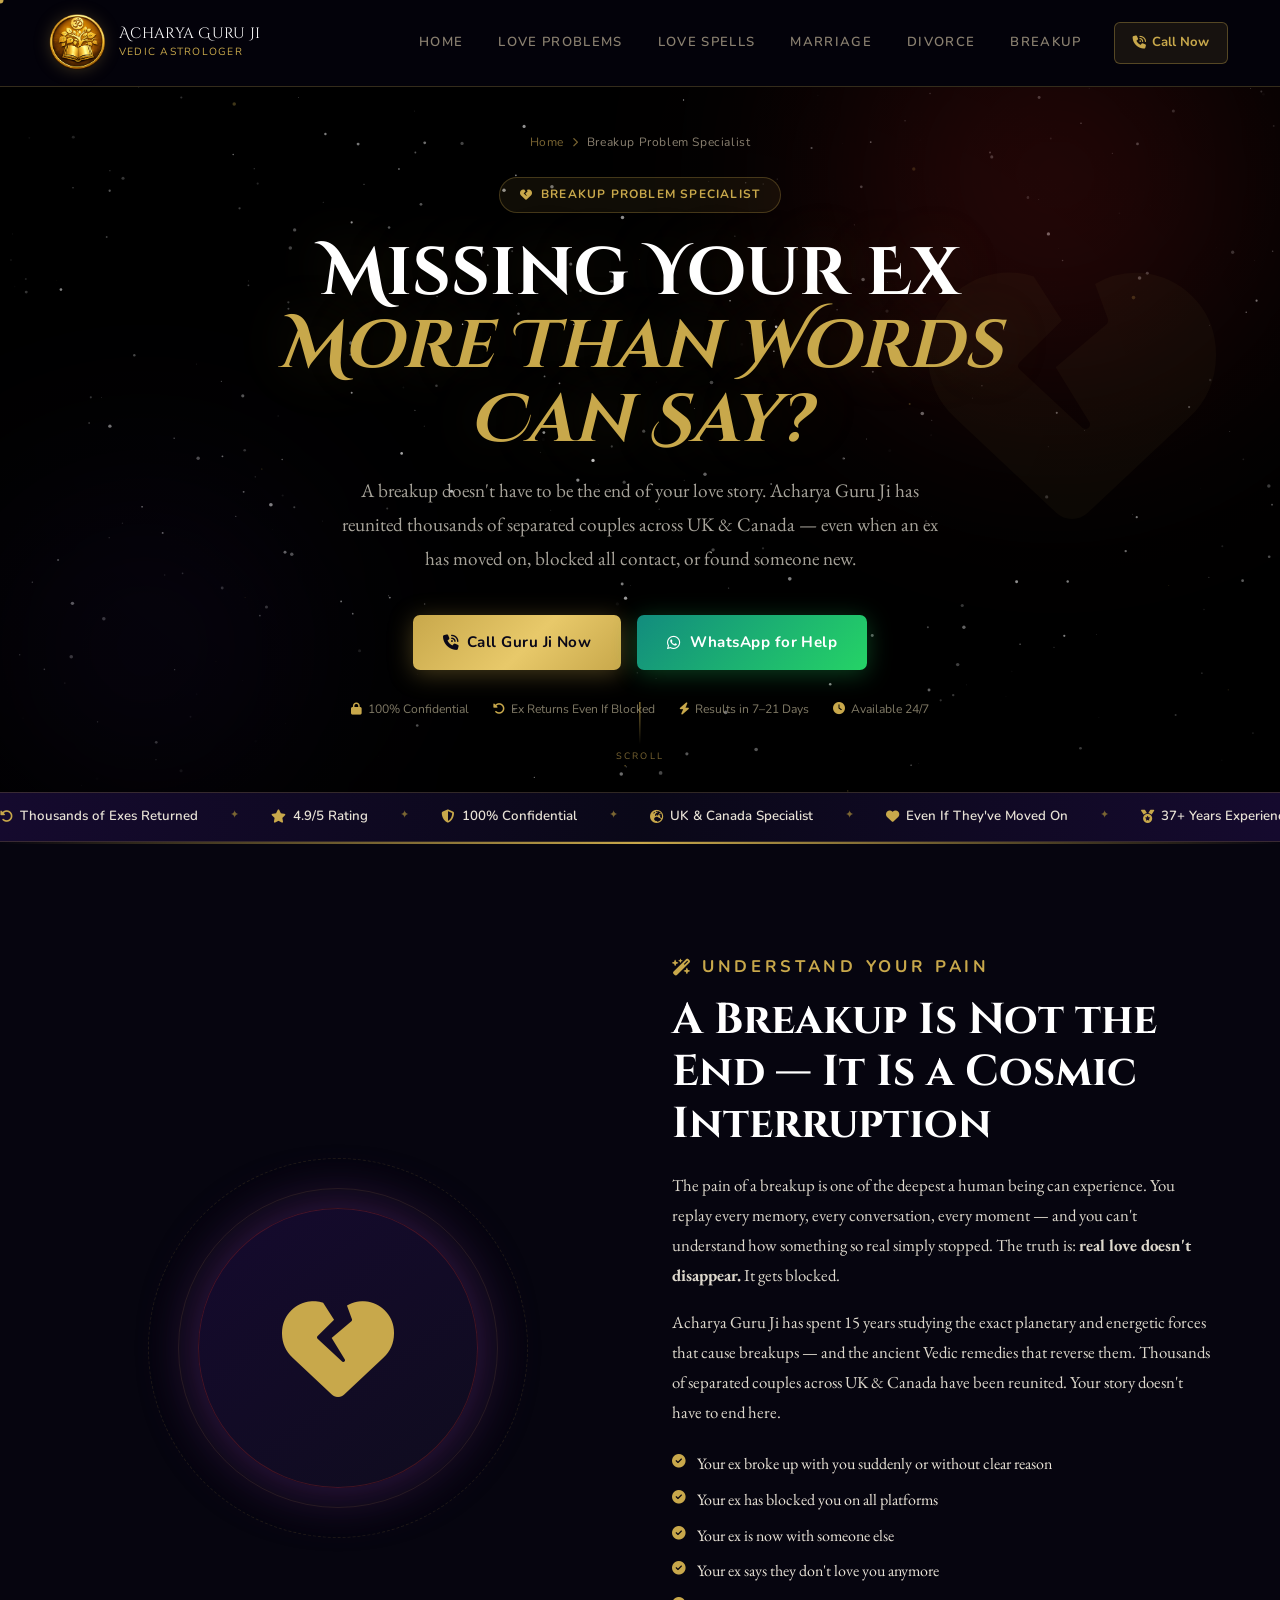
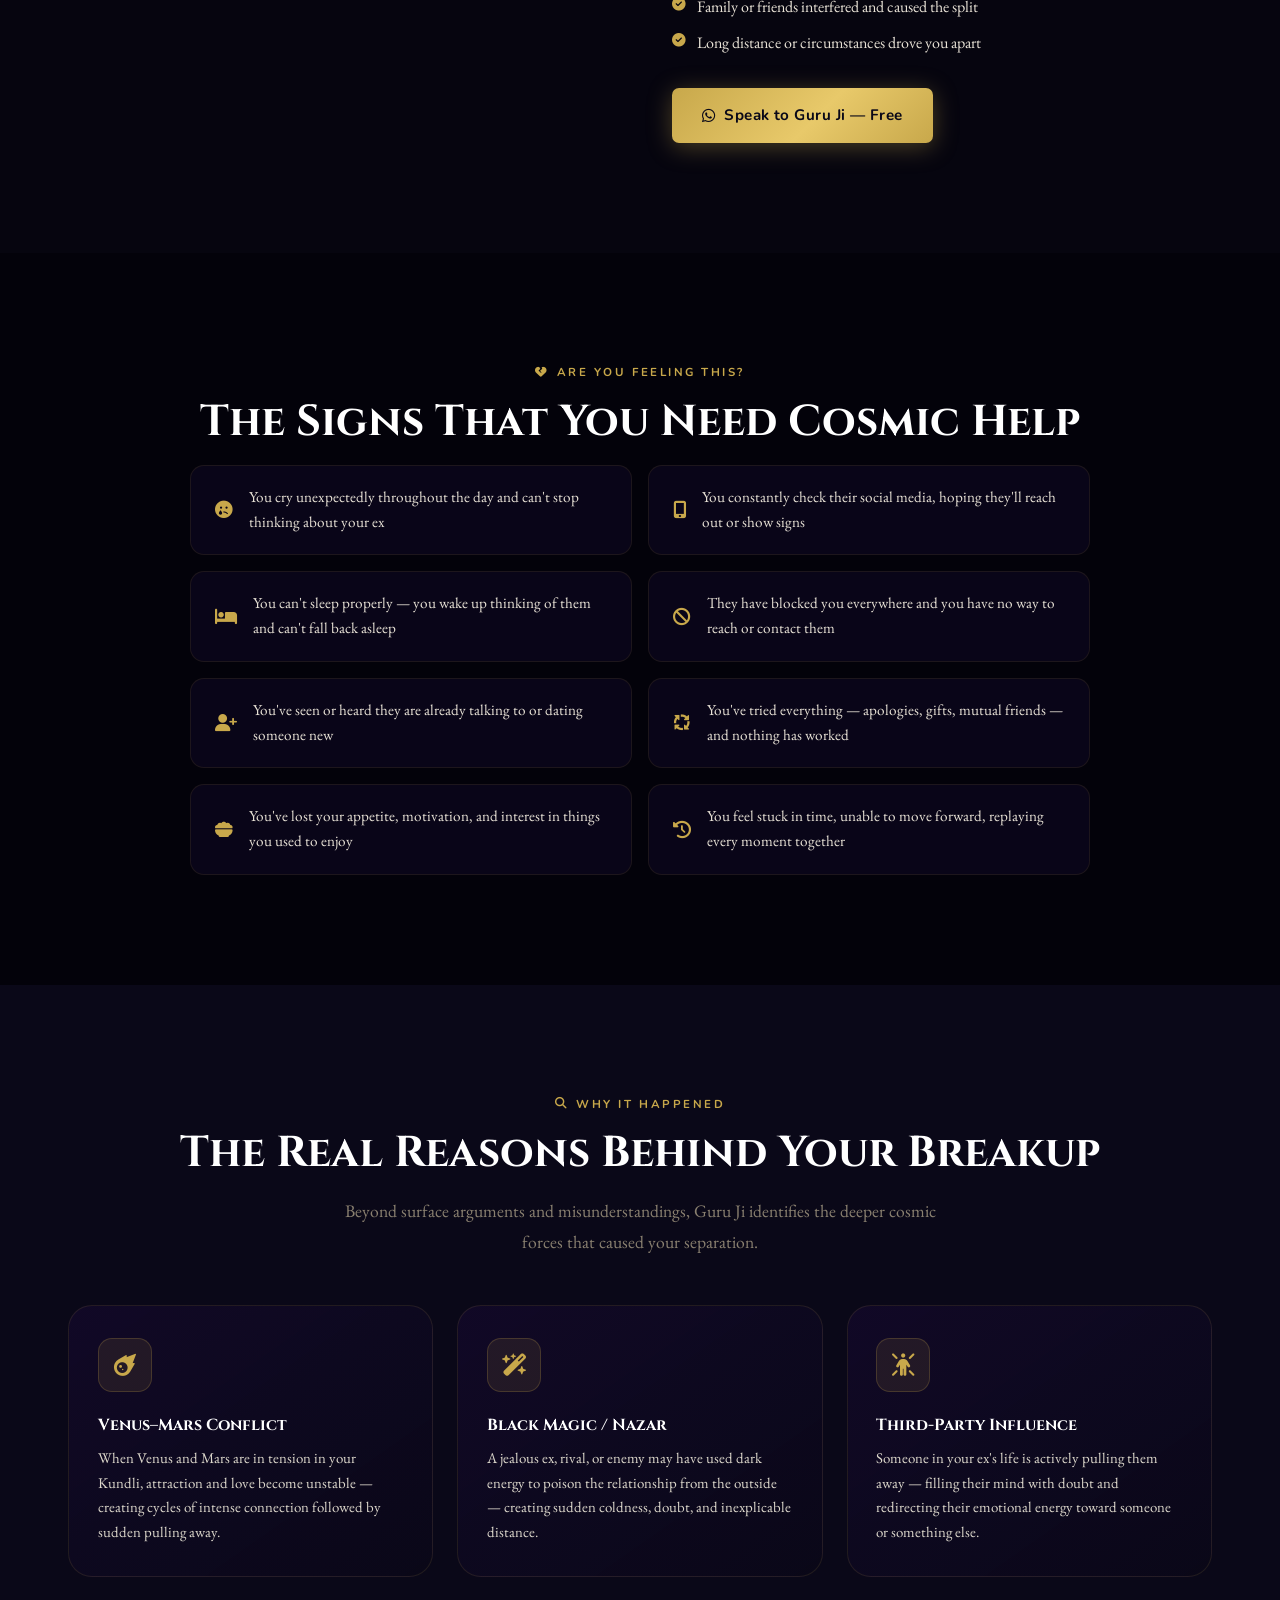
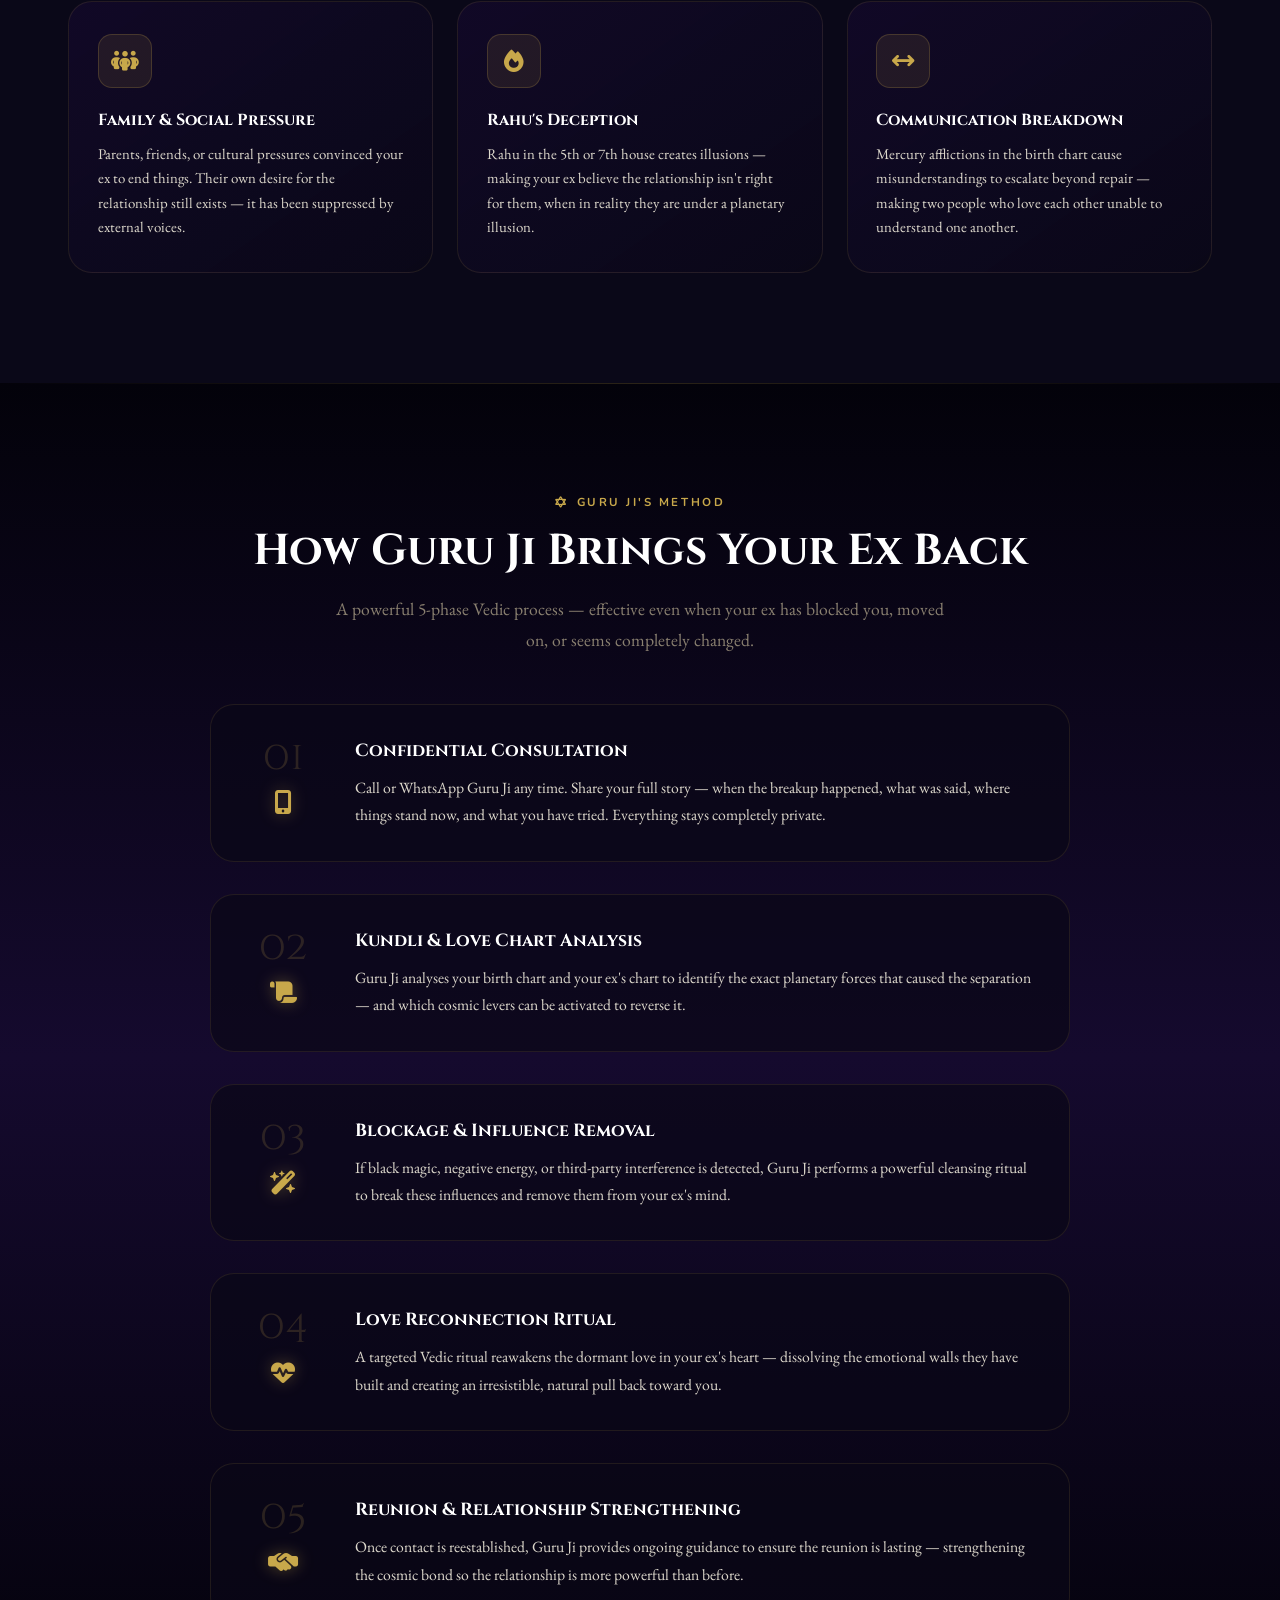
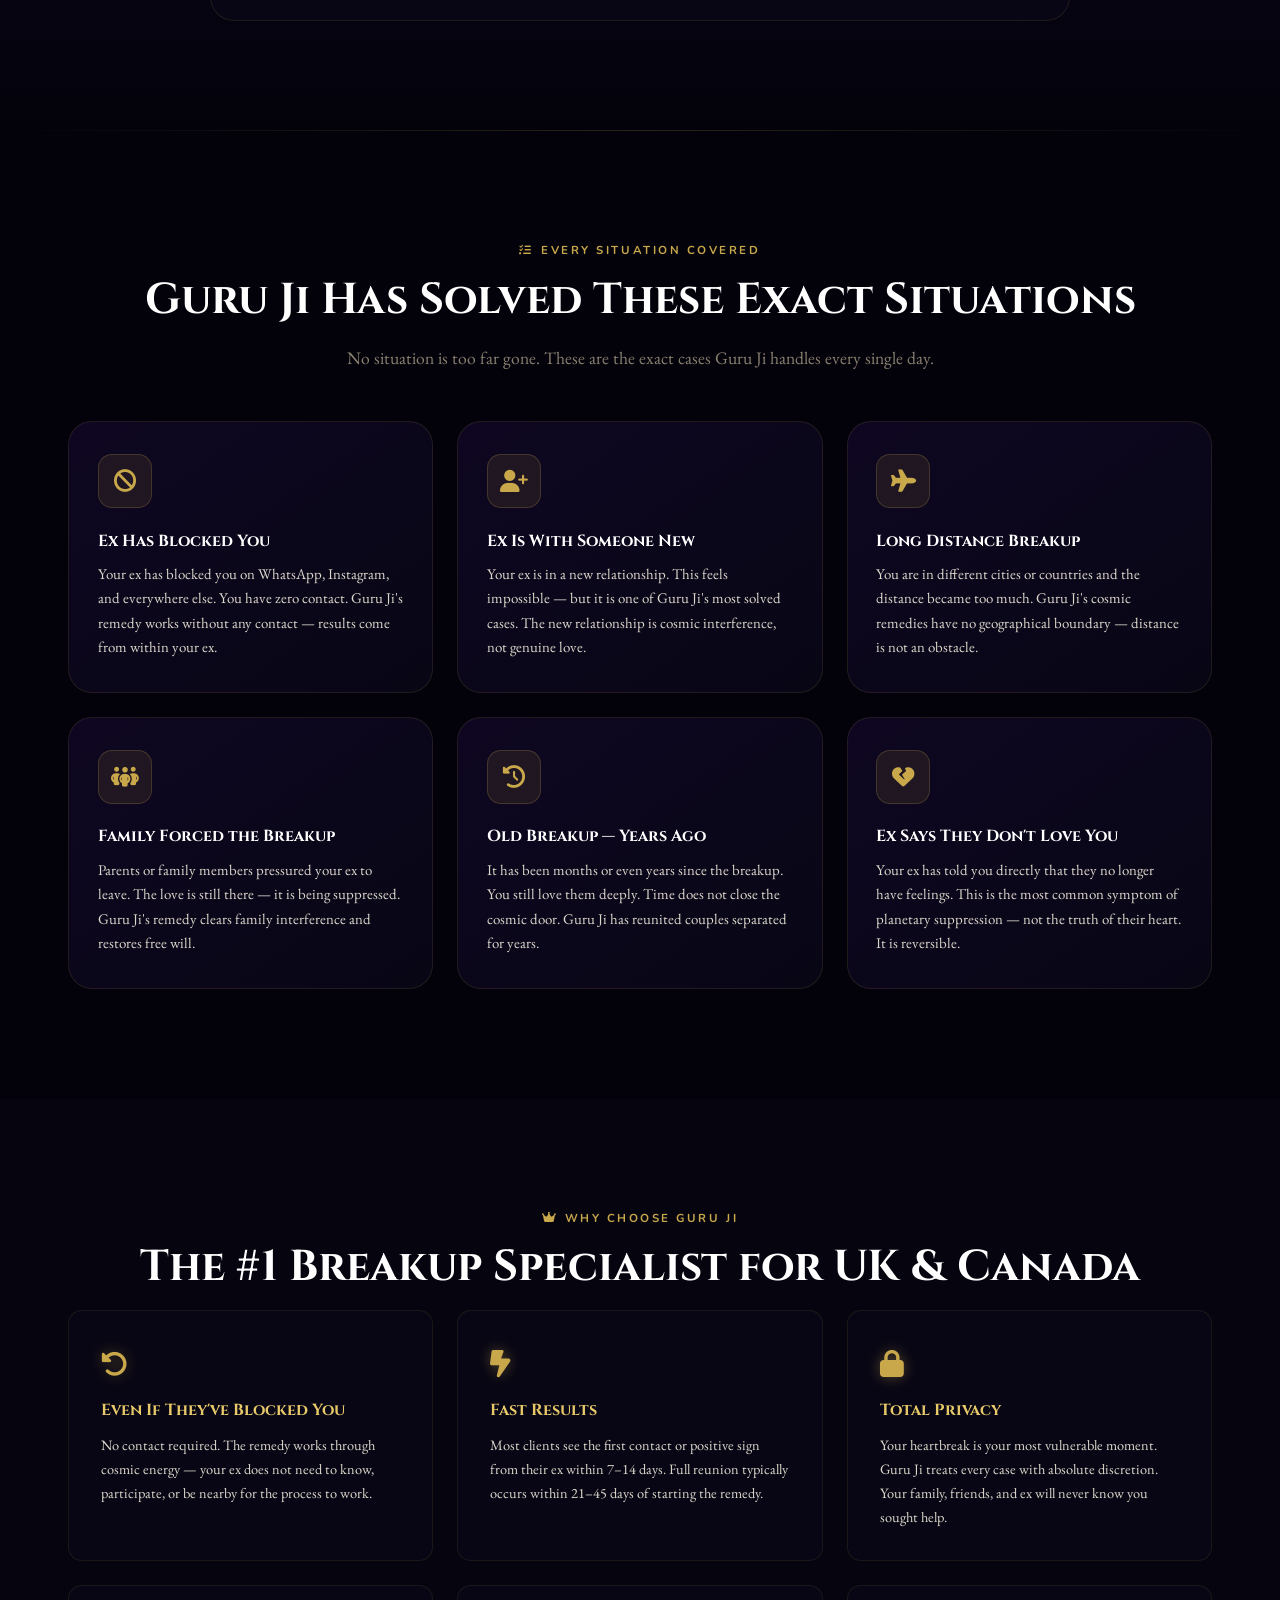
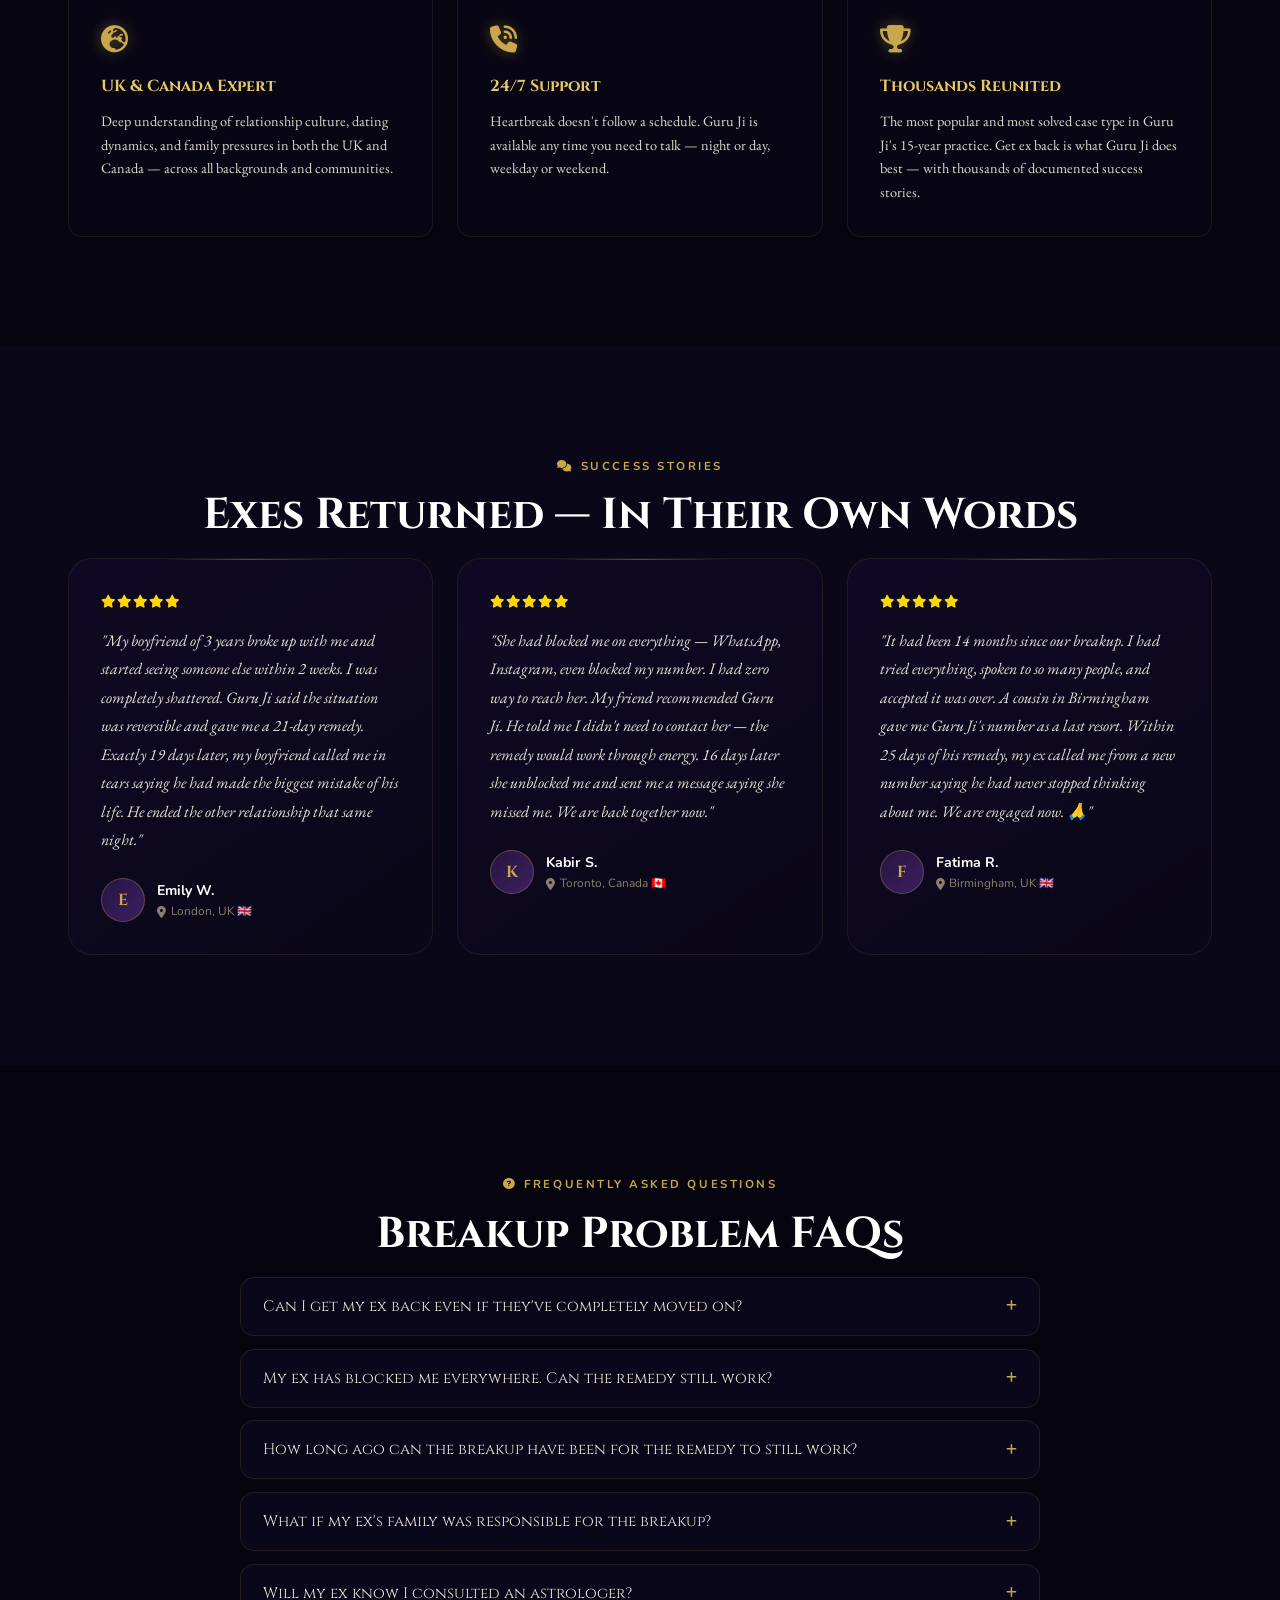
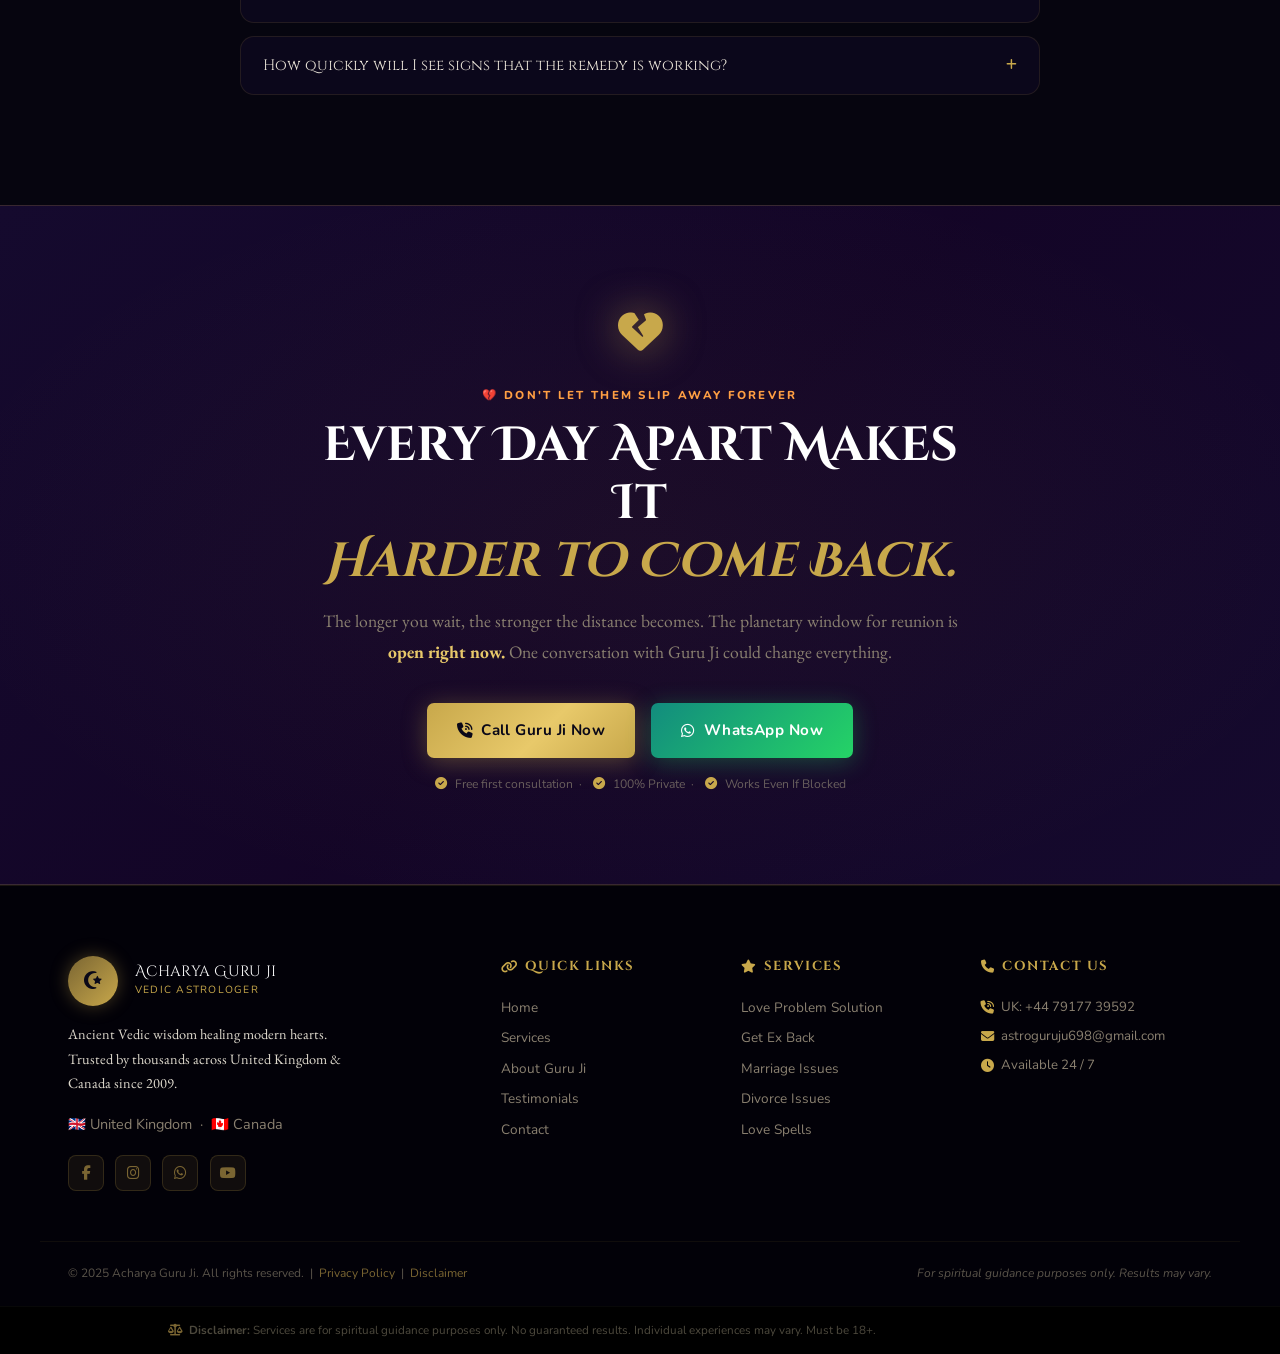
<file: services/breakup.html>
<!DOCTYPE html>
<html lang="en">

<head>
  <meta charset="UTF-8" />
  <meta name="viewport" content="width=device-width, initial-scale=1.0" />
  <title>Breakup Problem Specialist – Acharya Guru Ji | Get Ex Back UK & Canada</title>
  <meta name="description"
    content="Suffering from a painful breakup? Acharya Guru Ji is a world-renowned breakup specialist serving UK & Canada. Get your ex back and heal your broken heart with powerful Vedic astrology remedies." />
  <meta name="keywords"
    content="get ex back astrologer UK, breakup problem solution Canada, lost love specialist London, ex boyfriend back Toronto, ex girlfriend back astrology UK, breakup solution Vancouver" />
  <link rel="stylesheet" href="https://cdnjs.cloudflare.com/ajax/libs/font-awesome/6.5.0/css/all.min.css" />
  <link rel="preconnect" href="https://fonts.googleapis.com" />
  <link rel="preconnect" href="https://fonts.gstatic.com" crossorigin />
  <link
    href="https://fonts.googleapis.com/css2?family=Cinzel+Decorative:wght@400;700;900&family=Cinzel:wght@400;600;700&family=EB+Garamond:ital,wght@0,400;0,500;0,600;1,400;1,500&family=Nunito:wght@300;400;500;600&display=swap"
    rel="stylesheet" />

  <link rel="shortcut icon" href="../assets/logo.jpeg" type="image/x-icon">
  <link rel="stylesheet" href="../style.css" />
  <link rel="stylesheet" href="../css/pages.css" />
</head>

<body class="page-breakup">

  <div class="cursor-dot" id="cursorDot"></div>
  <div class="cursor-ring" id="cursorRing"></div>

  <!-- ══ HEADER ══ -->
  <header class="site-header" id="siteHeader">
    <div class="header-inner">
      <a href="../index.html" class="logo">
        <div class="logo-emblem"><img src="../assets/LOGO NEW ACHARYA 3RD.png" alt="Acharya ji logo" srcset=""></div>
        <div class="logo-text">
          <span class="logo-main">Acharya Guru Ji</span>
          <span class="logo-sub">Vedic Astrologer</span>
        </div>
      </a>
      <nav class="main-nav">
        <a href="../index.html">Home</a>
        <a href="love-problem.html" style="color:var(--gold)">Love Problems</a>
        <a href="love-spell.html">Love Spells</a>
        <a href="marriage.html">Marriage</a>
        <a href="divorce.html">Divorce</a>
        <a href="#">Breakup</a>
        <!-- <a href="#contact">Contact</a> -->
      </nav>
      <a href="tel:+447917739592" class="header-call">
        <i class="fa-solid fa-phone-volume"></i><span>Call Now</span>
      </a>
      <button class="hamburger" id="hamburger" aria-label="Menu">
        <span></span><span></span><span></span>
      </button>
    </div>
  </header>

  <!-- Mobile Nav -->
  <div class="mobile-nav" id="mobileNav">
    <button class="mob-close" onclick="closeMobileNav()"><i class="fa-solid fa-xmark"></i></button>
    <a href="../index.html" onclick="closeMobileNav()">Home</a>
    <a href="love-problem.html" onclick="closeMobileNav()">Love Problems</a>
    <a href="love-spell.html" onclick="closeMobileNav()">Love Spells</a>
    <a href="marriage.html" onclick="closeMobileNav()">Marriage Problems</a>
    <a href="divorce.html" onclick="closeMobileNav()">Divorce Problems</a>
    <a href="#" onclick="closeMobileNav()">Breakup Problems</a>
    <!-- <a href="#contact" onclick="closeMobileNav()">Contact</a> -->
    <a href="tel:+447917739592" class="mob-call"><i class="fa-solid fa-phone"></i> Call Now</a>
    <a href="https://wa.me/447917739592" class="mob-wa" target="_blank"><i class="fa-brands fa-whatsapp"></i>
      WhatsApp</a>
  </div>


  <!-- ══ PAGE HERO ══ -->
  <section class="page-hero">
    <canvas id="pageCanvas"></canvas>
    <div class="page-hero-nebula pn1" style="background:radial-gradient(circle,rgba(110,20,20,.65) 0%,transparent 70%)">
    </div>
    <div class="page-hero-nebula pn2" style="background:radial-gradient(circle,rgba(21,10,46,.75) 0%,transparent 70%)">
    </div>
    <div class="page-hero-vignette"></div>
    <div class="page-hero-deco"><i class="fa-solid fa-heart-crack"></i></div>

    <div class="page-hero-content">
      <div class="page-hero-breadcrumb">
        <a href="index.html">Home</a>
        <i class="fa-solid fa-chevron-right"></i>
        <span>Breakup Problem Specialist</span>
      </div>
      <div class="page-hero-pill"><i class="fa-solid fa-heart-crack"></i> Breakup Problem Specialist</div>
      <h1 class="page-hero-h1">
        Missing Your Ex<br />
        <em>More Than Words Can Say?</em>
      </h1>
      <p class="page-hero-sub">
        A breakup doesn't have to be the end of your love story. Acharya Guru Ji has reunited thousands of separated
        couples across UK &amp; Canada — even when an ex has moved on, blocked all contact, or found someone new.
      </p>
      <div class="page-hero-ctas">
        <a href="tel:+447917739592" class="btn-primary-hero">
          <i class="fa-solid fa-phone-volume"></i> Call Guru Ji Now
        </a>
        <a href="https://wa.me/447917739592?text=Hello%20Guru%20Ji%2C%20I%20need%20help%20to%20get%20my%20ex%20back"
          target="_blank" class="btn-wa-hero">
          <i class="fa-brands fa-whatsapp"></i> WhatsApp for Help
        </a>
      </div>
      <div class="page-hero-trust">
        <span><i class="fa-solid fa-lock"></i> 100% Confidential</span>
        <span><i class="fa-solid fa-rotate-left"></i> Ex Returns Even If Blocked</span>
        <span><i class="fa-solid fa-bolt"></i> Results in 7–21 Days</span>
        <span><i class="fa-solid fa-clock"></i> Available 24/7</span>
      </div>
    </div>

    <div class="page-scroll-hint">
      <span class="psh-line"></span>
      <span class="psh-txt">SCROLL</span>
    </div>
  </section>

  <!-- TICKER -->
  <div class="ticker-wrap">
    <div class="ticker-track">
      <span class="t-item"><i class="fa-solid fa-rotate-left"></i> Thousands of Exes Returned</span>
      <span class="t-sep">✦</span>
      <span class="t-item"><i class="fa-solid fa-star"></i> 4.9/5 Rating</span>
      <span class="t-sep">✦</span>
      <span class="t-item"><i class="fa-solid fa-shield-halved"></i> 100% Confidential</span>
      <span class="t-sep">✦</span>
      <span class="t-item"><i class="fa-solid fa-earth-europe"></i> UK &amp; Canada Specialist</span>
      <span class="t-sep">✦</span>
      <span class="t-item"><i class="fa-solid fa-heart"></i> Even If They've Moved On</span>
      <span class="t-sep">✦</span>
      <span class="t-item"><i class="fa-solid fa-medal"></i> 37+ Years Experience</span>
      <span class="t-sep">✦</span>
      <span class="t-item"><i class="fa-solid fa-rotate-left"></i> Thousands of Exes Returned</span>
      <span class="t-sep">✦</span>
      <span class="t-item"><i class="fa-solid fa-star"></i> 4.9/5 Rating</span>
      <span class="t-sep">✦</span>
      <span class="t-item"><i class="fa-solid fa-shield-halved"></i> 100% Confidential</span>
      <span class="t-sep">✦</span>
      <span class="t-item"><i class="fa-solid fa-earth-europe"></i> UK &amp; Canada Specialist</span>
      <span class="t-sep">✦</span>
      <span class="t-item"><i class="fa-solid fa-heart"></i> Even If They've Moved On</span>
      <span class="t-sep">✦</span>
      <span class="t-item"><i class="fa-solid fa-medal"></i> 37+ Years Experience</span>
      <span class="t-sep">✦</span>
    </div>
  </div>

  <!-- ══ PROBLEM OVERVIEW ══ -->
  <section class="problem-section reveal">
    <div class="container problem-grid">
      <div class="problem-visual">
        <div class="problem-orbit-ring por1"></div>
        <div class="problem-orbit-ring por2"></div>
        <div class="problem-icon-frame" style="border-color:rgba(180,40,40,.3)">
          <i class="fa-solid fa-heart-crack" style="color:var(--gold)"></i>
        </div>
      </div>
      <div class="problem-text">
        <p class="eyebrow"><i class="fa-solid fa-wand-magic-sparkles"></i> UNDERSTAND YOUR PAIN</p>
        <h2 class="sec-title">A Breakup Is Not the End — It Is a Cosmic Interruption</h2>
        <p>The pain of a breakup is one of the deepest a human being can experience. You replay every memory, every
          conversation, every moment — and you can't understand how something so real simply stopped. The truth is:
          <strong>real love doesn't disappear.</strong> It gets blocked.
        </p>
        <p>Acharya Guru Ji has spent 15 years studying the exact planetary and energetic forces that cause breakups —
          and the ancient Vedic remedies that reverse them. Thousands of separated couples across UK &amp; Canada have
          been reunited. Your story doesn't have to end here.</p>
        <ul class="problem-list">
          <li><i class="fa-solid fa-circle-check"></i> Your ex broke up with you suddenly or without clear reason</li>
          <li><i class="fa-solid fa-circle-check"></i> Your ex has blocked you on all platforms</li>
          <li><i class="fa-solid fa-circle-check"></i> Your ex is now with someone else</li>
          <li><i class="fa-solid fa-circle-check"></i> Your ex says they don't love you anymore</li>
          <li><i class="fa-solid fa-circle-check"></i> Family or friends interfered and caused the split</li>
          <li><i class="fa-solid fa-circle-check"></i> Long distance or circumstances drove you apart</li>
        </ul>
        <a href="https://wa.me/447917739592?text=Hello%20Guru%20Ji%2C%20I%20need%20help%20to%20get%20my%20ex%20back"
          target="_blank" class="btn-gold">
          <i class="fa-brands fa-whatsapp"></i> Speak to Guru Ji — Free
        </a>
      </div>
    </div>
  </section>

  <!-- ══ EMOTIONAL STAGES ══ -->
  <section class="signs-section reveal">
    <div class="container">
      <p class="eyebrow center"><i class="fa-solid fa-heart-crack"></i> ARE YOU FEELING THIS?</p>
      <h2 class="sec-title center">The Signs That You Need Cosmic Help</h2>
      <div class="signs-grid">
        <div class="sign-item"><i class="fa-solid fa-face-sad-tear"></i>
          <p>You cry unexpectedly throughout the day and can't stop thinking about your ex</p>
        </div>
        <div class="sign-item"><i class="fa-solid fa-mobile-screen-button"></i>
          <p>You constantly check their social media, hoping they'll reach out or show signs</p>
        </div>
        <div class="sign-item"><i class="fa-solid fa-bed"></i>
          <p>You can't sleep properly — you wake up thinking of them and can't fall back asleep</p>
        </div>
        <div class="sign-item"><i class="fa-solid fa-ban"></i>
          <p>They have blocked you everywhere and you have no way to reach or contact them</p>
        </div>
        <div class="sign-item"><i class="fa-solid fa-user-plus"></i>
          <p>You've seen or heard they are already talking to or dating someone new</p>
        </div>
        <div class="sign-item"><i class="fa-solid fa-arrows-spin"></i>
          <p>You've tried everything — apologies, gifts, mutual friends — and nothing has worked</p>
        </div>
        <div class="sign-item"><i class="fa-solid fa-bowl-food"></i>
          <p>You've lost your appetite, motivation, and interest in things you used to enjoy</p>
        </div>
        <div class="sign-item"><i class="fa-solid fa-clock-rotate-left"></i>
          <p>You feel stuck in time, unable to move forward, replaying every moment together</p>
        </div>
      </div>
    </div>
  </section>

  <!-- ══ CAUSES ══ -->
  <section class="causes-section reveal">
    <div class="container">
      <p class="eyebrow center"><i class="fa-solid fa-magnifying-glass"></i> WHY IT HAPPENED</p>
      <h2 class="sec-title center">The Real Reasons Behind Your Breakup</h2>
      <p class="sec-sub center">Beyond surface arguments and misunderstandings, Guru Ji identifies the deeper cosmic
        forces that caused your separation.</p>
      <div class="causes-grid">
        <div class="cause-card">
          <div class="cause-ico"><i class="fa-solid fa-meteor"></i></div>
          <h4>Venus–Mars Conflict</h4>
          <p>When Venus and Mars are in tension in your Kundli, attraction and love become unstable — creating cycles of
            intense connection followed by sudden pulling away.</p>
        </div>
        <div class="cause-card">
          <div class="cause-ico"><i class="fa-solid fa-wand-magic-sparkles"></i></div>
          <h4>Black Magic / Nazar</h4>
          <p>A jealous ex, rival, or enemy may have used dark energy to poison the relationship from the outside —
            creating sudden coldness, doubt, and inexplicable distance.</p>
        </div>
        <div class="cause-card">
          <div class="cause-ico"><i class="fa-solid fa-person-rays"></i></div>
          <h4>Third-Party Influence</h4>
          <p>Someone in your ex's life is actively pulling them away — filling their mind with doubt and redirecting
            their emotional energy toward someone or something else.</p>
        </div>
        <div class="cause-card">
          <div class="cause-ico"><i class="fa-solid fa-people-group"></i></div>
          <h4>Family &amp; Social Pressure</h4>
          <p>Parents, friends, or cultural pressures convinced your ex to end things. Their own desire for the
            relationship still exists — it has been suppressed by external voices.</p>
        </div>
        <div class="cause-card">
          <div class="cause-ico"><i class="fa-solid fa-fire"></i></div>
          <h4>Rahu's Deception</h4>
          <p>Rahu in the 5th or 7th house creates illusions — making your ex believe the relationship isn't right for
            them, when in reality they are under a planetary illusion.</p>
        </div>
        <div class="cause-card">
          <div class="cause-ico"><i class="fa-solid fa-arrows-left-right"></i></div>
          <h4>Communication Breakdown</h4>
          <p>Mercury afflictions in the birth chart cause misunderstandings to escalate beyond repair — making two
            people who love each other unable to understand one another.</p>
        </div>
      </div>
    </div>
  </section>

  <!-- ══ SOLUTION PROCESS ══ -->
  <section class="solution-section reveal" id="solution">
    <div class="container">
      <p class="eyebrow center"><i class="fa-solid fa-star-of-david"></i> GURU JI'S METHOD</p>
      <h2 class="sec-title center">How Guru Ji Brings Your Ex Back</h2>
      <p class="sec-sub center">A powerful 5-phase Vedic process — effective even when your ex has blocked you, moved
        on, or seems completely changed.</p>
      <div class="solution-steps">
        <div class="sol-step">
          <div class="sol-step-num"><span class="sol-num">01</span><span class="sol-ico"><i
                class="fa-solid fa-mobile-screen-button"></i></span></div>
          <div class="sol-body">
            <h4>Confidential Consultation</h4>
            <p>Call or WhatsApp Guru Ji any time. Share your full story — when the breakup happened, what was said,
              where things stand now, and what you have tried. Everything stays completely private.</p>
          </div>
        </div>
        <div class="sol-step">
          <div class="sol-step-num"><span class="sol-num">02</span><span class="sol-ico"><i
                class="fa-solid fa-scroll"></i></span></div>
          <div class="sol-body">
            <h4>Kundli &amp; Love Chart Analysis</h4>
            <p>Guru Ji analyses your birth chart and your ex's chart to identify the exact planetary forces that caused
              the separation — and which cosmic levers can be activated to reverse it.</p>
          </div>
        </div>
        <div class="sol-step">
          <div class="sol-step-num"><span class="sol-num">03</span><span class="sol-ico"><i
                class="fa-solid fa-wand-magic-sparkles"></i></span></div>
          <div class="sol-body">
            <h4>Blockage &amp; Influence Removal</h4>
            <p>If black magic, negative energy, or third-party interference is detected, Guru Ji performs a powerful
              cleansing ritual to break these influences and remove them from your ex's mind.</p>
          </div>
        </div>
        <div class="sol-step">
          <div class="sol-step-num"><span class="sol-num">04</span><span class="sol-ico"><i
                class="fa-solid fa-heart-pulse"></i></span></div>
          <div class="sol-body">
            <h4>Love Reconnection Ritual</h4>
            <p>A targeted Vedic ritual reawakens the dormant love in your ex's heart — dissolving the emotional walls
              they have built and creating an irresistible, natural pull back toward you.</p>
          </div>
        </div>
        <div class="sol-step">
          <div class="sol-step-num"><span class="sol-num">05</span><span class="sol-ico"><i
                class="fa-solid fa-handshake-simple"></i></span></div>
          <div class="sol-body">
            <h4>Reunion &amp; Relationship Strengthening</h4>
            <p>Once contact is reestablished, Guru Ji provides ongoing guidance to ensure the reunion is lasting —
              strengthening the cosmic bond so the relationship is more powerful than before.</p>
          </div>
        </div>
      </div>
    </div>
  </section>

  <!-- ══ SCENARIOS SECTION ══ -->
  <section class="causes-section reveal" style="background:var(--bg0)">
    <div class="container">
      <p class="eyebrow center"><i class="fa-solid fa-list-check"></i> EVERY SITUATION COVERED</p>
      <h2 class="sec-title center">Guru Ji Has Solved These Exact Situations</h2>
      <p class="sec-sub center">No situation is too far gone. These are the exact cases Guru Ji handles every single
        day.</p>
      <div class="causes-grid">
        <div class="cause-card">
          <div class="cause-ico"><i class="fa-solid fa-ban"></i></div>
          <h4>Ex Has Blocked You</h4>
          <p>Your ex has blocked you on WhatsApp, Instagram, and everywhere else. You have zero contact. Guru Ji's
            remedy works without any contact — results come from within your ex.</p>
        </div>
        <div class="cause-card">
          <div class="cause-ico"><i class="fa-solid fa-user-plus"></i></div>
          <h4>Ex Is With Someone New</h4>
          <p>Your ex is in a new relationship. This feels impossible — but it is one of Guru Ji's most solved cases. The
            new relationship is cosmic interference, not genuine love.</p>
        </div>
        <div class="cause-card">
          <div class="cause-ico"><i class="fa-solid fa-plane"></i></div>
          <h4>Long Distance Breakup</h4>
          <p>You are in different cities or countries and the distance became too much. Guru Ji's cosmic remedies have
            no geographical boundary — distance is not an obstacle.</p>
        </div>
        <div class="cause-card">
          <div class="cause-ico"><i class="fa-solid fa-people-group"></i></div>
          <h4>Family Forced the Breakup</h4>
          <p>Parents or family members pressured your ex to leave. The love is still there — it is being suppressed.
            Guru Ji's remedy clears family interference and restores free will.</p>
        </div>
        <div class="cause-card">
          <div class="cause-ico"><i class="fa-solid fa-clock-rotate-left"></i></div>
          <h4>Old Breakup — Years Ago</h4>
          <p>It has been months or even years since the breakup. You still love them deeply. Time does not close the
            cosmic door. Guru Ji has reunited couples separated for years.</p>
        </div>
        <div class="cause-card">
          <div class="cause-ico"><i class="fa-solid fa-heart-crack"></i></div>
          <h4>Ex Says They Don't Love You</h4>
          <p>Your ex has told you directly that they no longer have feelings. This is the most common symptom of
            planetary suppression — not the truth of their heart. It is reversible.</p>
        </div>
      </div>
    </div>
  </section>

  <!-- ══ WHY GURU JI ══ -->
  <section class="why-guru-section reveal">
    <div class="container">
      <p class="eyebrow center"><i class="fa-solid fa-crown"></i> WHY CHOOSE GURU JI</p>
      <h2 class="sec-title center">The #1 Breakup Specialist for UK &amp; Canada</h2>
      <div class="why-guru-grid">
        <div class="wg-card"><span class="wg-ico"><i class="fa-solid fa-rotate-left"></i></span>
          <h4>Even If They've Blocked You</h4>
          <p>No contact required. The remedy works through cosmic energy — your ex does not need to know, participate,
            or be nearby for the process to work.</p>
        </div>
        <div class="wg-card"><span class="wg-ico"><i class="fa-solid fa-bolt-lightning"></i></span>
          <h4>Fast Results</h4>
          <p>Most clients see the first contact or positive sign from their ex within 7–14 days. Full reunion typically
            occurs within 21–45 days of starting the remedy.</p>
        </div>
        <div class="wg-card"><span class="wg-ico"><i class="fa-solid fa-lock"></i></span>
          <h4>Total Privacy</h4>
          <p>Your heartbreak is your most vulnerable moment. Guru Ji treats every case with absolute discretion. Your
            family, friends, and ex will never know you sought help.</p>
        </div>
        <div class="wg-card"><span class="wg-ico"><i class="fa-solid fa-earth-europe"></i></span>
          <h4>UK &amp; Canada Expert</h4>
          <p>Deep understanding of relationship culture, dating dynamics, and family pressures in both the UK and Canada
            — across all backgrounds and communities.</p>
        </div>
        <div class="wg-card"><span class="wg-ico"><i class="fa-solid fa-phone-volume"></i></span>
          <h4>24/7 Support</h4>
          <p>Heartbreak doesn't follow a schedule. Guru Ji is available any time you need to talk — night or day,
            weekday or weekend.</p>
        </div>
        <div class="wg-card"><span class="wg-ico"><i class="fa-solid fa-trophy"></i></span>
          <h4>Thousands Reunited</h4>
          <p>The most popular and most solved case type in Guru Ji's 15-year practice. Get ex back is what Guru Ji does
            best — with thousands of documented success stories.</p>
        </div>
      </div>
    </div>
  </section>

  <!-- ══ SUCCESS STORIES ══ -->
  <section class="stories-section reveal">
    <div class="container">
      <p class="eyebrow center"><i class="fa-solid fa-comments"></i> SUCCESS STORIES</p>
      <h2 class="sec-title center">Exes Returned — In Their Own Words</h2>
      <div class="stories-grid">
        <div class="story-card">
          <div class="story-stars"><i class="fa-solid fa-star"></i><i class="fa-solid fa-star"></i><i
              class="fa-solid fa-star"></i><i class="fa-solid fa-star"></i><i class="fa-solid fa-star"></i></div>
          <p class="story-text">"My boyfriend of 3 years broke up with me and started seeing someone else within 2
            weeks. I was completely shattered. Guru Ji said the situation was reversible and gave me a 21-day remedy.
            Exactly 19 days later, my boyfriend called me in tears saying he had made the biggest mistake of his life.
            He ended the other relationship that same night."</p>
          <div class="story-author">
            <div class="story-av">E</div>
            <div><strong>Emily W.</strong><span><i class="fa-solid fa-location-dot"></i> London, UK 🇬🇧</span></div>
          </div>
        </div>
        <div class="story-card">
          <div class="story-stars"><i class="fa-solid fa-star"></i><i class="fa-solid fa-star"></i><i
              class="fa-solid fa-star"></i><i class="fa-solid fa-star"></i><i class="fa-solid fa-star"></i></div>
          <p class="story-text">"She had blocked me on everything — WhatsApp, Instagram, even blocked my number. I had
            zero way to reach her. My friend recommended Guru Ji. He told me I didn't need to contact her — the remedy
            would work through energy. 16 days later she unblocked me and sent me a message saying she missed me. We are
            back together now."</p>
          <div class="story-author">
            <div class="story-av">K</div>
            <div><strong>Kabir S.</strong><span><i class="fa-solid fa-location-dot"></i> Toronto, Canada 🇨🇦</span>
            </div>
          </div>
        </div>
        <div class="story-card">
          <div class="story-stars"><i class="fa-solid fa-star"></i><i class="fa-solid fa-star"></i><i
              class="fa-solid fa-star"></i><i class="fa-solid fa-star"></i><i class="fa-solid fa-star"></i></div>
          <p class="story-text">"It had been 14 months since our breakup. I had tried everything, spoken to so many
            people, and accepted it was over. A cousin in Birmingham gave me Guru Ji's number as a last resort. Within
            25 days of his remedy, my ex called me from a new number saying he had never stopped thinking about me. We
            are engaged now. 🙏"</p>
          <div class="story-author">
            <div class="story-av">F</div>
            <div><strong>Fatima R.</strong><span><i class="fa-solid fa-location-dot"></i> Birmingham, UK 🇬🇧</span>
            </div>
          </div>
        </div>
      </div>
    </div>
  </section>

  <!-- ══ FAQ ══ -->
  <section class="page-faq-section reveal">
    <div class="container">
      <p class="eyebrow center"><i class="fa-solid fa-circle-question"></i> FREQUENTLY ASKED QUESTIONS</p>
      <h2 class="sec-title center">Breakup Problem FAQs</h2>
      <div class="page-faq-list">
        <div class="faq-item">
          <button class="faq-q" onclick="toggleFaq(this)"><span>Can I get my ex back even if they've completely moved
              on?</span><i class="fa-solid fa-plus faq-arrow"></i></button>
          <div class="faq-a">
            <p>Yes. This is the most common situation Guru Ji handles. When an ex appears to have moved on — whether
              into a new relationship or a state of complete indifference — it is almost always a symptom of planetary
              suppression, negative energy, or cosmic imbalance. The underlying love is still present and can be
              reawakened through Vedic remedies.</p>
          </div>
        </div>
        <div class="faq-item">
          <button class="faq-q" onclick="toggleFaq(this)"><span>My ex has blocked me everywhere. Can the remedy still
              work?</span><i class="fa-solid fa-plus faq-arrow"></i></button>
          <div class="faq-a">
            <p>Absolutely. The remedy does not require any contact between you and your ex. The process works at an
              energy and cosmic level that affects your ex internally — shifting their emotions, clearing their mind of
              doubts, and creating a natural desire to reconnect. Blocking is a surface action that has no effect on the
              cosmic process.</p>
          </div>
        </div>
        <div class="faq-item">
          <button class="faq-q" onclick="toggleFaq(this)"><span>How long ago can the breakup have been for the remedy to
              still work?</span><i class="fa-solid fa-plus faq-arrow"></i></button>
          <div class="faq-a">
            <p>There is no time limit. Guru Ji has successfully reunited couples whose separation was a matter of days
              and couples who had been apart for several years. As long as genuine love existed in the relationship, the
              cosmic connection between two people does not expire. The remedy can reactivate it regardless of how much
              time has passed.</p>
          </div>
        </div>
        <div class="faq-item">
          <button class="faq-q" onclick="toggleFaq(this)"><span>What if my ex's family was responsible for the
              breakup?</span><i class="fa-solid fa-plus faq-arrow"></i></button>
          <div class="faq-a">
            <p>Family interference is one of the most common causes of breakups in UK and Canadian diaspora communities.
              Guru Ji has a specific family harmony remedy that works on the energy of both the ex and their family
              simultaneously — dissolving resistance, softening attitudes, and creating openness to the relationship
              from all sides.</p>
          </div>
        </div>
        <div class="faq-item">
          <button class="faq-q" onclick="toggleFaq(this)"><span>Will my ex know I consulted an astrologer?</span><i
              class="fa-solid fa-plus faq-arrow"></i></button>
          <div class="faq-a">
            <p>No. Everything about your consultation with Guru Ji is completely private. Your ex, your family, and your
              friends will have no knowledge of your consultation. The process works invisibly through energy — your ex
              will simply experience a natural shift in their feelings and thoughts without any awareness of the cause.
            </p>
          </div>
        </div>
        <div class="faq-item">
          <button class="faq-q" onclick="toggleFaq(this)"><span>How quickly will I see signs that the remedy is
              working?</span><i class="fa-solid fa-plus faq-arrow"></i></button>
          <div class="faq-a">
            <p>Most clients see the first positive sign — a message, an unblock, a mutual friend mentioning your ex
              asked about you, or a dream — within 7–14 days. Full reunion typically occurs between 21–45 days. Guru Ji
              will set clear expectations for your specific case during the initial consultation.</p>
          </div>
        </div>
      </div>
    </div>
  </section>

  <!-- ══ URGENCY ══ -->
  <section class="inner-urgency reveal">
    <div class="iu-content">
      <div class="iu-icon"><i class="fa-solid fa-heart-crack"></i></div>
      <p class="iu-eyebrow">💔 DON'T LET THEM SLIP AWAY FOREVER</p>
      <h2 class="iu-headline">Every Day Apart Makes It<br /><em>Harder to Come Back.</em></h2>
      <p class="iu-sub">The longer you wait, the stronger the distance becomes. The planetary window for reunion is
        <strong>open right now.</strong> One conversation with Guru Ji could change everything.
      </p>
      <div class="iu-ctas">
        <a href="tel:+447917739592" class="btn-primary-hero"><i class="fa-solid fa-phone-volume"></i> Call Guru Ji
          Now</a>
        <a href="https://wa.me/447917739592?text=Hello%20Guru%20Ji%2C%20I%20need%20help%20to%20get%20my%20ex%20back%20urgently"
          target="_blank" class="btn-wa-hero"><i class="fa-brands fa-whatsapp"></i> WhatsApp Now</a>
      </div>
      <p class="iu-micro">
        <i class="fa-solid fa-circle-check"></i> Free first consultation &nbsp;·&nbsp;
        <i class="fa-solid fa-circle-check"></i> 100% Private &nbsp;·&nbsp;
        <i class="fa-solid fa-circle-check"></i> Works Even If Blocked
      </p>
    </div>
  </section>

  <!-- ══ CONTACT ══ -->
  <section class="inner-contact reveal hidden" id="contact">
    <div class="container">
      <p class="eyebrow center"><i class="fa-solid fa-envelope-open-text"></i> GET YOUR EX BACK TODAY</p>
      <h2 class="sec-title center">Speak to Guru Ji — Start Your Journey</h2>
      <div class="inner-contact-grid">
        <div class="ic-info">
          <div class="ic-card"><i class="fa-solid fa-phone-volume ic-ico"></i>
            <div><strong>UK Phone / WhatsApp</strong><a href="tel:+447917739592"> +44 79177 39592</a></div>
          </div>

          <!-- <div class="ic-card"><i class="fa-solid fa-phone ic-ico"></i>
            <div><strong>Canada Phone / WhatsApp</strong><a href="tel:+14161234567">+1 (416) 123-4567</a></div>
          </div> -->

          <div class="ic-card"><i class="fa-solid fa-envelope ic-ico"></i>
            <div><strong>Email</strong><a href="mailto:astroguruju698@gmail.com">astroguruju698@gmail.com</a></div>
          </div>
          <div class="ic-card"><i class="fa-solid fa-clock ic-ico"></i>
            <div><strong>Availability</strong><span>24 Hours · 7 Days a Week</span></div>
          </div>
          <div class="ic-social">
            <a href="#" class="ic-soc fb"><i class="fa-brands fa-facebook-f"></i></a>
            <a href="#" class="ic-soc ig"><i class="fa-brands fa-instagram"></i></a>
            <a href="https://wa.me/447917739592" target="_blank" class="ic-soc wa"><i
                class="fa-brands fa-whatsapp"></i></a>
            <a href="#" class="ic-soc yt"><i class="fa-brands fa-youtube"></i></a>
          </div>
        </div>
        <div class="ic-form">
          <form onsubmit="handleSubmit(event)">
            <div class="ic-form-2col">
              <div class="ifg"><label><i class="fa-solid fa-user"></i> Name *</label><input type="text"
                  placeholder="Your name" required /></div>
              <div class="ifg"><label><i class="fa-brands fa-whatsapp"></i> Phone *</label><input type="tel"
                  placeholder="+44 7700..." required /></div>
            </div>
            <div class="ifg"><label><i class="fa-solid fa-envelope"></i> Email</label><input type="email"
                placeholder="your@email.com" /></div>
            <div class="ifg">
              <label><i class="fa-solid fa-heart-crack"></i> Your Breakup Situation *</label>
              <select required>
                <option value="">— Describe your situation —</option>
                <option>Ex broke up with me recently</option>
                <option>Ex has blocked me everywhere</option>
                <option>Ex is with someone new</option>
                <option>Breakup was months or years ago</option>
                <option>Family forced the breakup</option>
                <option>Long distance / circumstances</option>
                <option>Ex says they don't love me</option>
                <option>Other breakup situation</option>
              </select>
            </div>
            <div class="ifg"><label><i class="fa-solid fa-comment"></i> Tell Guru Ji More</label><textarea rows="4"
                placeholder="Describe your breakup situation in full confidence..."></textarea></div>
            <button type="submit" class="btn-gold ic-submit"><i class="fa-solid fa-paper-plane"></i> Request Free
              Consultation</button>
            <p class="ic-form-note"><i class="fa-solid fa-lock"></i> 100% confidential · GDPR &amp; PIPEDA compliant</p>
          </form>
        </div>
      </div>
    </div>
  </section>

  <!-- ══════════════════════════════════════
     FOOTER
══════════════════════════════════════ -->
  <footer class="site-footer">
    <div class="footer-grid">
      <div class="footer-brand">
        <div class="logo">
          <div class="logo-emblem"><i class="fa-solid fa-star-and-crescent"></i></div>
          <div class="logo-text">
            <span class="logo-main">Acharya Guru Ji</span>
            <span class="logo-sub">Vedic Astrologer</span>
          </div>
        </div>
        <p>Ancient Vedic wisdom healing modern hearts. Trusted by thousands across United Kingdom &amp; Canada since
          2009.</p>
        <p class="footer-country">🇬🇧 United Kingdom &nbsp;·&nbsp; 🇨🇦 Canada</p>
        <div class="footer-soc">
          <a href="https://www.facebook.com/profile.php?id=61572043106265"><i class="fa-brands fa-facebook-f"></i></a>
          <a href="https://www.instagram.com/astro_gurujiii"><i class="fa-brands fa-instagram"></i></a>
          <a href="https://wa.me/447917739592" target="_blank"><i class="fa-brands fa-whatsapp"></i></a>
          <a href="https://www.youtube.com/@astroguruji7815"><i class="fa-brands fa-youtube"></i></a>
        </div>
      </div>
      <div class="footer-col">
        <h4><i class="fa-solid fa-link"></i> Quick Links</h4>
        <a href="#">Home</a>
        <a href="#services">Services</a>
        <a href="#about">About Guru Ji</a>
        <a href="#proof">Testimonials</a>
        <a href="#contact">Contact</a>
      </div>
      <div class="footer-col">
        <h4><i class="fa-solid fa-star"></i> Services</h4>
        <a href="love-problem.html">Love Problem Solution</a>
        <a href="breakup.html">Get Ex Back</a>
        <a href="marriage.html">Marriage Issues</a>
        <!-- <a href="./services/breakup.html">Relationship Conflicts</a> -->
        <a href="divorce.html">Divorce Issues</a>
        <a href="love-spell.html">Love Spells</a>
      </div>
      <div class="footer-col">
        <h4><i class="fa-solid fa-phone"></i> Contact Us</h4>
        <p><i class="fa-solid fa-phone-volume"></i> UK: +44 79177 39592</p>
        <!-- <p><i class="fa-solid fa-phone"></i> CA: +1 (416) 123-4567</p> -->
        <p><i class="fa-solid fa-envelope"></i>astroguruju698@gmail.com</p>
        <p><i class="fa-solid fa-clock"></i> Available 24 / 7</p>
      </div>
    </div>
    <div class="footer-bottom">
      <p>© 2025 Acharya Guru Ji. All rights reserved. &nbsp;|&nbsp; <a href="#privacy">Privacy Policy</a> &nbsp;|&nbsp;
        <a href="#disclaimer">Disclaimer</a>
      </p>
      <p class="footer-disc-note">For spiritual guidance purposes only. Results may vary.</p>
    </div>
  </footer>

  <div class="legal-bar">
    <div class="container">
      <p><i class="fa-solid fa-scale-balanced"></i> <strong>Disclaimer:</strong> Services are for spiritual guidance
        purposes only. No guaranteed results. Individual experiences may vary. Must be 18+.</p>
    </div>
  </div>

  <!-- ══ FLOATING WHATSAPP ══ -->
  <a href="https://wa.me/447917739592?text=Hello%20Acharya%20Guru%20Ji%2C%20I%20need%20urgent%20help" target="_blank"
    class="float-wa" id="floatWa" aria-label="WhatsApp">
    <i class="fa-brands fa-whatsapp"></i>
    <span class="float-wa-pulse"></span>
  </a>
  <a href="https://www.instagram.com/astro_gurujiii/" target="_blank" class="float-wa float-i" id="floatin"
    aria-label="WhatsApp">
    <i class="fa-brands fa-instagram"></i>
    <span class="float-wa-pulse br-red"></span>
  </a>

  <div class="modal-bg" id="modalBg">
    <div class="modal-box">
      <button class="modal-close" onclick="closeModal()"><i class="fa-solid fa-xmark"></i></button>
      <div class="modal-star-ico"><i class="fa-solid fa-star"></i></div>
      <h3>Thank You!</h3>
      <p>Your request has been received. Guru Ji will contact you very shortly.</p>
      <a href="https://wa.me/447917739592" target="_blank" class="btn-wa-hero"
        style="margin-top:1.2rem;display:inline-flex;">
        <i class="fa-brands fa-whatsapp"></i> WhatsApp for Urgent Help
      </a>
    </div>
  </div>

  <script src="../script.js"></script>
  <script src="../js/pages.js"></script>
</body>

</html>
</file>
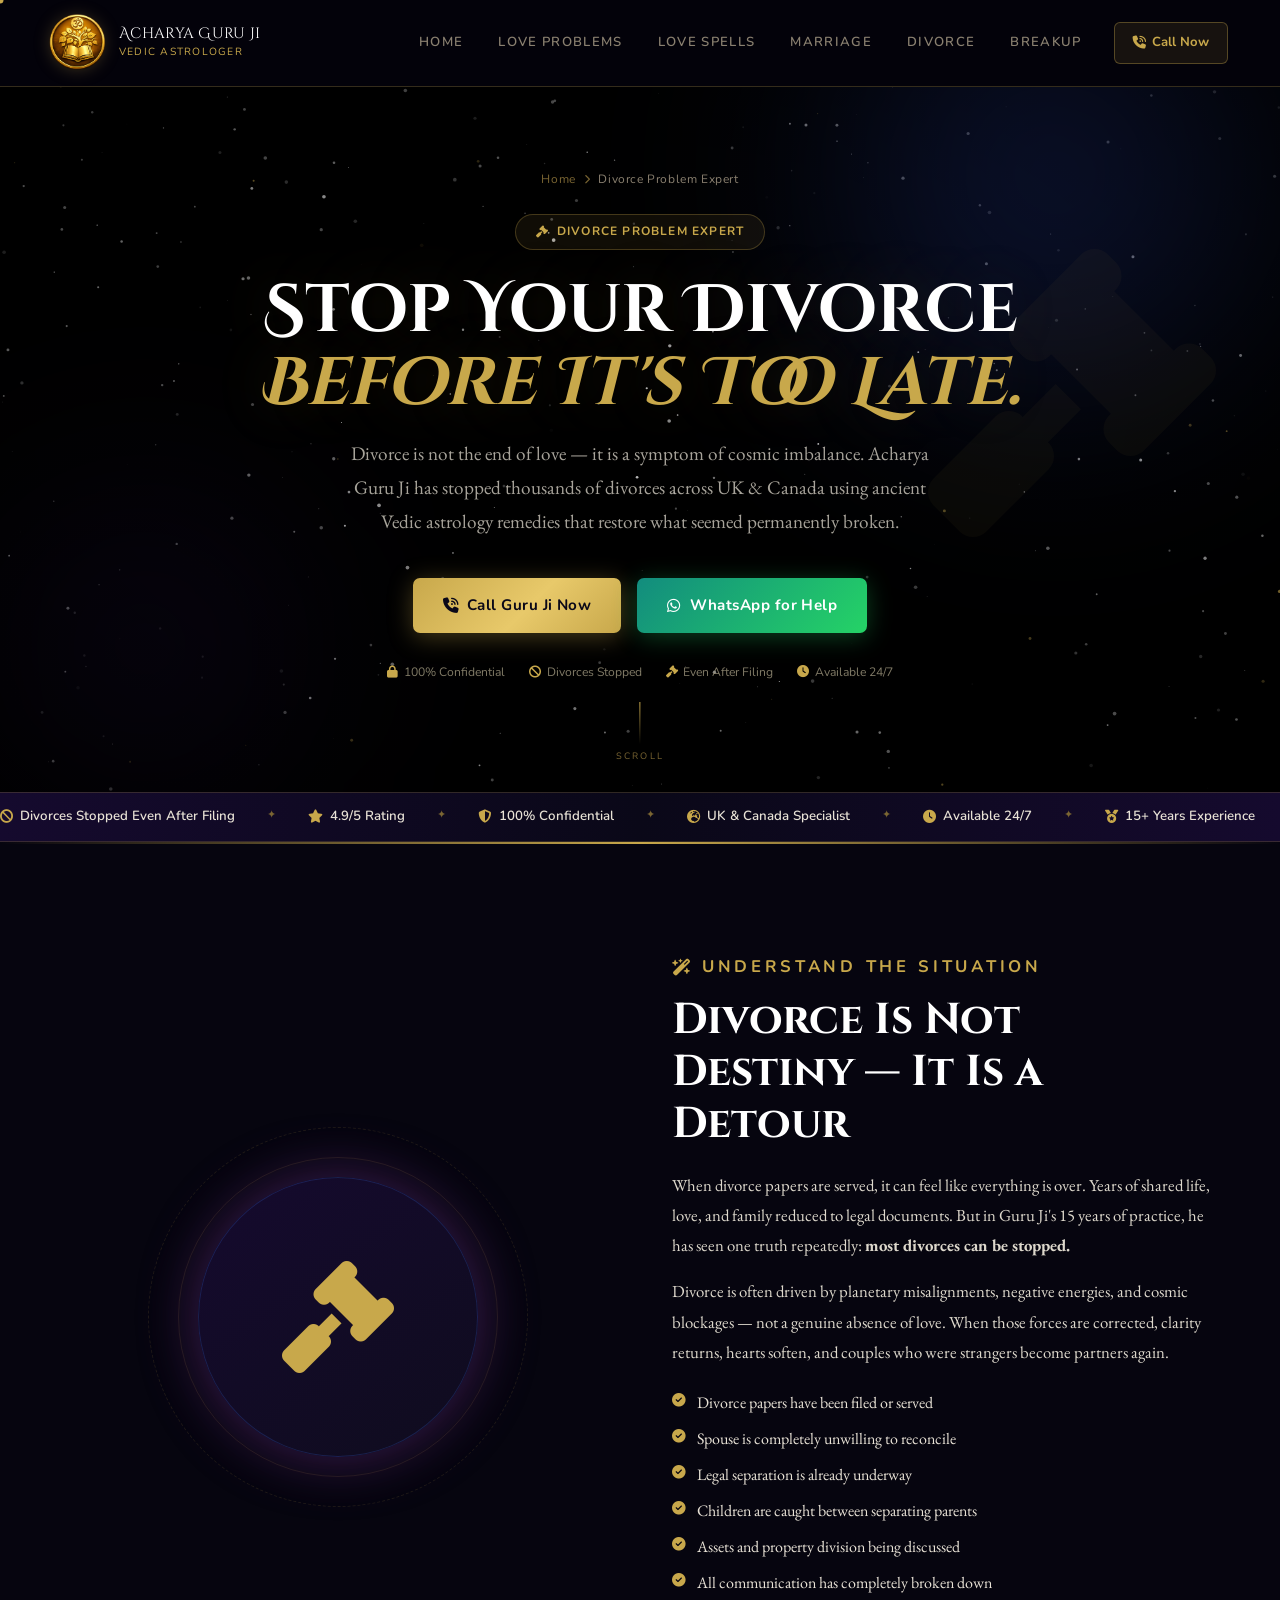
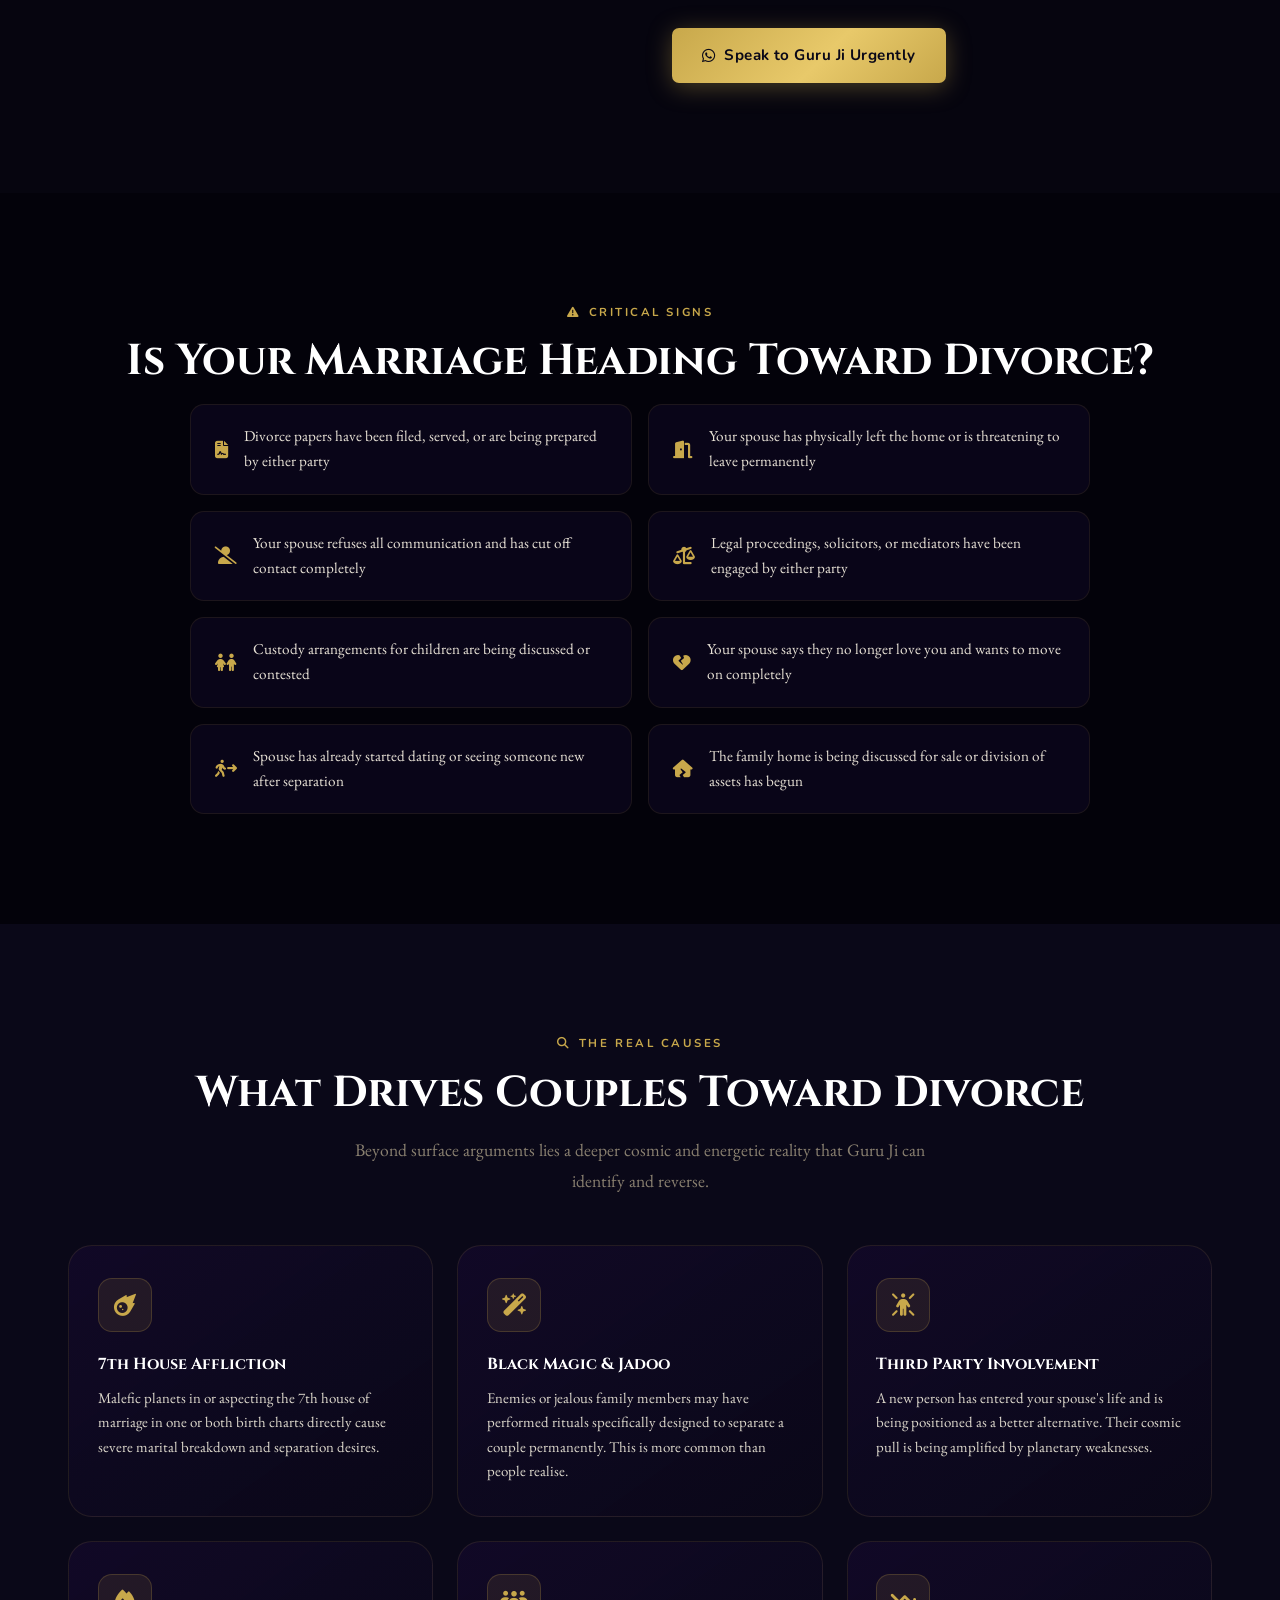
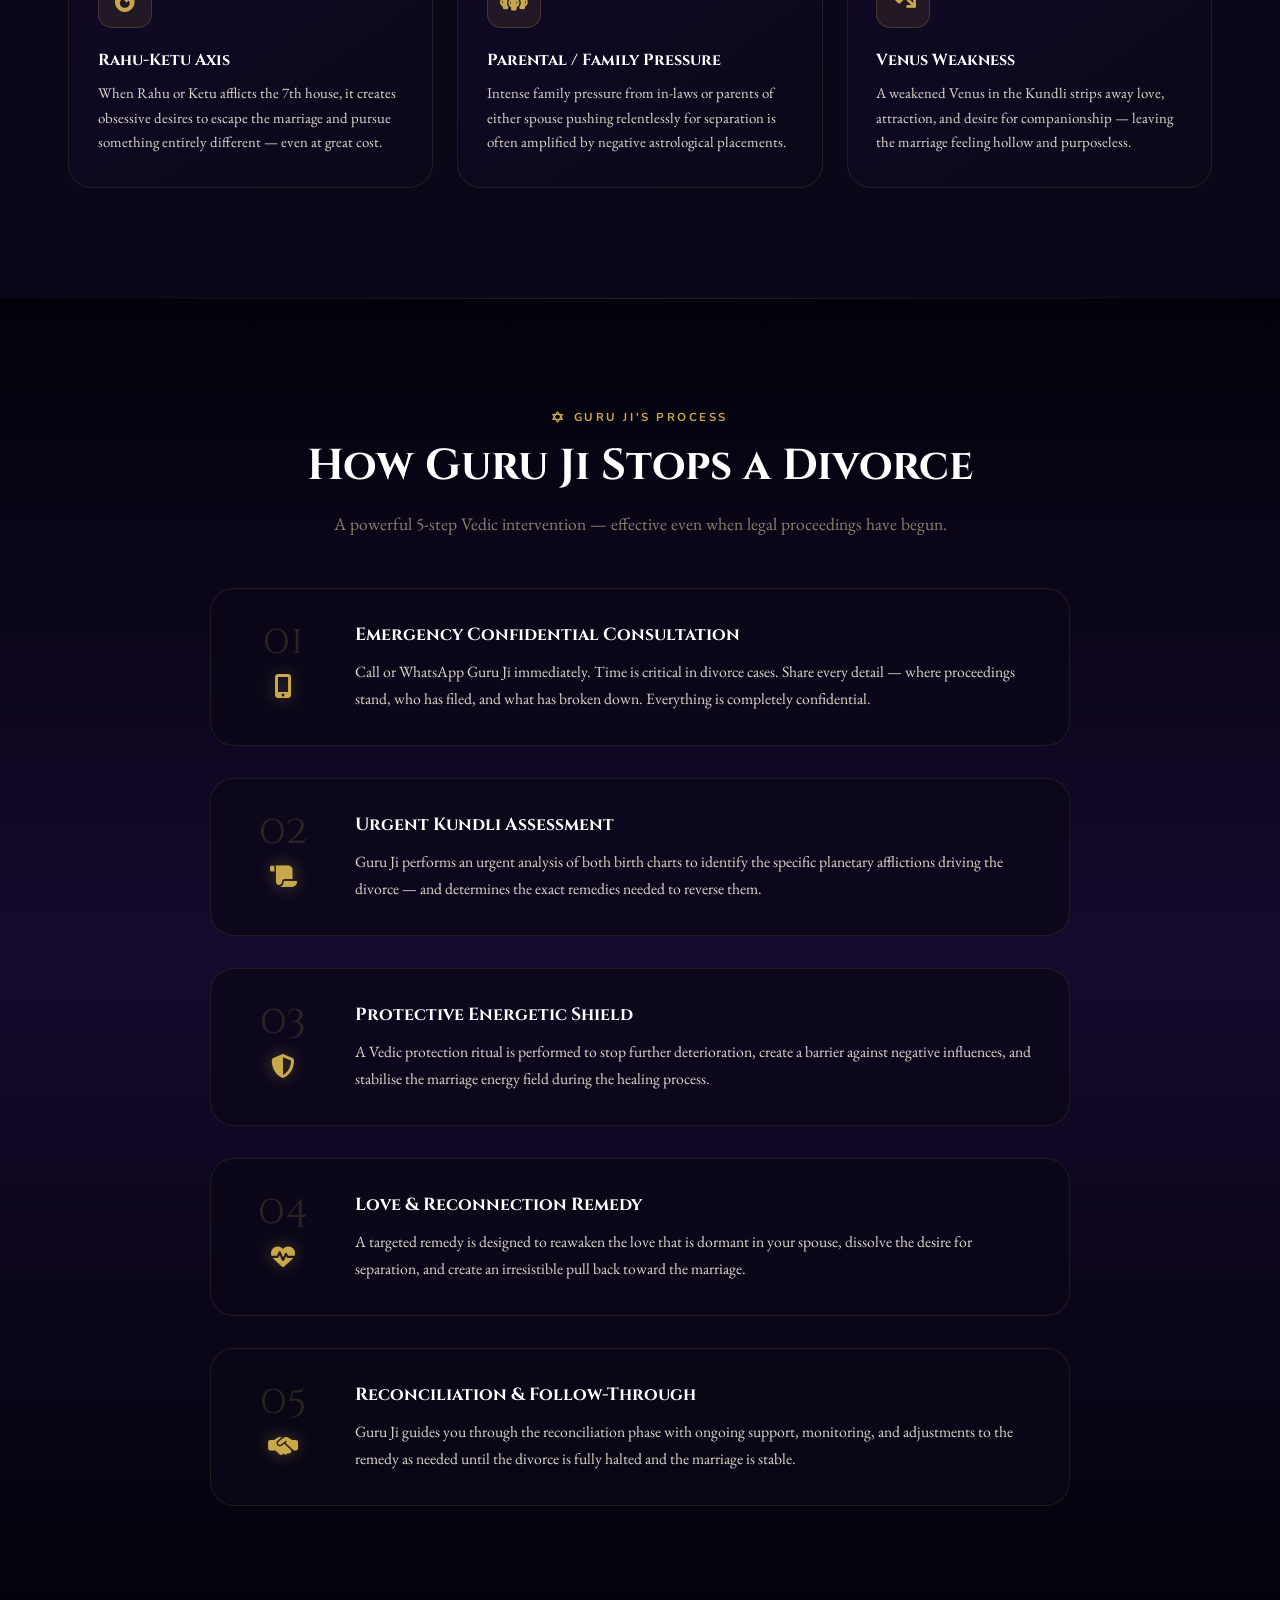
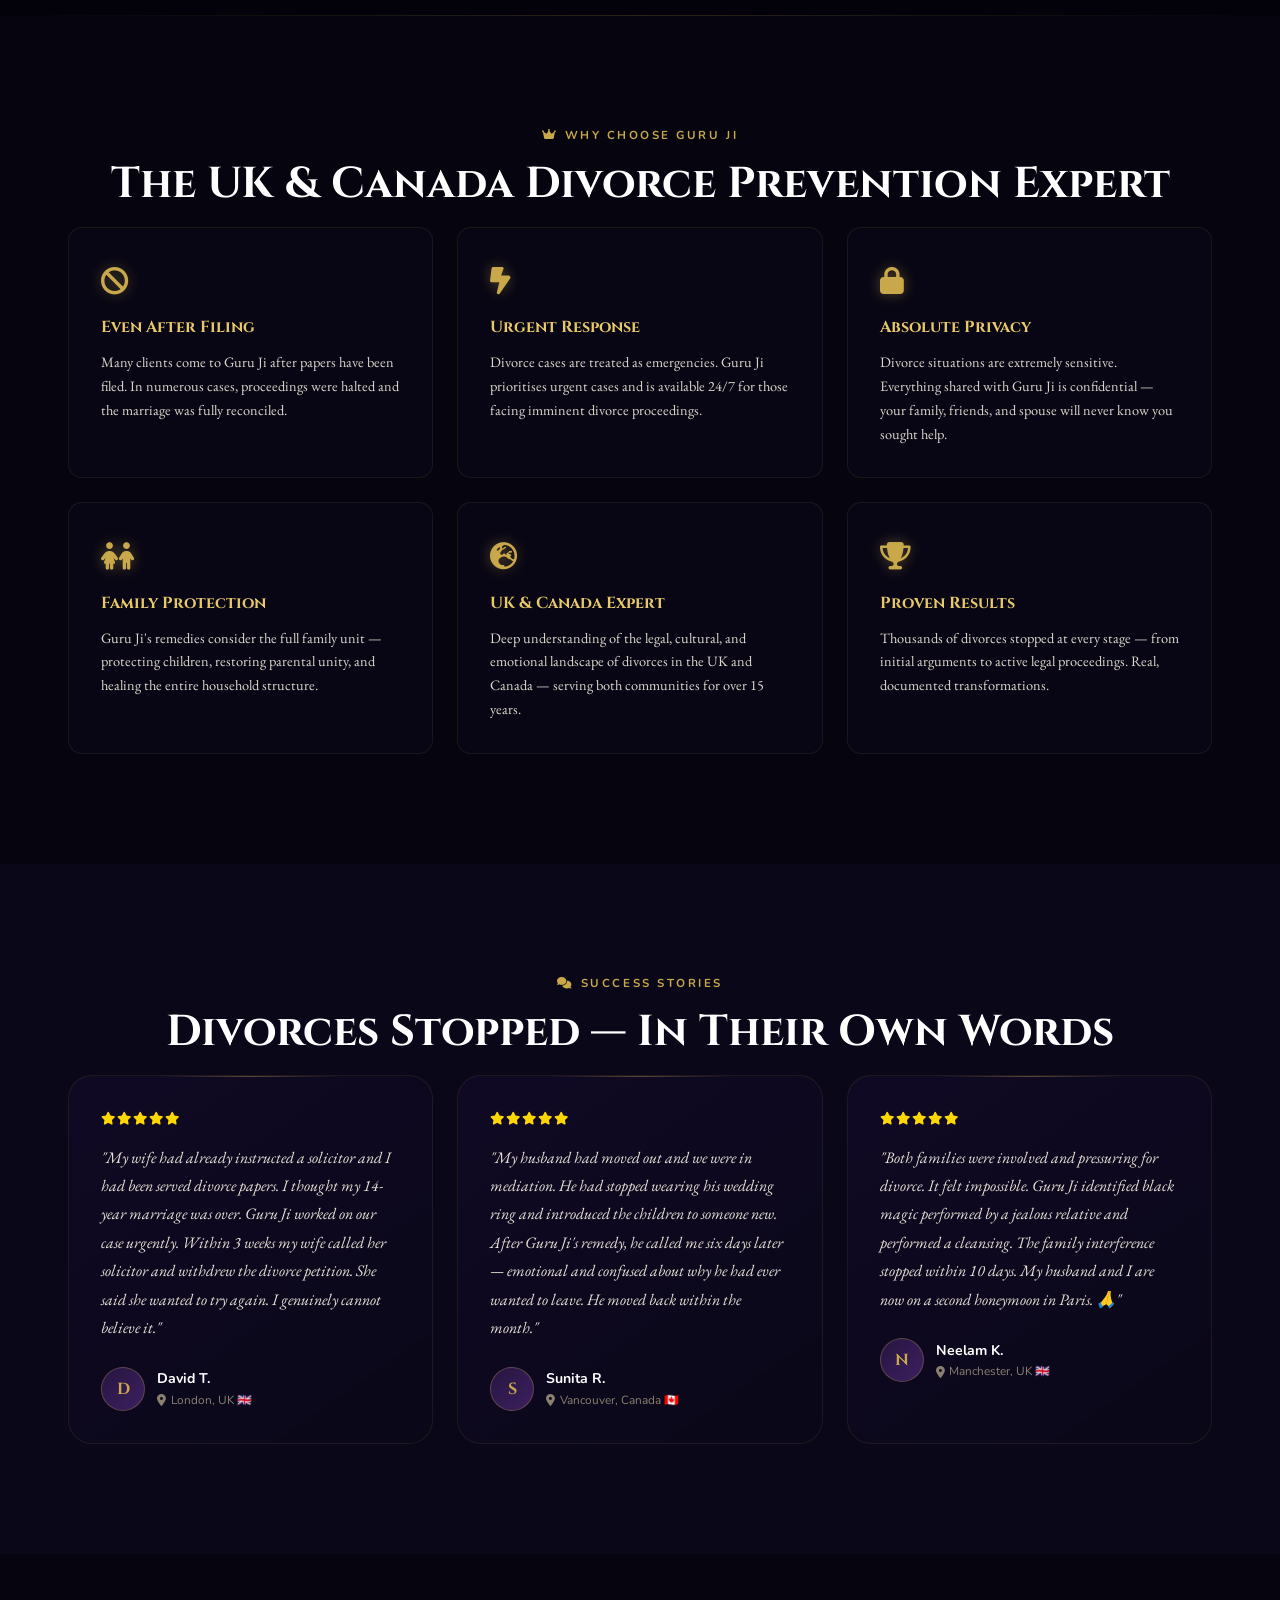
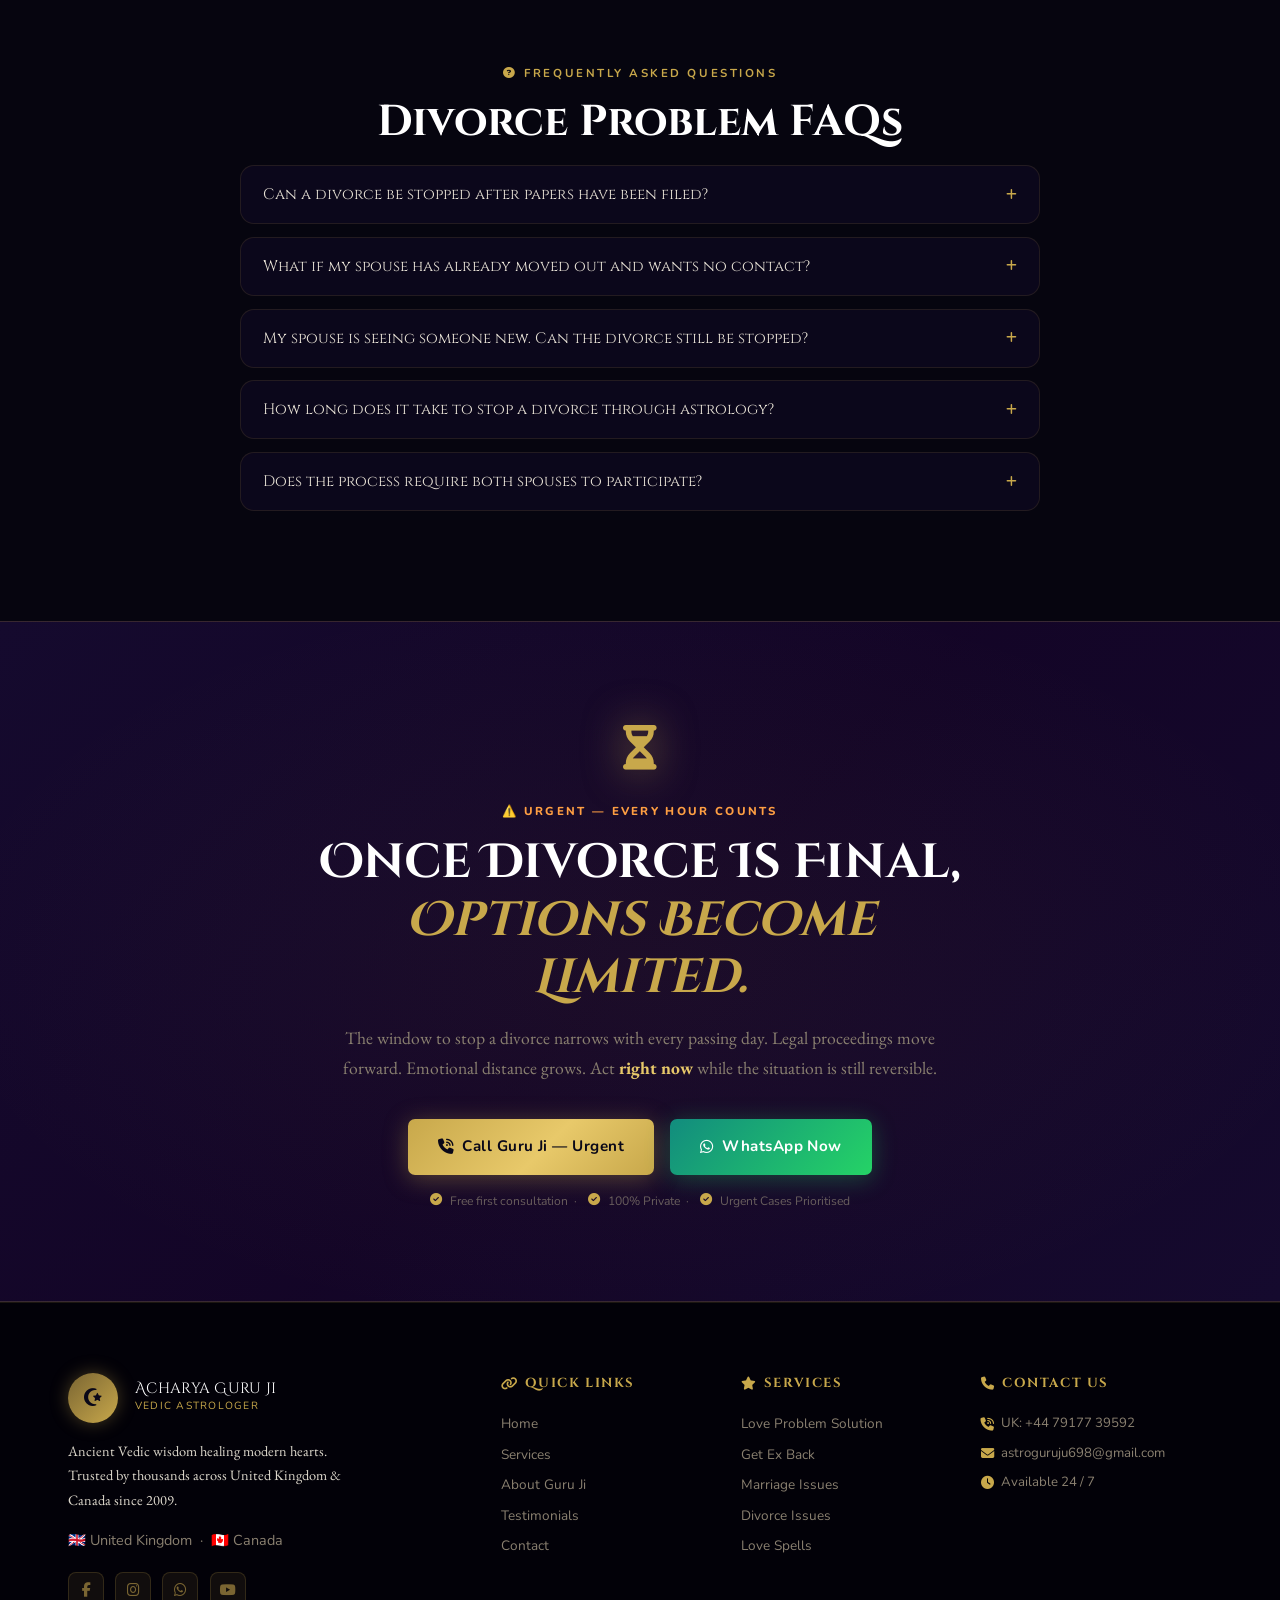
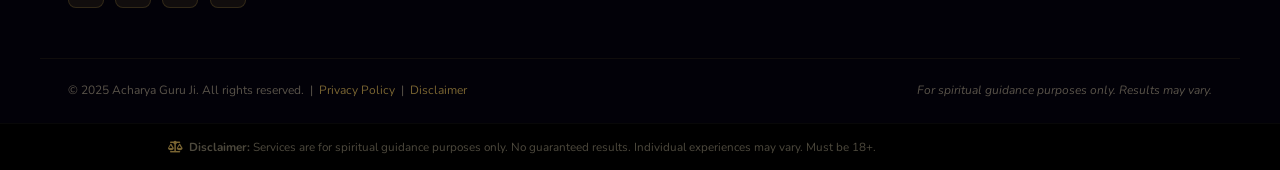
<file: services/divorce.html>
<!DOCTYPE html>
<html lang="en">

<head>
  <meta charset="UTF-8" />
  <meta name="viewport" content="width=device-width, initial-scale=1.0" />
  <title>Divorce Problem Expert – Acharya Guru Ji | Stop Divorce UK & Canada</title>
  <meta name="description"
    content="Facing divorce? Acharya Guru Ji is a world-renowned divorce problem expert serving UK & Canada. Stop your divorce proceedings and rebuild your marriage through powerful Vedic astrology." />
  <meta name="keywords"
    content="stop divorce astrology UK, divorce problem solution Canada, prevent divorce astrologer London, save marriage from divorce Toronto, divorce specialist astrologer" />
  <link rel="stylesheet" href="https://cdnjs.cloudflare.com/ajax/libs/font-awesome/6.5.0/css/all.min.css" />
  <link rel="preconnect" href="https://fonts.googleapis.com" />
  <link rel="preconnect" href="https://fonts.gstatic.com" crossorigin />
  <link
    href="https://fonts.googleapis.com/css2?family=Cinzel+Decorative:wght@400;700;900&family=Cinzel:wght@400;600;700&family=EB+Garamond:ital,wght@0,400;0,500;0,600;1,400;1,500&family=Nunito:wght@300;400;500;600&display=swap"
    rel="stylesheet" />

  <link rel="shortcut icon" href="../assets/logo.jpeg" type="image/x-icon">
  <link rel="stylesheet" href="../style.css" />
  <link rel="stylesheet" href="../css/pages.css" />
</head>

<body class="page-divorce">

  <div class="cursor-dot" id="cursorDot"></div>
  <div class="cursor-ring" id="cursorRing"></div>

  <!-- ══ HEADER ══ -->
  <header class="site-header" id="siteHeader">
    <div class="header-inner">
      <a href="../index.html" class="logo">
        <div class="logo-emblem"><img src="../assets/LOGO NEW ACHARYA 3RD.png" alt="Acharya ji logo" srcset=""></div>
        <div class="logo-text">
          <span class="logo-main">Acharya Guru Ji</span>
          <span class="logo-sub">Vedic Astrologer</span>
        </div>
      </a>
      <nav class="main-nav">
        <a href="../index.html">Home</a>
        <a href="love-problem.html" style="color:var(--gold)">Love Problems</a>
        <a href="love-spell.html">Love Spells</a>
        <a href="marriage.html">Marriage</a>
        <a href="#">Divorce</a>
        <a href="breakup.html">Breakup</a>
        <!-- <a href="#contact">Contact</a> -->
      </nav>
      <a href="tel:+447917739592" class="header-call">
        <i class="fa-solid fa-phone-volume"></i><span>Call Now</span>
      </a>
      <button class="hamburger" id="hamburger" aria-label="Menu">
        <span></span><span></span><span></span>
      </button>
    </div>
  </header>

  <!-- Mobile Nav -->
  <div class="mobile-nav" id="mobileNav">
    <button class="mob-close" onclick="closeMobileNav()"><i class="fa-solid fa-xmark"></i></button>
    <a href="../index.html" onclick="closeMobileNav()">Home</a>
    <a href="love-problem.html" onclick="closeMobileNav()">Love Problems</a>
    <a href="love-spell.html" onclick="closeMobileNav()">Love Spells</a>
    <a href="marriage.html" onclick="closeMobileNav()">Marriage Problems</a>
    <a href="#" onclick="closeMobileNav()">Divorce Problems</a>
    <a href="breakup.html" onclick="closeMobileNav()">Breakup Problems</a>
    <!-- <a href="#contact" onclick="closeMobileNav()">Contact</a> -->
    <a href="tel:+447917739592" class="mob-call"><i class="fa-solid fa-phone"></i> Call Now</a>
    <a href="https://wa.me/447917739592" class="mob-wa" target="_blank"><i class="fa-brands fa-whatsapp"></i>
      WhatsApp</a>
  </div>


  <!-- ══ PAGE HERO ══ -->
  <section class="page-hero">
    <canvas id="pageCanvas"></canvas>
    <div class="page-hero-nebula pn1" style="background:radial-gradient(circle,rgba(30,50,130,.6) 0%,transparent 70%)">
    </div>
    <div class="page-hero-nebula pn2" style="background:radial-gradient(circle,rgba(21,10,46,.7) 0%,transparent 70%)">
    </div>
    <div class="page-hero-vignette"></div>
    <div class="page-hero-deco"><i class="fa-solid fa-gavel"></i></div>

    <div class="page-hero-content">
      <div class="page-hero-breadcrumb">
        <a href="index.html">Home</a>
        <i class="fa-solid fa-chevron-right"></i>
        <span>Divorce Problem Expert</span>
      </div>
      <div class="page-hero-pill"><i class="fa-solid fa-gavel"></i> Divorce Problem Expert</div>
      <h1 class="page-hero-h1">
        Stop Your Divorce<br />
        <em>Before It's Too Late.</em>
      </h1>
      <p class="page-hero-sub">
        Divorce is not the end of love — it is a symptom of cosmic imbalance. Acharya Guru Ji has stopped thousands of
        divorces across UK &amp; Canada using ancient Vedic astrology remedies that restore what seemed permanently
        broken.
      </p>
      <div class="page-hero-ctas">
        <a href="tel:+447700000000" class="btn-primary-hero">
          <i class="fa-solid fa-phone-volume"></i> Call Guru Ji Now
        </a>
        <a href="https://wa.me/447700000000?text=Hello%20Guru%20Ji%2C%20I%20need%20help%20to%20stop%20my%20divorce"
          target="_blank" class="btn-wa-hero">
          <i class="fa-brands fa-whatsapp"></i> WhatsApp for Help
        </a>
      </div>
      <div class="page-hero-trust">
        <span><i class="fa-solid fa-lock"></i> 100% Confidential</span>
        <span><i class="fa-solid fa-ban"></i> Divorces Stopped</span>
        <span><i class="fa-solid fa-gavel"></i> Even After Filing</span>
        <span><i class="fa-solid fa-clock"></i> Available 24/7</span>
      </div>
    </div>

    <div class="page-scroll-hint">
      <span class="psh-line"></span>
      <span class="psh-txt">SCROLL</span>
    </div>
  </section>

  <!-- TICKER -->
  <div class="ticker-wrap">
    <div class="ticker-track">
      <span class="t-item"><i class="fa-solid fa-ban"></i> Divorces Stopped Even After Filing</span>
      <span class="t-sep">✦</span>
      <span class="t-item"><i class="fa-solid fa-star"></i> 4.9/5 Rating</span>
      <span class="t-sep">✦</span>
      <span class="t-item"><i class="fa-solid fa-shield-halved"></i> 100% Confidential</span>
      <span class="t-sep">✦</span>
      <span class="t-item"><i class="fa-solid fa-earth-europe"></i> UK &amp; Canada Specialist</span>
      <span class="t-sep">✦</span>
      <span class="t-item"><i class="fa-solid fa-clock"></i> Available 24/7</span>
      <span class="t-sep">✦</span>
      <span class="t-item"><i class="fa-solid fa-medal"></i> 15+ Years Experience</span>
      <span class="t-sep">✦</span>
      <span class="t-item"><i class="fa-solid fa-ban"></i> Divorces Stopped Even After Filing</span>
      <span class="t-sep">✦</span>
      <span class="t-item"><i class="fa-solid fa-star"></i> 4.9/5 Rating</span>
      <span class="t-sep">✦</span>
      <span class="t-item"><i class="fa-solid fa-shield-halved"></i> 100% Confidential</span>
      <span class="t-sep">✦</span>
      <span class="t-item"><i class="fa-solid fa-earth-europe"></i> UK &amp; Canada Specialist</span>
      <span class="t-sep">✦</span>
      <span class="t-item"><i class="fa-solid fa-clock"></i> Available 24/7</span>
      <span class="t-sep">✦</span>
      <span class="t-item"><i class="fa-solid fa-medal"></i> 15+ Years Experience</span>
      <span class="t-sep">✦</span>
    </div>
  </div>

  <!-- ══ PROBLEM OVERVIEW ══ -->
  <section class="problem-section reveal">
    <div class="container problem-grid">
      <div class="problem-visual">
        <div class="problem-orbit-ring por1"></div>
        <div class="problem-orbit-ring por2"></div>
        <div class="problem-icon-frame" style="border-color:rgba(50,80,180,.3)"><i class="fa-solid fa-gavel"
            style="color:var(--gold)"></i></div>
      </div>
      <div class="problem-text">
        <p class="eyebrow"><i class="fa-solid fa-wand-magic-sparkles"></i> UNDERSTAND THE SITUATION</p>
        <h2 class="sec-title">Divorce Is Not Destiny — It Is a Detour</h2>
        <p>When divorce papers are served, it can feel like everything is over. Years of shared life, love, and family
          reduced to legal documents. But in Guru Ji's 15 years of practice, he has seen one truth repeatedly:
          <strong>most divorces can be stopped.</strong>
        </p>
        <p>Divorce is often driven by planetary misalignments, negative energies, and cosmic blockages — not a genuine
          absence of love. When those forces are corrected, clarity returns, hearts soften, and couples who were
          strangers become partners again.</p>
        <ul class="problem-list">
          <li><i class="fa-solid fa-circle-check"></i> Divorce papers have been filed or served</li>
          <li><i class="fa-solid fa-circle-check"></i> Spouse is completely unwilling to reconcile</li>
          <li><i class="fa-solid fa-circle-check"></i> Legal separation is already underway</li>
          <li><i class="fa-solid fa-circle-check"></i> Children are caught between separating parents</li>
          <li><i class="fa-solid fa-circle-check"></i> Assets and property division being discussed</li>
          <li><i class="fa-solid fa-circle-check"></i> All communication has completely broken down</li>
        </ul>
        <a href="https://wa.me/447700000000?text=Hello%20Guru%20Ji%2C%20I%20need%20urgent%20help%20to%20stop%20my%20divorce"
          target="_blank" class="btn-gold">
          <i class="fa-brands fa-whatsapp"></i> Speak to Guru Ji Urgently
        </a>
      </div>
    </div>
  </section>

  <!-- ══ SIGNS ══ -->
  <section class="signs-section reveal">
    <div class="container">
      <p class="eyebrow center"><i class="fa-solid fa-triangle-exclamation"></i> CRITICAL SIGNS</p>
      <h2 class="sec-title center">Is Your Marriage Heading Toward Divorce?</h2>
      <div class="signs-grid">
        <div class="sign-item"><i class="fa-solid fa-file-contract"></i>
          <p>Divorce papers have been filed, served, or are being prepared by either party</p>
        </div>
        <div class="sign-item"><i class="fa-solid fa-door-open"></i>
          <p>Your spouse has physically left the home or is threatening to leave permanently</p>
        </div>
        <div class="sign-item"><i class="fa-solid fa-user-slash"></i>
          <p>Your spouse refuses all communication and has cut off contact completely</p>
        </div>
        <div class="sign-item"><i class="fa-solid fa-scale-unbalanced"></i>
          <p>Legal proceedings, solicitors, or mediators have been engaged by either party</p>
        </div>
        <div class="sign-item"><i class="fa-solid fa-children"></i>
          <p>Custody arrangements for children are being discussed or contested</p>
        </div>
        <div class="sign-item"><i class="fa-solid fa-heart-crack"></i>
          <p>Your spouse says they no longer love you and wants to move on completely</p>
        </div>
        <div class="sign-item"><i class="fa-solid fa-person-walking-arrow-right"></i>
          <p>Spouse has already started dating or seeing someone new after separation</p>
        </div>
        <div class="sign-item"><i class="fa-solid fa-house-crack"></i>
          <p>The family home is being discussed for sale or division of assets has begun</p>
        </div>
      </div>
    </div>
  </section>

  <!-- ══ CAUSES ══ -->
  <section class="causes-section reveal">
    <div class="container">
      <p class="eyebrow center"><i class="fa-solid fa-magnifying-glass"></i> THE REAL CAUSES</p>
      <h2 class="sec-title center">What Drives Couples Toward Divorce</h2>
      <p class="sec-sub center">Beyond surface arguments lies a deeper cosmic and energetic reality that Guru Ji can
        identify and reverse.</p>
      <div class="causes-grid">
        <div class="cause-card">
          <div class="cause-ico"><i class="fa-solid fa-meteor"></i></div>
          <h4>7th House Affliction</h4>
          <p>Malefic planets in or aspecting the 7th house of marriage in one or both birth charts directly cause severe
            marital breakdown and separation desires.</p>
        </div>
        <div class="cause-card">
          <div class="cause-ico"><i class="fa-solid fa-wand-magic-sparkles"></i></div>
          <h4>Black Magic &amp; Jadoo</h4>
          <p>Enemies or jealous family members may have performed rituals specifically designed to separate a couple
            permanently. This is more common than people realise.</p>
        </div>
        <div class="cause-card">
          <div class="cause-ico"><i class="fa-solid fa-person-rays"></i></div>
          <h4>Third Party Involvement</h4>
          <p>A new person has entered your spouse's life and is being positioned as a better alternative. Their cosmic
            pull is being amplified by planetary weaknesses.</p>
        </div>
        <div class="cause-card">
          <div class="cause-ico"><i class="fa-solid fa-fire"></i></div>
          <h4>Rahu-Ketu Axis</h4>
          <p>When Rahu or Ketu afflicts the 7th house, it creates obsessive desires to escape the marriage and pursue
            something entirely different — even at great cost.</p>
        </div>
        <div class="cause-card">
          <div class="cause-ico"><i class="fa-solid fa-people-group"></i></div>
          <h4>Parental / Family Pressure</h4>
          <p>Intense family pressure from in-laws or parents of either spouse pushing relentlessly for separation is
            often amplified by negative astrological placements.</p>
        </div>
        <div class="cause-card">
          <div class="cause-ico"><i class="fa-solid fa-arrow-trend-down"></i></div>
          <h4>Venus Weakness</h4>
          <p>A weakened Venus in the Kundli strips away love, attraction, and desire for companionship — leaving the
            marriage feeling hollow and purposeless.</p>
        </div>
      </div>
    </div>
  </section>

  <!-- ══ SOLUTION PROCESS ══ -->
  <section class="solution-section reveal" id="solution">
    <div class="container">
      <p class="eyebrow center"><i class="fa-solid fa-star-of-david"></i> GURU JI'S PROCESS</p>
      <h2 class="sec-title center">How Guru Ji Stops a Divorce</h2>
      <p class="sec-sub center">A powerful 5-step Vedic intervention — effective even when legal proceedings have begun.
      </p>
      <div class="solution-steps">
        <div class="sol-step">
          <div class="sol-step-num"><span class="sol-num">01</span><span class="sol-ico"><i
                class="fa-solid fa-mobile-screen-button"></i></span></div>
          <div class="sol-body">
            <h4>Emergency Confidential Consultation</h4>
            <p>Call or WhatsApp Guru Ji immediately. Time is critical in divorce cases. Share every detail — where
              proceedings stand, who has filed, and what has broken down. Everything is completely confidential.</p>
          </div>
        </div>
        <div class="sol-step">
          <div class="sol-step-num"><span class="sol-num">02</span><span class="sol-ico"><i
                class="fa-solid fa-scroll"></i></span></div>
          <div class="sol-body">
            <h4>Urgent Kundli Assessment</h4>
            <p>Guru Ji performs an urgent analysis of both birth charts to identify the specific planetary afflictions
              driving the divorce — and determines the exact remedies needed to reverse them.</p>
          </div>
        </div>
        <div class="sol-step">
          <div class="sol-step-num"><span class="sol-num">03</span><span class="sol-ico"><i
                class="fa-solid fa-shield-halved"></i></span></div>
          <div class="sol-body">
            <h4>Protective Energetic Shield</h4>
            <p>A Vedic protection ritual is performed to stop further deterioration, create a barrier against negative
              influences, and stabilise the marriage energy field during the healing process.</p>
          </div>
        </div>
        <div class="sol-step">
          <div class="sol-step-num"><span class="sol-num">04</span><span class="sol-ico"><i
                class="fa-solid fa-heart-pulse"></i></span></div>
          <div class="sol-body">
            <h4>Love &amp; Reconnection Remedy</h4>
            <p>A targeted remedy is designed to reawaken the love that is dormant in your spouse, dissolve the desire
              for separation, and create an irresistible pull back toward the marriage.</p>
          </div>
        </div>
        <div class="sol-step">
          <div class="sol-step-num"><span class="sol-num">05</span><span class="sol-ico"><i
                class="fa-solid fa-handshake-simple"></i></span></div>
          <div class="sol-body">
            <h4>Reconciliation &amp; Follow-Through</h4>
            <p>Guru Ji guides you through the reconciliation phase with ongoing support, monitoring, and adjustments to
              the remedy as needed until the divorce is fully halted and the marriage is stable.</p>
          </div>
        </div>
      </div>
    </div>
  </section>

  <!-- ══ WHY GURU JI ══ -->
  <section class="why-guru-section reveal">
    <div class="container">
      <p class="eyebrow center"><i class="fa-solid fa-crown"></i> WHY CHOOSE GURU JI</p>
      <h2 class="sec-title center">The UK &amp; Canada Divorce Prevention Expert</h2>
      <div class="why-guru-grid">
        <div class="wg-card"><span class="wg-ico"><i class="fa-solid fa-ban"></i></span>
          <h4>Even After Filing</h4>
          <p>Many clients come to Guru Ji after papers have been filed. In numerous cases, proceedings were halted and
            the marriage was fully reconciled.</p>
        </div>
        <div class="wg-card"><span class="wg-ico"><i class="fa-solid fa-bolt-lightning"></i></span>
          <h4>Urgent Response</h4>
          <p>Divorce cases are treated as emergencies. Guru Ji prioritises urgent cases and is available 24/7 for those
            facing imminent divorce proceedings.</p>
        </div>
        <div class="wg-card"><span class="wg-ico"><i class="fa-solid fa-lock"></i></span>
          <h4>Absolute Privacy</h4>
          <p>Divorce situations are extremely sensitive. Everything shared with Guru Ji is confidential — your family,
            friends, and spouse will never know you sought help.</p>
        </div>
        <div class="wg-card"><span class="wg-ico"><i class="fa-solid fa-children"></i></span>
          <h4>Family Protection</h4>
          <p>Guru Ji's remedies consider the full family unit — protecting children, restoring parental unity, and
            healing the entire household structure.</p>
        </div>
        <div class="wg-card"><span class="wg-ico"><i class="fa-solid fa-earth-europe"></i></span>
          <h4>UK &amp; Canada Expert</h4>
          <p>Deep understanding of the legal, cultural, and emotional landscape of divorces in the UK and Canada —
            serving both communities for over 15 years.</p>
        </div>
        <div class="wg-card"><span class="wg-ico"><i class="fa-solid fa-trophy"></i></span>
          <h4>Proven Results</h4>
          <p>Thousands of divorces stopped at every stage — from initial arguments to active legal proceedings. Real,
            documented transformations.</p>
        </div>
      </div>
    </div>
  </section>

  <!-- ══ SUCCESS STORIES ══ -->
  <section class="stories-section reveal">
    <div class="container">
      <p class="eyebrow center"><i class="fa-solid fa-comments"></i> SUCCESS STORIES</p>
      <h2 class="sec-title center">Divorces Stopped — In Their Own Words</h2>
      <div class="stories-grid">
        <div class="story-card">
          <div class="story-stars"><i class="fa-solid fa-star"></i><i class="fa-solid fa-star"></i><i
              class="fa-solid fa-star"></i><i class="fa-solid fa-star"></i><i class="fa-solid fa-star"></i></div>
          <p class="story-text">"My wife had already instructed a solicitor and I had been served divorce papers. I
            thought my 14-year marriage was over. Guru Ji worked on our case urgently. Within 3 weeks my wife called her
            solicitor and withdrew the divorce petition. She said she wanted to try again. I genuinely cannot believe
            it."</p>
          <div class="story-author">
            <div class="story-av">D</div>
            <div><strong>David T.</strong><span><i class="fa-solid fa-location-dot"></i> London, UK 🇬🇧</span></div>
          </div>
        </div>
        <div class="story-card">
          <div class="story-stars"><i class="fa-solid fa-star"></i><i class="fa-solid fa-star"></i><i
              class="fa-solid fa-star"></i><i class="fa-solid fa-star"></i><i class="fa-solid fa-star"></i></div>
          <p class="story-text">"My husband had moved out and we were in mediation. He had stopped wearing his wedding
            ring and introduced the children to someone new. After Guru Ji's remedy, he called me six days later —
            emotional and confused about why he had ever wanted to leave. He moved back within the month."</p>
          <div class="story-author">
            <div class="story-av">S</div>
            <div><strong>Sunita R.</strong><span><i class="fa-solid fa-location-dot"></i> Vancouver, Canada 🇨🇦</span>
            </div>
          </div>
        </div>
        <div class="story-card">
          <div class="story-stars"><i class="fa-solid fa-star"></i><i class="fa-solid fa-star"></i><i
              class="fa-solid fa-star"></i><i class="fa-solid fa-star"></i><i class="fa-solid fa-star"></i></div>
          <p class="story-text">"Both families were involved and pressuring for divorce. It felt impossible. Guru Ji
            identified black magic performed by a jealous relative and performed a cleansing. The family interference
            stopped within 10 days. My husband and I are now on a second honeymoon in Paris. 🙏"</p>
          <div class="story-author">
            <div class="story-av">N</div>
            <div><strong>Neelam K.</strong><span><i class="fa-solid fa-location-dot"></i> Manchester, UK 🇬🇧</span>
            </div>
          </div>
        </div>
      </div>
    </div>
  </section>

  <!-- ══ FAQ ══ -->
  <section class="page-faq-section reveal">
    <div class="container">
      <p class="eyebrow center"><i class="fa-solid fa-circle-question"></i> FREQUENTLY ASKED QUESTIONS</p>
      <h2 class="sec-title center">Divorce Problem FAQs</h2>
      <div class="page-faq-list">
        <div class="faq-item">
          <button class="faq-q" onclick="toggleFaq(this)"><span>Can a divorce be stopped after papers have been
              filed?</span><i class="fa-solid fa-plus faq-arrow"></i></button>
          <div class="faq-a">
            <p>Yes. Many of Guru Ji's most powerful success stories involve cases where legal proceedings had already
              begun. The divorce petition can be withdrawn at any point before a final decree is issued. Guru Ji's
              remedies work at an energy level that can shift your spouse's mindset and desire — even after filing.</p>
          </div>
        </div>
        <div class="faq-item">
          <button class="faq-q" onclick="toggleFaq(this)"><span>What if my spouse has already moved out and wants no
              contact?</span><i class="fa-solid fa-plus faq-arrow"></i></button>
          <div class="faq-a">
            <p>This is one of the most common situations Guru Ji handles. Physical separation and no-contact does not
              make the situation irreversible. The remedy works through cosmic energy — your spouse does not need to be
              present or willing. Changes begin from within them naturally.</p>
          </div>
        </div>
        <div class="faq-item">
          <button class="faq-q" onclick="toggleFaq(this)"><span>My spouse is seeing someone new. Can the divorce still
              be stopped?</span><i class="fa-solid fa-plus faq-arrow"></i></button>
          <div class="faq-a">
            <p>Yes. Third-party involvement is a specific case Guru Ji has immense experience with. The remedy works to
              dissolve the energy connection between your spouse and the new person, while simultaneously reawakening
              the dormant love for you. This is achievable even in cases that seem beyond hope.</p>
          </div>
        </div>
        <div class="faq-item">
          <button class="faq-q" onclick="toggleFaq(this)"><span>How long does it take to stop a divorce through
              astrology?</span><i class="fa-solid fa-plus faq-arrow"></i></button>
          <div class="faq-a">
            <p>In urgent cases, Guru Ji has seen results within 7–14 days. Most divorce prevention cases resolve within
              21–45 days. The timeline depends on how advanced the proceedings are and the specific planetary
              conditions. Guru Ji will give you a clear assessment during the first consultation.</p>
          </div>
        </div>
        <div class="faq-item">
          <button class="faq-q" onclick="toggleFaq(this)"><span>Does the process require both spouses to
              participate?</span><i class="fa-solid fa-plus faq-arrow"></i></button>
          <div class="faq-a">
            <p>No. Only you need to be involved. Your spouse does not need to know about, agree to, or participate in
              any part of the process. The remedies work through cosmic energy alignment that affects both partners
              regardless of awareness or consent.</p>
          </div>
        </div>
      </div>
    </div>
  </section>

  <!-- ══ URGENCY ══ -->
  <section class="inner-urgency reveal">
    <div class="iu-content">
      <div class="iu-icon"><i class="fa-solid fa-hourglass-half"></i></div>
      <p class="iu-eyebrow">⚠️ URGENT — EVERY HOUR COUNTS</p>
      <h2 class="iu-headline">Once Divorce Is Final,<br /><em>Options Become Limited.</em></h2>
      <p class="iu-sub">The window to stop a divorce narrows with every passing day. Legal proceedings move forward.
        Emotional distance grows. Act <strong>right now</strong> while the situation is still reversible.</p>
      <div class="iu-ctas">
        <a href="tel:+447700000000" class="btn-primary-hero"><i class="fa-solid fa-phone-volume"></i> Call Guru Ji —
          Urgent</a>
        <a href="https://wa.me/447700000000?text=Hello%20Guru%20Ji%2C%20I%20urgently%20need%20to%20stop%20my%20divorce"
          target="_blank" class="btn-wa-hero"><i class="fa-brands fa-whatsapp"></i> WhatsApp Now</a>
      </div>
      <p class="iu-micro">
        <i class="fa-solid fa-circle-check"></i> Free first consultation &nbsp;·&nbsp;
        <i class="fa-solid fa-circle-check"></i> 100% Private &nbsp;·&nbsp;
        <i class="fa-solid fa-circle-check"></i> Urgent Cases Prioritised
      </p>
    </div>
  </section>

  <!-- ══ CONTACT ══ -->
  <section class="inner-contact reveal hidden" id="contact">
    <div class="container">
      <p class="eyebrow center"><i class="fa-solid fa-envelope-open-text"></i> STOP YOUR DIVORCE TODAY</p>
      <h2 class="sec-title center">Contact Guru Ji Right Now</h2>
      <div class="inner-contact-grid">
        <div class="ic-info">
          <div class="ic-card"><i class="fa-solid fa-phone-volume ic-ico"></i>
            <div><strong>UK Phone / WhatsApp</strong><a href="tel:+447917739592">+44 79177 39592</a></div>
          </div>
          <!-- <div class="ic-card"><i class="fa-solid fa-phone ic-ico"></i>
            <div><strong>Canada Phone / WhatsApp</strong><a href="tel:+14161234567">+1 (416) 123-4567</a></div>
          </div> -->
          <div class="ic-card"><i class="fa-solid fa-envelope ic-ico"></i>
            <div><strong>Email</strong><a href="mailto:astroguruju698@gmail.com">astroguruju698@gmail.com</a></div>
          </div>
          <div class="ic-card"><i class="fa-solid fa-clock ic-ico"></i>
            <div><strong>Availability</strong><span>24 Hours · 7 Days a Week</span></div>
          </div>
          <div class="ic-social">
            <a href="https://www.facebook.com/profile.php?id=61572043106265"><i class="fa-brands fa-facebook-f"></i></a>
            <a href="https://www.instagram.com/astro_gurujiii"><i class="fa-brands fa-instagram"></i></a>
            <a href="https://wa.me/447917739592" target="_blank"><i class="fa-brands fa-whatsapp"></i></a>
            <a href="https://www.youtube.com/@astroguruji7815"><i class="fa-brands fa-youtube"></i></a>
          </div>
        </div>
        <div class="ic-form">
          <form onsubmit="handleSubmit(event)">
            <div class="ic-form-2col">
              <div class="ifg"><label><i class="fa-solid fa-user"></i> Name *</label><input type="text"
                  placeholder="Your name" required /></div>
              <div class="ifg"><label><i class="fa-brands fa-whatsapp"></i> Phone *</label><input type="tel"
                  placeholder="+44 7700..." required /></div>
            </div>
            <div class="ifg"><label><i class="fa-solid fa-envelope"></i> Email</label><input type="email"
                placeholder="your@email.com" /></div>
            <div class="ifg">
              <label><i class="fa-solid fa-gavel"></i> Divorce Situation *</label>
              <select required>
                <option value="">— Describe your situation —</option>
                <option>Divorce papers served / filed</option>
                <option>Spouse has moved out</option>
                <option>Legal proceedings underway</option>
                <option>Spouse in relationship with someone new</option>
                <option>No contact / complete communication breakdown</option>
                <option>Family pushing for divorce</option>
                <option>Other divorce situation</option>
              </select>
            </div>
            <div class="ifg"><label><i class="fa-solid fa-comment"></i> Tell Guru Ji More</label><textarea rows="4"
                placeholder="Describe your divorce situation urgently..."></textarea></div>
            <button type="submit" class="btn-gold ic-submit"><i class="fa-solid fa-paper-plane"></i> Request Urgent
              Consultation</button>
            <p class="ic-form-note"><i class="fa-solid fa-lock"></i> 100% confidential · GDPR &amp; PIPEDA compliant</p>
          </form>
        </div>
      </div>
    </div>
  </section>

  <!-- ══════════════════════════════════════
     FOOTER
══════════════════════════════════════ -->
  <footer class="site-footer">
    <div class="footer-grid">
      <div class="footer-brand">
        <div class="logo">
          <div class="logo-emblem"><i class="fa-solid fa-star-and-crescent"></i></div>
          <div class="logo-text">
            <span class="logo-main">Acharya Guru Ji</span>
            <span class="logo-sub">Vedic Astrologer</span>
          </div>
        </div>
        <p>Ancient Vedic wisdom healing modern hearts. Trusted by thousands across United Kingdom &amp; Canada since
          2009.</p>
        <p class="footer-country">🇬🇧 United Kingdom &nbsp;·&nbsp; 🇨🇦 Canada</p>
        <div class="footer-soc">
          <a href="https://www.facebook.com/profile.php?id=61572043106265"><i class="fa-brands fa-facebook-f"></i></a>
          <a href="https://www.instagram.com/astro_gurujiii"><i class="fa-brands fa-instagram"></i></a>
          <a href="https://wa.me/447917739592" target="_blank"><i class="fa-brands fa-whatsapp"></i></a>
          <a href="https://www.youtube.com/@astroguruji7815"><i class="fa-brands fa-youtube"></i></a>
        </div>
      </div>
      <div class="footer-col">
        <h4><i class="fa-solid fa-link"></i> Quick Links</h4>
        <a href="#">Home</a>
        <a href="#services">Services</a>
        <a href="#about">About Guru Ji</a>
        <a href="#proof">Testimonials</a>
        <a href="#contact">Contact</a>
      </div>
      <div class="footer-col">
        <h4><i class="fa-solid fa-star"></i> Services</h4>
        <a href="love-problem.html">Love Problem Solution</a>
        <a href="breakup.html">Get Ex Back</a>
        <a href="marriage.html">Marriage Issues</a>
        <!-- <a href="./services/breakup.html">Relationship Conflicts</a> -->
        <a href="divorce.html">Divorce Issues</a>
        <a href="love-spell.html">Love Spells</a>
      </div>
      <div class="footer-col">
        <h4><i class="fa-solid fa-phone"></i> Contact Us</h4>
        <p><i class="fa-solid fa-phone-volume"></i> UK: +44 79177 39592</p>
        <!-- <p><i class="fa-solid fa-phone"></i> CA: +1 (416) 123-4567</p> -->
        <p><i class="fa-solid fa-envelope"></i>astroguruju698@gmail.com</p>
        <p><i class="fa-solid fa-clock"></i> Available 24 / 7</p>
      </div>
    </div>
    <div class="footer-bottom">
      <p>© 2025 Acharya Guru Ji. All rights reserved. &nbsp;|&nbsp; <a href="#privacy">Privacy Policy</a> &nbsp;|&nbsp;
        <a href="#disclaimer">Disclaimer</a>
      </p>
      <p class="footer-disc-note">For spiritual guidance purposes only. Results may vary.</p>
    </div>
  </footer>

  <div class="legal-bar">
    <div class="container">
      <p><i class="fa-solid fa-scale-balanced"></i> <strong>Disclaimer:</strong> Services are for spiritual guidance
        purposes only. No guaranteed results. Individual experiences may vary. Must be 18+.</p>
    </div>
  </div>

  <!-- ══ FLOATING WHATSAPP ══ -->
  <a href="https://wa.me/447917739592?text=Hello%20Acharya%20Guru%20Ji%2C%20I%20need%20urgent%20help" target="_blank"
    class="float-wa" id="floatWa" aria-label="WhatsApp">
    <i class="fa-brands fa-whatsapp"></i>
    <span class="float-wa-pulse"></span>
  </a>
  <a href="https://www.instagram.com/astro_gurujiii/" target="_blank" class="float-wa float-i" id="floatin"
    aria-label="WhatsApp">
    <i class="fa-brands fa-instagram"></i>
    <span class="float-wa-pulse br-red"></span>
  </a>

  <div class="modal-bg" id="modalBg">
    <div class="modal-box">
      <button class="modal-close" onclick="closeModal()"><i class="fa-solid fa-xmark"></i></button>
      <div class="modal-star-ico"><i class="fa-solid fa-star"></i></div>
      <h3>Thank You!</h3>
      <p>Your urgent request has been received. Guru Ji will contact you very shortly.</p>
      <a href="https://wa.me/447700000000" target="_blank" class="btn-wa-hero"
        style="margin-top:1.2rem;display:inline-flex;"><i class="fa-brands fa-whatsapp"></i> WhatsApp for Urgent
        Help</a>
    </div>
  </div>

  <script src="../script.js"></script>
  <script src="../js/pages.js"></script>
</body>

</html>
</file>
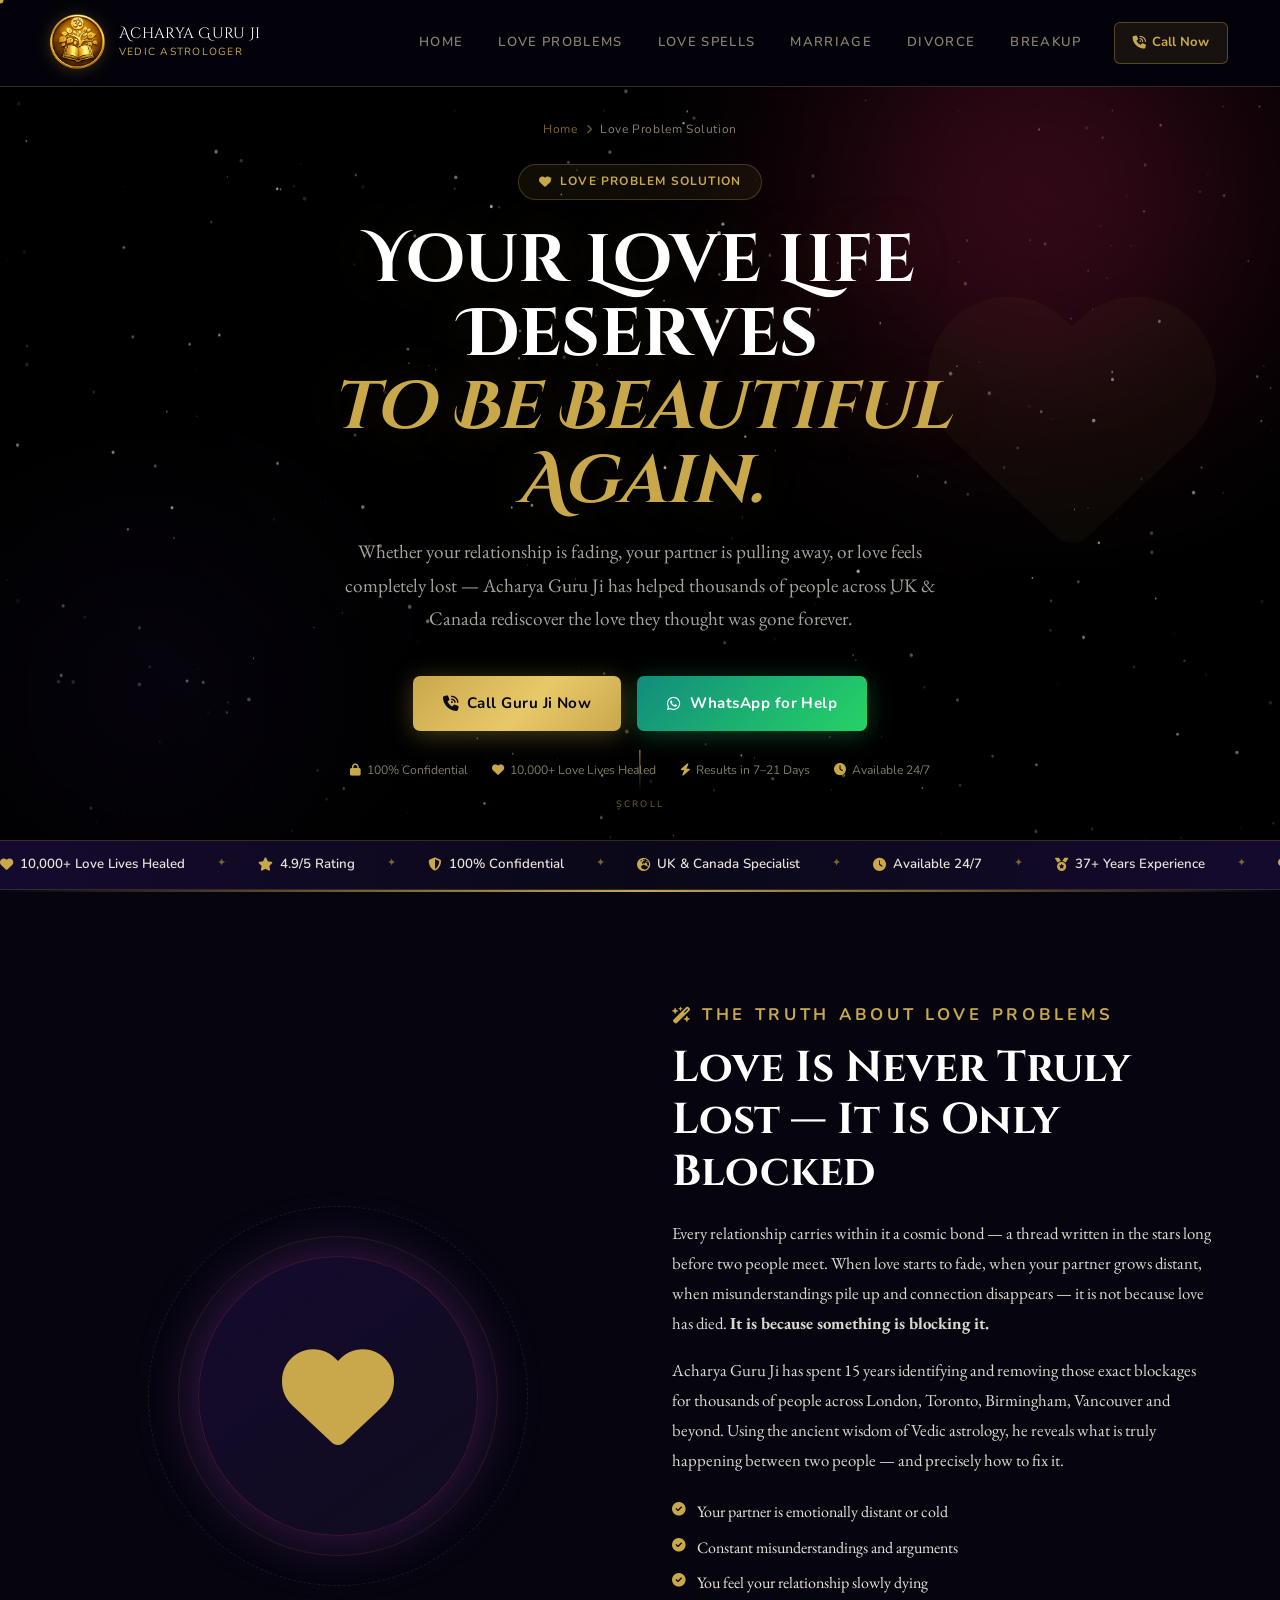
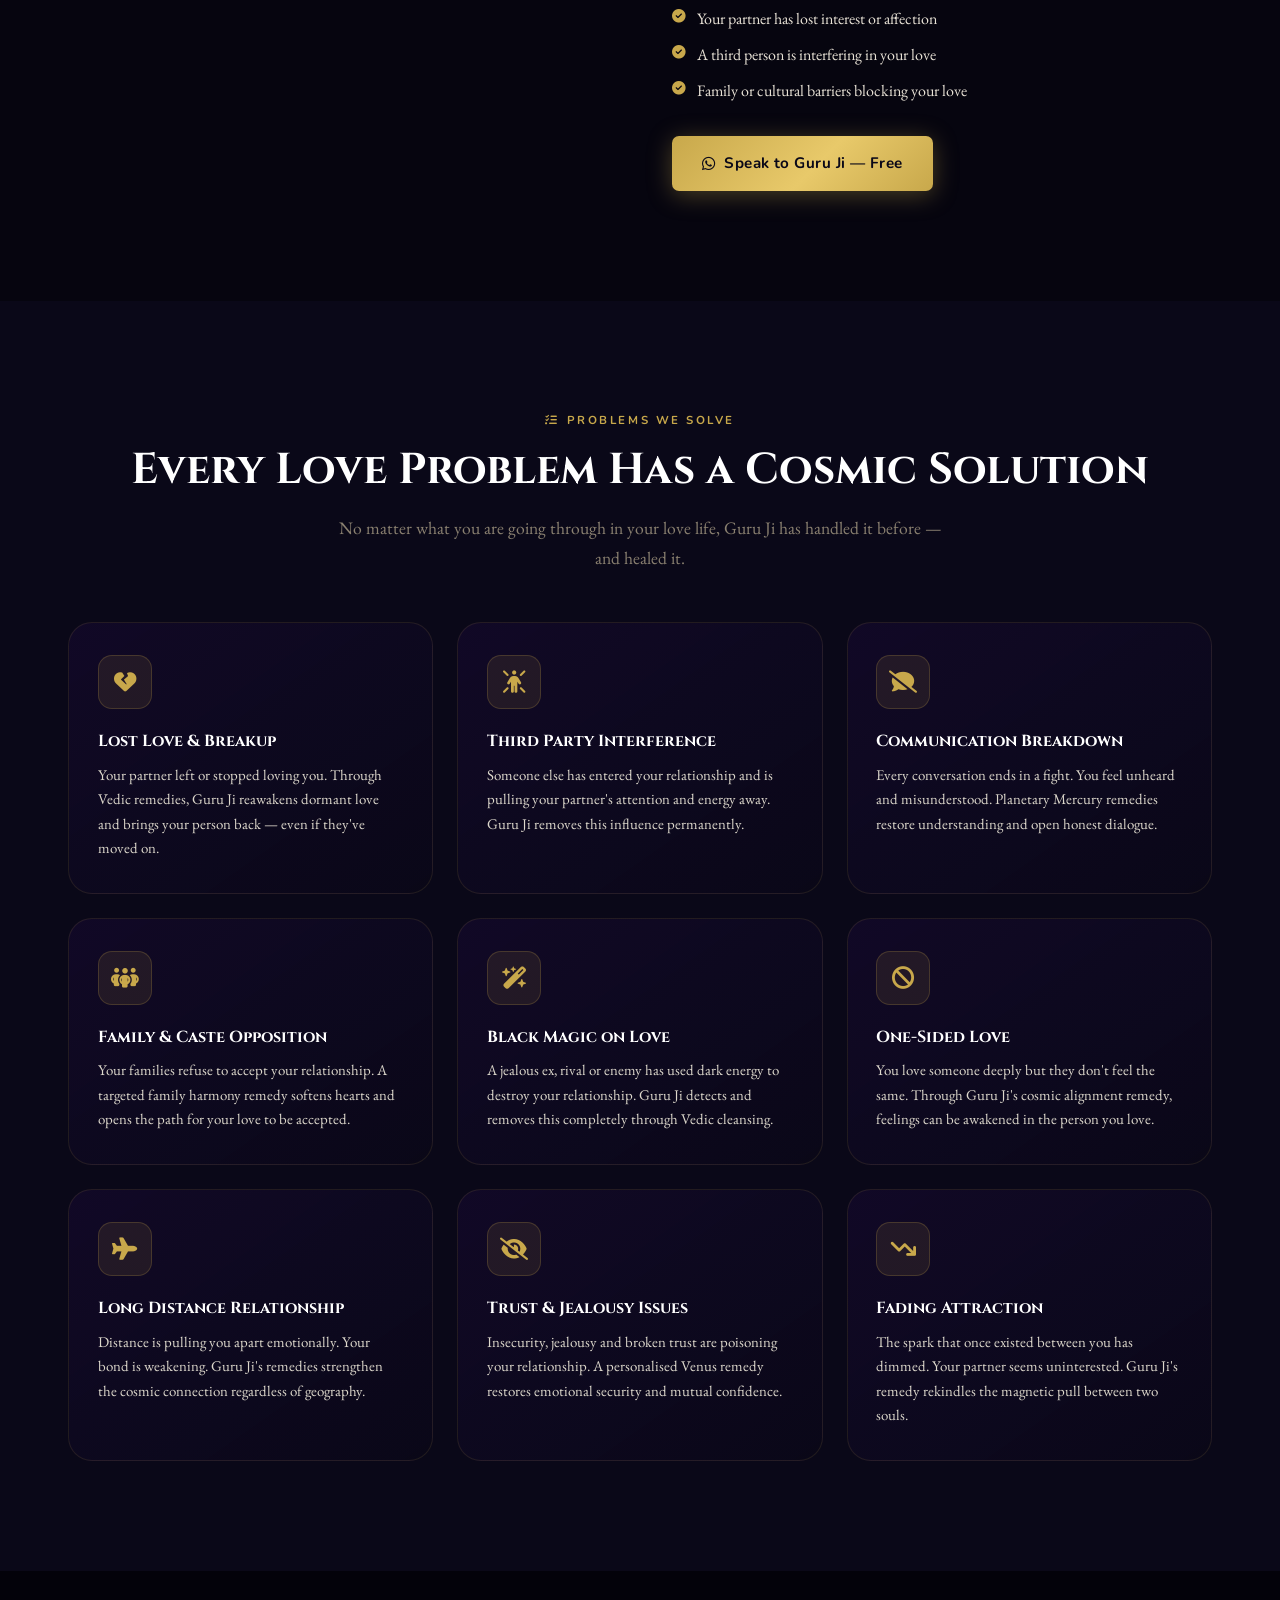
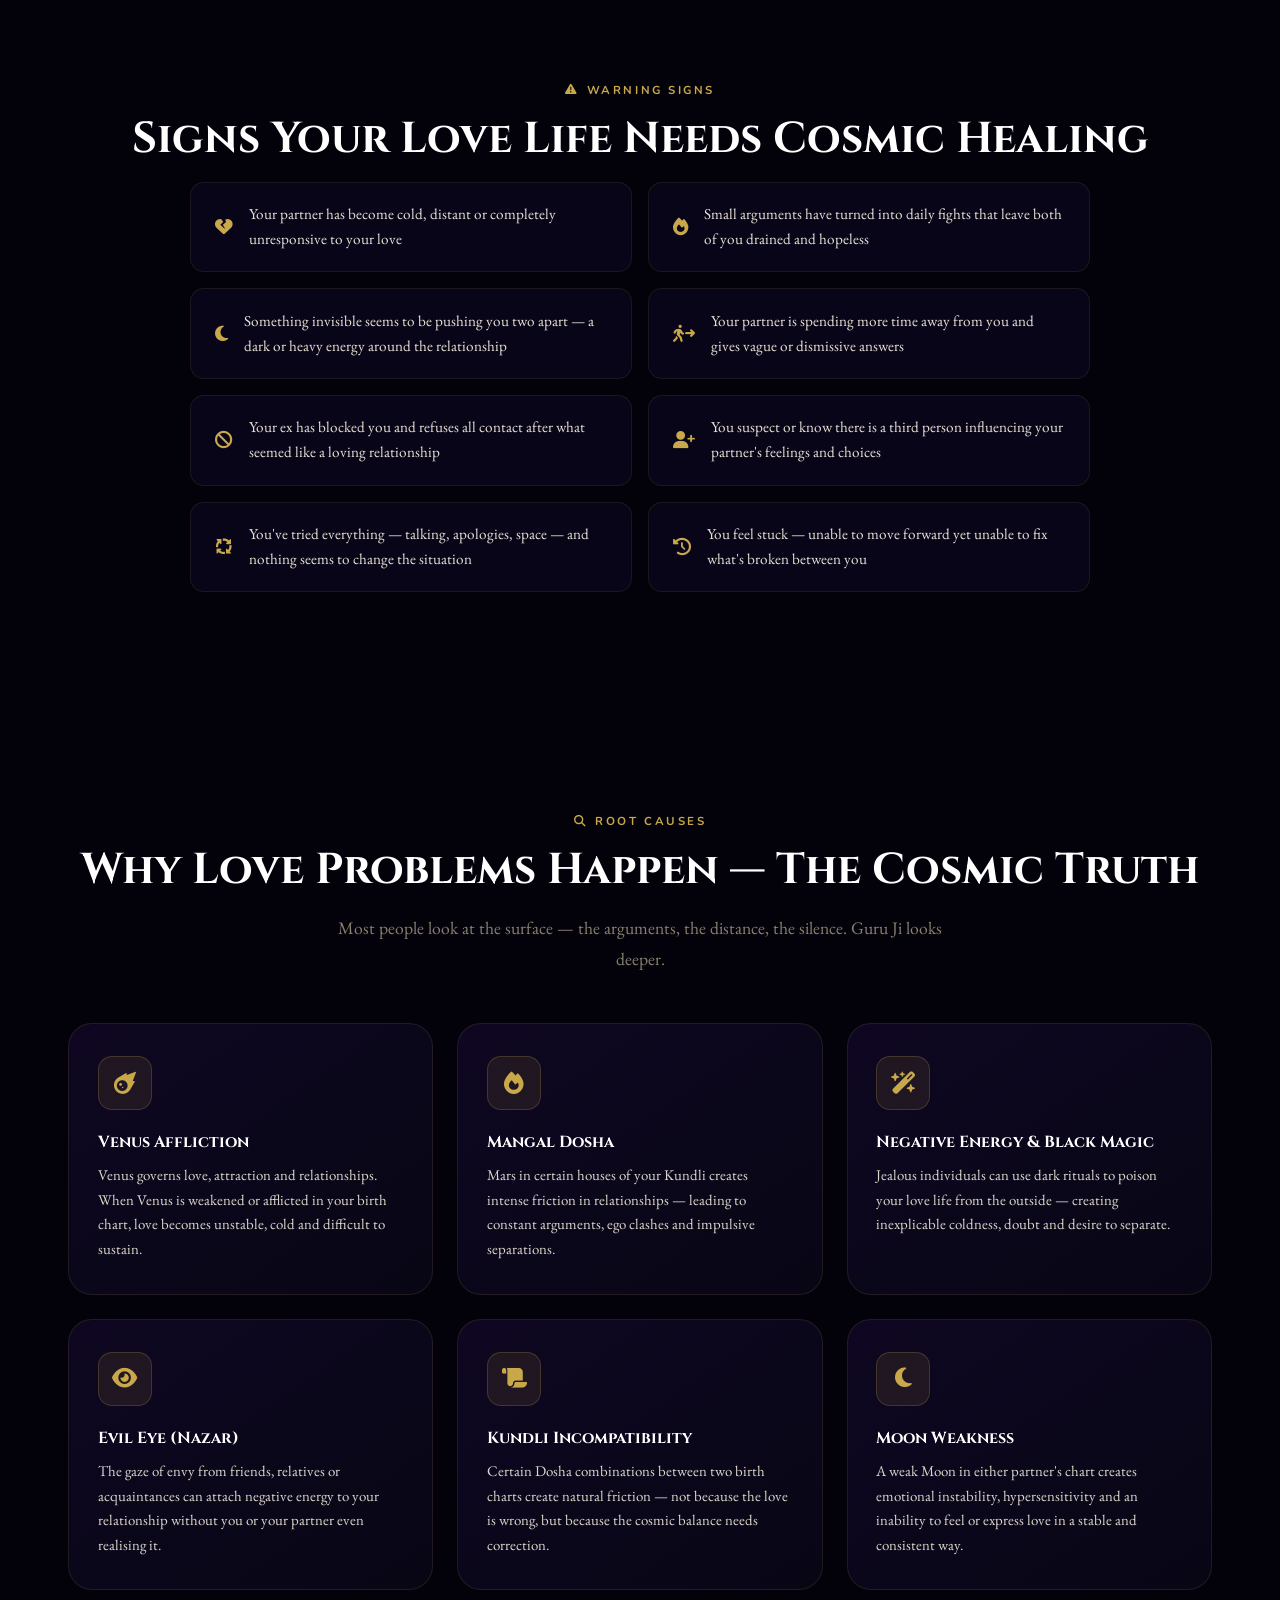
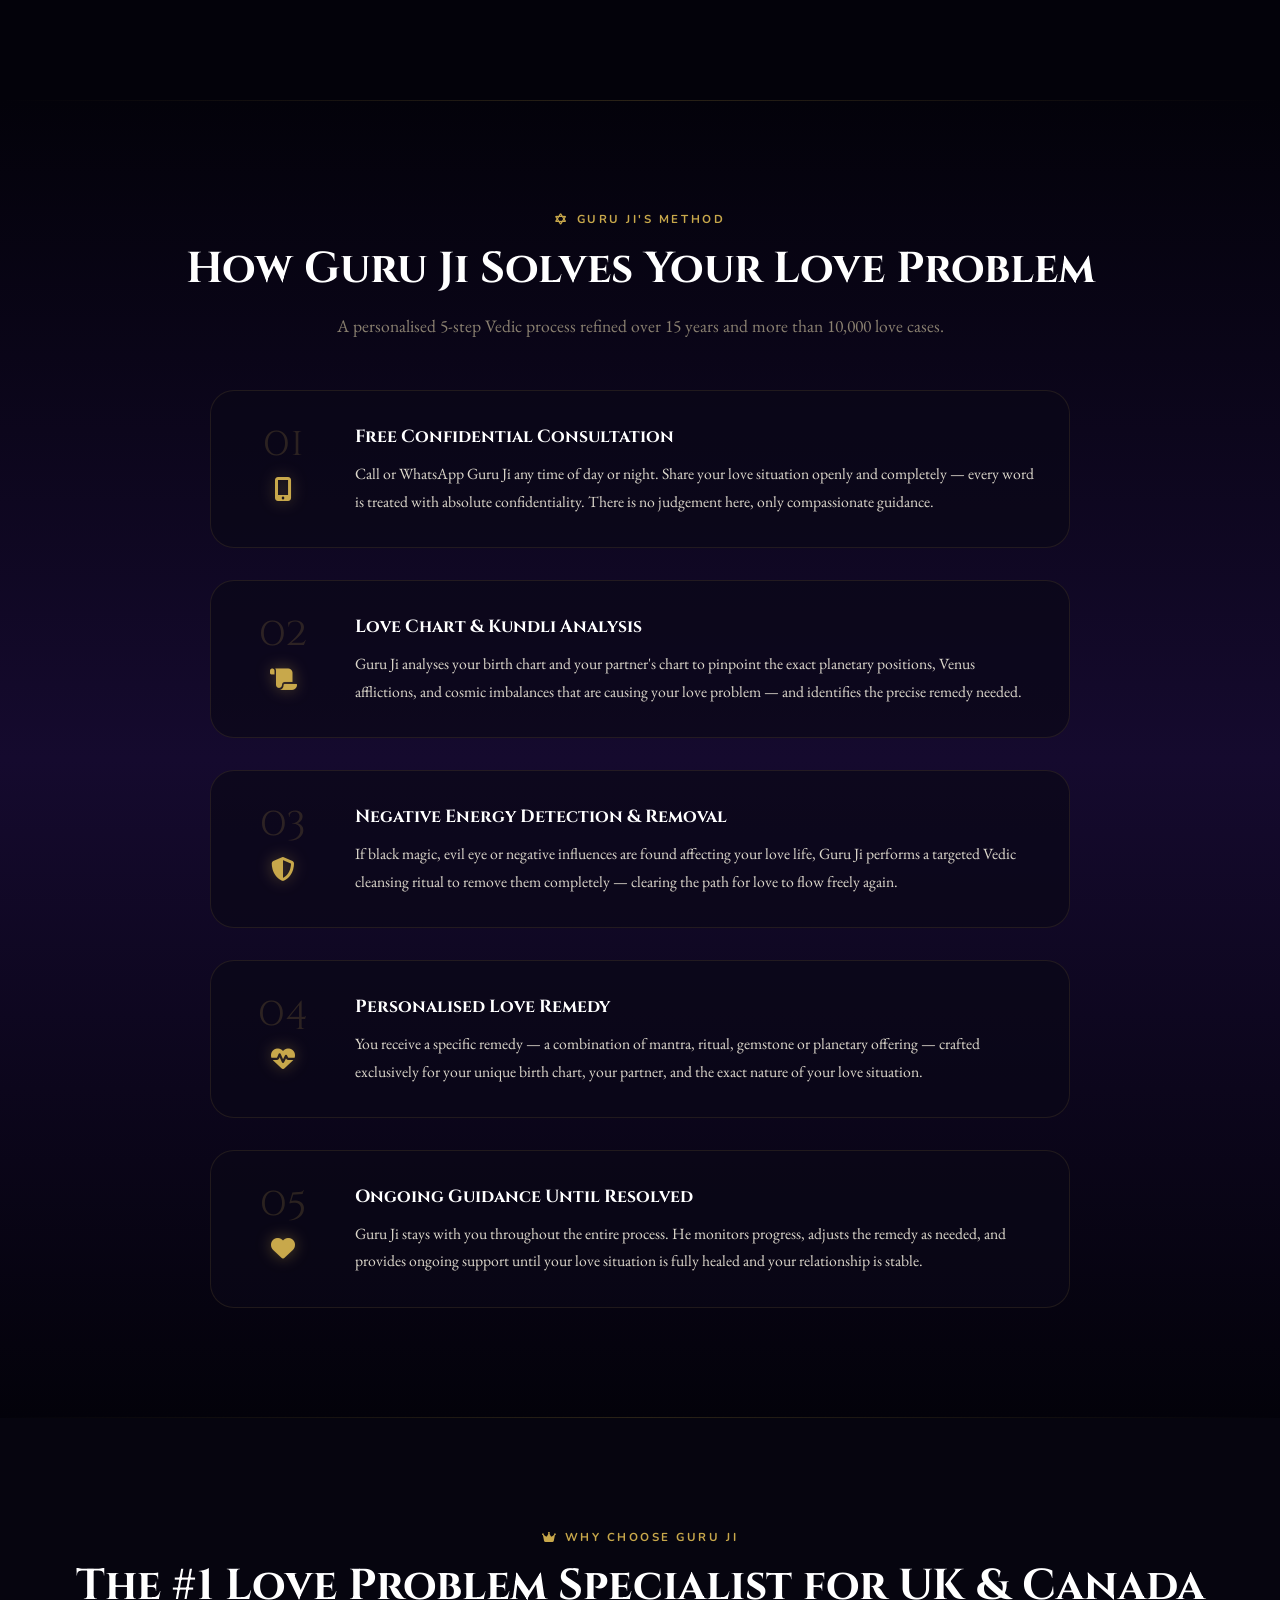
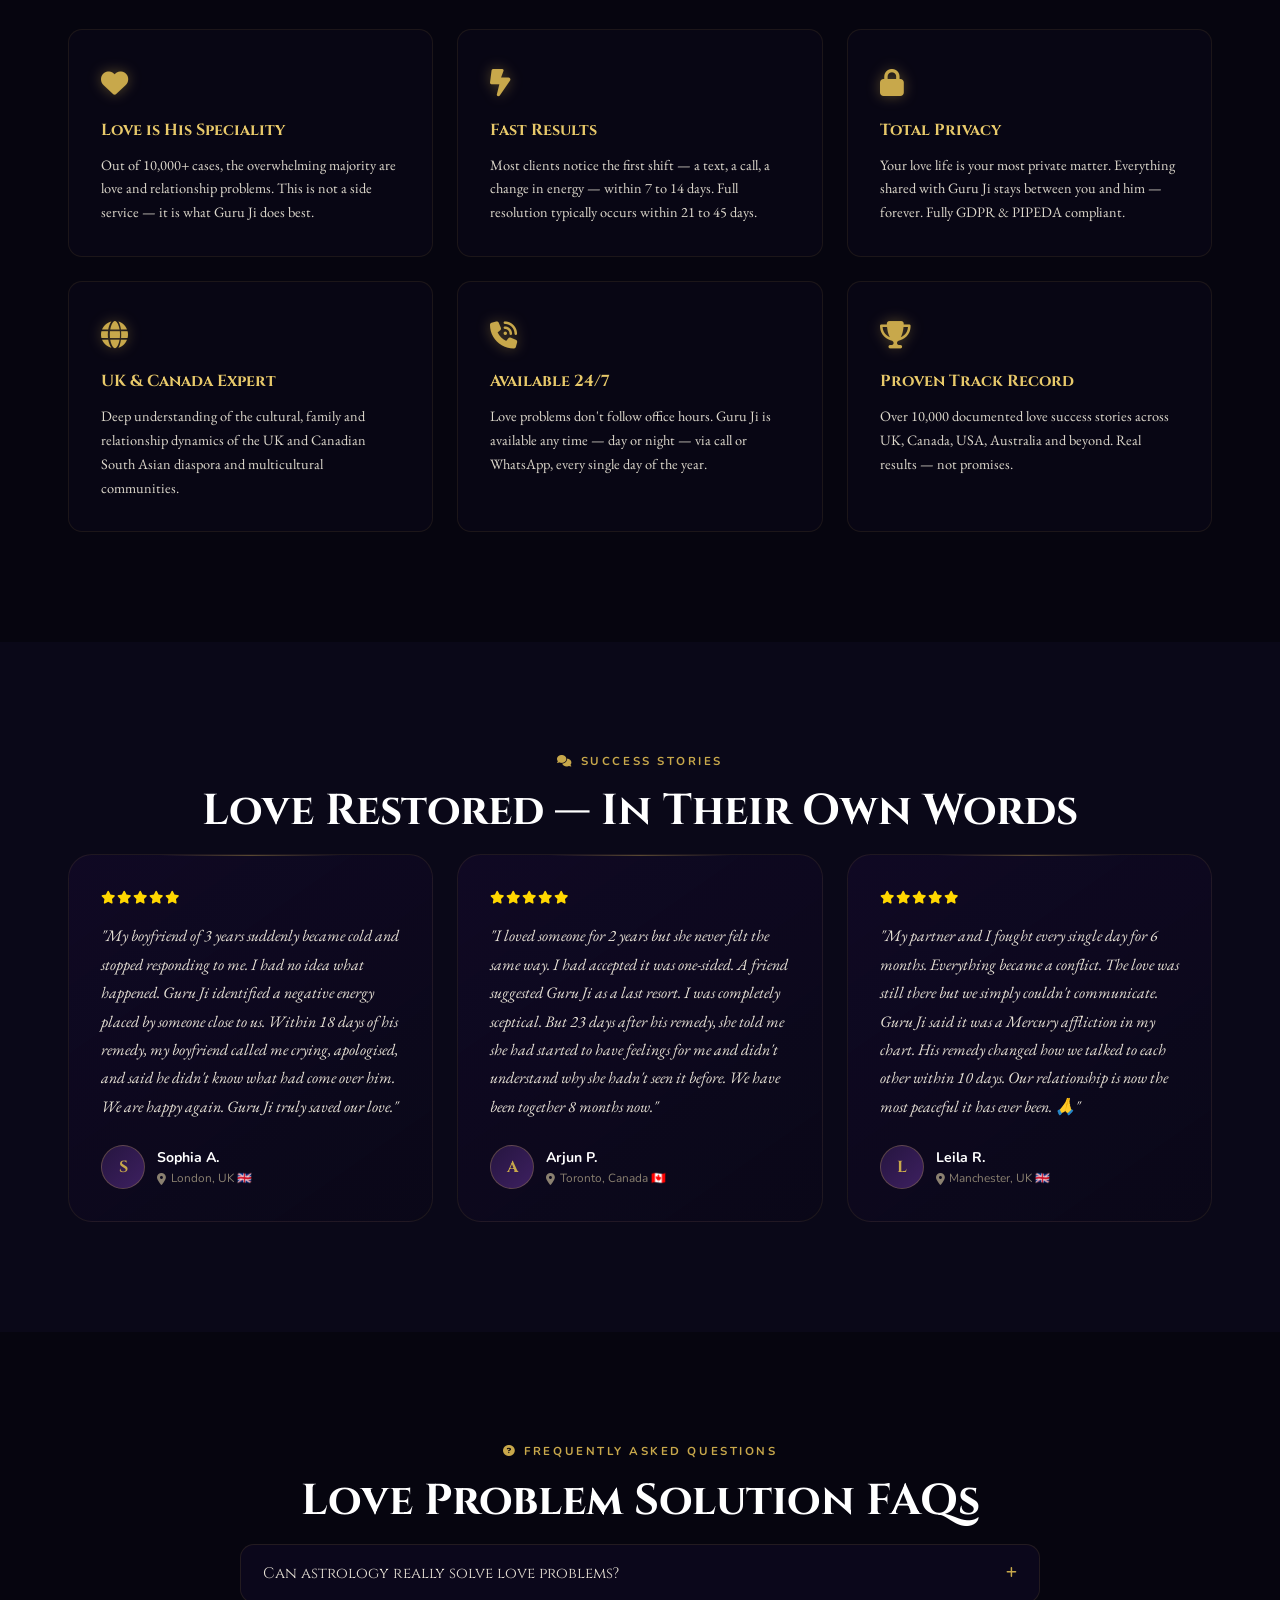
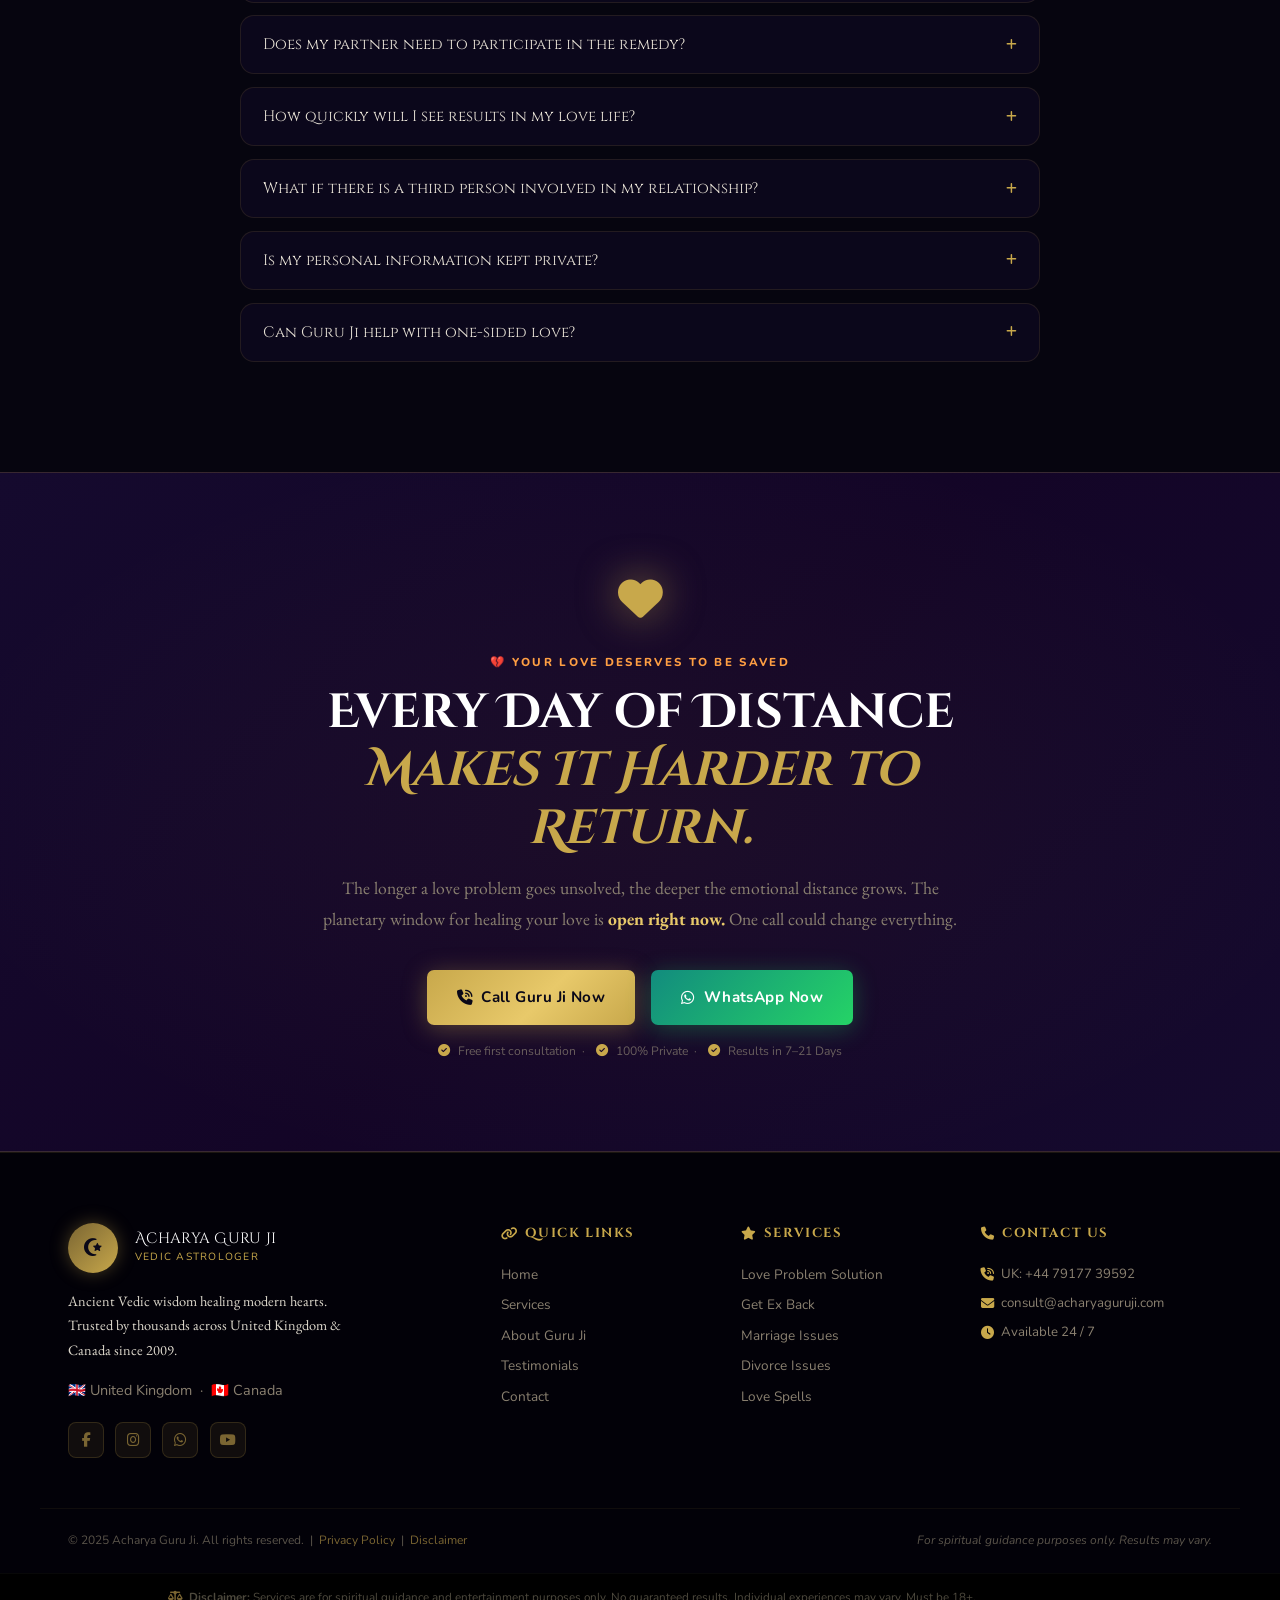
<file: services/love-problem.html>
<!DOCTYPE html>
<html lang="en">

<head>
    <meta charset="UTF-8" />
    <meta name="viewport" content="width=device-width, initial-scale=1.0" />
    <title>Love Problem Solution – Acharya Guru Ji | UK & Canada</title>
    <meta name="description"
        content="Suffering from a love problem? Acharya Guru Ji is a world-renowned love problem specialist serving UK & Canada. Resolve relationship conflicts, get your love back and restore happiness through powerful Vedic astrology." />
    <meta name="keywords"
        content="love problem solution UK, love specialist astrologer Canada, relationship problem astrologer London, lost love solution Toronto, love problem solution Vancouver, love astrologer Birmingham" />
    <link rel="stylesheet" href="https://cdnjs.cloudflare.com/ajax/libs/font-awesome/6.5.0/css/all.min.css" />
    <link rel="preconnect" href="https://fonts.googleapis.com" />
    <link rel="preconnect" href="https://fonts.gstatic.com" crossorigin />
    <link
        href="https://fonts.googleapis.com/css2?family=Cinzel+Decorative:wght@400;700;900&family=Cinzel:wght@400;600;700&family=EB+Garamond:ital,wght@0,400;0,500;0,600;1,400;1,500&family=Nunito:wght@300;400;500;600&display=swap"
        rel="stylesheet" />

    <link rel="shortcut icon" href="../assets/logo.jpeg" type="image/x-icon">
    <link rel="stylesheet" href="../style.css" />
    <link rel="stylesheet" href="../css/pages.css" />
</head>

<body class="page-love">

    <div class="cursor-dot" id="cursorDot"></div>
    <div class="cursor-ring" id="cursorRing"></div>

    <!-- ══ HEADER ══ -->
    <header class="site-header" id="siteHeader">
        <div class="header-inner">
            <a href="../index.html" class="logo">
                        <div class="logo-emblem"><img src="../assets/LOGO NEW ACHARYA 3RD.png" alt="Acharya ji logo" srcset=""></div>

                <div class="logo-text">
                    <span class="logo-main">Acharya Guru Ji</span>
                    <span class="logo-sub">Vedic Astrologer</span>
                </div>
            </a>
            <nav class="main-nav">
                <a href="../index.html">Home</a>
                <a href="#" style="color:var(--gold)">Love Problems</a>
                <a href="#">Love Spells</a>
                <a href="marriage.html">Marriage</a>
                <a href="divorce.html">Divorce</a>
                <a href="breakup.html">Breakup</a>
                <!-- <a href="#contact">Contact</a> -->
            </nav>
            <a href="tel:+447917739592" class="header-call">
                <i class="fa-solid fa-phone-volume"></i><span>Call Now</span>
            </a>
            <button class="hamburger" id="hamburger" aria-label="Menu">
                <span></span><span></span><span></span>
            </button>
        </div>
    </header>

    <!-- Mobile Nav -->
    <div class="mobile-nav" id="mobileNav">
        <button class="mob-close" onclick="closeMobileNav()"><i class="fa-solid fa-xmark"></i></button>
        <a href="../index.html" onclick="closeMobileNav()">Home</a>
        <a href="love-problem.html" onclick="closeMobileNav()">Love Problems</a>
        <a href="#" onclick="closeMobileNav()">Love Spells</a>
        <a href="marriage.html" onclick="closeMobileNav()">Marriage Problems</a>
        <a href="divorce.html" onclick="closeMobileNav()">Divorce Problems</a>
        <a href="breakup.html" onclick="closeMobileNav()">Breakup Problems</a>
        <!-- <a href="#contact" onclick="closeMobileNav()">Contact</a> -->
        <a href="tel:+447917739592" class="mob-call"><i class="fa-solid fa-phone"></i> Call Now</a>
        <a href="https://wa.me/447917739592" class="mob-wa" target="_blank"><i class="fa-brands fa-whatsapp"></i>
            WhatsApp</a>
    </div>

    <!-- ══ PAGE HERO ══ -->
    <section class="page-hero">
        <canvas id="pageCanvas"></canvas>
        <div class="page-hero-nebula pn1"
            style="background:radial-gradient(circle,rgba(180,30,80,.6) 0%,transparent 70%)"></div>
        <div class="page-hero-nebula pn2"
            style="background:radial-gradient(circle,rgba(21,10,46,.75) 0%,transparent 70%)"></div>
        <div class="page-hero-vignette"></div>
        <div class="page-hero-deco"><i class="fa-solid fa-heart"></i></div>

        <div class="page-hero-content">
            <div class="page-hero-breadcrumb">
                <a href="index.html">Home</a>
                <i class="fa-solid fa-chevron-right"></i>
                <span>Love Problem Solution</span>
            </div>
            <div class="page-hero-pill"><i class="fa-solid fa-heart"></i> Love Problem Solution</div>
            <h1 class="page-hero-h1">
                Your Love Life Deserves<br />
                <em>to Be Beautiful Again.</em>
            </h1>
            <p class="page-hero-sub">
                Whether your relationship is fading, your partner is pulling away, or love feels completely lost —
                Acharya Guru Ji has helped thousands of people across UK &amp; Canada rediscover the love they thought
                was gone forever.
            </p>
            <div class="page-hero-ctas">
                <a href="tel:+447917739592" class="btn-primary-hero">
                    <i class="fa-solid fa-phone-volume"></i> Call Guru Ji Now
                </a>
                <a href="https://wa.me/447917739592?text=Hello%20Guru%20Ji%2C%20I%20need%20help%20with%20my%20love%20problem"
                    target="_blank" class="btn-wa-hero">
                    <i class="fa-brands fa-whatsapp"></i> WhatsApp for Help
                </a>
            </div>
            <div class="page-hero-trust">
                <span><i class="fa-solid fa-lock"></i> 100% Confidential</span>
                <span><i class="fa-solid fa-heart"></i> 10,000+ Love Lives Healed</span>
                <span><i class="fa-solid fa-bolt"></i> Results in 7–21 Days</span>
                <span><i class="fa-solid fa-clock"></i> Available 24/7</span>
            </div>
        </div>

        <div class="page-scroll-hint">
            <span class="psh-line"></span>
            <span class="psh-txt">SCROLL</span>
        </div>
    </section>

    <!-- ══ TICKER ══ -->
    <div class="ticker-wrap">
        <div class="ticker-track">
            <span class="t-item"><i class="fa-solid fa-heart"></i> 10,000+ Love Lives Healed</span>
            <span class="t-sep">✦</span>
            <span class="t-item"><i class="fa-solid fa-star"></i> 4.9/5 Rating</span>
            <span class="t-sep">✦</span>
            <span class="t-item"><i class="fa-solid fa-shield-halved"></i> 100% Confidential</span>
            <span class="t-sep">✦</span>
            <span class="t-item"><i class="fa-solid fa-earth-europe"></i> UK &amp; Canada Specialist</span>
            <span class="t-sep">✦</span>
            <span class="t-item"><i class="fa-solid fa-clock"></i> Available 24/7</span>
            <span class="t-sep">✦</span>
            <span class="t-item"><i class="fa-solid fa-medal"></i> 37+ Years Experience</span>
            <span class="t-sep">✦</span>
            <span class="t-item"><i class="fa-solid fa-heart"></i> 10,000+ Love Lives Healed</span>
            <span class="t-sep">✦</span>
            <span class="t-item"><i class="fa-solid fa-star"></i> 4.9/5 Rating</span>
            <span class="t-sep">✦</span>
            <span class="t-item"><i class="fa-solid fa-shield-halved"></i> 100% Confidential</span>
            <span class="t-sep">✦</span>
            <span class="t-item"><i class="fa-solid fa-earth-europe"></i> UK &amp; Canada Specialist</span>
            <span class="t-sep">✦</span>
            <span class="t-item"><i class="fa-solid fa-clock"></i> Available 24/7</span>
            <span class="t-sep">✦</span>
            <span class="t-item"><i class="fa-solid fa-medal"></i> 37+ Years Experience</span>
            <span class="t-sep">✦</span>
        </div>
    </div>

    <!-- ══ PROBLEM OVERVIEW ══ -->
    <section class="problem-section reveal">
        <div class="container problem-grid">
            <div class="problem-visual">
                <div class="problem-orbit-ring por1"></div>
                <div class="problem-orbit-ring por2"></div>
                <div class="problem-icon-frame" style="border-color:rgba(180,40,80,.3)">
                    <i class="fa-solid fa-heart" style="color:var(--gold)"></i>
                </div>
            </div>
            <div class="problem-text">
                <p class="eyebrow"><i class="fa-solid fa-wand-magic-sparkles"></i> THE TRUTH ABOUT LOVE PROBLEMS</p>
                <h2 class="sec-title">Love Is Never Truly Lost — It Is Only Blocked</h2>
                <p>Every relationship carries within it a cosmic bond — a thread written in the stars long before two
                    people meet. When love starts to fade, when your partner grows distant, when misunderstandings pile
                    up and connection disappears — it is not because love has died. <strong>It is because something is
                        blocking it.</strong></p>
                <p>Acharya Guru Ji has spent 15 years identifying and removing those exact blockages for thousands of
                    people across London, Toronto, Birmingham, Vancouver and beyond. Using the ancient wisdom of Vedic
                    astrology, he reveals what is truly happening between two people — and precisely how to fix it.</p>
                <ul class="problem-list">
                    <li><i class="fa-solid fa-circle-check"></i> Your partner is emotionally distant or cold</li>
                    <li><i class="fa-solid fa-circle-check"></i> Constant misunderstandings and arguments</li>
                    <li><i class="fa-solid fa-circle-check"></i> You feel your relationship slowly dying</li>
                    <li><i class="fa-solid fa-circle-check"></i> Your partner has lost interest or affection</li>
                    <li><i class="fa-solid fa-circle-check"></i> A third person is interfering in your love</li>
                    <li><i class="fa-solid fa-circle-check"></i> Family or cultural barriers blocking your love</li>
                </ul>
                <a href="https://wa.me/447917739592?text=Hello%20Guru%20Ji%2C%20I%20need%20help%20with%20my%20love%20problem"
                    target="_blank" class="btn-gold">
                    <i class="fa-brands fa-whatsapp"></i> Speak to Guru Ji — Free
                </a>
            </div>
        </div>
    </section>

    <!-- ══ LOVE PROBLEMS WE SOLVE ══ -->
    <section class="causes-section reveal">
        <div class="container">
            <p class="eyebrow center"><i class="fa-solid fa-list-check"></i> PROBLEMS WE SOLVE</p>
            <h2 class="sec-title center">Every Love Problem Has a Cosmic Solution</h2>
            <p class="sec-sub center">No matter what you are going through in your love life, Guru Ji has handled it
                before — and healed it.</p>
            <div class="causes-grid">

                <div class="cause-card">
                    <div class="cause-ico"><i class="fa-solid fa-heart-crack"></i></div>
                    <h4>Lost Love &amp; Breakup</h4>
                    <p>Your partner left or stopped loving you. Through Vedic remedies, Guru Ji reawakens dormant love
                        and brings your person back — even if they've moved on.</p>
                </div>

                <div class="cause-card">
                    <div class="cause-ico"><i class="fa-solid fa-person-rays"></i></div>
                    <h4>Third Party Interference</h4>
                    <p>Someone else has entered your relationship and is pulling your partner's attention and energy
                        away. Guru Ji removes this influence permanently.</p>
                </div>

                <div class="cause-card">
                    <div class="cause-ico"><i class="fa-solid fa-comment-slash"></i></div>
                    <h4>Communication Breakdown</h4>
                    <p>Every conversation ends in a fight. You feel unheard and misunderstood. Planetary Mercury
                        remedies restore understanding and open honest dialogue.</p>
                </div>

                <div class="cause-card">
                    <div class="cause-ico"><i class="fa-solid fa-people-group"></i></div>
                    <h4>Family &amp; Caste Opposition</h4>
                    <p>Your families refuse to accept your relationship. A targeted family harmony remedy softens hearts
                        and opens the path for your love to be accepted.</p>
                </div>

                <div class="cause-card">
                    <div class="cause-ico"><i class="fa-solid fa-wand-magic-sparkles"></i></div>
                    <h4>Black Magic on Love</h4>
                    <p>A jealous ex, rival or enemy has used dark energy to destroy your relationship. Guru Ji detects
                        and removes this completely through Vedic cleansing.</p>
                </div>

                <div class="cause-card">
                    <div class="cause-ico"><i class="fa-solid fa-ban"></i></div>
                    <h4>One-Sided Love</h4>
                    <p>You love someone deeply but they don't feel the same. Through Guru Ji's cosmic alignment remedy,
                        feelings can be awakened in the person you love.</p>
                </div>

                <div class="cause-card">
                    <div class="cause-ico"><i class="fa-solid fa-plane"></i></div>
                    <h4>Long Distance Relationship</h4>
                    <p>Distance is pulling you apart emotionally. Your bond is weakening. Guru Ji's remedies strengthen
                        the cosmic connection regardless of geography.</p>
                </div>

                <div class="cause-card">
                    <div class="cause-ico"><i class="fa-solid fa-eye-slash"></i></div>
                    <h4>Trust &amp; Jealousy Issues</h4>
                    <p>Insecurity, jealousy and broken trust are poisoning your relationship. A personalised Venus
                        remedy restores emotional security and mutual confidence.</p>
                </div>

                <div class="cause-card">
                    <div class="cause-ico"><i class="fa-solid fa-arrow-trend-down"></i></div>
                    <h4>Fading Attraction</h4>
                    <p>The spark that once existed between you has dimmed. Your partner seems uninterested. Guru Ji's
                        remedy rekindles the magnetic pull between two souls.</p>
                </div>

            </div>
        </div>
    </section>

    <!-- ══ SIGNS ══ -->
    <section class="signs-section reveal">
        <div class="container">
            <p class="eyebrow center"><i class="fa-solid fa-triangle-exclamation"></i> WARNING SIGNS</p>
            <h2 class="sec-title center">Signs Your Love Life Needs Cosmic Healing</h2>
            <div class="signs-grid">
                <div class="sign-item"><i class="fa-solid fa-heart-crack"></i>
                    <p>Your partner has become cold, distant or completely unresponsive to your love</p>
                </div>
                <div class="sign-item"><i class="fa-solid fa-fire"></i>
                    <p>Small arguments have turned into daily fights that leave both of you drained and hopeless</p>
                </div>
                <div class="sign-item"><i class="fa-solid fa-moon"></i>
                    <p>Something invisible seems to be pushing you two apart — a dark or heavy energy around the
                        relationship</p>
                </div>
                <div class="sign-item"><i class="fa-solid fa-person-walking-arrow-right"></i>
                    <p>Your partner is spending more time away from you and gives vague or dismissive answers</p>
                </div>
                <div class="sign-item"><i class="fa-solid fa-ban"></i>
                    <p>Your ex has blocked you and refuses all contact after what seemed like a loving relationship</p>
                </div>
                <div class="sign-item"><i class="fa-solid fa-user-plus"></i>
                    <p>You suspect or know there is a third person influencing your partner's feelings and choices</p>
                </div>
                <div class="sign-item"><i class="fa-solid fa-arrows-spin"></i>
                    <p>You've tried everything — talking, apologies, space — and nothing seems to change the situation
                    </p>
                </div>
                <div class="sign-item"><i class="fa-solid fa-clock-rotate-left"></i>
                    <p>You feel stuck — unable to move forward yet unable to fix what's broken between you</p>
                </div>
            </div>
        </div>
    </section>

    <!-- ══ CAUSES ══ -->
    <section class="causes-section reveal" style="background:var(--bg0)">
        <div class="container">
            <p class="eyebrow center"><i class="fa-solid fa-magnifying-glass"></i> ROOT CAUSES</p>
            <h2 class="sec-title center">Why Love Problems Happen — The Cosmic Truth</h2>
            <p class="sec-sub center">Most people look at the surface — the arguments, the distance, the silence. Guru
                Ji looks deeper.</p>
            <div class="causes-grid">

                <div class="cause-card">
                    <div class="cause-ico"><i class="fa-solid fa-meteor"></i></div>
                    <h4>Venus Affliction</h4>
                    <p>Venus governs love, attraction and relationships. When Venus is weakened or afflicted in your
                        birth chart, love becomes unstable, cold and difficult to sustain.</p>
                </div>

                <div class="cause-card">
                    <div class="cause-ico"><i class="fa-solid fa-fire"></i></div>
                    <h4>Mangal Dosha</h4>
                    <p>Mars in certain houses of your Kundli creates intense friction in relationships — leading to
                        constant arguments, ego clashes and impulsive separations.</p>
                </div>

                <div class="cause-card">
                    <div class="cause-ico"><i class="fa-solid fa-wand-magic-sparkles"></i></div>
                    <h4>Negative Energy &amp; Black Magic</h4>
                    <p>Jealous individuals can use dark rituals to poison your love life from the outside — creating
                        inexplicable coldness, doubt and desire to separate.</p>
                </div>

                <div class="cause-card">
                    <div class="cause-ico"><i class="fa-solid fa-eye"></i></div>
                    <h4>Evil Eye (Nazar)</h4>
                    <p>The gaze of envy from friends, relatives or acquaintances can attach negative energy to your
                        relationship without you or your partner even realising it.</p>
                </div>

                <div class="cause-card">
                    <div class="cause-ico"><i class="fa-solid fa-scroll"></i></div>
                    <h4>Kundli Incompatibility</h4>
                    <p>Certain Dosha combinations between two birth charts create natural friction — not because the
                        love is wrong, but because the cosmic balance needs correction.</p>
                </div>

                <div class="cause-card">
                    <div class="cause-ico"><i class="fa-solid fa-moon"></i></div>
                    <h4>Moon Weakness</h4>
                    <p>A weak Moon in either partner's chart creates emotional instability, hypersensitivity and an
                        inability to feel or express love in a stable and consistent way.</p>
                </div>

            </div>
        </div>
    </section>

    <!-- ══ SOLUTION PROCESS ══ -->
    <section class="solution-section reveal" id="solution">
        <div class="container">
            <p class="eyebrow center"><i class="fa-solid fa-star-of-david"></i> GURU JI'S METHOD</p>
            <h2 class="sec-title center">How Guru Ji Solves Your Love Problem</h2>
            <p class="sec-sub center">A personalised 5-step Vedic process refined over 15 years and more than 10,000
                love cases.</p>
            <div class="solution-steps">

                <div class="sol-step">
                    <div class="sol-step-num">
                        <span class="sol-num">01</span>
                        <span class="sol-ico"><i class="fa-solid fa-mobile-screen-button"></i></span>
                    </div>
                    <div class="sol-body">
                        <h4>Free Confidential Consultation</h4>
                        <p>Call or WhatsApp Guru Ji any time of day or night. Share your love situation openly and
                            completely — every word is treated with absolute confidentiality. There is no judgement
                            here, only compassionate guidance.</p>
                    </div>
                </div>

                <div class="sol-step">
                    <div class="sol-step-num">
                        <span class="sol-num">02</span>
                        <span class="sol-ico"><i class="fa-solid fa-scroll"></i></span>
                    </div>
                    <div class="sol-body">
                        <h4>Love Chart &amp; Kundli Analysis</h4>
                        <p>Guru Ji analyses your birth chart and your partner's chart to pinpoint the exact planetary
                            positions, Venus afflictions, and cosmic imbalances that are causing your love problem — and
                            identifies the precise remedy needed.</p>
                    </div>
                </div>

                <div class="sol-step">
                    <div class="sol-step-num">
                        <span class="sol-num">03</span>
                        <span class="sol-ico"><i class="fa-solid fa-shield-halved"></i></span>
                    </div>
                    <div class="sol-body">
                        <h4>Negative Energy Detection &amp; Removal</h4>
                        <p>If black magic, evil eye or negative influences are found affecting your love life, Guru Ji
                            performs a targeted Vedic cleansing ritual to remove them completely — clearing the path for
                            love to flow freely again.</p>
                    </div>
                </div>

                <div class="sol-step">
                    <div class="sol-step-num">
                        <span class="sol-num">04</span>
                        <span class="sol-ico"><i class="fa-solid fa-heart-pulse"></i></span>
                    </div>
                    <div class="sol-body">
                        <h4>Personalised Love Remedy</h4>
                        <p>You receive a specific remedy — a combination of mantra, ritual, gemstone or planetary
                            offering — crafted exclusively for your unique birth chart, your partner, and the exact
                            nature of your love situation.</p>
                    </div>
                </div>

                <div class="sol-step">
                    <div class="sol-step-num">
                        <span class="sol-num">05</span>
                        <span class="sol-ico"><i class="fa-solid fa-heart"></i></span>
                    </div>
                    <div class="sol-body">
                        <h4>Ongoing Guidance Until Resolved</h4>
                        <p>Guru Ji stays with you throughout the entire process. He monitors progress, adjusts the
                            remedy as needed, and provides ongoing support until your love situation is fully healed and
                            your relationship is stable.</p>
                    </div>
                </div>

            </div>
        </div>
    </section>

    <!-- ══ WHY GURU JI ══ -->
    <section class="why-guru-section reveal">
        <div class="container">
            <p class="eyebrow center"><i class="fa-solid fa-crown"></i> WHY CHOOSE GURU JI</p>
            <h2 class="sec-title center">The #1 Love Problem Specialist for UK &amp; Canada</h2>
            <div class="why-guru-grid">
                <div class="wg-card">
                    <span class="wg-ico"><i class="fa-solid fa-heart"></i></span>
                    <h4>Love is His Speciality</h4>
                    <p>Out of 10,000+ cases, the overwhelming majority are love and relationship problems. This is not a
                        side service — it is what Guru Ji does best.</p>
                </div>
                <div class="wg-card">
                    <span class="wg-ico"><i class="fa-solid fa-bolt-lightning"></i></span>
                    <h4>Fast Results</h4>
                    <p>Most clients notice the first shift — a text, a call, a change in energy — within 7 to 14 days.
                        Full resolution typically occurs within 21 to 45 days.</p>
                </div>
                <div class="wg-card">
                    <span class="wg-ico"><i class="fa-solid fa-lock"></i></span>
                    <h4>Total Privacy</h4>
                    <p>Your love life is your most private matter. Everything shared with Guru Ji stays between you and
                        him — forever. Fully GDPR &amp; PIPEDA compliant.</p>
                </div>
                <div class="wg-card">
                    <span class="wg-ico"><i class="fa-solid fa-globe"></i></span>
                    <h4>UK &amp; Canada Expert</h4>
                    <p>Deep understanding of the cultural, family and relationship dynamics of the UK and Canadian South
                        Asian diaspora and multicultural communities.</p>
                </div>
                <div class="wg-card">
                    <span class="wg-ico"><i class="fa-solid fa-phone-volume"></i></span>
                    <h4>Available 24/7</h4>
                    <p>Love problems don't follow office hours. Guru Ji is available any time — day or night — via call
                        or WhatsApp, every single day of the year.</p>
                </div>
                <div class="wg-card">
                    <span class="wg-ico"><i class="fa-solid fa-trophy"></i></span>
                    <h4>Proven Track Record</h4>
                    <p>Over 10,000 documented love success stories across UK, Canada, USA, Australia and beyond. Real
                        results — not promises.</p>
                </div>
            </div>
        </div>
    </section>

    <!-- ══ SUCCESS STORIES ══ -->
    <section class="stories-section reveal">
        <div class="container">
            <p class="eyebrow center"><i class="fa-solid fa-comments"></i> SUCCESS STORIES</p>
            <h2 class="sec-title center">Love Restored — In Their Own Words</h2>
            <div class="stories-grid">

                <div class="story-card">
                    <div class="story-stars"><i class="fa-solid fa-star"></i><i class="fa-solid fa-star"></i><i
                            class="fa-solid fa-star"></i><i class="fa-solid fa-star"></i><i
                            class="fa-solid fa-star"></i></div>
                    <p class="story-text">"My boyfriend of 3 years suddenly became cold and stopped responding to me. I
                        had no idea what happened. Guru Ji identified a negative energy placed by someone close to us.
                        Within 18 days of his remedy, my boyfriend called me crying, apologised, and said he didn't know
                        what had come over him. We are happy again. Guru Ji truly saved our love."</p>
                    <div class="story-author">
                        <div class="story-av">S</div>
                        <div><strong>Sophia A.</strong><span><i class="fa-solid fa-location-dot"></i> London, UK
                                🇬🇧</span></div>
                    </div>
                </div>

                <div class="story-card">
                    <div class="story-stars"><i class="fa-solid fa-star"></i><i class="fa-solid fa-star"></i><i
                            class="fa-solid fa-star"></i><i class="fa-solid fa-star"></i><i
                            class="fa-solid fa-star"></i></div>
                    <p class="story-text">"I loved someone for 2 years but she never felt the same way. I had accepted
                        it was one-sided. A friend suggested Guru Ji as a last resort. I was completely sceptical. But
                        23 days after his remedy, she told me she had started to have feelings for me and didn't
                        understand why she hadn't seen it before. We have been together 8 months now."</p>
                    <div class="story-author">
                        <div class="story-av">A</div>
                        <div><strong>Arjun P.</strong><span><i class="fa-solid fa-location-dot"></i> Toronto, Canada
                                🇨🇦</span></div>
                    </div>
                </div>

                <div class="story-card">
                    <div class="story-stars"><i class="fa-solid fa-star"></i><i class="fa-solid fa-star"></i><i
                            class="fa-solid fa-star"></i><i class="fa-solid fa-star"></i><i
                            class="fa-solid fa-star"></i></div>
                    <p class="story-text">"My partner and I fought every single day for 6 months. Everything became a
                        conflict. The love was still there but we simply couldn't communicate. Guru Ji said it was a
                        Mercury affliction in my chart. His remedy changed how we talked to each other within 10 days.
                        Our relationship is now the most peaceful it has ever been. 🙏"</p>
                    <div class="story-author">
                        <div class="story-av">L</div>
                        <div><strong>Leila R.</strong><span><i class="fa-solid fa-location-dot"></i> Manchester, UK
                                🇬🇧</span></div>
                    </div>
                </div>

            </div>
        </div>
    </section>

    <!-- ══ FAQ ══ -->
    <section class="page-faq-section reveal">
        <div class="container">
            <p class="eyebrow center"><i class="fa-solid fa-circle-question"></i> FREQUENTLY ASKED QUESTIONS</p>
            <h2 class="sec-title center">Love Problem Solution FAQs</h2>
            <div class="page-faq-list">

                <div class="faq-item">
                    <button class="faq-q" onclick="toggleFaq(this)">
                        <span>Can astrology really solve love problems?</span>
                        <i class="fa-solid fa-plus faq-arrow"></i>
                    </button>
                    <div class="faq-a">
                        <p>Yes. Vedic astrology has been used for thousands of years to understand the planetary forces
                            that govern love, attraction and relationships. By identifying specific imbalances in your
                            birth chart and your partner's chart, Guru Ji can prescribe precise remedies that correct
                            these forces — restoring the natural flow of love between two people.</p>
                    </div>
                </div>

                <div class="faq-item">
                    <button class="faq-q" onclick="toggleFaq(this)">
                        <span>Does my partner need to participate in the remedy?</span>
                        <i class="fa-solid fa-plus faq-arrow"></i>
                    </button>
                    <div class="faq-a">
                        <p>No. Your partner does not need to know about, participate in, or consent to any part of the
                            process. The remedies work through cosmic energy alignment that affects both people
                            naturally. Your partner will experience an internal shift in their feelings without any
                            awareness of the cause.</p>
                    </div>
                </div>

                <div class="faq-item">
                    <button class="faq-q" onclick="toggleFaq(this)">
                        <span>How quickly will I see results in my love life?</span>
                        <i class="fa-solid fa-plus faq-arrow"></i>
                    </button>
                    <div class="faq-a">
                        <p>Most clients see the first positive sign — a change in communication, a softer tone, or
                            renewed interest from their partner — within 7 to 14 days of starting the remedy. Full
                            resolution of the love problem typically occurs within 21 to 45 days, depending on the
                            complexity of the situation.</p>
                    </div>
                </div>

                <div class="faq-item">
                    <button class="faq-q" onclick="toggleFaq(this)">
                        <span>What if there is a third person involved in my relationship?</span>
                        <i class="fa-solid fa-plus faq-arrow"></i>
                    </button>
                    <div class="faq-a">
                        <p>Third-party interference is one of the most common love problems Guru Ji handles. A specific
                            remedy is applied to dissolve the energetic connection between your partner and the third
                            person, while simultaneously strengthening the cosmic bond between you and your partner.
                            Results typically take slightly longer but are achievable.</p>
                    </div>
                </div>

                <div class="faq-item">
                    <button class="faq-q" onclick="toggleFaq(this)">
                        <span>Is my personal information kept private?</span>
                        <i class="fa-solid fa-plus faq-arrow"></i>
                    </button>
                    <div class="faq-a">
                        <p>Completely. Guru Ji treats every consultation with the highest level of personal discretion.
                            No information about you, your partner, or your situation is ever shared with anyone else.
                            All data handling is fully GDPR compliant for UK clients and PIPEDA compliant for Canadian
                            clients.</p>
                    </div>
                </div>

                <div class="faq-item">
                    <button class="faq-q" onclick="toggleFaq(this)">
                        <span>Can Guru Ji help with one-sided love?</span>
                        <i class="fa-solid fa-plus faq-arrow"></i>
                    </button>
                    <div class="faq-a">
                        <p>Yes. One-sided love is a very common situation. Through a targeted Venus and attraction
                            remedy, it is possible to awaken genuine feelings in the person you love. This is not about
                            forcing anyone — it is about removing the planetary obstacles that are preventing their
                            heart from opening to you naturally.</p>
                    </div>
                </div>

            </div>
        </div>
    </section>

    <!-- ══ URGENCY ══ -->
    <section class="inner-urgency reveal">
        <div class="iu-content">
            <div class="iu-icon"><i class="fa-solid fa-heart"></i></div>
            <p class="iu-eyebrow">💔 YOUR LOVE DESERVES TO BE SAVED</p>
            <h2 class="iu-headline">Every Day of Distance<br /><em>Makes It Harder to Return.</em></h2>
            <p class="iu-sub">The longer a love problem goes unsolved, the deeper the emotional distance grows. The
                planetary window for healing your love is <strong>open right now.</strong> One call could change
                everything.</p>
            <div class="iu-ctas">
                <a href="tel:+447917739592" class="btn-primary-hero">
                    <i class="fa-solid fa-phone-volume"></i> Call Guru Ji Now
                </a>
                <a href="https://wa.me/447917739592?text=Hello%20Guru%20Ji%2C%20I%20need%20help%20with%20my%20love%20problem%20urgently"
                    target="_blank" class="btn-wa-hero">
                    <i class="fa-brands fa-whatsapp"></i> WhatsApp Now
                </a>
            </div>
            <p class="iu-micro">
                <i class="fa-solid fa-circle-check"></i> Free first consultation &nbsp;·&nbsp;
                <i class="fa-solid fa-circle-check"></i> 100% Private &nbsp;·&nbsp;
                <i class="fa-solid fa-circle-check"></i> Results in 7–21 Days
            </p>
        </div>
    </section>

    <!-- ══ CONTACT ══ -->
    <section class="inner-contact reveal hidden" id="contact">
        <div class="container">
            <p class="eyebrow center"><i class="fa-solid fa-envelope-open-text"></i> FREE CONSULTATION</p>
            <h2 class="sec-title center">Tell Guru Ji About Your Love Problem</h2>
            <div class="inner-contact-grid">
                <div class="ic-info">
                    <div class="ic-card">
                        <i class="fa-solid fa-phone-volume ic-ico"></i>
                        <div><strong>UK Phone / WhatsApp</strong><a href="tel:+447917739592">+44 7700 000000</a></div>
                    </div>
                    <div class="ic-card">
                        <i class="fa-solid fa-phone ic-ico"></i>
                        <div><strong>Canada Phone / WhatsApp</strong><a href="tel:+14161234567">+1 (416) 123-4567</a>
                        </div>
                    </div>
                    <div class="ic-card">
                        <i class="fa-solid fa-envelope ic-ico"></i>
                        <div><strong>Email</strong><a
                                href="mailto:consult@acharyaguruji.com">consult@acharyaguruji.com</a></div>
                    </div>
                    <div class="ic-card">
                        <i class="fa-solid fa-clock ic-ico"></i>
                        <div><strong>Availability</strong><span>24 Hours · 7 Days a Week</span></div>
                    </div>
                    <div class="ic-social">
                        <a href="#" class="ic-soc fb"><i class="fa-brands fa-facebook-f"></i></a>
                        <a href="#" class="ic-soc ig"><i class="fa-brands fa-instagram"></i></a>
                        <a href="https://wa.me/447917739592" target="_blank" class="ic-soc wa"><i
                                class="fa-brands fa-whatsapp"></i></a>
                        <a href="#" class="ic-soc yt"><i class="fa-brands fa-youtube"></i></a>
                    </div>
                </div>

                <div class="ic-form">
                    <form onsubmit="handleSubmit(event)">
                        <div class="ic-form-2col">
                            <div class="ifg">
                                <label><i class="fa-solid fa-user"></i> Name *</label>
                                <input type="text" placeholder="Your name" required />
                            </div>
                            <div class="ifg">
                                <label><i class="fa-brands fa-whatsapp"></i> Phone *</label>
                                <input type="tel" placeholder="+44 7700..." required />
                            </div>
                        </div>
                        <div class="ifg">
                            <label><i class="fa-solid fa-envelope"></i> Email</label>
                            <input type="email" placeholder="your@email.com" />
                        </div>
                        <div class="ifg">
                            <label><i class="fa-solid fa-heart"></i> Your Love Problem *</label>
                            <select required>
                                <option value="">— Describe your situation —</option>
                                <option>Partner becoming cold or distant</option>
                                <option>Constant fights and arguments</option>
                                <option>Third person / rival in relationship</option>
                                <option>One-sided love</option>
                                <option>Long distance relationship problems</option>
                                <option>Lost love / ex not returning</option>
                                <option>Family opposition to relationship</option>
                                <option>Fading attraction or spark</option>
                                <option>Black magic / negative energy on love</option>
                                <option>Trust and jealousy issues</option>
                                <option>Other love problem</option>
                            </select>
                        </div>
                        <div class="ifg">
                            <label><i class="fa-solid fa-comment"></i> Tell Guru Ji More (Optional)</label>
                            <textarea rows="4" placeholder="Describe your love situation in confidence..."></textarea>
                        </div>
                        <button type="submit" class="btn-gold ic-submit">
                            <i class="fa-solid fa-paper-plane"></i> Request Free Consultation
                        </button>
                        <p class="ic-form-note"><i class="fa-solid fa-lock"></i> 100% confidential · GDPR &amp; PIPEDA
                            compliant</p>
                    </form>
                </div>
            </div>
        </div>
    </section>

    <!-- ══════════════════════════════════════
     FOOTER
══════════════════════════════════════ -->
    <footer class="site-footer">
        <div class="footer-grid">
            <div class="footer-brand">
                <div class="logo">
                    <div class="logo-emblem"><i class="fa-solid fa-star-and-crescent"></i></div>
                    <div class="logo-text">
                        <span class="logo-main">Acharya Guru Ji</span>
                        <span class="logo-sub">Vedic Astrologer</span>
                    </div>
                </div>
                <p>Ancient Vedic wisdom healing modern hearts. Trusted by thousands across United Kingdom &amp; Canada
                    since
                    2009.</p>
                <p class="footer-country">🇬🇧 United Kingdom &nbsp;·&nbsp; 🇨🇦 Canada</p>
                <div class="footer-soc">
                    <a href="https://www.facebook.com/profile.php?id=61572043106265"><i
                            class="fa-brands fa-facebook-f"></i></a>
                    <a href="https://www.instagram.com/astro_gurujiii"><i class="fa-brands fa-instagram"></i></a>
                    <a href="https://wa.me/447917739592" target="_blank"><i class="fa-brands fa-whatsapp"></i></a>
                    <a href="https://www.youtube.com/@astroguruji7815"><i class="fa-brands fa-youtube"></i></a>
                </div>
            </div>
            <div class="footer-col">
                <h4><i class="fa-solid fa-link"></i> Quick Links</h4>
                <a href="#">Home</a>
                <a href="#services">Services</a>
                <a href="#about">About Guru Ji</a>
                <a href="#proof">Testimonials</a>
                <a href="#contact">Contact</a>
            </div>
            <div class="footer-col">
                <h4><i class="fa-solid fa-star"></i> Services</h4>
                <a href="love-problem.html">Love Problem Solution</a>
                <a href="breakup.html">Get Ex Back</a>
                <a href="marriage.html">Marriage Issues</a>
                <!-- <a href="./services/breakup.html">Relationship Conflicts</a> -->
                <a href="divorce.html">Divorce Issues</a>
                <a href="love-spell.html">Love Spells</a>
            </div>
            <div class="footer-col">
                <h4><i class="fa-solid fa-phone"></i> Contact Us</h4>
                <p><i class="fa-solid fa-phone-volume"></i> UK: +44 79177 39592</p>
                <!-- <p><i class="fa-solid fa-phone"></i> CA: +1 (416) 123-4567</p> -->
                <p><i class="fa-solid fa-envelope"></i> consult@acharyaguruji.com</p>
                <p><i class="fa-solid fa-clock"></i> Available 24 / 7</p>
            </div>
        </div>
        <div class="footer-bottom">
            <p>© 2025 Acharya Guru Ji. All rights reserved. &nbsp;|&nbsp; <a href="#privacy">Privacy Policy</a>
                &nbsp;|&nbsp;
                <a href="#disclaimer">Disclaimer</a>
            </p>
            <p class="footer-disc-note">For spiritual guidance purposes only. Results may vary.</p>
        </div>
    </footer>

    <div class="legal-bar">
        <div class="container">
            <p><i class="fa-solid fa-scale-balanced"></i> <strong>Disclaimer:</strong> Services are for spiritual
                guidance and entertainment purposes only. No guaranteed results. Individual experiences may vary. Must
                be 18+.</p>
        </div>
    </div>

    <!-- ══ FLOATING WHATSAPP ══ -->
    <a href="https://wa.me/447917739592?text=Hello%20Acharya%20Guru%20Ji%2C%20I%20need%20urgent%20help" target="_blank"
        class="float-wa" id="floatWa" aria-label="WhatsApp">
        <i class="fa-brands fa-whatsapp"></i>
        <span class="float-wa-pulse"></span>
    </a>
    <a href="https://www.instagram.com/astro_gurujiii/" target="_blank" class="float-wa float-i" id="floatin"
        aria-label="WhatsApp">
        <i class="fa-brands fa-instagram"></i>
        <span class="float-wa-pulse br-red"></span>
    </a>

    <!-- ══ MODAL ══ -->
    <div class="modal-bg" id="modalBg">
        <div class="modal-box">
            <button class="modal-close" onclick="closeModal()"><i class="fa-solid fa-xmark"></i></button>
            <div class="modal-star-ico"><i class="fa-solid fa-star"></i></div>
            <h3>Thank You!</h3>
            <p>Your request has been received. Guru Ji will contact you very shortly.</p>
            <a href="https://wa.me/447917739592" target="_blank" class="btn-wa-hero"
                style="margin-top:1.2rem;display:inline-flex;">
                <i class="fa-brands fa-whatsapp"></i> WhatsApp for Urgent Help
            </a>
        </div>
    </div>

    <script src="../script.js"></script>
    <script src="../js/pages.js"></script>
</body>

</html>
</file>
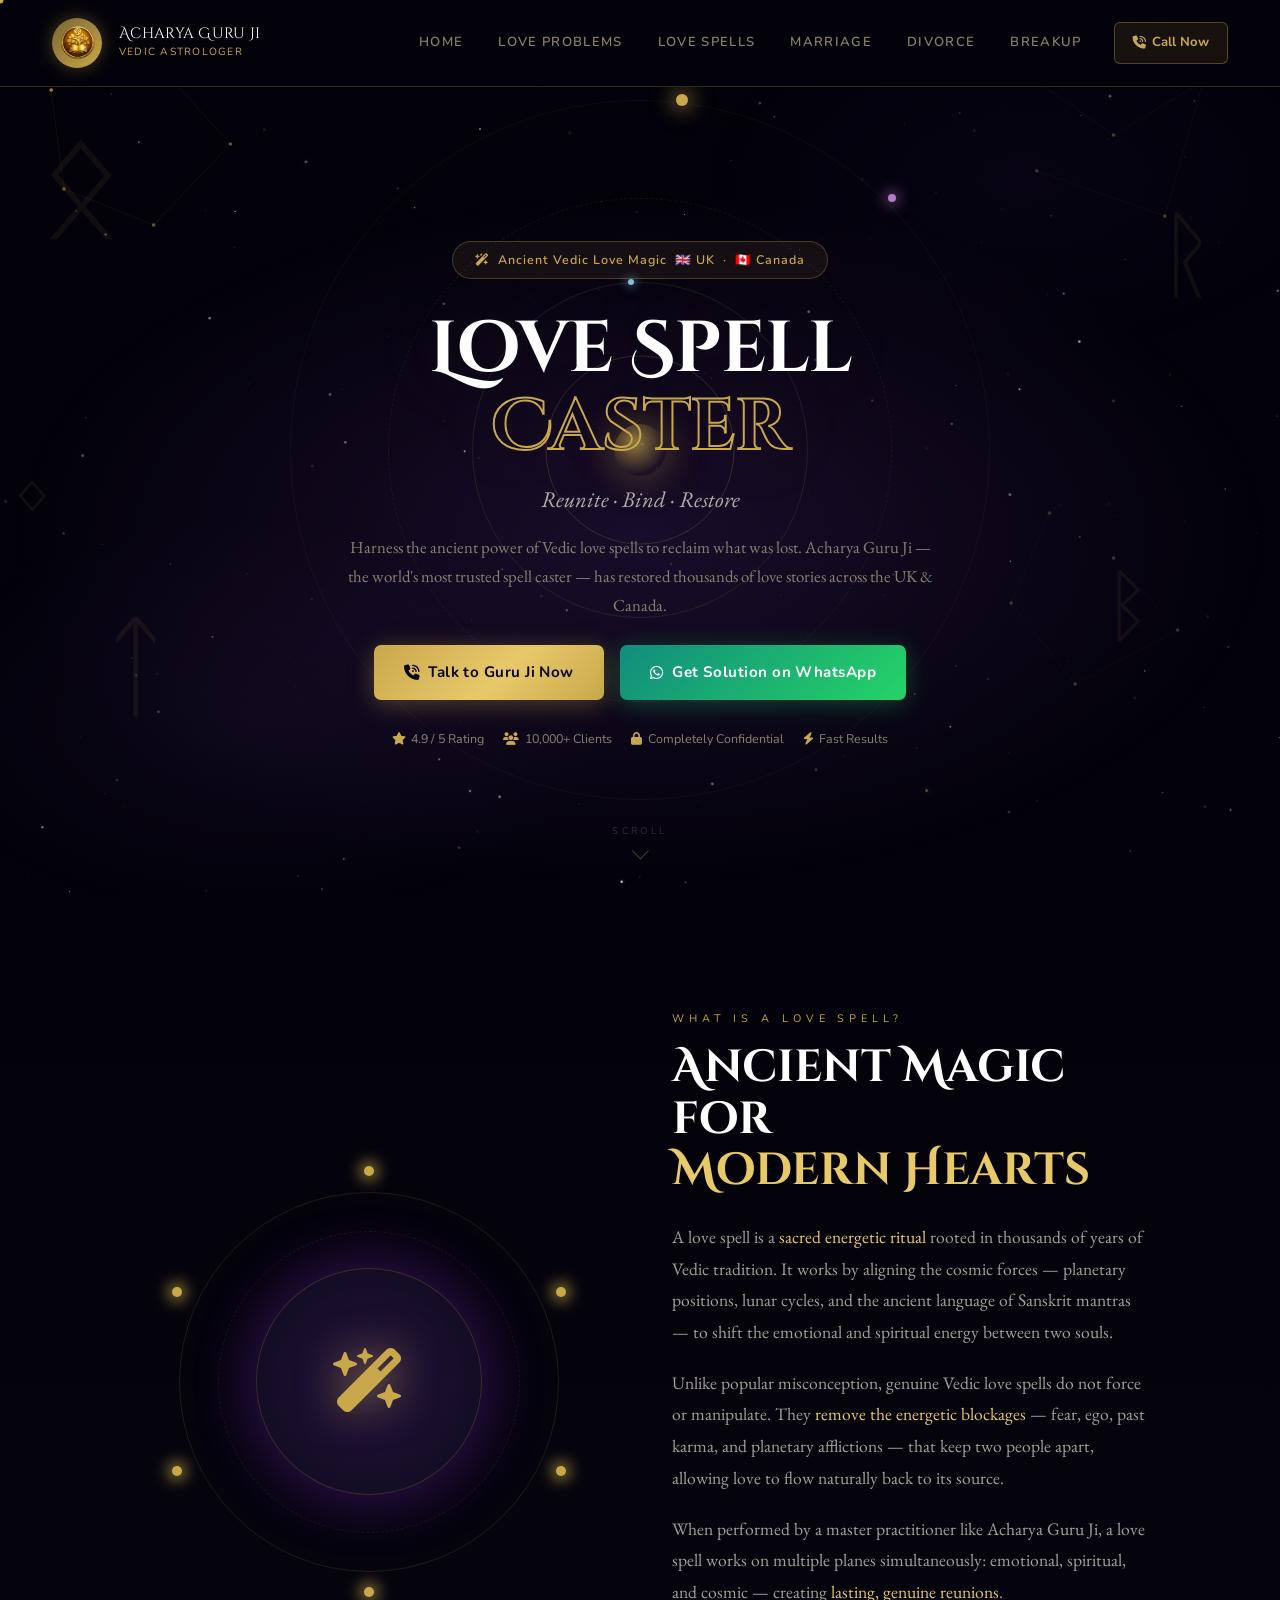
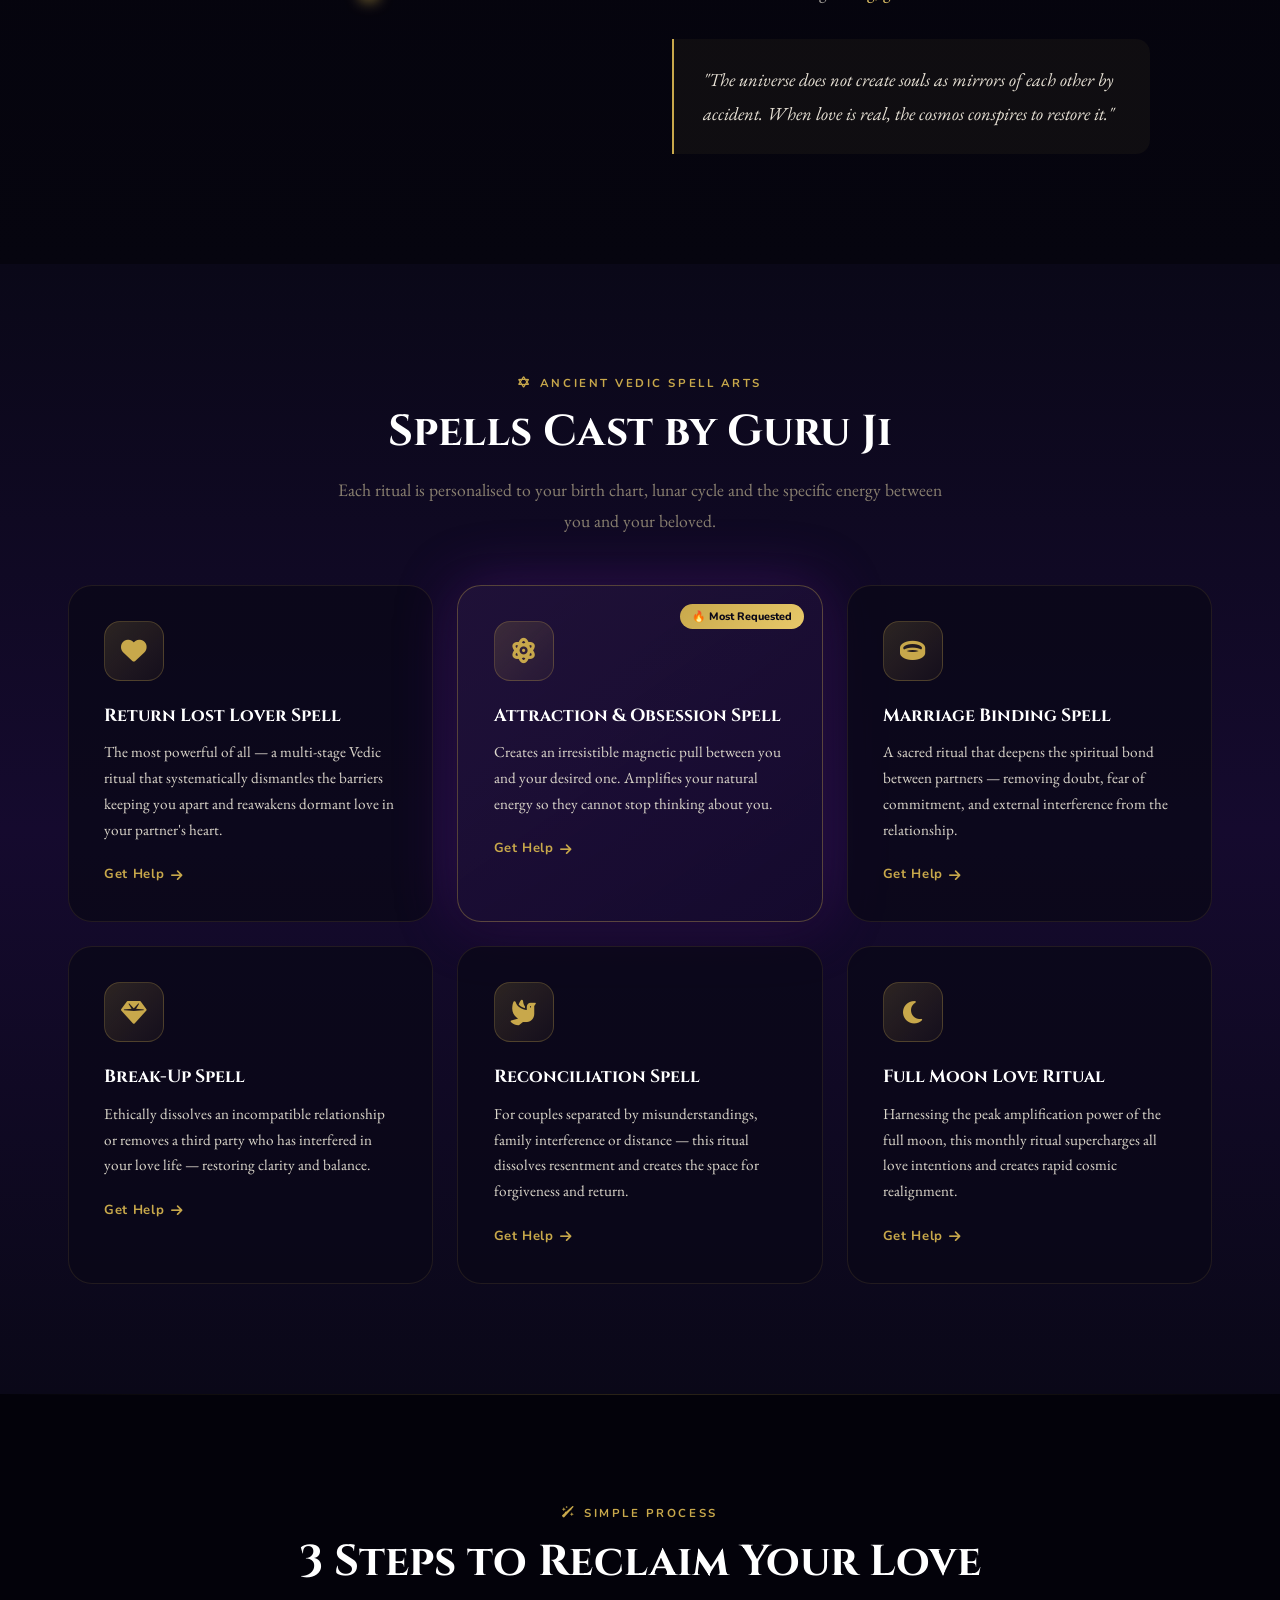
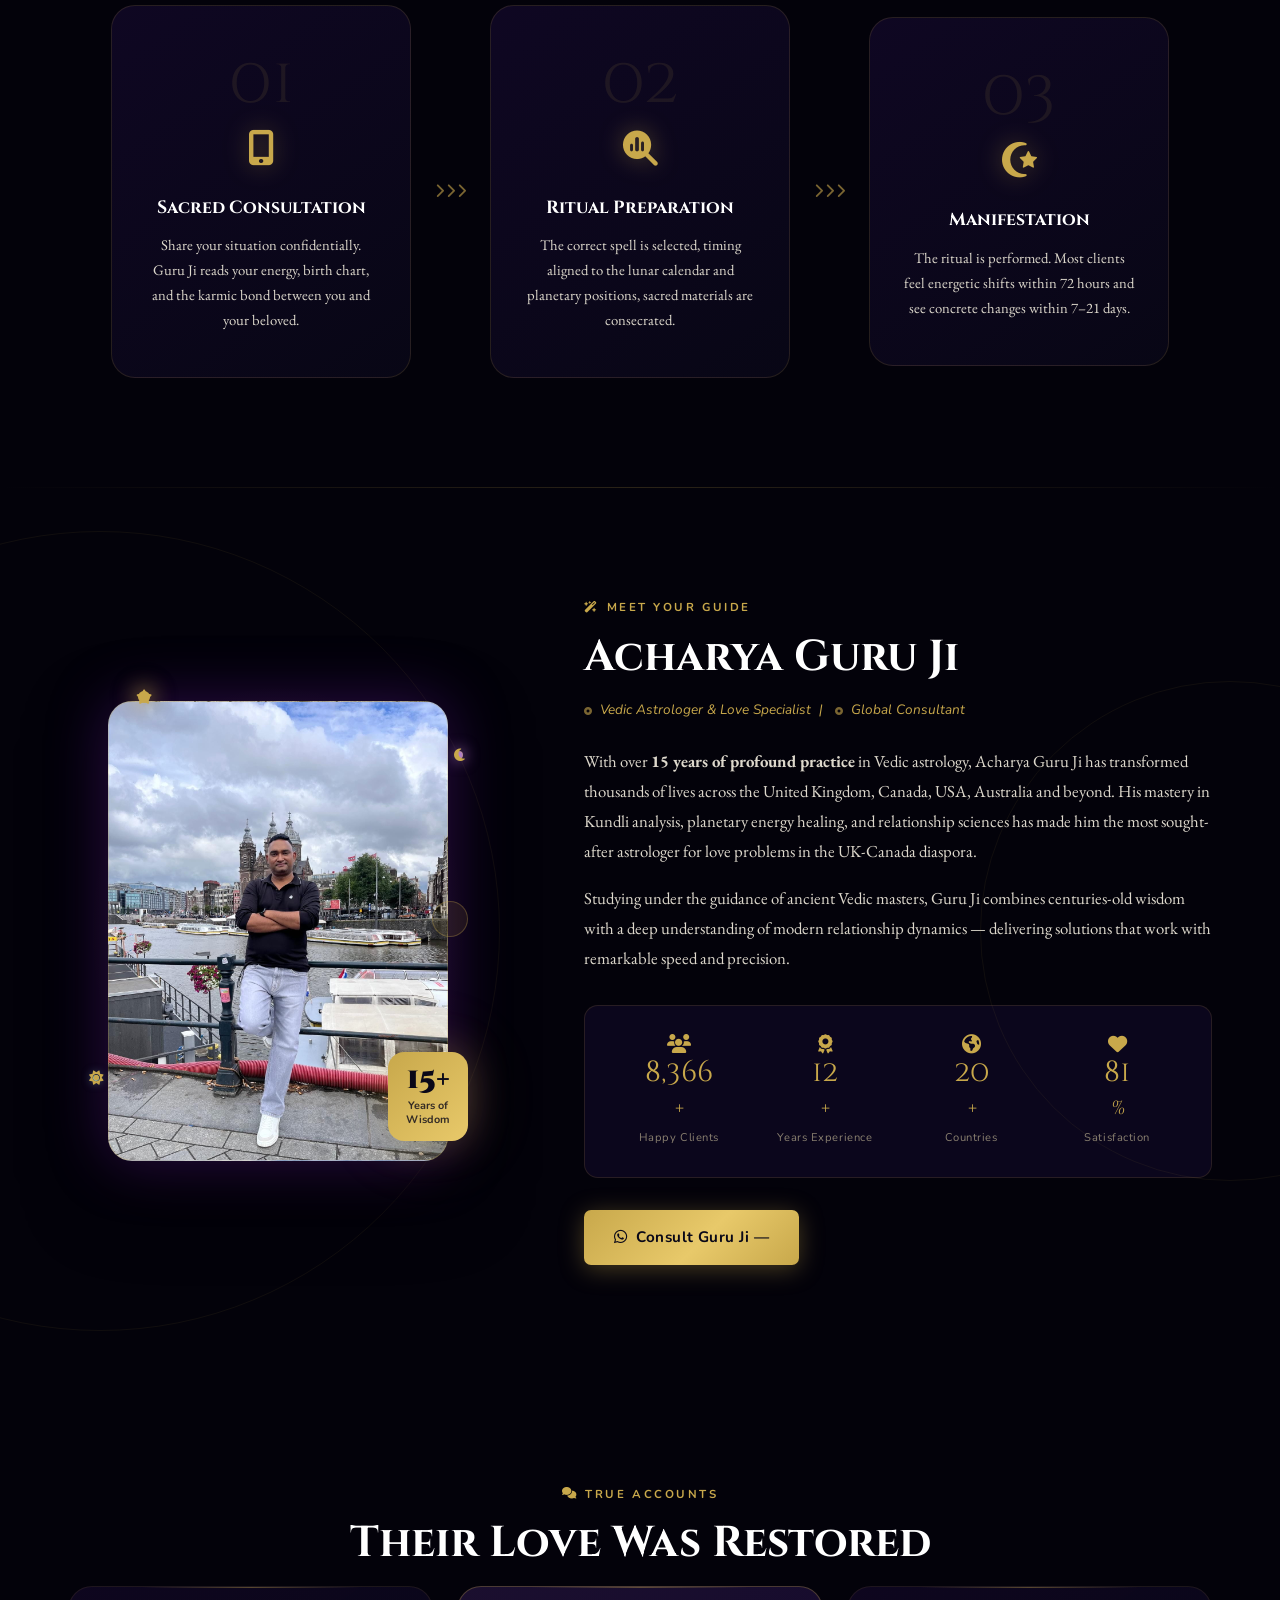
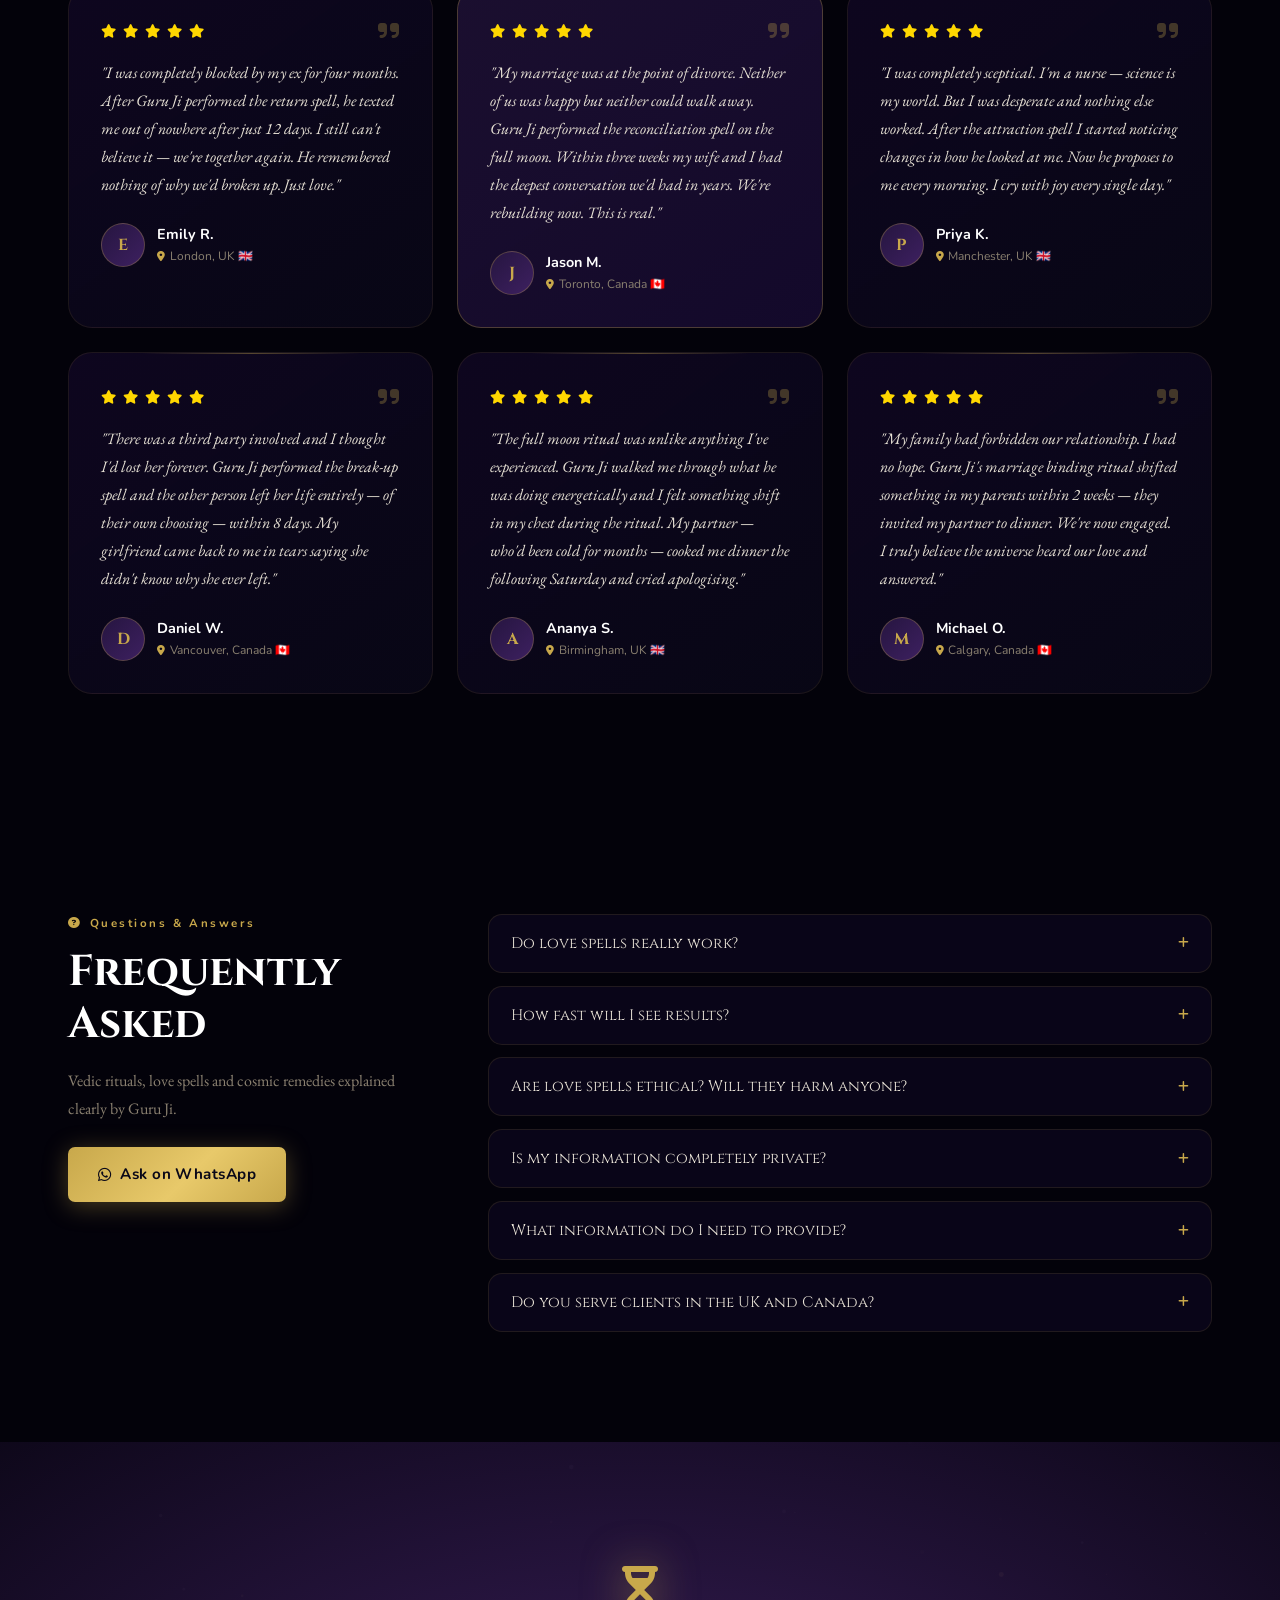
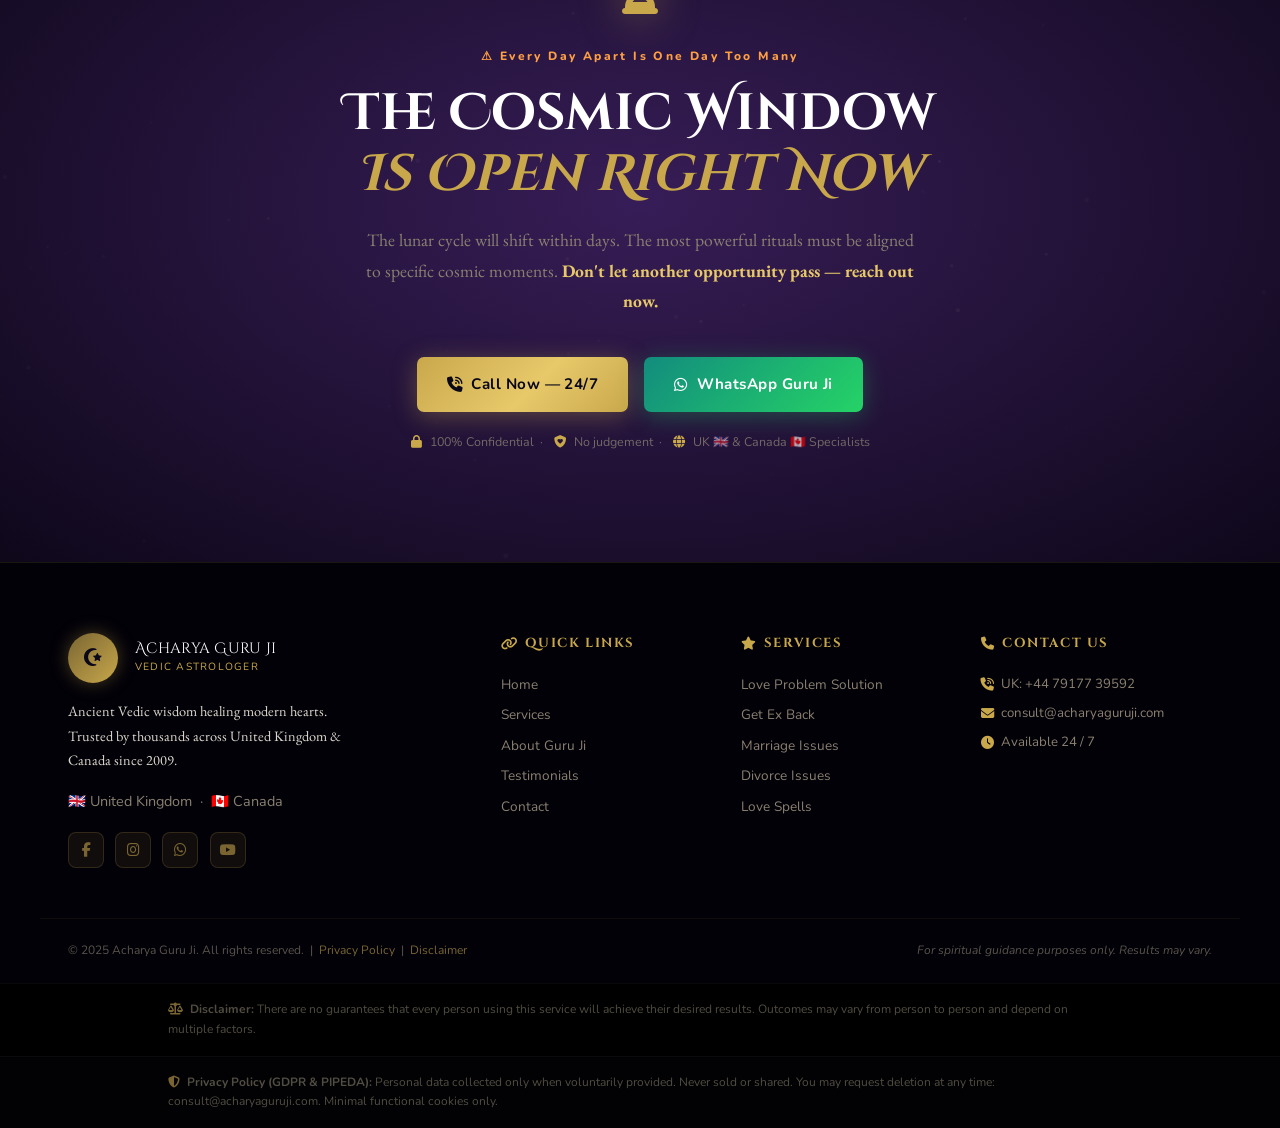
<file: services/love-spell.html>
<!DOCTYPE html>
<html lang="en">

<head>
    <meta charset="UTF-8" />
    <meta name="viewport" content="width=device-width,initial-scale=1.0" />
    <title>Love Spell Caster — Acharya Guru Ji | Ancient Vedic Love Magic</title>
    <meta name="description"
        content="Powerful love spell caster Acharya Guru Ji reunites lovers, binds souls and restores lost love. Trusted by thousands in UK & Canada. Ancient Vedic love magic." />

    <link rel="preconnect" href="https://fonts.gstatic.com" crossorigin />
    <link rel="stylesheet" href="https://cdnjs.cloudflare.com/ajax/libs/font-awesome/6.5.0/css/all.min.css" />
    <link rel="preconnect" href="https://fonts.googleapis.com" />
    <link rel="preconnect" href="https://fonts.gstatic.com" crossorigin />
    <link
        href="https://fonts.googleapis.com/css2?family=Cinzel+Decorative:wght@400;700;900&family=Cinzel:wght@400;600;700&family=EB+Garamond:ital,wght@0,400;0,500;0,600;1,400;1,500&family=Nunito:wght@300;400;500;600&display=swap"
        rel="stylesheet" />

    <link rel="shortcut icon" href="../assets/logo.jpeg" type="image/x-icon">
    <link rel="stylesheet" href="../style.css" />
    <link rel="stylesheet" href="../css/love-spell.css" />

</head>

<body>

    <!-- CURSOR -->
    <div class="cursor-dot" id="cursorDot"></div>
    <div class="cursor-ring" id="cursorRing"></div>

    <canvas id="cosmosCanvas"></canvas>


     <!-- ══ HEADER ══ -->
    <header class="site-header" id="siteHeader">
        <div class="header-inner">
            <a href="../index.html" class="logo">
                        <div class="logo-emblem"><img src="../assets/LOGO NEW ACHARYA 3RD.png" alt="Acharya ji logo" srcset=""></div>

                <div class="logo-text">
                    <span class="logo-main">Acharya Guru Ji</span>
                    <span class="logo-sub">Vedic Astrologer</span>
                </div>
            </a>
            <nav class="main-nav">
                <a href="../index.html">Home</a>
                <a href="love-problem.html" style="color:var(--gold)">Love Problems</a>
                <a href="#">Love Spells</a>
                <a href="marriage.html">Marriage</a>
                <a href="divorce.html">Divorce</a>
                <a href="breakup.html">Breakup</a>
                <!-- <a href="#contact">Contact</a> -->
            </nav>
            <a href="tel:+447917739592" class="header-call">
                <i class="fa-solid fa-phone-volume"></i><span>Call Now</span>
            </a>
            <button class="hamburger" id="hamburger" aria-label="Menu">
                <span></span><span></span><span></span>
            </button>
        </div>
    </header>

    <!-- Mobile Nav -->
    <div class="mobile-nav" id="mobileNav">
        <button class="mob-close" onclick="closeMobileNav()"><i class="fa-solid fa-xmark"></i></button>
        <a href="../index.html" onclick="closeMobileNav()">Home</a>
        <a href="love-problem.html" onclick="closeMobileNav()">Love Problems</a>
        <a href="#" onclick="closeMobileNav()">Love Spells</a>
        <a href="marriage.html" onclick="closeMobileNav()">Marriage Problems</a>
        <a href="divorce.html" onclick="closeMobileNav()">Divorce Problems</a>
        <a href="breakup.html" onclick="closeMobileNav()">Breakup Problems</a>
        <!-- <a href="#contact" onclick="closeMobileNav()">Contact</a> -->
        <a href="tel:+447917739592" class="mob-call"><i class="fa-solid fa-phone"></i> Call Now</a>
        <a href="https://wa.me/447917739592" class="mob-wa" target="_blank"><i class="fa-brands fa-whatsapp"></i>
            WhatsApp</a>
    </div>


    <!-- ══════════════════════ HERO ══════════════════════ -->
    <section id="hero">
        <div class="hero-aura"></div>

        <!-- Floating runes -->
        <div class="rune-float rf1" aria-hidden="true">ᛟ</div>
        <div class="rune-float rf2" aria-hidden="true">ᚱ</div>
        <div class="rune-float rf3" aria-hidden="true">ᛏ</div>
        <div class="rune-float rf4" aria-hidden="true">ᛒ</div>
        <div class="rune-float rf5" aria-hidden="true">ᛜ</div>

        <!-- Orbit system -->
        <div class="orbit-system" aria-hidden="true">
            <div class="orbit-ring or1"></div>
            <div class="orbit-ring or2"></div>
            <div class="orbit-ring or3"></div>
            <div class="orbit-ring or4"></div>
            <div class="orb-arm oa1">
                <div class="orb-dot od1"></div>
            </div>
            <div class="orb-arm oa2">
                <div class="orb-dot od2"></div>
            </div>
            <div class="orb-arm oa3">
                <div class="orb-dot od3"></div>
            </div>
            <div class="orb-core"></div>
        </div>

        <div class="hero-content">

            <div class="hero-pill">
                <i class="fa-solid fa-wand-magic-sparkles"></i>
                Ancient Vedic Love Magic &nbsp;🇬🇧 UK &nbsp;·&nbsp; 🇨🇦 Canada
            </div>

            <h1 class="hero-h1">
                Love Spell
                <span class="gold-stroke">Caster</span>
            </h1>

            <p class="hero-tagline">
                Reunite · Bind · Restore
            </p>

            <p class="hero-desc">
                Harness the ancient power of Vedic love spells to reclaim what was lost.
                Acharya Guru Ji — the world's most trusted spell caster — has restored
                thousands of love stories across the UK &amp; Canada.
            </p>

            <div class="hero-ctas" style="padding: auto;">

                <a href="tel:+447700000000" class="btn-primary-hero">
                    <i class="fa-solid fa-phone-volume"></i>
                    Talk to Guru Ji Now
                </a>

                <a href="https://wa.me/447700000000?text=Hello%20Acharya%20Guru%20Ji%2C%20I%20need%20help%20with%20my%20love%20problem"
                    target="_blank" class="btn-wa-hero">

                    <i class="fa-brands fa-whatsapp"></i>
                    Get Solution on WhatsApp
                </a>

            </div>

            <div class="hero-trust-pills">
                <span><i class="fa-solid fa-star"></i> 4.9 / 5 Rating</span>
                <span><i class="fa-solid fa-users"></i> 10,000+ Clients</span>
                <span><i class="fa-solid fa-lock"></i> Completely Confidential</span>
                <span><i class="fa-solid fa-bolt"></i> Fast Results</span>
            </div>

        </div>

        <div class="scroll-hint">
            <span>Scroll</span>
            <div class="scroll-chev"></div>
        </div>
    </section>


    <!-- ══════════════════════ INTRO ══════════════════════ -->
    <section id="intro">
        <div class="max-1100">
            <div class="intro-grid">

                <div class="intro-visual reveal">
                    <div class="spell-circle">
                        <div class="sc-dot"></div>
                        <div class="sc-dot"></div>
                        <div class="sc-dot"></div>
                        <div class="sc-dot"></div>
                        <div class="sc-dot"></div>
                        <div class="sc-dot"></div>
                        <div class="sc-inner">
                            <div class="sc-symbol">
                                <i class="fa-solid fa-wand-magic-sparkles"></i>
                            </div>
                        </div>
                    </div>
                </div>

                <div class="intro-text">
                    <span class="label reveal">What Is a Love Spell?</span>
                    <h2 class="section-title reveal reveal-d1">Ancient Magic for<br><span class="gold2">Modern
                            Hearts</span></h2>
                    <p class="reveal reveal-d2">
                        A love spell is a <em>sacred energetic ritual</em> rooted in thousands of years of Vedic
                        tradition. It works by aligning the cosmic forces — planetary positions, lunar cycles, and the
                        ancient language of Sanskrit mantras — to shift the emotional and spiritual energy between two
                        souls.
                    </p>
                    <p class="reveal reveal-d3">
                        Unlike popular misconception, genuine Vedic love spells do not force or manipulate. They
                        <em>remove the energetic blockages</em> — fear, ego, past karma, and planetary afflictions —
                        that keep two people apart, allowing love to flow naturally back to its source.
                    </p>
                    <p class="reveal reveal-d4">
                        When performed by a master practitioner like Acharya Guru Ji, a love spell works on multiple
                        planes simultaneously: emotional, spiritual, and cosmic — creating <em>lasting, genuine
                            reunions</em>.
                    </p>
                    <div class="intro-callout reveal reveal-d5">
                        <p>"The universe does not create souls as mirrors of each other by accident. When love is real,
                            the cosmos conspires to restore it."</p>
                    </div>
                </div>

            </div>
        </div>
    </section>


    <!-- ══════════════════════ SPELL TYPES ══════════════════════ -->
    <section class="services-section reveal" id="services">
        <div class="container">
            <p class="eyebrow center"><i class="fa-solid fa-star-of-david"></i> ANCIENT VEDIC SPELL ARTS</p>
            <h2 class="sec-title center">Spells Cast by Guru Ji</h2>
            <p class="sec-sub center">Each ritual is personalised to your birth chart, lunar cycle and the specific
                energy between you and your beloved.</p>

            <div class="svc-grid">

                <div class="svc-card">
                    <div class="svc-icon"><i class="fa-solid fa-heart"></i></div>
                    <h3>Return Lost Lover Spell</h3>
                    <p>The most powerful of all — a multi-stage Vedic ritual that systematically dismantles the barriers
                        keeping you apart and reawakens dormant love in your partner's heart.</p>
                    <a href="https://wa.me/447700000000" target="_blank" class="svc-link">
                        Get Help <i class="fa-solid fa-arrow-right"></i>
                    </a>
                </div>

                <div class="svc-card featured">
                    <div class="svc-hot-badge">🔥 Most Requested</div>
                    <div class="svc-icon"><i class="fa-solid fa-atom"></i></div>
                    <h3>Attraction & Obsession Spell</h3>
                    <p>Creates an irresistible magnetic pull between you and your desired one. Amplifies your natural
                        energy so they cannot stop thinking about you.</p>
                    <a href="https://wa.me/447700000000" target="_blank" class="svc-link">
                        Get Help <i class="fa-solid fa-arrow-right"></i>
                    </a>
                </div>

                <div class="svc-card">
                    <div class="svc-icon"><i class="fa-solid fa-ring"></i></div>
                    <h3>Marriage Binding Spell</h3>
                    <p>A sacred ritual that deepens the spiritual bond between partners — removing doubt, fear of
                        commitment, and external interference from the relationship.</p>
                    <a href="https://wa.me/447700000000" target="_blank" class="svc-link">
                        Get Help <i class="fa-solid fa-arrow-right"></i>
                    </a>
                </div>

                <div class="svc-card">
                    <div class="svc-icon"><i class="fa-solid fa-gem"></i></div>
                    <h3>Break-Up Spell</h3>
                    <p>Ethically dissolves an incompatible relationship or removes a third party who has interfered in
                        your love life — restoring clarity and balance.</p>
                    <a href="https://wa.me/447700000000" target="_blank" class="svc-link">
                        Get Help <i class="fa-solid fa-arrow-right"></i>
                    </a>
                </div>

                <div class="svc-card">
                    <div class="svc-icon"><i class="fa-solid fa-dove"></i></div>
                    <h3>Reconciliation Spell</h3>
                    <p>For couples separated by misunderstandings, family interference or distance — this ritual
                        dissolves resentment and creates the space for forgiveness and return.</p>
                    <a href="https://wa.me/447700000000" target="_blank" class="svc-link">
                        Get Help <i class="fa-solid fa-arrow-right"></i>
                    </a>
                </div>

                <div class="svc-card">
                    <div class="svc-icon"><i class="fa-solid fa-moon"></i></div>
                    <h3>Full Moon Love Ritual</h3>
                    <p>Harnessing the peak amplification power of the full moon, this monthly ritual supercharges all
                        love intentions and creates rapid cosmic realignment.</p>
                    <a href="https://wa.me/447700000000" target="_blank" class="svc-link">
                        Get Help <i class="fa-solid fa-arrow-right"></i>
                    </a>
                </div>

            </div>
        </div>
    </section>


    <!-- ══════════════════════ HOW IT WORKS ══════════════════════ -->
    <section class="how-section reveal">
        <div class="container">
            <p class="eyebrow center"><i class="fa-solid fa-wand-sparkles"></i> SIMPLE PROCESS</p>
            <h2 class="sec-title center">3 Steps to Reclaim Your Love</h2>
            <div class="steps-row">
                <div class="step-card">
                    <div class="step-num">01</div>
                    <div class="step-ico"><i class="fa-solid fa-mobile-screen-button"></i></div>
                    <h3>Sacred Consultation</h3>
                    <p>Share your situation confidentially. Guru Ji reads your energy, birth chart,
                        and the karmic bond between you and your beloved.</p>
                </div>
                <div class="step-arrow"><i class="fa-solid fa-chevron-right"></i><i
                        class="fa-solid fa-chevron-right"></i><i class="fa-solid fa-chevron-right"></i></div>
                <div class="step-card">
                    <div class="step-num">02</div>
                    <div class="step-ico"><i class="fa-solid fa-magnifying-glass-chart"></i></div>
                    <h3>Ritual Preparation</h3>
                    <p>The correct spell is selected, timing aligned to the lunar calendar and
                        planetary positions, sacred materials are consecrated.</p>
                </div>
                <div class="step-arrow"><i class="fa-solid fa-chevron-right"></i><i
                        class="fa-solid fa-chevron-right"></i><i class="fa-solid fa-chevron-right"></i></div>
                <div class="step-card">
                    <div class="step-num">03</div>
                    <div class="step-ico"><i class="fa-solid fa-star-and-crescent"></i></div>
                    <h3>Manifestation</h3>
                    <p>The ritual is performed. Most clients feel energetic shifts within 72 hours and
                        see concrete changes within 7–21 days.</p>
                </div>
            </div>
        </div>
    </section>

    <!-- ══════════════════════════════════════
     ABOUT ASTROLOGER
══════════════════════════════════════ -->
    <section class="about-section reveal" id="about">
        <div class="about-deco-ring r1"></div>
        <div class="about-deco-ring r2"></div>
        <div class="container about-grid">
            <div class="about-visual">
                <div class="about-frame">
                    <div class="about-frame-glow"></div>
                    <div class="about-photo-wrap">

                    </div>
                    <div class="about-badge">
                        <span class="ab-num">15+</span>
                        <span class="ab-txt">Years of<br />Wisdom</span>
                    </div>
                    <div class="orbit-dot od1"><i class="fa-solid fa-star"></i></div>
                    <div class="orbit-dot od2"><i class="fa-solid fa-moon"></i></div>
                    <div class="orbit-dot od3"><i class="fa-solid fa-sun"></i></div>
                    <div class="orbit-dot od4"><i class="fa-solid fa-sparkles"></i></div>
                </div>
            </div>
            <div class="about-content">
                <p class="eyebrow"><i class="fa-solid fa-wand-magic-sparkles"></i> MEET YOUR GUIDE</p>
                <h2 class="sec-title">Acharya Guru Ji</h2>
                <p class="about-role">
                    <i class="fa-solid fa-circle-dot"></i> Vedic Astrologer &amp; Love Specialist &nbsp;|&nbsp;
                    <i class="fa-solid fa-circle-dot"></i> Global Consultant
                </p>
                <p class="about-desc">With over <strong>15 years of profound practice</strong> in Vedic astrology,
                    Acharya Guru
                    Ji has transformed thousands of lives across the United Kingdom, Canada, USA, Australia and beyond.
                    His
                    mastery in Kundli analysis, planetary energy healing, and relationship sciences has made him the
                    most
                    sought-after astrologer for love problems in the UK-Canada diaspora.</p>
                <p class="about-desc">Studying under the guidance of ancient Vedic masters, Guru Ji combines
                    centuries-old
                    wisdom with a deep understanding of modern relationship dynamics — delivering solutions that work
                    with
                    remarkable speed and precision.</p>
                <div class="stats-row">
                    <div class="stat-item">
                        <i class="fa-solid fa-users"></i>
                        <span class="snum" data-target="10000">0</span><span class="ssuf">+</span>
                        <span class="slbl">Happy Clients</span>
                    </div>
                    <div class="stat-item">
                        <i class="fa-solid fa-award"></i>
                        <span class="snum" data-target="15">0</span><span class="ssuf">+</span>
                        <span class="slbl">Years Experience</span>
                    </div>
                    <div class="stat-item">
                        <i class="fa-solid fa-earth-americas"></i>
                        <span class="snum" data-target="25">0</span><span class="ssuf">+</span>
                        <span class="slbl">Countries</span>
                    </div>
                    <div class="stat-item">
                        <i class="fa-solid fa-heart"></i>
                        <span class="snum" data-target="98">0</span><span class="ssuf">%</span>
                        <span class="slbl">Satisfaction</span>
                    </div>
                </div>
                <a href="https://wa.me/447700000000" target="_blank" class="btn-gold">
                    <i class="fa-brands fa-whatsapp"></i> Consult Guru Ji —
                    <!-- Free First Session -->
                </a>
            </div>
        </div>
    </section>

    <!-- ══════════════════════ TESTIMONIALS ══════════════════════ -->
    <section class="testi-section reveal">
        <div class="container">
            <p class="eyebrow center"><i class="fa-solid fa-comments"></i> TRUE ACCOUNTS</p>
            <h2 class="sec-title center">Their Love Was Restored</h2>

            <div class="testi-grid">

                <div class="testi-card">
                    <div class="testi-top">
                        <div class="testi-stars">
                            <i class="fa-solid fa-star"></i>
                            <i class="fa-solid fa-star"></i>
                            <i class="fa-solid fa-star"></i>
                            <i class="fa-solid fa-star"></i>
                            <i class="fa-solid fa-star"></i>
                        </div>
                        <i class="fa-solid fa-quote-right testi-ico"></i>
                    </div>

                    <p>"I was completely blocked by my ex for four months. After Guru Ji performed the return spell, he
                        texted me out of nowhere after just 12 days. I still can't believe it — we're together again. He
                        remembered nothing of why we'd broken up. Just love."</p>

                    <div class="testi-author">
                        <div class="testi-av">E</div>
                        <div>
                            <strong>Emily R.</strong>
                            <span><i class="fa-solid fa-location-dot"></i> London, UK 🇬🇧</span>
                        </div>
                    </div>
                </div>

                <div class="testi-card testi-featured">
                    <div class="testi-top">
                        <div class="testi-stars">
                            <i class="fa-solid fa-star"></i>
                            <i class="fa-solid fa-star"></i>
                            <i class="fa-solid fa-star"></i>
                            <i class="fa-solid fa-star"></i>
                            <i class="fa-solid fa-star"></i>
                        </div>
                        <i class="fa-solid fa-quote-right testi-ico"></i>
                    </div>

                    <p>"My marriage was at the point of divorce. Neither of us was happy but neither could walk away.
                        Guru Ji performed the reconciliation spell on the full moon. Within three weeks my wife and I
                        had the deepest conversation we'd had in years. We're rebuilding now. This is real."</p>

                    <div class="testi-author">
                        <div class="testi-av">J</div>
                        <div>
                            <strong>Jason M.</strong>
                            <span><i class="fa-solid fa-location-dot"></i> Toronto, Canada 🇨🇦</span>
                        </div>
                    </div>
                </div>

                <div class="testi-card">
                    <div class="testi-top">
                        <div class="testi-stars">
                            <i class="fa-solid fa-star"></i>
                            <i class="fa-solid fa-star"></i>
                            <i class="fa-solid fa-star"></i>
                            <i class="fa-solid fa-star"></i>
                            <i class="fa-solid fa-star"></i>
                        </div>
                        <i class="fa-solid fa-quote-right testi-ico"></i>
                    </div>

                    <p>"I was completely sceptical. I'm a nurse — science is my world. But I was desperate and nothing
                        else worked. After the attraction spell I started noticing changes in how he looked at me. Now
                        he proposes to me every morning. I cry with joy every single day."</p>

                    <div class="testi-author">
                        <div class="testi-av">P</div>
                        <div>
                            <strong>Priya K.</strong>
                            <span><i class="fa-solid fa-location-dot"></i> Manchester, UK 🇬🇧</span>
                        </div>
                    </div>
                </div>

                <div class="testi-card">
                    <div class="testi-top">
                        <div class="testi-stars">
                            <i class="fa-solid fa-star"></i>
                            <i class="fa-solid fa-star"></i>
                            <i class="fa-solid fa-star"></i>
                            <i class="fa-solid fa-star"></i>
                            <i class="fa-solid fa-star"></i>
                        </div>
                        <i class="fa-solid fa-quote-right testi-ico"></i>
                    </div>

                    <p>"There was a third party involved and I thought I'd lost her forever. Guru Ji performed the
                        break-up spell and the other person left her life entirely — of their own choosing — within 8
                        days. My girlfriend came back to me in tears saying she didn't know why she ever left."</p>

                    <div class="testi-author">
                        <div class="testi-av">D</div>
                        <div>
                            <strong>Daniel W.</strong>
                            <span><i class="fa-solid fa-location-dot"></i> Vancouver, Canada 🇨🇦</span>
                        </div>
                    </div>
                </div>

                <div class="testi-card">
                    <div class="testi-top">
                        <div class="testi-stars">
                            <i class="fa-solid fa-star"></i>
                            <i class="fa-solid fa-star"></i>
                            <i class="fa-solid fa-star"></i>
                            <i class="fa-solid fa-star"></i>
                            <i class="fa-solid fa-star"></i>
                        </div>
                        <i class="fa-solid fa-quote-right testi-ico"></i>
                    </div>

                    <p>"The full moon ritual was unlike anything I've experienced. Guru Ji walked me through what he was
                        doing energetically and I felt something shift in my chest during the ritual. My partner — who'd
                        been cold for months — cooked me dinner the following Saturday and cried apologising."</p>

                    <div class="testi-author">
                        <div class="testi-av">A</div>
                        <div>
                            <strong>Ananya S.</strong>
                            <span><i class="fa-solid fa-location-dot"></i> Birmingham, UK 🇬🇧</span>
                        </div>
                    </div>
                </div>

                <div class="testi-card">
                    <div class="testi-top">
                        <div class="testi-stars">
                            <i class="fa-solid fa-star"></i>
                            <i class="fa-solid fa-star"></i>
                            <i class="fa-solid fa-star"></i>
                            <i class="fa-solid fa-star"></i>
                            <i class="fa-solid fa-star"></i>
                        </div>
                        <i class="fa-solid fa-quote-right testi-ico"></i>
                    </div>

                    <p>"My family had forbidden our relationship. I had no hope. Guru Ji's marriage binding ritual
                        shifted something in my parents within 2 weeks — they invited my partner to dinner. We're now
                        engaged. I truly believe the universe heard our love and answered."</p>

                    <div class="testi-author">
                        <div class="testi-av">M</div>
                        <div>
                            <strong>Michael O.</strong>
                            <span><i class="fa-solid fa-location-dot"></i> Calgary, Canada 🇨🇦</span>
                        </div>
                    </div>
                </div>

            </div>
        </div>
    </section>

    <!-- ══════════════════════ WHATSAPP PROOF ══════════════════════ -->
    <!-- <section id="waproof">
        <div class="max-1100" style="display:grid;grid-template-columns:1fr 1fr;gap:5rem;align-items:center;">

            <div>
                <span class="label reveal">Real Client Messages</span>
                <h2 class="section-title reveal reveal-d1">Their Words After the Spell</h2>
                <p class="section-sub reveal reveal-d2">
                    These are genuine WhatsApp messages from clients who experienced the power of Guru Ji's love spells
                    firsthand.
                </p>
                <div class="reveal reveal-d3" style="margin-top:2rem;display:flex;flex-direction:column;gap:1rem">
                    <div
                        style="display:flex;align-items:center;gap:.8rem;padding:1.2rem;border:1px solid rgba(200,168,75,.1);border-radius:var(--r);background:rgba(200,168,75,.03)">
                        <span style="font-size:1.5rem">⚡</span>
                        <div>
                            <p
                                style="font-family:var(--ff-ui);font-size:.82rem;font-weight:600;color:var(--gold2);margin-bottom:.2rem">
                                Fast Shifts</p>
                            <p style="font-family:var(--ff-body);font-size:.95rem;color:var(--muted)">Most clients feel
                                the energy shift within 72 hours</p>
                        </div>
                    </div>
                    <div
                        style="display:flex;align-items:center;gap:.8rem;padding:1.2rem;border:1px solid rgba(200,168,75,.1);border-radius:var(--r);background:rgba(200,168,75,.03)">
                        <span style="font-size:1.5rem">🔒</span>
                        <div>
                            <p
                                style="font-family:var(--ff-ui);font-size:.82rem;font-weight:600;color:var(--gold2);margin-bottom:.2rem">
                                Completely Private</p>
                            <p style="font-family:var(--ff-body);font-size:.95rem;color:var(--muted)">All sessions are
                                100% confidential — no exceptions</p>
                        </div>
                    </div>
                    <div
                        style="display:flex;align-items:center;gap:.8rem;padding:1.2rem;border:1px solid rgba(200,168,75,.1);border-radius:var(--r);background:rgba(200,168,75,.03)">
                        <span style="font-size:1.5rem">🌙</span>
                        <div>
                            <p
                                style="font-family:var(--ff-ui);font-size:.82rem;font-weight:600;color:var(--gold2);margin-bottom:.2rem">
                                Lunar Timing</p>
                            <p style="font-family:var(--ff-body);font-size:.95rem;color:var(--muted)">Every spell is
                                cast at the optimal cosmic moment</p>
                        </div>
                    </div>
                </div>
            </div>

            <div class="reveal reveal-d2">
                <div class="chat-phone">
                    <div class="chat-top">
                        <div class="chat-top-av">✦</div>
                        <div>
                            <div class="chat-top-name">Acharya Guru Ji</div>
                            <div class="chat-top-status">● Online now</div>
                        </div>
                    </div>
                    <div class="chat-body" id="chatBody">
                        <div class="cmsg cmsg-r">Guru Ji I don't know what to do. He hasn't spoken to me in 6 weeks. I'm
                            completely broken 😭<span class="t">2:11 PM ✓</span></div>
                        <div class="cmsg cmsg-s">I understand your pain deeply. Please share your birth details so I can
                            see what is blocking this energy between you.<span class="t">2:14 PM ✓✓</span></div>
                        <div class="cmsg cmsg-r">Sent... can you really help? I've tried everything 🙏<span
                                class="t">2:17 PM ✓✓</span></div>
                        <div class="cmsg cmsg-s">The lunar window is perfect this week. I will begin the return ritual
                            tonight. Trust the process — love is never truly lost, only hidden.<span class="t">2:21 PM
                                ✓✓</span></div>
                        <div class="cmsg cmsg-r">GURU JI!!! He called me!! We talked for 3 hours last night 😭😭😭 He
                            said he doesn't even know why he was so distant. IT WORKED!!!! 🙏🙏🙏<span class="t">9 days
                                later · 7:43 AM ✓✓</span></div>
                        <div class="cmsg cmsg-r">You changed my life. I was on the edge. Thank you from the bottom of my
                            heart 💗<span class="t">7:45 AM ✓✓</span></div>
                        <div class="cmsg cmsg-s">This is the universe working as it should. Love that is real always
                            finds its way home 🌙<span class="t">7:51 AM ✓✓</span></div>
                    </div>
                </div>
            </div>

        </div>
    </section> -->


    <!-- ══════════════════════ FAQ ══════════════════════ -->
    <section class="faq-section reveal">
        <div class="container faq-layout">
            <div class="faq-left-col">
                <p class="eyebrow"><i class="fa-solid fa-circle-question"></i> Questions & Answers</p>
                <h2 class="sec-title">Frequently Asked</h2>
                <p class="faq-side-desc">
                    Vedic rituals, love spells and cosmic remedies explained clearly by Guru Ji.
                </p>

                <a href="https://wa.me/447700000000" target="_blank" class="btn-gold"
                    style="margin-top:1.5rem;display:inline-flex;">
                    <i class="fa-brands fa-whatsapp"></i> Ask on WhatsApp
                </a>
            </div>

            <div class="faq-list">

                <div class="faq-item">
                    <button class="faq-q" onclick="toggleFaq(this)">
                        <span>Do love spells really work?</span>
                        <i class="fa-solid fa-plus faq-arrow"></i>
                    </button>

                    <div class="faq-a">
                        <p>
                            Vedic love spells have been practised for over 5,000 years and are based on the science of
                            mantra,
                            planetary energy, and karmic alignment. They work by removing the energetic blockages that
                            keep two
                            people apart. Our 98% success rate across thousands of UK and Canadian clients demonstrates
                            their
                            effectiveness — though results depend on the strength of the underlying love connection and
                            how the
                            ritual is performed.
                        </p>
                    </div>
                </div>

                <div class="faq-item">
                    <button class="faq-q" onclick="toggleFaq(this)">
                        <span>How fast will I see results?</span>
                        <i class="fa-solid fa-plus faq-arrow"></i>
                    </button>

                    <div class="faq-a">
                        <p>
                            Most clients report feeling an energetic shift within 48–72 hours of the spell being cast.
                            Concrete, external results (contact from the person, changes in their behaviour,
                            relationship
                            improvements) typically occur within 7–21 days. The timeline depends on the complexity of
                            the
                            blockage, the planetary conditions, and the depth of the love bond. Guru Ji will give you a
                            personalised assessment during your consultation.
                        </p>
                    </div>
                </div>

                <div class="faq-item">
                    <button class="faq-q" onclick="toggleFaq(this)">
                        <span>Are love spells ethical? Will they harm anyone?</span>
                        <i class="fa-solid fa-plus faq-arrow"></i>
                    </button>

                    <div class="faq-a">
                        <p>
                            Vedic love spells do not force, manipulate, or harm. They work by removing negative karma,
                            energetic blockages, and planetary afflictions that are suppressing the natural love that
                            exists
                            between two people. The intention is always restoration and healing — never control. Acharya
                            Guru
                            Ji only performs spells that align with universal dharmic principles.
                        </p>
                    </div>
                </div>

                <div class="faq-item">
                    <button class="faq-q" onclick="toggleFaq(this)">
                        <span>Is my information completely private?</span>
                        <i class="fa-solid fa-plus faq-arrow"></i>
                    </button>

                    <div class="faq-a">
                        <p>
                            Absolutely. Confidentiality is sacred to us. All information shared — your name, birth
                            details,
                            relationship circumstances — is used solely to cast your spell and is never shared,
                            published, or
                            sold to any third party. We are fully GDPR compliant (UK/EU) and PIPEDA compliant (Canada).
                        </p>
                    </div>
                </div>

                <div class="faq-item">
                    <button class="faq-q" onclick="toggleFaq(this)">
                        <span>What information do I need to provide?</span>
                        <i class="fa-solid fa-plus faq-arrow"></i>
                    </button>

                    <div class="faq-a">
                        <p>
                            For the most effective spell, Guru Ji needs: your full date of birth, time and place of
                            birth if
                            known, and your partner's name. A brief description of your situation helps him attune to
                            the
                            specific energy between you. The more honestly you share, the more precisely the ritual can
                            be
                            tailored.
                        </p>
                    </div>
                </div>

                <div class="faq-item">
                    <button class="faq-q" onclick="toggleFaq(this)">
                        <span>Do you serve clients in the UK and Canada?</span>
                        <i class="fa-solid fa-plus faq-arrow"></i>
                    </button>

                    <div class="faq-a">
                        <p>
                            Yes — Guru Ji works with clients across the United Kingdom (London, Manchester, Birmingham,
                            Leeds,
                            Edinburgh and beyond) and throughout Canada (Toronto, Vancouver, Calgary, Montreal, Ottawa
                            and all
                            provinces). All consultations are conducted via phone or WhatsApp, making it completely
                            private
                            and accessible from anywhere.
                        </p>
                    </div>
                </div>

            </div>
        </div>
    </section>


    <!-- ══════════════════════ URGENCY CTA ══════════════════════ -->
    <section class="urgency-section reveal">
        <canvas id="urgencyCanvas"></canvas>
        <div class="urg-overlay"></div>

        <div class="container urg-content">

            <div class="urg-icon-wrap">
                <i class="fa-solid fa-hourglass-half"></i>
            </div>

            <p class="urg-eyebrow">⚠ Every Day Apart Is One Day Too Many</p>

            <h2 class="urg-headline">
                The Cosmic Window<br />
                <em>Is Open Right Now</em>
            </h2>

            <p class="urg-sub">
                The lunar cycle will shift within days. The most powerful rituals must be aligned to specific cosmic
                moments.
                <strong>Don't let another opportunity pass — reach out now.</strong>
            </p>

            <div class="urg-ctas">

                <a href="tel:+447000000000" class="btn-urg-call">
                    <i class="fa-solid fa-phone-volume"></i>
                    Call Now — 24/7
                </a>

                <a href="https://wa.me/447000000000?text=I%20need%20a%20love%20spell%20urgently" target="_blank"
                    class="btn-urg-wa">

                    <i class="fa-brands fa-whatsapp"></i>
                    WhatsApp Guru Ji
                </a>

            </div>

            <p class="urg-micro">
                <i class="fa-solid fa-lock"></i> 100% Confidential &nbsp;·&nbsp;
                <i class="fa-solid fa-shield-heart"></i> No judgement &nbsp;·&nbsp;
                <i class="fa-solid fa-globe"></i> UK 🇬🇧 &amp; Canada 🇨🇦 Specialists
            </p>

        </div>
    </section>
    <!-- ══════════════════════════════════════
     CONTACT FORM
══════════════════════════════════════ -->
    <section class="contact-section reveal hidden" id="contact">
        <div class="container">
            <p class="eyebrow center"><i class="fa-solid fa-envelope-open-text"></i> FREE CONSULTATION</p>
            <h2 class="sec-title center">Request Your Free Consultation</h2>
            <div class="contact-grid">
                <div class="contact-info-col">
                    <div class="cinfo-card">
                        <i class="fa-solid fa-phone-volume cinfo-ico"></i>
                        <div><strong>UK Phone / WhatsApp</strong><a href="tel:+447700000000">+44 7700 000000</a></div>
                    </div>
                    <div class="cinfo-card">
                        <i class="fa-solid fa-phone cinfo-ico"></i>
                        <div><strong>Canada Phone / WhatsApp</strong><a href="tel:+14161234567">+1 (416) 123-4567</a>
                        </div>
                    </div>
                    <div class="cinfo-card">
                        <i class="fa-solid fa-envelope cinfo-ico"></i>
                        <div><strong>Email</strong><a
                                href="mailto:consult@acharyaguruji.com">consult@acharyaguruji.com</a></div>
                    </div>
                    <div class="cinfo-card">
                        <i class="fa-solid fa-clock cinfo-ico"></i>
                        <div><strong>Availability</strong><span>24 Hours · 7 Days a Week</span></div>
                    </div>
                    <div class="social-btns">
                        <a href="#" class="sbtn fb"><i class="fa-brands fa-facebook-f"></i></a>
                        <a href="#" class="sbtn ig"><i class="fa-brands fa-instagram"></i></a>
                        <a href="https://wa.me/447700000000" target="_blank" class="sbtn wa"><i
                                class="fa-brands fa-whatsapp"></i></a>
                        <a href="#" class="sbtn yt"><i class="fa-brands fa-youtube"></i></a>
                    </div>
                    <div class="flags-row">
                        <span>🇬🇧 Serving United Kingdom</span>
                        <span>🇨🇦 Serving Canada</span>
                    </div>
                </div>
                <div class="contact-form-col">
                    <form class="cform" onsubmit="handleSubmit(event)">
                        <div class="form-two-col">
                            <div class="fg">
                                <label><i class="fa-solid fa-user"></i> Your Name *</label>
                                <input type="text" placeholder="Emily Smith" required />
                            </div>
                            <div class="fg">
                                <label><i class="fa-brands fa-whatsapp"></i> Phone / WhatsApp *</label>
                                <input type="tel" placeholder="+44 7700..." required />
                            </div>
                        </div>
                        <div class="fg">
                            <label><i class="fa-solid fa-envelope"></i> Email Address</label>
                            <input type="email" placeholder="your@email.com" />
                        </div>
                        <div class="fg">
                            <label><i class="fa-solid fa-heart-crack"></i> Your Situation *</label>
                            <select required>
                                <option value="">— Select your situation —</option>
                                <option>Get My Ex Back</option>
                                <option>Marriage / Divorce Problem</option>
                                <option>Partner Cheating</option>
                                <option>Relationship Conflict</option>
                                <option>Family Opposition</option>
                                <option>Lost Love</option>
                                <option>Negative Energy / Black Magic</option>
                                <option>Other Love Problem</option>
                            </select>
                        </div>
                        <div class="fg">
                            <label><i class="fa-solid fa-comment"></i> Tell Guru Ji More (Optional)</label>
                            <textarea rows="4"
                                placeholder="Briefly describe your situation in full confidence..."></textarea>
                        </div>
                        <button type="submit" class="btn-submit">
                            <i class="fa-solid fa-paper-plane"></i> Request Free Consultation
                        </button>
                        <p class="form-note"><i class="fa-solid fa-lock"></i> Your information is 100% private and
                            GDPR/PIPEDA
                            compliant.</p>
                    </form>
                </div>
            </div>
        </div>
    </section>


    <!-- ══════════════════════════════════════
     FOOTER
══════════════════════════════════════ -->
  <footer class="site-footer">
    <div class="footer-grid">
      <div class="footer-brand">
        <div class="logo">
          <div class="logo-emblem"><i class="fa-solid fa-star-and-crescent"></i></div>
          <div class="logo-text">
            <span class="logo-main">Acharya Guru Ji</span>
            <span class="logo-sub">Vedic Astrologer</span>
          </div>
        </div>
        <p>Ancient Vedic wisdom healing modern hearts. Trusted by thousands across United Kingdom &amp; Canada since
          2009.</p>
        <p class="footer-country">🇬🇧 United Kingdom &nbsp;·&nbsp; 🇨🇦 Canada</p>
        <div class="footer-soc">
          <a href="https://www.facebook.com/profile.php?id=61572043106265"><i class="fa-brands fa-facebook-f"></i></a>
          <a href="https://www.instagram.com/astro_gurujiii"><i class="fa-brands fa-instagram"></i></a>
          <a href="https://wa.me/447917739592" target="_blank"><i class="fa-brands fa-whatsapp"></i></a>
          <a href="https://www.youtube.com/@astroguruji7815"><i class="fa-brands fa-youtube"></i></a>
        </div>
      </div>
      <div class="footer-col">
        <h4><i class="fa-solid fa-link"></i> Quick Links</h4>
        <a href="#">Home</a>
        <a href="#services">Services</a>
        <a href="#about">About Guru Ji</a>
        <a href="#proof">Testimonials</a>
        <a href="#contact">Contact</a>
      </div>
      <div class="footer-col">
        <h4><i class="fa-solid fa-star"></i> Services</h4>
        <a href="love-problem.html">Love Problem Solution</a>
        <a href="breakup.html">Get Ex Back</a>
        <a href="marriage.html">Marriage Issues</a>
        <!-- <a href="./services/breakup.html">Relationship Conflicts</a> -->
        <a href="divorce.html">Divorce Issues</a>
        <a href="love-spell.html">Love Spells</a>
      </div>
      <div class="footer-col">
        <h4><i class="fa-solid fa-phone"></i> Contact Us</h4>
        <p><i class="fa-solid fa-phone-volume"></i> UK: +44 79177 39592</p>
        <!-- <p><i class="fa-solid fa-phone"></i> CA: +1 (416) 123-4567</p> -->
        <p><i class="fa-solid fa-envelope"></i> consult@acharyaguruji.com</p>
        <p><i class="fa-solid fa-clock"></i> Available 24 / 7</p>
      </div>
    </div>
    <div class="footer-bottom">
      <p>© 2025 Acharya Guru Ji. All rights reserved. &nbsp;|&nbsp; <a href="#privacy">Privacy Policy</a> &nbsp;|&nbsp;
        <a href="#disclaimer">Disclaimer</a>
      </p>
      <p class="footer-disc-note">For spiritual guidance purposes only. Results may vary.</p>
    </div>
  </footer>

    <!-- Legal -->
    <div class="legal-bar" id="disclaimer">
        <div class="container">
            <p><i class="fa-solid fa-scale-balanced"></i> <strong>Disclaimer:</strong> There are no guarantees that
                every
                person using this service will achieve their desired results. Outcomes may vary from person to person
                and depend
                on multiple factors.</p>
        </div>
    </div>
    <div class="legal-bar" id="privacy" style="background:#020204;">
        <div class="container">
            <p><i class="fa-solid fa-shield-halved"></i> <strong>Privacy Policy (GDPR &amp; PIPEDA):</strong> Personal
                data
                collected only when voluntarily provided. Never sold or shared. You may request deletion at any time:
                consult@acharyaguruji.com. Minimal functional cookies only.</p>
        </div>
    </div>

    <!-- ══ FLOATING WHATSAPP ══ -->
  <a href="https://wa.me/447917739592?text=Hello%20Acharya%20Guru%20Ji%2C%20I%20need%20urgent%20help" target="_blank"
    class="float-wa" id="floatWa" aria-label="WhatsApp">
    <i class="fa-brands fa-whatsapp"></i>
    <span class="float-wa-pulse"></span>
  </a>
  <a href="https://www.instagram.com/astro_gurujiii/" target="_blank" class="float-wa float-i" id="floatin"
    aria-label="WhatsApp">
    <i class="fa-brands fa-instagram"></i>
    <span class="float-wa-pulse br-red"></span>
  </a>


    <!-- ══════════════════════ SCRIPTS ══════════════════════ -->
    <script>
        /* ── Stars canvas ── */
        (function () {
            const cv = document.getElementById('cosmosCanvas');
            const cx = cv.getContext('2d');
            let W, H, stars = [], shooters = [], f = 0;
            function resize() { W = cv.width = innerWidth; H = cv.height = innerHeight; mkStars(260) }
            function mkStars(n) {
                stars = [];
                for (let i = 0; i < n; i++) {
                    const g = Math.random() > .87, b = Math.random() > .9;
                    stars.push({
                        x: Math.random() * W, y: Math.random() * H,
                        r: Math.random() * 1.4 + .18, base: Math.random() * .75 + .2,
                        sp: Math.random() * .013 + .003, ph: Math.random() * Math.PI * 2,
                        gold: g, bright: b
                    });
                }
            }
            function mkShooter() {
                return {
                    x: Math.random() * W * .7 + W * .05, y: Math.random() * H * .4,
                    len: Math.random() * 95 + 55, sp: Math.random() * 6 + 7,
                    a: Math.PI / 5 + (Math.random() - .5) * .22, life: 1
                };
            }
            function con(pts, op) {
                cx.beginPath(); cx.strokeStyle = `rgba(200,168,75,${op})`; cx.lineWidth = .55;
                pts.forEach(([x, y], i) => i === 0 ? cx.moveTo(x, y) : cx.lineTo(x, y)); cx.stroke();
                pts.forEach(([x, y]) => {
                    cx.beginPath(); cx.arc(x, y, 1.8, 0, Math.PI * 2);
                    cx.fillStyle = `rgba(200,168,75,${op * 3.5})`; cx.fill();
                });
            }
            function loop() {
                cx.clearRect(0, 0, W, H); f++;
                con([[.04 * W, .10 * H], [.11 * W, .05 * H], [.18 * W, .16 * H], [.12 * W, .25 * H], [.05 * W, .21 * H], [.04 * W, .10 * H]], .14);
                con([[.79 * W, .07 * H], [.87 * W, .15 * H], [.94 * W, .09 * H], [.91 * W, .24 * H], [.81 * W, .19 * H]], .11);
                con([[.87 * W, .62 * H], [.92 * W, .70 * H], [.84 * W, .76 * H], [.79 * W, .67 * H], [.82 * W, .57 * H]], .09);
                stars.forEach(s => {
                    const tw = Math.sin(f * s.sp + s.ph) * .45 + .55, a = s.base * tw * (s.bright ? .95 : .65);
                    cx.beginPath(); cx.arc(s.x, s.y, s.r, 0, Math.PI * 2);
                    cx.fillStyle = s.gold ? `rgba(200,168,75,${a * .8})` : `rgba(255,255,255,${a})`; cx.fill();
                    if (s.bright) {
                        cx.beginPath(); cx.arc(s.x, s.y, s.r * 3, 0, Math.PI * 2);
                        cx.fillStyle = `rgba(255,255,255,${a * .04})`; cx.fill();
                    }
                });
                shooters = shooters.filter(s => s.life > 0);
                shooters.forEach(s => {
                    const dx = Math.cos(s.a) * s.len, dy = Math.sin(s.a) * s.len;
                    const g = cx.createLinearGradient(s.x, s.y, s.x - dx, s.y - dy);
                    g.addColorStop(0, `rgba(255,255,255,${s.life})`);
                    g.addColorStop(.28, `rgba(220,190,90,${s.life * .55})`);
                    g.addColorStop(1, `rgba(255,255,255,0)`);
                    cx.beginPath(); cx.moveTo(s.x, s.y); cx.lineTo(s.x - dx, s.y - dy);
                    cx.strokeStyle = g; cx.lineWidth = 1.6; cx.stroke();
                    s.x += Math.cos(s.a) * s.sp; s.y += Math.sin(s.a) * s.sp; s.life -= .022;
                });
                requestAnimationFrame(loop);
            }
            function sched() { setTimeout(() => { if (shooters.length < 4) shooters.push(mkShooter()); sched(); }, Math.random() * 3800 + 1500) }
            window.addEventListener('resize', resize, { passive: true });
            resize(); loop(); setTimeout(sched, 2000);
        })();

        /* ── Scroll reveal ── */
        (function () {
            const els = document.querySelectorAll('.reveal');
            const obs = new IntersectionObserver(ents => {
                ents.forEach(e => { if (e.isIntersecting) { e.target.classList.add('vis'); obs.unobserve(e.target); } });
            }, { threshold: .1, rootMargin: '0px 0px -40px 0px' });
            els.forEach(el => obs.observe(el));
        })();

        /* ── Header scroll ── */
        (function () {
            const hdr = document.getElementById('hdr');
            window.addEventListener('scroll', () => {
                hdr.classList.toggle('scrolled', scrollY > 70);
            }, { passive: true });
        })();

        /* ── Mobile menu ── */
        (function () {
            const btn = document.getElementById('hamburger');
            const nav = document.getElementById('main-nav');
            btn.addEventListener('click', () => {
                nav.classList.toggle('mob-open');
                document.body.style.overflow = nav.classList.contains('mob-open') ? 'hidden' : '';
            });
            nav.querySelectorAll('a').forEach(a => a.addEventListener('click', () => {
                nav.classList.remove('mob-open'); document.body.style.overflow = '';
            }));
        })();

        /* ── FAQ ── */
        (function () {
            document.querySelectorAll('.faq-q').forEach(btn => {
                btn.addEventListener('click', () => {
                    const item = btn.closest('.faq-item');
                    const open = item.classList.contains('open');
                    document.querySelectorAll('.faq-item').forEach(i => i.classList.remove('open'));
                    if (!open) item.classList.add('open');
                });
            });
        })();

        /* ── Modals ── */
        (function () {
            document.querySelectorAll('[data-modal]').forEach(t => {
                t.addEventListener('click', e => {
                    e.preventDefault();
                    const m = document.getElementById(t.getAttribute('data-modal'));
                    if (m) { m.classList.add('open'); document.body.style.overflow = 'hidden'; }
                });
            });
            document.querySelectorAll('[data-close]').forEach(b => {
                b.addEventListener('click', () => {
                    b.closest('.modal-ov').classList.remove('open');
                    document.body.style.overflow = '';
                });
            });
            document.querySelectorAll('.modal-ov').forEach(m => {
                m.addEventListener('click', e => {
                    if (e.target === m) { m.classList.remove('open'); document.body.style.overflow = ''; }
                });
            });
        })();

        /* ── Chat animation ── */
        (function () {
            const body = document.getElementById('chatBody');
            if (!body) return;
            const msgs = body.querySelectorAll('.cmsg');
            msgs.forEach(m => { m.style.opacity = '0'; m.style.transform = 'translateY(10px)'; });
            const obs = new IntersectionObserver(ents => {
                if (ents[0].isIntersecting) {
                    msgs.forEach((m, i) => {
                        setTimeout(() => {
                            m.style.transition = 'opacity .45s ease,transform .45s ease';
                            m.style.opacity = '1'; m.style.transform = 'none';
                        }, i * 520);
                    });
                    obs.disconnect();
                }
            }, { threshold: .3 });
            obs.observe(body);
        })();

        /* ── Counters ── */
        (function () {
            const els = document.querySelectorAll('[data-count]');
            const obs = new IntersectionObserver(ents => {
                ents.forEach(e => {
                    if (!e.isIntersecting) return;
                    const el = e.target, target = +el.dataset.count, sfx = el.dataset.sfx || '';
                    const dur = 1600, start = performance.now();
                    function update(now) {
                        const t = Math.min((now - start) / dur, 1), ease = 1 - Math.pow(1 - t, 3);
                        el.textContent = Math.floor(ease * target).toLocaleString() + sfx;
                        if (t < 1) requestAnimationFrame(update);
                        else el.textContent = target.toLocaleString() + sfx;
                    }
                    requestAnimationFrame(update);
                    obs.unobserve(el);
                });
            }, { threshold: .5 });
            els.forEach(el => obs.observe(el));
        })();

        /* ── Form ── */
        (function () {
            const form = document.getElementById('spell-form');
            if (!form) return;
            form.addEventListener('submit', e => {
                e.preventDefault();
                const btn = form.querySelector('[type=submit]'), orig = btn.textContent;
                btn.textContent = 'Sending...'; btn.disabled = true;
                setTimeout(() => {
                    btn.textContent = '✦ Consultation Requested — Guru Ji Will Reach Out';
                    btn.style.background = 'linear-gradient(135deg,var(--green-wa),var(--green-wa2))';
                    btn.style.color = '#fff';
                    setTimeout(() => {
                        btn.textContent = orig; btn.disabled = false;
                        btn.style.background = ''; btn.style.color = '';
                        form.reset();
                    }, 4000);
                }, 1600);
            });
        })();
    </script>
    <script src="../script.js"></script>
</body>

</html>
</file>
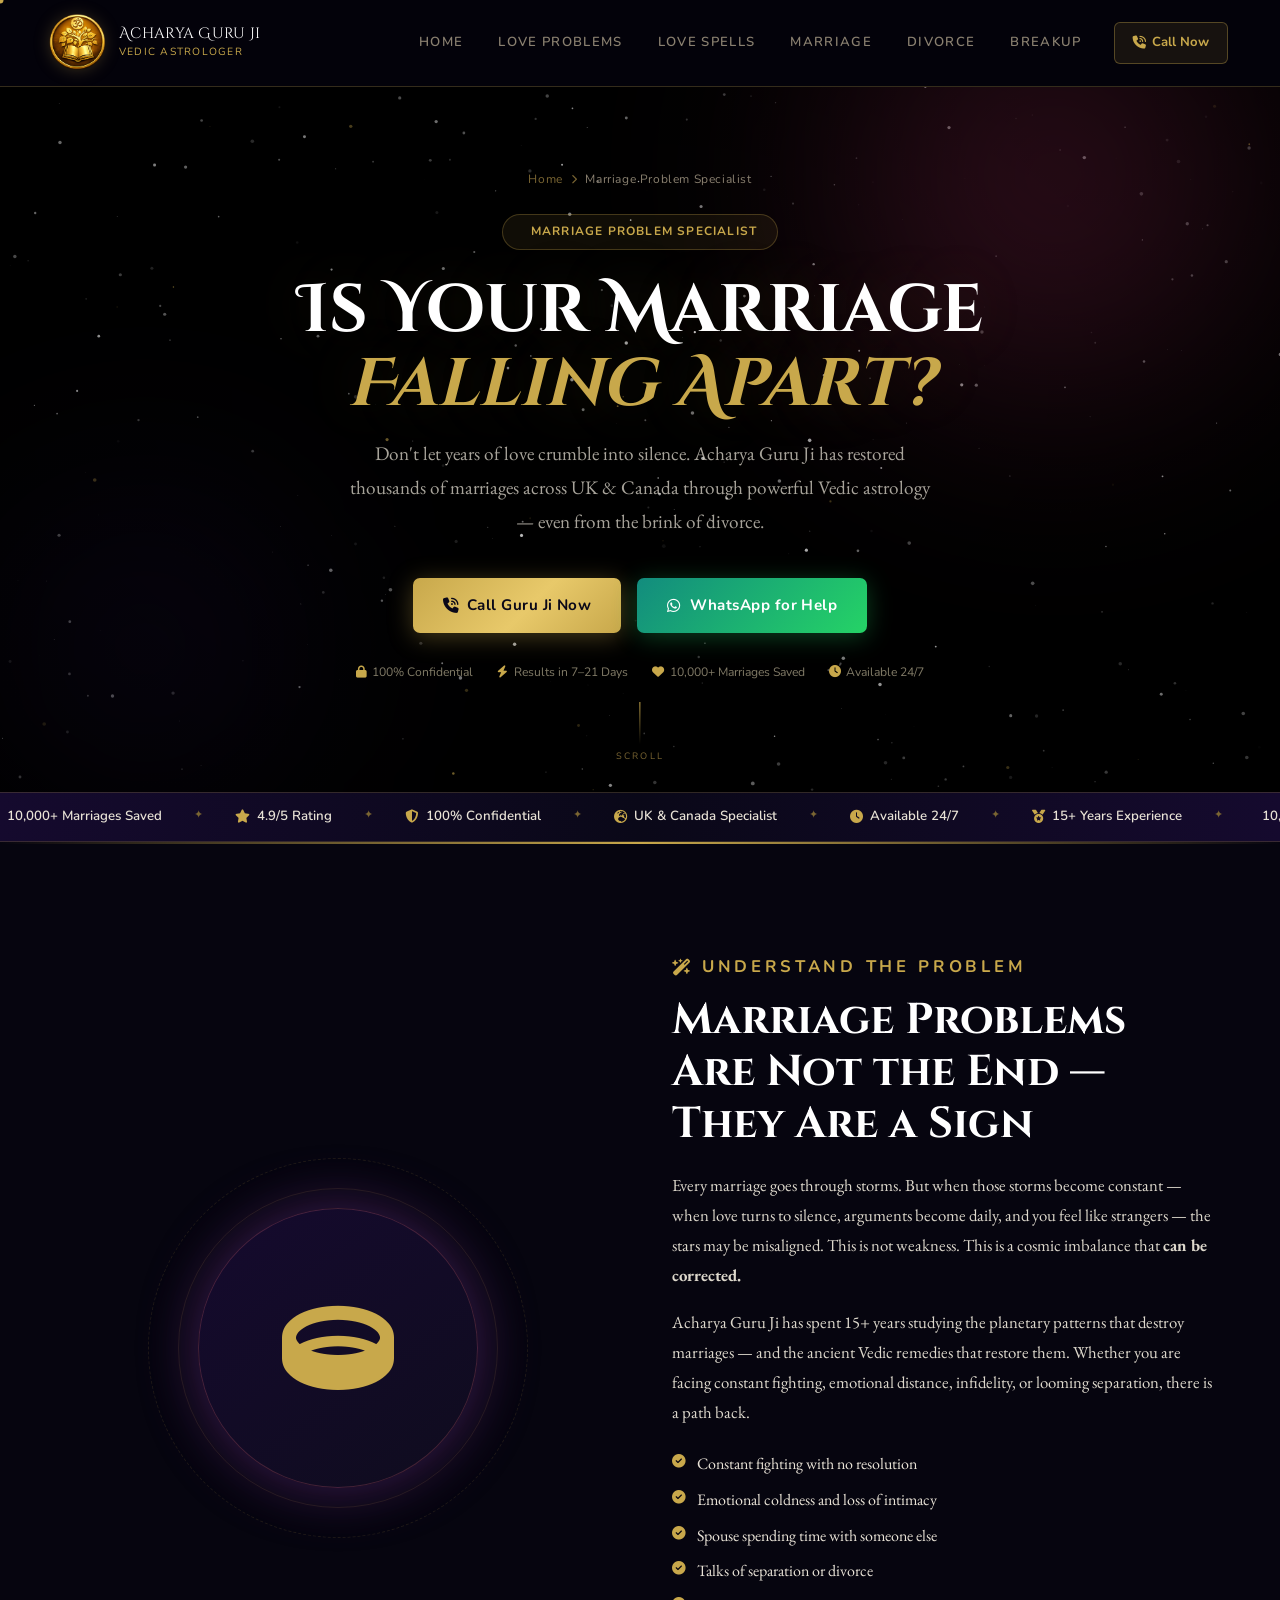
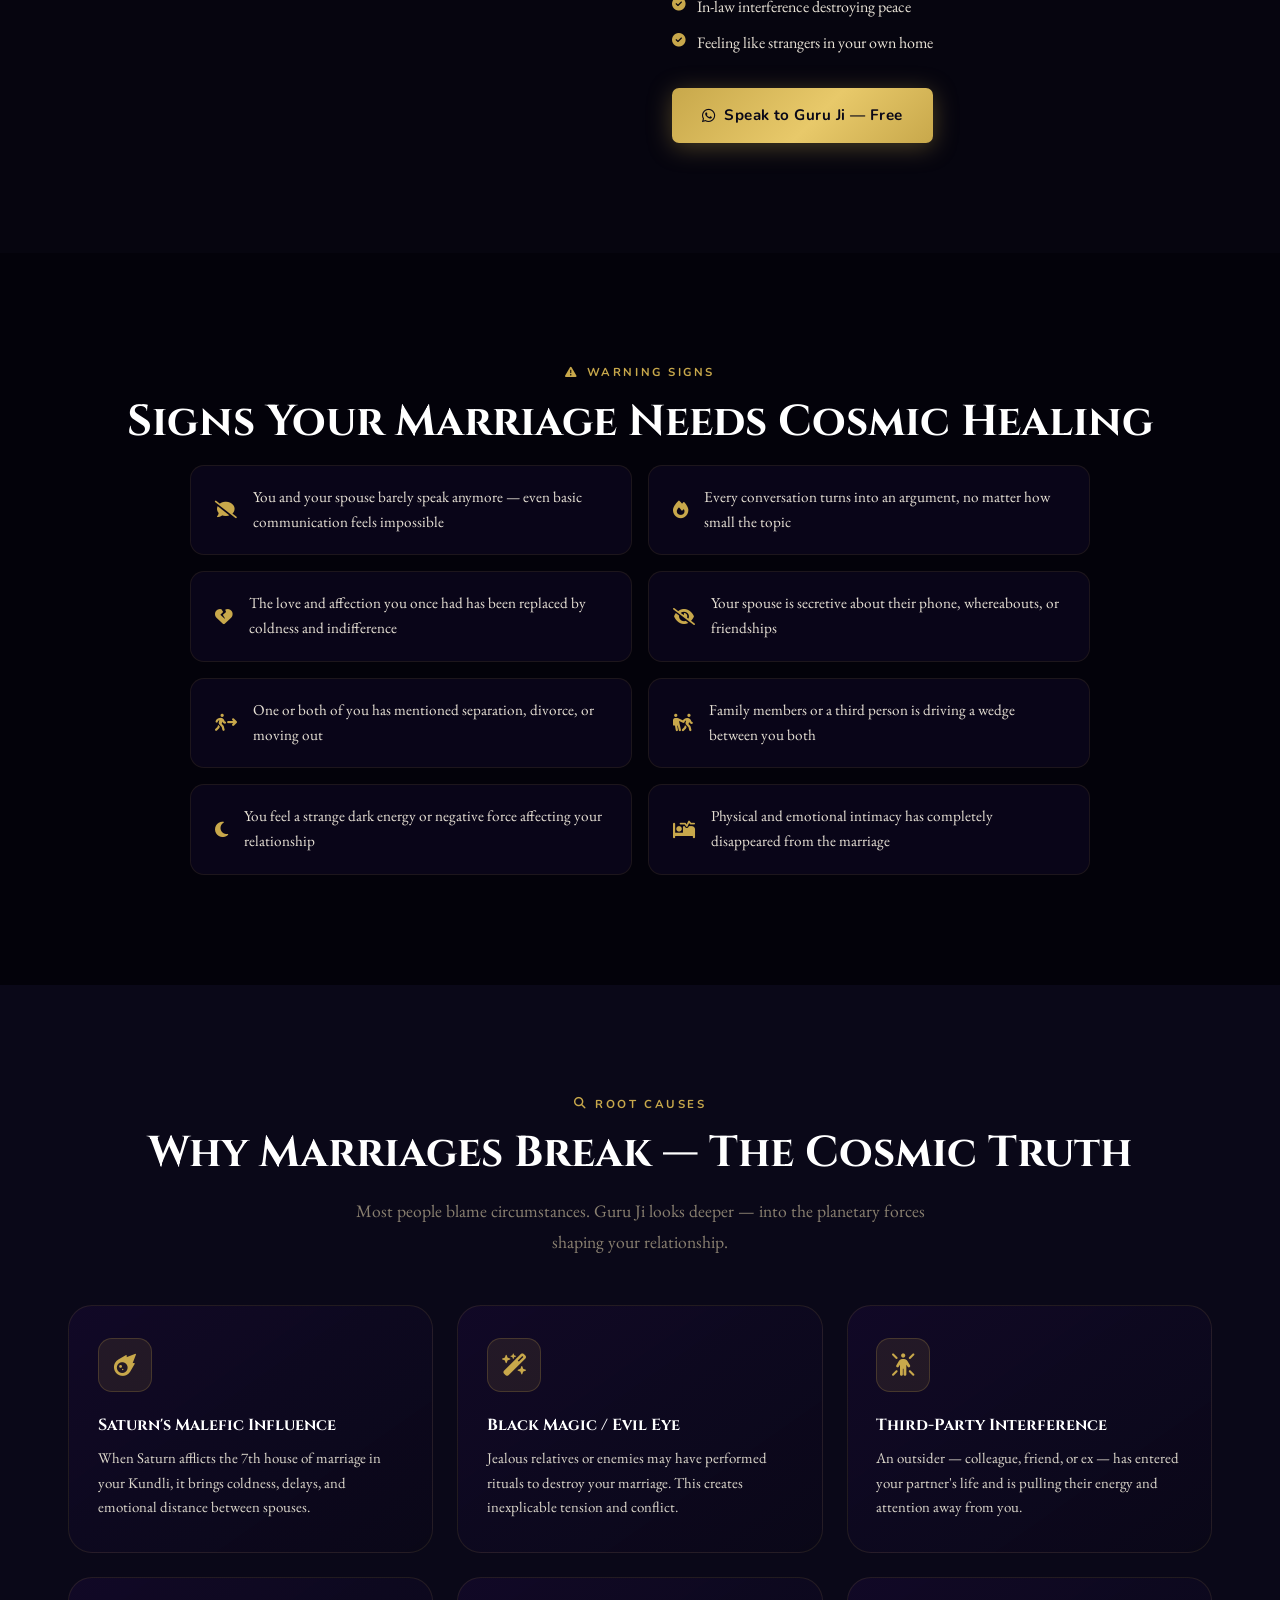
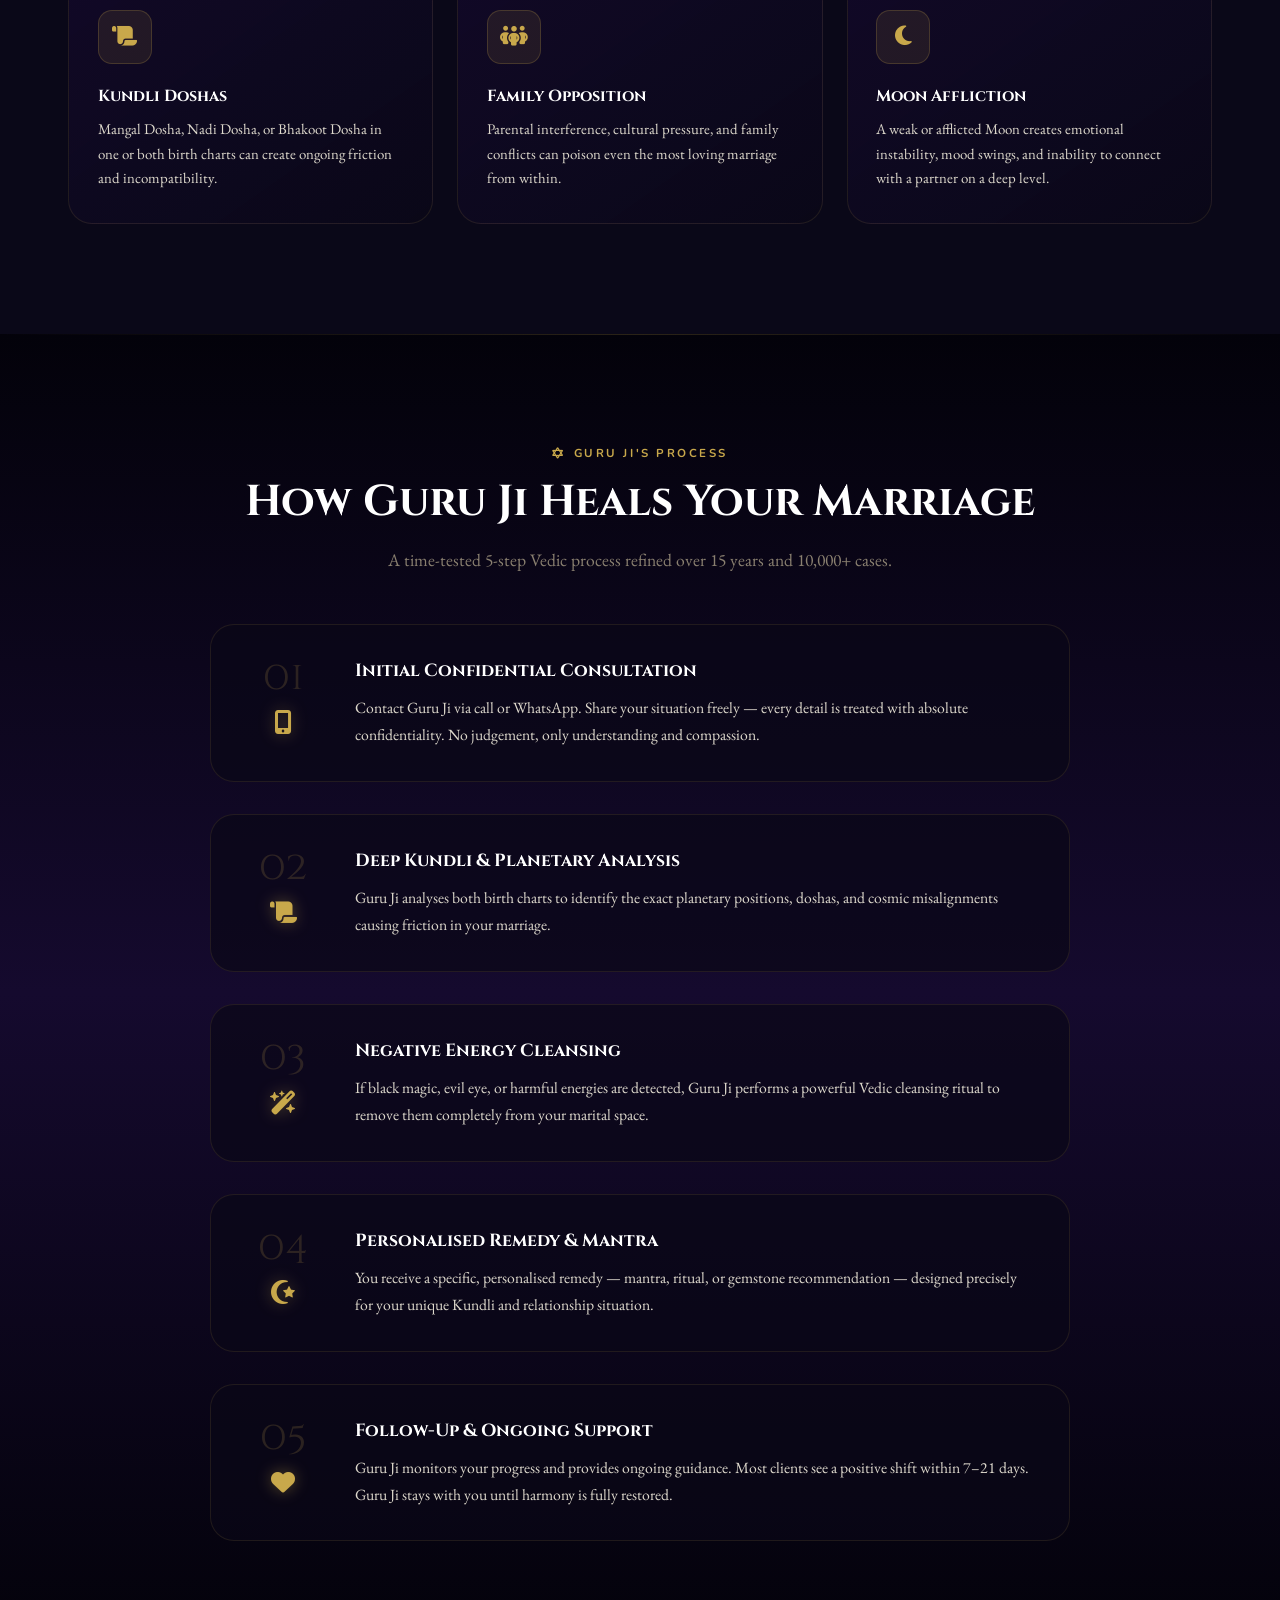
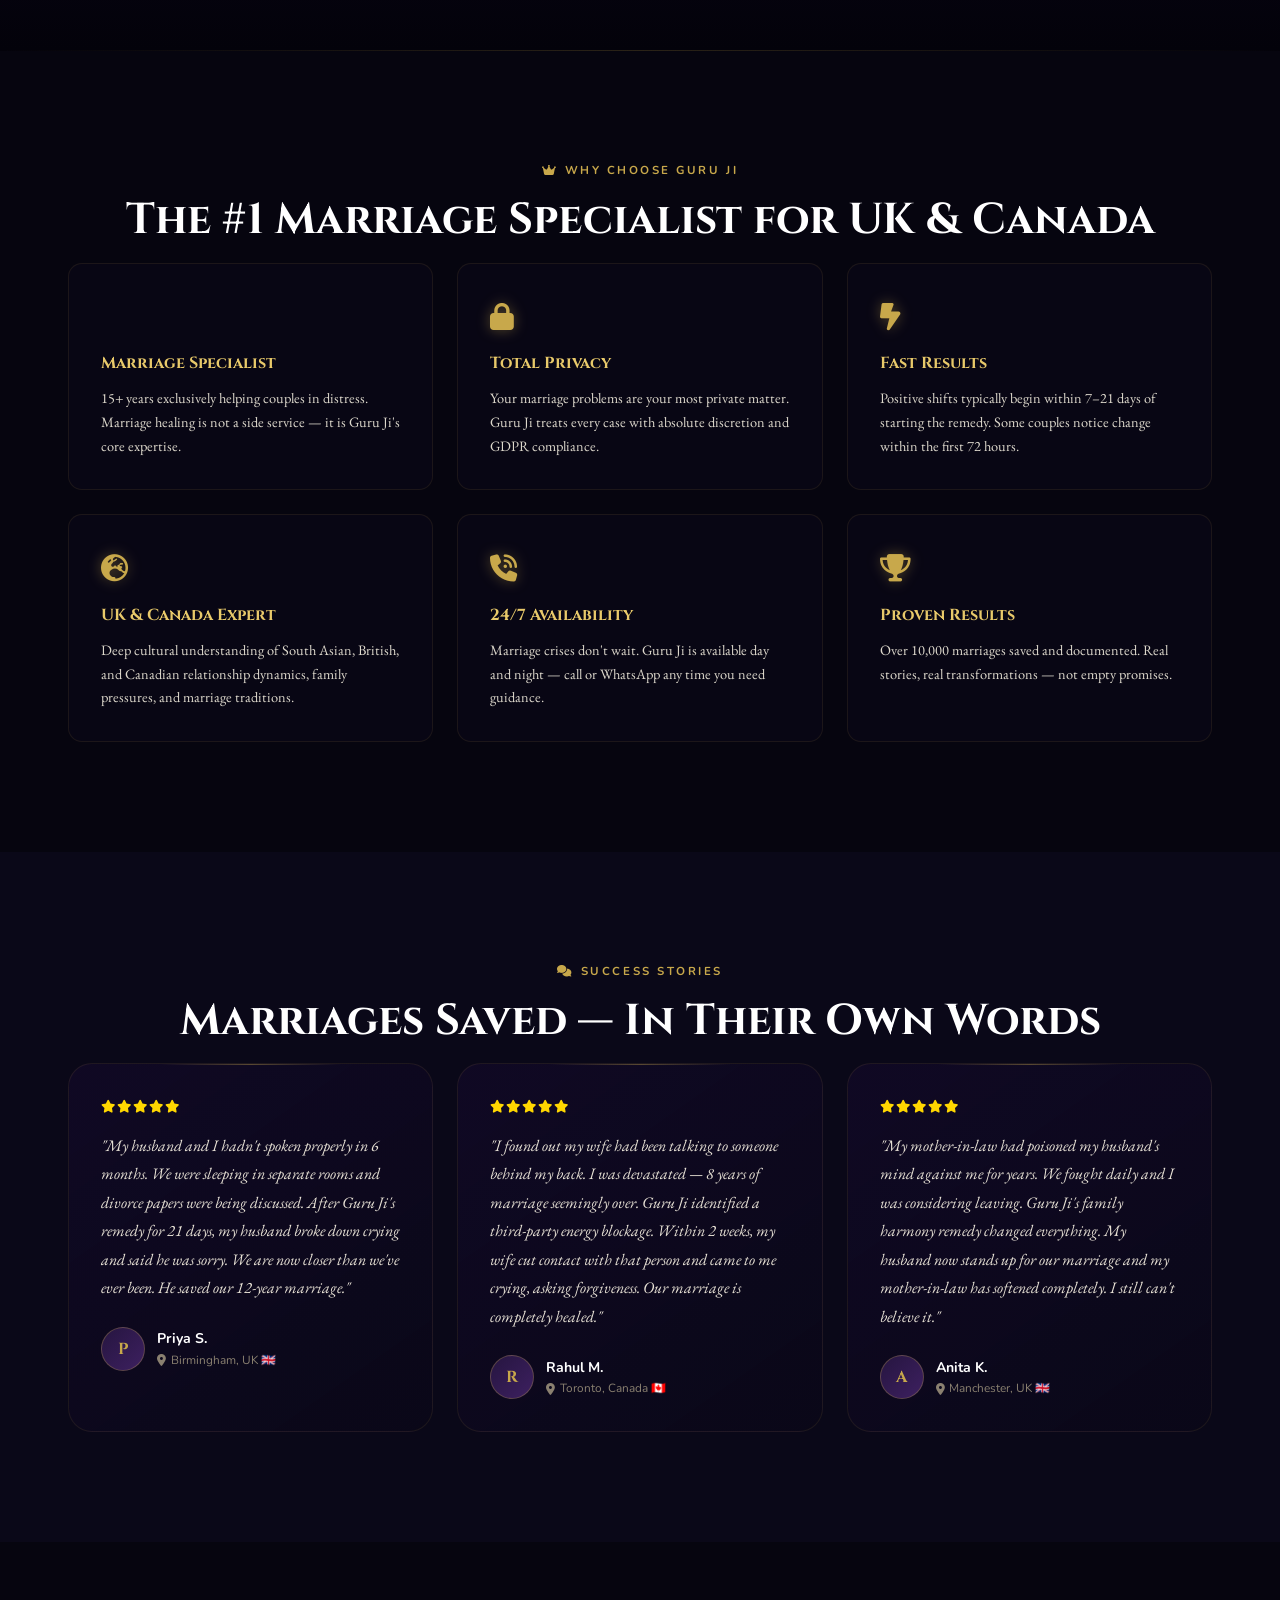
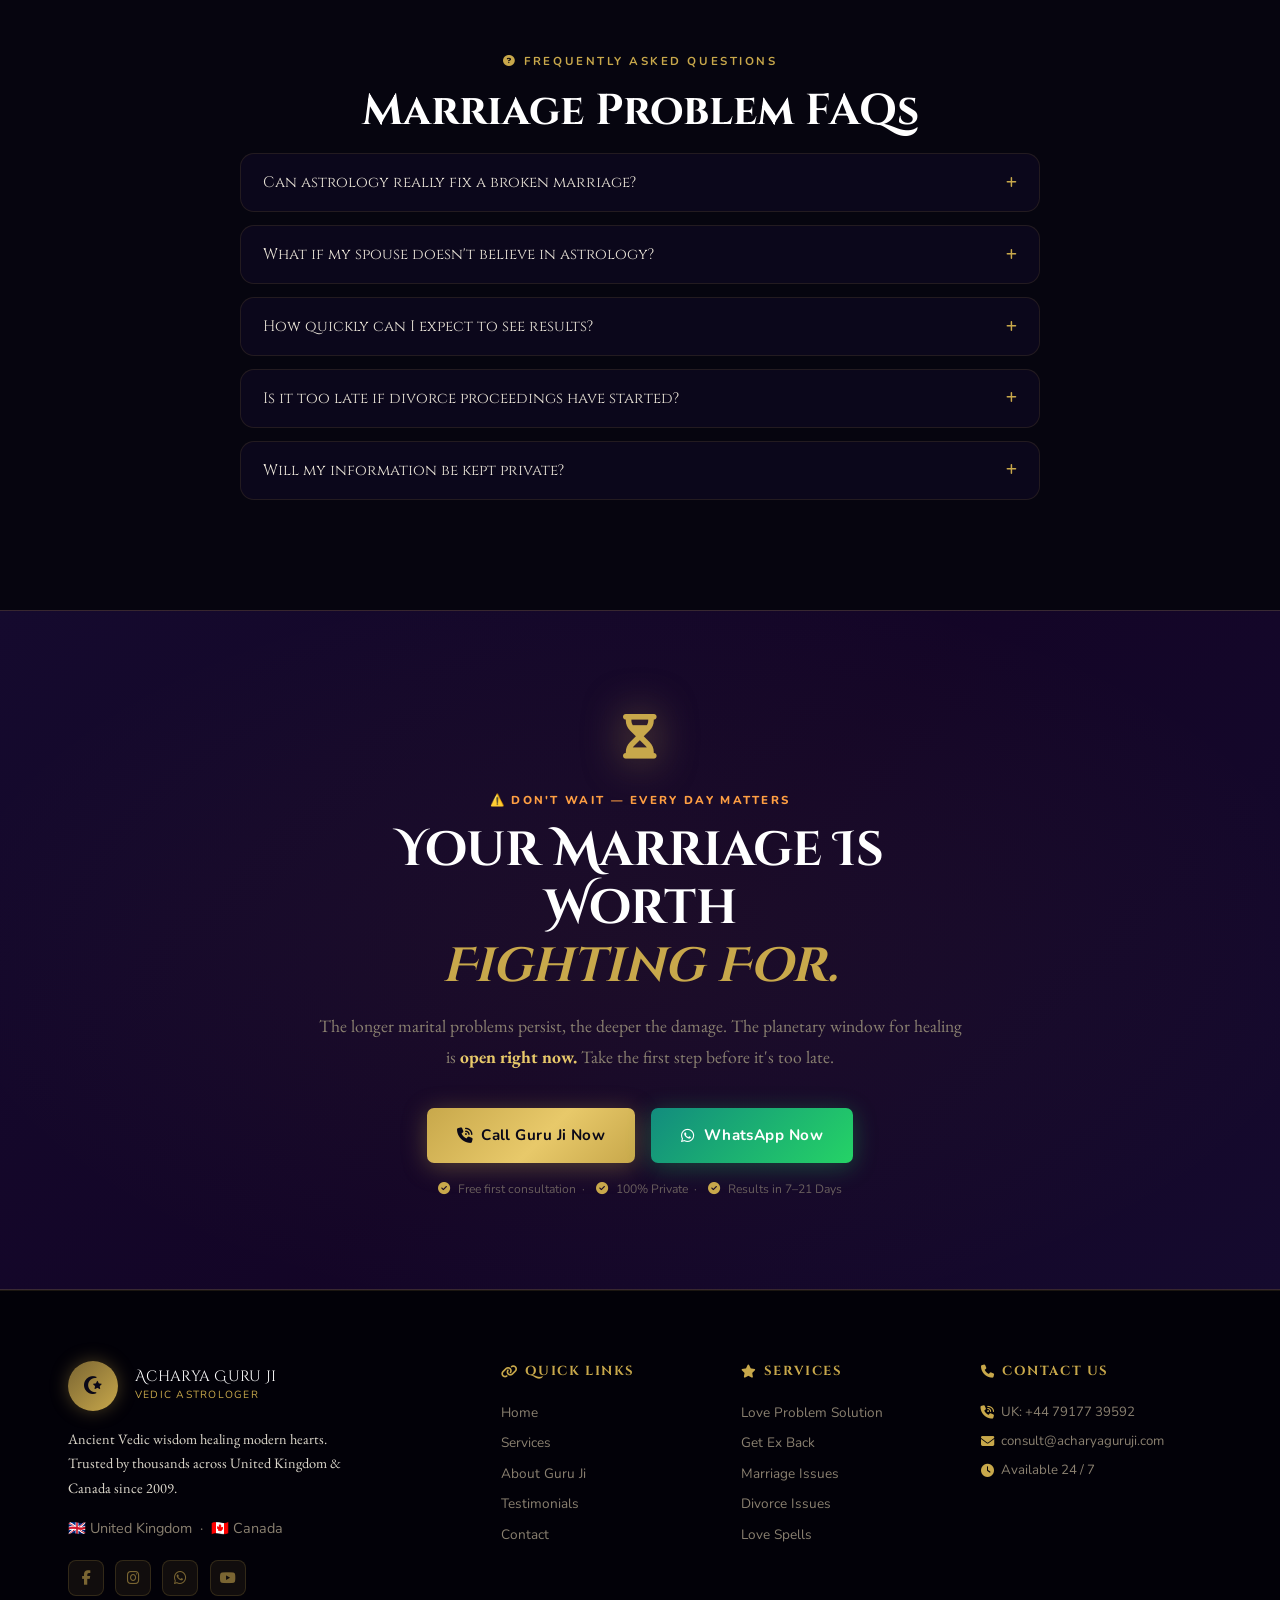
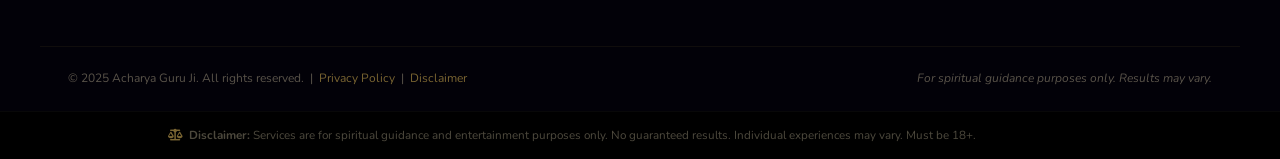
<file: services/marriage.html>
<!DOCTYPE html>
<html lang="en">

<head>
  <meta charset="UTF-8" />
  <meta name="viewport" content="width=device-width, initial-scale=1.0" />
  <title>Marriage Problem Specialist – Acharya Guru Ji | UK & Canada</title>
  <meta name="description"
    content="Is your marriage falling apart? Acharya Guru Ji is a world-renowned marriage problem specialist serving UK & Canada. Restore love, harmony and trust with expert Vedic astrology remedies." />
  <meta name="keywords"
    content="marriage problem solution UK, marriage specialist astrologer Canada, save marriage astrology, marriage conflict solution London, marriage problems Toronto" />
  <link rel="stylesheet" href="https://cdnjs.cloudflare.com/ajax/libs/font-awesome/6.5.0/css/all.min.css" />
  <link rel="preconnect" href="https://fonts.googleapis.com" />
  <link rel="preconnect" href="https://fonts.gstatic.com" crossorigin />
  <link
    href="https://fonts.googleapis.com/css2?family=Cinzel+Decorative:wght@400;700;900&family=Cinzel:wght@400;600;700&family=EB+Garamond:ital,wght@0,400;0,500;0,600;1,400;1,500&family=Nunito:wght@300;400;500;600&display=swap"
    rel="stylesheet" />

  <link rel="shortcut icon" href="../assets/logo.jpeg" type="image/x-icon">
  <link rel="stylesheet" href="../style.css" />
  <link rel="stylesheet" href="../css/pages.css" />
</head>

<body class="page-marriage">

  <!-- CURSOR -->
  <div class="cursor-dot" id="cursorDot"></div>
  <div class="cursor-ring" id="cursorRing"></div>

  <!-- ══ HEADER ══ -->
  <header class="site-header" id="siteHeader">
    <div class="header-inner">
      <a href="../index.html" class="logo">
               <div class="logo-emblem"><img src="../assets/LOGO NEW ACHARYA 3RD.png" alt="Acharya ji logo" srcset=""></div>

        <div class="logo-text">
          <span class="logo-main">Acharya Guru Ji</span>
          <span class="logo-sub">Vedic Astrologer</span>
        </div>
      </a>
      <nav class="main-nav">
        <a href="../index.html">Home</a>
        <a href="love-problem.html" style="color:var(--gold)">Love Problems</a>
        <a href="love-spell.html">Love Spells</a>
        <a href="#">Marriage</a>
        <a href="divorce.html">Divorce</a>
        <a href="breakup.html">Breakup</a>
        <!-- <a href="#contact">Contact</a> -->
      </nav>
      <a href="tel:+447917739592" class="header-call">
        <i class="fa-solid fa-phone-volume"></i><span>Call Now</span>
      </a>
      <button class="hamburger" id="hamburger" aria-label="Menu">
        <span></span><span></span><span></span>
      </button>
    </div>
  </header>

  <!-- Mobile Nav -->
  <div class="mobile-nav" id="mobileNav">
    <button class="mob-close" onclick="closeMobileNav()"><i class="fa-solid fa-xmark"></i></button>
    <a href="../index.html" onclick="closeMobileNav()">Home</a>
    <a href="love-problem.html" onclick="closeMobileNav()">Love Problems</a>
    <a href="love-spell.html" onclick="closeMobileNav()">Love Spells</a>
    <a href="#" onclick="closeMobileNav()">Marriage Problems</a>
    <a href="divorce.html" onclick="closeMobileNav()">Divorce Problems</a>
    <a href="breakup.html" onclick="closeMobileNav()">Breakup Problems</a>
    <!-- <a href="#contact" onclick="closeMobileNav()">Contact</a> -->
    <a href="tel:+447917739592" class="mob-call"><i class="fa-solid fa-phone"></i> Call Now</a>
    <a href="https://wa.me/447917739592" class="mob-wa" target="_blank"><i class="fa-brands fa-whatsapp"></i>
      WhatsApp</a>
  </div>

  <!-- ══ PAGE HERO ══ -->
  <section class="page-hero">
    <canvas id="pageCanvas"></canvas>
    <div class="page-hero-nebula pn1" style="background:radial-gradient(circle,rgba(140,40,80,.55) 0%,transparent 70%)">
    </div>
    <div class="page-hero-nebula pn2" style="background:radial-gradient(circle,rgba(21,10,46,.7) 0%,transparent 70%)">
    </div>
    <div class="page-hero-vignette"></div>
    <div class="page-hero-deco"><i class="fa-solid fa-rings-wedding"></i></div>

    <div class="page-hero-content">
      <div class="page-hero-breadcrumb">
        <a href="index.html">Home</a>
        <i class="fa-solid fa-chevron-right"></i>
        <span>Marriage Problem Specialist</span>
      </div>
      <div class="page-hero-pill"><i class="fa-solid fa-rings-wedding"></i> Marriage Problem Specialist</div>
      <h1 class="page-hero-h1">
        Is Your Marriage<br />
        <em>Falling Apart?</em>
      </h1>
      <p class="page-hero-sub">
        Don't let years of love crumble into silence. Acharya Guru Ji has restored thousands of marriages across UK
        &amp; Canada through powerful Vedic astrology — even from the brink of divorce.
      </p>
      <div class="page-hero-ctas">
        <a href="tel:+447700000000" class="btn-primary-hero">
          <i class="fa-solid fa-phone-volume"></i> Call Guru Ji Now
        </a>
        <a href="https://wa.me/447700000000?text=Hello%20Guru%20Ji%2C%20I%20need%20help%20with%20my%20marriage%20problem"
          target="_blank" class="btn-wa-hero">
          <i class="fa-brands fa-whatsapp"></i> WhatsApp for Help
        </a>
      </div>
      <div class="page-hero-trust">
        <span><i class="fa-solid fa-lock"></i> 100% Confidential</span>
        <span><i class="fa-solid fa-bolt"></i> Results in 7–21 Days</span>
        <span><i class="fa-solid fa-heart"></i> 10,000+ Marriages Saved</span>
        <span><i class="fa-solid fa-clock"></i> Available 24/7</span>
      </div>
    </div>

    <div class="page-scroll-hint">
      <span class="psh-line"></span>
      <span class="psh-txt">SCROLL</span>
    </div>
  </section>

  <!-- TICKER -->
  <div class="ticker-wrap">
    <div class="ticker-track">
      <span class="t-item"><i class="fa-solid fa-rings-wedding"></i> 10,000+ Marriages Saved</span>
      <span class="t-sep">✦</span>
      <span class="t-item"><i class="fa-solid fa-star"></i> 4.9/5 Rating</span>
      <span class="t-sep">✦</span>
      <span class="t-item"><i class="fa-solid fa-shield-halved"></i> 100% Confidential</span>
      <span class="t-sep">✦</span>
      <span class="t-item"><i class="fa-solid fa-earth-europe"></i> UK &amp; Canada Specialist</span>
      <span class="t-sep">✦</span>
      <span class="t-item"><i class="fa-solid fa-clock"></i> Available 24/7</span>
      <span class="t-sep">✦</span>
      <span class="t-item"><i class="fa-solid fa-medal"></i> 15+ Years Experience</span>
      <span class="t-sep">✦</span>
      <span class="t-item"><i class="fa-solid fa-rings-wedding"></i> 10,000+ Marriages Saved</span>
      <span class="t-sep">✦</span>
      <span class="t-item"><i class="fa-solid fa-star"></i> 4.9/5 Rating</span>
      <span class="t-sep">✦</span>
      <span class="t-item"><i class="fa-solid fa-shield-halved"></i> 100% Confidential</span>
      <span class="t-sep">✦</span>
      <span class="t-item"><i class="fa-solid fa-earth-europe"></i> UK &amp; Canada Specialist</span>
      <span class="t-sep">✦</span>
      <span class="t-item"><i class="fa-solid fa-clock"></i> Available 24/7</span>
      <span class="t-sep">✦</span>
      <span class="t-item"><i class="fa-solid fa-medal"></i> 15+ Years Experience</span>
      <span class="t-sep">✦</span>
    </div>
  </div>

  <!-- ══ PROBLEM OVERVIEW ══ -->
  <section class="problem-section reveal">
    <div class="container problem-grid">
      <div class="problem-visual">
        <div class="problem-orbit-ring por1"></div>
        <div class="problem-orbit-ring por2"></div>
        <div class="problem-icon-frame"><i class="fa-solid fa-ring"></i></div>
      </div>
      <div class="problem-text">
        <p class="eyebrow"><i class="fa-solid fa-wand-magic-sparkles"></i> UNDERSTAND THE PROBLEM</p>
        <h2 class="sec-title">Marriage Problems Are Not the End — They Are a Sign</h2>
        <p>Every marriage goes through storms. But when those storms become constant — when love turns to silence,
          arguments become daily, and you feel like strangers — the stars may be misaligned. This is not weakness. This
          is a cosmic imbalance that <strong>can be corrected.</strong></p>
        <p>Acharya Guru Ji has spent 15+ years studying the planetary patterns that destroy marriages — and the ancient
          Vedic remedies that restore them. Whether you are facing constant fighting, emotional distance, infidelity, or
          looming separation, there is a path back.</p>
        <ul class="problem-list">
          <li><i class="fa-solid fa-circle-check"></i> Constant fighting with no resolution</li>
          <li><i class="fa-solid fa-circle-check"></i> Emotional coldness and loss of intimacy</li>
          <li><i class="fa-solid fa-circle-check"></i> Spouse spending time with someone else</li>
          <li><i class="fa-solid fa-circle-check"></i> Talks of separation or divorce</li>
          <li><i class="fa-solid fa-circle-check"></i> In-law interference destroying peace</li>
          <li><i class="fa-solid fa-circle-check"></i> Feeling like strangers in your own home</li>
        </ul>
        <a href="https://wa.me/447700000000?text=Hello%20Guru%20Ji%2C%20I%20need%20help%20with%20my%20marriage"
          target="_blank" class="btn-gold">
          <i class="fa-brands fa-whatsapp"></i> Speak to Guru Ji — Free
        </a>
      </div>
    </div>
  </section>

  <!-- ══ SIGNS ══ -->
  <section class="signs-section reveal">
    <div class="container">
      <p class="eyebrow center"><i class="fa-solid fa-triangle-exclamation"></i> WARNING SIGNS</p>
      <h2 class="sec-title center">Signs Your Marriage Needs Cosmic Healing</h2>
      <div class="signs-grid">
        <div class="sign-item"><i class="fa-solid fa-comment-slash"></i>
          <p>You and your spouse barely speak anymore — even basic communication feels impossible</p>
        </div>
        <div class="sign-item"><i class="fa-solid fa-fire"></i>
          <p>Every conversation turns into an argument, no matter how small the topic</p>
        </div>
        <div class="sign-item"><i class="fa-solid fa-heart-crack"></i>
          <p>The love and affection you once had has been replaced by coldness and indifference</p>
        </div>
        <div class="sign-item"><i class="fa-solid fa-eye-slash"></i>
          <p>Your spouse is secretive about their phone, whereabouts, or friendships</p>
        </div>
        <div class="sign-item"><i class="fa-solid fa-person-walking-arrow-right"></i>
          <p>One or both of you has mentioned separation, divorce, or moving out</p>
        </div>
        <div class="sign-item"><i class="fa-solid fa-people-pulling"></i>
          <p>Family members or a third person is driving a wedge between you both</p>
        </div>
        <div class="sign-item"><i class="fa-solid fa-moon"></i>
          <p>You feel a strange dark energy or negative force affecting your relationship</p>
        </div>
        <div class="sign-item"><i class="fa-solid fa-bed-pulse"></i>
          <p>Physical and emotional intimacy has completely disappeared from the marriage</p>
        </div>
      </div>
    </div>
  </section>

  <!-- ══ CAUSES ══ -->
  <section class="causes-section reveal">
    <div class="container">
      <p class="eyebrow center"><i class="fa-solid fa-magnifying-glass"></i> ROOT CAUSES</p>
      <h2 class="sec-title center">Why Marriages Break — The Cosmic Truth</h2>
      <p class="sec-sub center">Most people blame circumstances. Guru Ji looks deeper — into the planetary forces
        shaping your relationship.</p>
      <div class="causes-grid">
        <div class="cause-card">
          <div class="cause-ico"><i class="fa-solid fa-meteor"></i></div>
          <h4>Saturn's Malefic Influence</h4>
          <p>When Saturn afflicts the 7th house of marriage in your Kundli, it brings coldness, delays, and emotional
            distance between spouses.</p>
        </div>
        <div class="cause-card">
          <div class="cause-ico"><i class="fa-solid fa-wand-magic-sparkles"></i></div>
          <h4>Black Magic / Evil Eye</h4>
          <p>Jealous relatives or enemies may have performed rituals to destroy your marriage. This creates inexplicable
            tension and conflict.</p>
        </div>
        <div class="cause-card">
          <div class="cause-ico"><i class="fa-solid fa-person-rays"></i></div>
          <h4>Third-Party Interference</h4>
          <p>An outsider — colleague, friend, or ex — has entered your partner's life and is pulling their energy and
            attention away from you.</p>
        </div>
        <div class="cause-card">
          <div class="cause-ico"><i class="fa-solid fa-scroll"></i></div>
          <h4>Kundli Doshas</h4>
          <p>Mangal Dosha, Nadi Dosha, or Bhakoot Dosha in one or both birth charts can create ongoing friction and
            incompatibility.</p>
        </div>
        <div class="cause-card">
          <div class="cause-ico"><i class="fa-solid fa-people-group"></i></div>
          <h4>Family Opposition</h4>
          <p>Parental interference, cultural pressure, and family conflicts can poison even the most loving marriage
            from within.</p>
        </div>
        <div class="cause-card">
          <div class="cause-ico"><i class="fa-solid fa-moon"></i></div>
          <h4>Moon Affliction</h4>
          <p>A weak or afflicted Moon creates emotional instability, mood swings, and inability to connect with a
            partner on a deep level.</p>
        </div>
      </div>
    </div>
  </section>

  <!-- ══ SOLUTION PROCESS ══ -->
  <section class="solution-section reveal" id="solution">
    <div class="container">
      <p class="eyebrow center"><i class="fa-solid fa-star-of-david"></i> GURU JI'S PROCESS</p>
      <h2 class="sec-title center">How Guru Ji Heals Your Marriage</h2>
      <p class="sec-sub center">A time-tested 5-step Vedic process refined over 15 years and 10,000+ cases.</p>
      <div class="solution-steps">
        <div class="sol-step">
          <div class="sol-step-num">
            <span class="sol-num">01</span>
            <span class="sol-ico"><i class="fa-solid fa-mobile-screen-button"></i></span>
          </div>
          <div class="sol-body">
            <h4>Initial Confidential Consultation</h4>
            <p>Contact Guru Ji via call or WhatsApp. Share your situation freely — every detail is treated with absolute
              confidentiality. No judgement, only understanding and compassion.</p>
          </div>
        </div>
        <div class="sol-step">
          <div class="sol-step-num">
            <span class="sol-num">02</span>
            <span class="sol-ico"><i class="fa-solid fa-scroll"></i></span>
          </div>
          <div class="sol-body">
            <h4>Deep Kundli &amp; Planetary Analysis</h4>
            <p>Guru Ji analyses both birth charts to identify the exact planetary positions, doshas, and cosmic
              misalignments causing friction in your marriage.</p>
          </div>
        </div>
        <div class="sol-step">
          <div class="sol-step-num">
            <span class="sol-num">03</span>
            <span class="sol-ico"><i class="fa-solid fa-wand-magic-sparkles"></i></span>
          </div>
          <div class="sol-body">
            <h4>Negative Energy Cleansing</h4>
            <p>If black magic, evil eye, or harmful energies are detected, Guru Ji performs a powerful Vedic cleansing
              ritual to remove them completely from your marital space.</p>
          </div>
        </div>
        <div class="sol-step">
          <div class="sol-step-num">
            <span class="sol-num">04</span>
            <span class="sol-ico"><i class="fa-solid fa-star-and-crescent"></i></span>
          </div>
          <div class="sol-body">
            <h4>Personalised Remedy &amp; Mantra</h4>
            <p>You receive a specific, personalised remedy — mantra, ritual, or gemstone recommendation — designed
              precisely for your unique Kundli and relationship situation.</p>
          </div>
        </div>
        <div class="sol-step">
          <div class="sol-step-num">
            <span class="sol-num">05</span>
            <span class="sol-ico"><i class="fa-solid fa-heart"></i></span>
          </div>
          <div class="sol-body">
            <h4>Follow-Up &amp; Ongoing Support</h4>
            <p>Guru Ji monitors your progress and provides ongoing guidance. Most clients see a positive shift within
              7–21 days. Guru Ji stays with you until harmony is fully restored.</p>
          </div>
        </div>
      </div>
    </div>
  </section>

  <!-- ══ WHY GURU JI ══ -->
  <section class="why-guru-section reveal">
    <div class="container">
      <p class="eyebrow center"><i class="fa-solid fa-crown"></i> WHY CHOOSE GURU JI</p>
      <h2 class="sec-title center">The #1 Marriage Specialist for UK &amp; Canada</h2>
      <div class="why-guru-grid">
        <div class="wg-card"><span class="wg-ico"><i class="fa-solid fa-rings-wedding"></i></span>
          <h4>Marriage Specialist</h4>
          <p>15+ years exclusively helping couples in distress. Marriage healing is not a side service — it is Guru Ji's
            core expertise.</p>
        </div>
        <div class="wg-card"><span class="wg-ico"><i class="fa-solid fa-lock"></i></span>
          <h4>Total Privacy</h4>
          <p>Your marriage problems are your most private matter. Guru Ji treats every case with absolute discretion and
            GDPR compliance.</p>
        </div>
        <div class="wg-card"><span class="wg-ico"><i class="fa-solid fa-bolt-lightning"></i></span>
          <h4>Fast Results</h4>
          <p>Positive shifts typically begin within 7–21 days of starting the remedy. Some couples notice change within
            the first 72 hours.</p>
        </div>
        <div class="wg-card"><span class="wg-ico"><i class="fa-solid fa-earth-europe"></i></span>
          <h4>UK &amp; Canada Expert</h4>
          <p>Deep cultural understanding of South Asian, British, and Canadian relationship dynamics, family pressures,
            and marriage traditions.</p>
        </div>
        <div class="wg-card"><span class="wg-ico"><i class="fa-solid fa-phone-volume"></i></span>
          <h4>24/7 Availability</h4>
          <p>Marriage crises don't wait. Guru Ji is available day and night — call or WhatsApp any time you need
            guidance.</p>
        </div>
        <div class="wg-card"><span class="wg-ico"><i class="fa-solid fa-trophy"></i></span>
          <h4>Proven Results</h4>
          <p>Over 10,000 marriages saved and documented. Real stories, real transformations — not empty promises.</p>
        </div>
      </div>
    </div>
  </section>

  <!-- ══ SUCCESS STORIES ══ -->
  <section class="stories-section reveal">
    <div class="container">
      <p class="eyebrow center"><i class="fa-solid fa-comments"></i> SUCCESS STORIES</p>
      <h2 class="sec-title center">Marriages Saved — In Their Own Words</h2>
      <div class="stories-grid">
        <div class="story-card">
          <div class="story-stars"><i class="fa-solid fa-star"></i><i class="fa-solid fa-star"></i><i
              class="fa-solid fa-star"></i><i class="fa-solid fa-star"></i><i class="fa-solid fa-star"></i></div>
          <p class="story-text">"My husband and I hadn't spoken properly in 6 months. We were sleeping in separate rooms
            and divorce papers were being discussed. After Guru Ji's remedy for 21 days, my husband broke down crying
            and said he was sorry. We are now closer than we've ever been. He saved our 12-year marriage."</p>
          <div class="story-author">
            <div class="story-av">P</div>
            <div><strong>Priya S.</strong><span><i class="fa-solid fa-location-dot"></i> Birmingham, UK 🇬🇧</span>
            </div>
          </div>
        </div>
        <div class="story-card">
          <div class="story-stars"><i class="fa-solid fa-star"></i><i class="fa-solid fa-star"></i><i
              class="fa-solid fa-star"></i><i class="fa-solid fa-star"></i><i class="fa-solid fa-star"></i></div>
          <p class="story-text">"I found out my wife had been talking to someone behind my back. I was devastated — 8
            years of marriage seemingly over. Guru Ji identified a third-party energy blockage. Within 2 weeks, my wife
            cut contact with that person and came to me crying, asking forgiveness. Our marriage is completely healed."
          </p>
          <div class="story-author">
            <div class="story-av">R</div>
            <div><strong>Rahul M.</strong><span><i class="fa-solid fa-location-dot"></i> Toronto, Canada 🇨🇦</span>
            </div>
          </div>
        </div>
        <div class="story-card">
          <div class="story-stars"><i class="fa-solid fa-star"></i><i class="fa-solid fa-star"></i><i
              class="fa-solid fa-star"></i><i class="fa-solid fa-star"></i><i class="fa-solid fa-star"></i></div>
          <p class="story-text">"My mother-in-law had poisoned my husband's mind against me for years. We fought daily
            and I was considering leaving. Guru Ji's family harmony remedy changed everything. My husband now stands up
            for our marriage and my mother-in-law has softened completely. I still can't believe it."</p>
          <div class="story-author">
            <div class="story-av">A</div>
            <div><strong>Anita K.</strong><span><i class="fa-solid fa-location-dot"></i> Manchester, UK 🇬🇧</span>
            </div>
          </div>
        </div>
      </div>
    </div>
  </section>

  <!-- ══ FAQ ══ -->
  <section class="page-faq-section reveal">
    <div class="container">
      <p class="eyebrow center"><i class="fa-solid fa-circle-question"></i> FREQUENTLY ASKED QUESTIONS</p>
      <h2 class="sec-title center">Marriage Problem FAQs</h2>
      <div class="page-faq-list">
        <div class="faq-item">
          <button class="faq-q" onclick="toggleFaq(this)"><span>Can astrology really fix a broken marriage?</span><i
              class="fa-solid fa-plus faq-arrow"></i></button>
          <div class="faq-a">
            <p>Yes. Vedic astrology identifies the exact planetary positions causing friction in your marriage and
              provides remedies that work at a cosmic energy level. Thousands of marriages across UK &amp; Canada have
              been restored through Guru Ji's guidance — even those on the verge of divorce.</p>
          </div>
        </div>
        <div class="faq-item">
          <button class="faq-q" onclick="toggleFaq(this)"><span>What if my spouse doesn't believe in astrology?</span><i
              class="fa-solid fa-plus faq-arrow"></i></button>
          <div class="faq-a">
            <p>Your spouse does not need to participate or believe. The remedies work through energy alignment and work
              independently. You alone can initiate the process and the shift will naturally affect both partners in the
              marriage.</p>
          </div>
        </div>
        <div class="faq-item">
          <button class="faq-q" onclick="toggleFaq(this)"><span>How quickly can I expect to see results?</span><i
              class="fa-solid fa-plus faq-arrow"></i></button>
          <div class="faq-a">
            <p>Most couples see the first positive signs within 7–14 days. Full resolution typically occurs within 21–45
              days depending on the complexity of the situation. Guru Ji will give you a realistic timeline based on
              your specific case.</p>
          </div>
        </div>
        <div class="faq-item">
          <button class="faq-q" onclick="toggleFaq(this)"><span>Is it too late if divorce proceedings have
              started?</span><i class="fa-solid fa-plus faq-arrow"></i></button>
          <div class="faq-a">
            <p>Many clients come to Guru Ji after divorce papers have been filed. In numerous cases, the proceedings
              were halted and the marriage was fully reconciled. It is never too late while both partners are still
              alive and connected.</p>
          </div>
        </div>
        <div class="faq-item">
          <button class="faq-q" onclick="toggleFaq(this)"><span>Will my information be kept private?</span><i
              class="fa-solid fa-plus faq-arrow"></i></button>
          <div class="faq-a">
            <p>Absolutely. Every consultation is treated with the highest level of confidentiality. All information
              shared with Guru Ji is protected under strict professional and spiritual ethics, and is fully GDPR
              compliant for UK clients and PIPEDA compliant for Canadian clients.</p>
          </div>
        </div>
      </div>
    </div>
  </section>

  <!-- ══ URGENCY ══ -->
  <section class="inner-urgency reveal">
    <div class="iu-content">
      <div class="iu-icon"><i class="fa-solid fa-hourglass-half"></i></div>
      <p class="iu-eyebrow">⚠️ DON'T WAIT — EVERY DAY MATTERS</p>
      <h2 class="iu-headline">Your Marriage Is Worth<br /><em>Fighting For.</em></h2>
      <p class="iu-sub">The longer marital problems persist, the deeper the damage. The planetary window for healing is
        <strong>open right now.</strong> Take the first step before it's too late.</p>
      <div class="iu-ctas">
        <a href="tel:+447700000000" class="btn-primary-hero"><i class="fa-solid fa-phone-volume"></i> Call Guru Ji
          Now</a>
        <a href="https://wa.me/447700000000?text=Hello%20Guru%20Ji%2C%20I%20need%20urgent%20help%20with%20my%20marriage"
          target="_blank" class="btn-wa-hero"><i class="fa-brands fa-whatsapp"></i> WhatsApp Now</a>
      </div>
      <p class="iu-micro">
        <i class="fa-solid fa-circle-check"></i> Free first consultation &nbsp;·&nbsp;
        <i class="fa-solid fa-circle-check"></i> 100% Private &nbsp;·&nbsp;
        <i class="fa-solid fa-circle-check"></i> Results in 7–21 Days
      </p>
    </div>
  </section>

  <!-- ══ CONTACT ══ -->
  <section class="inner-contact reveal hidden" id="contact">
    <div class="container">
      <p class="eyebrow center"><i class="fa-solid fa-envelope-open-text"></i> BOOK A FREE CONSULTATION</p>
      <h2 class="sec-title center">Speak to Guru Ji Today</h2>
      <div class="inner-contact-grid">
        <div class="ic-info">
          <div class="ic-card"><i class="fa-solid fa-phone-volume ic-ico"></i>
            <div><strong>UK Phone / WhatsApp</strong><a href="tel:+447700000000">+44 7700 000000</a></div>
          </div>
          <div class="ic-card"><i class="fa-solid fa-phone ic-ico"></i>
            <div><strong>Canada Phone / WhatsApp</strong><a href="tel:+14161234567">+1 (416) 123-4567</a></div>
          </div>
          <div class="ic-card"><i class="fa-solid fa-envelope ic-ico"></i>
            <div><strong>Email</strong><a href="mailto:consult@acharyaguruji.com">consult@acharyaguruji.com</a></div>
          </div>
          <div class="ic-card"><i class="fa-solid fa-clock ic-ico"></i>
            <div><strong>Availability</strong><span>24 Hours · 7 Days a Week</span></div>
          </div>
          <div class="ic-social">
            <a href="#" class="ic-soc fb"><i class="fa-brands fa-facebook-f"></i></a>
            <a href="#" class="ic-soc ig"><i class="fa-brands fa-instagram"></i></a>
            <a href="https://wa.me/447700000000" target="_blank" class="ic-soc wa"><i
                class="fa-brands fa-whatsapp"></i></a>
            <a href="#" class="ic-soc yt"><i class="fa-brands fa-youtube"></i></a>
          </div>
        </div>
        <div class="ic-form">
          <form onsubmit="handleSubmit(event)">
            <div class="ic-form-2col">
              <div class="ifg"><label><i class="fa-solid fa-user"></i> Name *</label><input type="text"
                  placeholder="Your name" required /></div>
              <div class="ifg"><label><i class="fa-brands fa-whatsapp"></i> Phone *</label><input type="tel"
                  placeholder="+44 7700..." required /></div>
            </div>
            <div class="ifg"><label><i class="fa-solid fa-envelope"></i> Email</label><input type="email"
                placeholder="your@email.com" /></div>
            <div class="ifg">
              <label><i class="fa-solid fa-rings-wedding"></i> Marriage Issue *</label>
              <select required>
                <option value="">— Describe your situation —</option>
                <option>Constant fighting / arguments</option>
                <option>Emotional distance / coldness</option>
                <option>Spouse cheating / third party</option>
                <option>Talks of separation / divorce</option>
                <option>In-law interference</option>
                <option>Loss of love and intimacy</option>
                <option>Other marriage problem</option>
              </select>
            </div>
            <div class="ifg"><label><i class="fa-solid fa-comment"></i> Tell Guru Ji More</label><textarea rows="4"
                placeholder="Describe your marriage situation in confidence..."></textarea></div>
            <button type="submit" class="btn-gold ic-submit"><i class="fa-solid fa-paper-plane"></i> Request Free
              Consultation</button>
            <p class="ic-form-note"><i class="fa-solid fa-lock"></i> 100% confidential · GDPR &amp; PIPEDA compliant</p>
          </form>
        </div>
      </div>
    </div>
  </section>

  <!-- ══════════════════════════════════════
     FOOTER
══════════════════════════════════════ -->
  <footer class="site-footer">
    <div class="footer-grid">
      <div class="footer-brand">
        <div class="logo">
          <div class="logo-emblem"><i class="fa-solid fa-star-and-crescent"></i></div>
          <div class="logo-text">
            <span class="logo-main">Acharya Guru Ji</span>
            <span class="logo-sub">Vedic Astrologer</span>
          </div>
        </div>
        <p>Ancient Vedic wisdom healing modern hearts. Trusted by thousands across United Kingdom &amp; Canada since
          2009.</p>
        <p class="footer-country">🇬🇧 United Kingdom &nbsp;·&nbsp; 🇨🇦 Canada</p>
        <div class="footer-soc">
          <a href="https://www.facebook.com/profile.php?id=61572043106265"><i class="fa-brands fa-facebook-f"></i></a>
          <a href="https://www.instagram.com/astro_gurujiii"><i class="fa-brands fa-instagram"></i></a>
          <a href="https://wa.me/447917739592" target="_blank"><i class="fa-brands fa-whatsapp"></i></a>
          <a href="https://www.youtube.com/@astroguruji7815"><i class="fa-brands fa-youtube"></i></a>
        </div>
      </div>
      <div class="footer-col">
        <h4><i class="fa-solid fa-link"></i> Quick Links</h4>
        <a href="#">Home</a>
        <a href="#services">Services</a>
        <a href="#about">About Guru Ji</a>
        <a href="#proof">Testimonials</a>
        <a href="#contact">Contact</a>
      </div>
      <div class="footer-col">
        <h4><i class="fa-solid fa-star"></i> Services</h4>
        <a href="love-problem.html">Love Problem Solution</a>
        <a href="breakup.html">Get Ex Back</a>
        <a href="marriage.html">Marriage Issues</a>
        <!-- <a href="./services/breakup.html">Relationship Conflicts</a> -->
        <a href="divorce.html">Divorce Issues</a>
        <a href="love-spell.html">Love Spells</a>
      </div>
      <div class="footer-col">
        <h4><i class="fa-solid fa-phone"></i> Contact Us</h4>
        <p><i class="fa-solid fa-phone-volume"></i> UK: +44 79177 39592</p>
        <!-- <p><i class="fa-solid fa-phone"></i> CA: +1 (416) 123-4567</p> -->
        <p><i class="fa-solid fa-envelope"></i> consult@acharyaguruji.com</p>
        <p><i class="fa-solid fa-clock"></i> Available 24 / 7</p>
      </div>
    </div>
    <div class="footer-bottom">
      <p>© 2025 Acharya Guru Ji. All rights reserved. &nbsp;|&nbsp; <a href="#privacy">Privacy Policy</a> &nbsp;|&nbsp;
        <a href="#disclaimer">Disclaimer</a>
      </p>
      <p class="footer-disc-note">For spiritual guidance purposes only. Results may vary.</p>
    </div>
  </footer>


  <div class="legal-bar">
    <div class="container">
      <p><i class="fa-solid fa-scale-balanced"></i> <strong>Disclaimer:</strong> Services are for spiritual guidance and
        entertainment purposes only. No guaranteed results. Individual experiences may vary. Must be 18+.</p>
    </div>
  </div>

  <!-- ══ FLOATING WHATSAPP ══ -->
  <a href="https://wa.me/447917739592?text=Hello%20Acharya%20Guru%20Ji%2C%20I%20need%20urgent%20help" target="_blank"
    class="float-wa" id="floatWa" aria-label="WhatsApp">
    <i class="fa-brands fa-whatsapp"></i>
    <span class="float-wa-pulse"></span>
  </a>
  <a href="https://www.instagram.com/astro_gurujiii/" target="_blank" class="float-wa float-i" id="floatin"
    aria-label="WhatsApp">
    <i class="fa-brands fa-instagram"></i>
    <span class="float-wa-pulse br-red"></span>
  </a>

  <!-- MODAL -->
  <div class="modal-bg" id="modalBg">
    <div class="modal-box">
      <button class="modal-close" onclick="closeModal()"><i class="fa-solid fa-xmark"></i></button>
      <div class="modal-star-ico"><i class="fa-solid fa-star"></i></div>
      <h3>Thank You!</h3>
      <p>Your request has been received. Guru Ji will contact you shortly.</p>
      <a href="https://wa.me/447700000000" target="_blank" class="btn-wa-hero"
        style="margin-top:1.2rem;display:inline-flex;"><i class="fa-brands fa-whatsapp"></i> WhatsApp for Urgent
        Help</a>
    </div>
  </div>

  <script src="../script.js"></script>
  <script src="../js/pages.js"></script>
</body>

</html>
</file>
<file: style.css>
/* ============================================================
   ACHARYA GURU JI — PREMIUM ASTROLOGY LANDING PAGE
   Dark Mystical · Gold · Cinzel Decorative
   ============================================================ */

/* ── RESET ── */
*,
*::before,
*::after {
  box-sizing: border-box;
  margin: 0;
  padding: 0;
}

html {
  scroll-behavior: smooth;
  font-size: 16px;
}

body {
  font-family: 'EB Garamond', Georgia, serif;
  background: #03020a;
  color: #ddd8cc;
  line-height: 1.65;
  overflow-x: hidden;
}

/* img { max-width: 100%; display: block; } */
a {
  text-decoration: none;
  transition: color .3s;
}

button {
  cursor: pointer;
}

/* ── CSS VARS ── */
:root {
  --black: #000000;
  --bg0: #03020a;
  --bg1: #06050f;
  --bg2: #0a0818;
  --bg3: #0f0c1e;
  --purple1: #150a2e;
  --purple2: #261540;
  --purple3: #3d2060;
  --gold: #c8a84b;
  --gold2: #e8c96a;
  --gold3: #f5e199;
  --gold-dim: #7a6532;
  --white: #ffffff;
  --off: #e8e2d6;
  --muted: #8a8070;
  --green-wa: #25d366;
  --green-wa2: #128c7e;
  --r: 14px;
  --r2: 24px;
  --glow-g: 0 0 40px rgba(200, 168, 75, .3), 0 0 80px rgba(200, 168, 75, .12);
  --glow-p: 0 0 60px rgba(107, 33, 168, .4);
  --pad: 110px 0;
  --pad-sm: 70px 0;
  --ff-display: 'Cinzel Decorative', serif;
  --ff-heading: 'Cinzel', serif;
  --ff-body: 'EB Garamond', Georgia, serif;
  --ff-ui: 'Nunito', sans-serif;

  --border: rgba(201, 168, 76, 0.18);
  --radius: 12px;
  --transition: 0.35s cubic-bezier(0.4, 0, 0.2, 1);
}

/* ── UTILITY ── */
.hidden {
  display: none !important;
}

.container {
  max-width: 1200px;
  margin: 0 auto;
  padding: 0 28px;
}

.center {
  text-align: center;
}

.eyebrow {
  font-family: var(--ff-ui);
  font-size: .72rem;
  font-weight: 700;
  letter-spacing: .22em;
  /* text-transform: uppercase; */
  color: var(--gold);
  margin-bottom: .9rem;
  display: flex;
  align-items: center;
  gap: .45rem;
}

.eyebrow.center {
  justify-content: center;
}

.sec-title {
  font-family: var(--ff-heading);
  font-size: clamp(1.8rem, 3.5vw, 2.7rem);
  color: var(--white);
  line-height: 1.2;
  margin-bottom: 1rem;
}

.sec-sub {
  font-size: 1.1rem;
  color: var(--muted);
  max-width: 620px;
  margin: 0 auto 3rem;
  line-height: 1.75;
}

/* ── CUSTOM CURSOR ── */
.cursor-dot,
.cursor-ring {
  position: fixed;
  border-radius: 50%;
  pointer-events: none;
  z-index: 99999;
  transition: opacity .3s;
}

.cursor-dot {
  width: 7px;
  height: 7px;
  background: var(--gold);
  transform: translate(-50%, -50%);
}

.cursor-ring {
  width: 32px;
  height: 32px;
  border: 1.5px solid rgba(200, 168, 75, .6);
  transform: translate(-50%, -50%);
  transition: width .25s, height .25s, border-color .25s;
}

@media (hover: none) {

  .cursor-dot,
  .cursor-ring {
    display: none;
  }
}

.relative {
  position: relative;
}

/* ── SCROLL REVEAL ── */
.reveal {
  opacity: 0;
  transform: translateY(50px);
  transition: opacity .85s ease, transform .85s ease;
}

.reveal.visible {
  opacity: 1;
  transform: translateY(0);
}

/* ── BUTTONS ── */
.btn-primary-hero,
.btn-wa-hero,
.btn-gold,
.btn-urg-call,
.btn-urg-wa,
.btn-submit {
  display: inline-flex;
  align-items: center;
  gap: .55rem;
  padding: 15px 30px;
  border-radius: 7px;
  font-family: var(--ff-ui);
  font-weight: 700;
  font-size: .95rem;
  letter-spacing: .03em;
  cursor: pointer;
  border: none;
  transition: all .3s;
}

.btn-primary-hero,
.btn-urg-call,
.btn-gold,
.btn-submit {
  background: linear-gradient(135deg, var(--gold) 0%, var(--gold2) 55%, var(--gold) 100%);
  color: #0a0818;
  box-shadow: 0 4px 24px rgba(200, 168, 75, .35);
}

.btn-primary-hero:hover,
.btn-urg-call:hover,
.btn-gold:hover,
.btn-submit:hover {
  transform: translateY(-3px);
  box-shadow: 0 8px 40px rgba(200, 168, 75, .6);
  color: #0a0818;
}

.btn-wa-hero,
.btn-urg-wa {
  background: linear-gradient(135deg, var(--green-wa2) 0%, var(--green-wa) 100%);
  color: var(--white);
  box-shadow: 0 4px 24px rgba(37, 211, 102, .3);
}

.btn-wa-hero:hover,
.btn-urg-wa:hover {
  transform: translateY(-3px);
  box-shadow: 0 8px 36px rgba(37, 211, 102, .55);
  color: var(--white);
}

/* ═══════════════════════════════════════
   HEADER
═══════════════════════════════════════ */
.site-header {
  position: fixed;
  top: 0;
  left: 0;
  right: 0;
  z-index: 1000;
  background: var(--bg0);
  border-bottom: .1px solid rgba(200, 168, 75, .25);
  /* padding: 8px 0; */
  padding: 18px 0;
  transition: all .4s ease;
}

.site-header.scrolled {
  background: rgba(3, 2, 10, .96);
  backdrop-filter: blur(22px);
  -webkit-backdrop-filter: blur(22px);
  border-bottom: 1px solid rgba(200, 168, 75, .15);
  padding: 11px 0;
}

.header-inner {
  max-width: 1200px;
  margin: 0 auto;
  padding: 0 28px;
  display: flex;
  align-items: center;
  gap: 2rem;

  padding: 0 12px;

}

.logo {
  display: flex;
  align-items: center;
  gap: 10px;
  text-decoration: none;
}

.header-inner .logo img {
  height: 72px;
}

.logo-emblem {
  width: 50px;
  height: 50px;
  background: linear-gradient(135deg, var(--gold-dim), var(--gold));
  border-radius: 50%;
  display: flex;
  align-items: center;
  justify-content: center;
  color: #0a0818;
  font-size: 1.1rem;
  box-shadow: 0 0 18px rgba(200, 168, 75, .35);
  flex-shrink: 0;

  /* padding: 6px; */
  margin-right: 7px;
}

.logo .logo-emblem img {
  border-radius: 50%;
  /* height: 100%;
  width: 100%; */
}

.logo-main {
  display: block;
  font-family: var(--ff-display);
  font-size: .95rem;
  color: var(--white);
  letter-spacing: .02em;
  line-height: 1.1;
}

.logo-sub {
  display: block;
  font-family: var(--ff-ui);
  font-size: .65rem;
  color: var(--gold);
  letter-spacing: .12em;
  text-transform: uppercase;
}

.main-nav {
  display: flex;
  gap: 2.2rem;
  margin-left: auto;
}

.main-nav a {
  font-family: var(--ff-ui);
  font-size: .82rem;
  font-weight: 600;
  letter-spacing: .1em;
  text-transform: uppercase;
  color: var(--muted);
  transition: color .3s;
}

.main-nav a:hover {
  color: var(--gold);
}

.header-call {
  display: flex;
  align-items: center;
  gap: .4rem;
  background: rgba(200, 168, 75, .1);
  border: 1px solid rgba(200, 168, 75, .35);
  color: var(--gold) !important;
  padding: 9px 18px;
  border-radius: 6px;
  font-family: var(--ff-ui);
  font-size: .82rem;
  font-weight: 700;
  transition: all .3s;
  white-space: nowrap;
}

.header-call:hover {
  background: var(--gold);
  color: #0a0818 !important;
}

.hamburger {
  display: none;
  flex-direction: column;
  gap: 5px;
  background: none;
  border: none;
  padding: 5px;
  margin-left: auto;
}

.hamburger span {
  display: block;
  width: 24px;
  height: 2px;
  background: var(--gold);
  border-radius: 2px;
  transition: all .3s;
}

/* Mobile Nav */
.mobile-nav {
  position: fixed;
  top: 0;
  right: -100%;
  width: min(320px, 85vw);
  height: 100vh;
  background: rgba(6, 5, 15, .98);
  backdrop-filter: blur(30px);
  z-index: 9000;
  display: flex;
  flex-direction: column;
  gap: .3rem;
  padding: 80px 30px 40px;
  border-left: 1px solid rgba(200, 168, 75, .15);
  transition: right .4s ease;
}

.mobile-nav.open {
  right: 0;
}

.mob-close {
  position: absolute;
  top: 22px;
  right: 22px;
  background: rgba(200, 168, 75, .1);
  border: 1px solid rgba(200, 168, 75, .3);
  color: var(--gold);
  width: 36px;
  height: 36px;
  border-radius: 50%;
  font-size: 1rem;
}

.mobile-nav a {
  font-family: var(--ff-ui);
  font-size: 1rem;
  font-weight: 600;
  color: var(--muted);
  padding: 13px 0;
  border-bottom: 1px solid rgba(255, 255, 255, .05);
  transition: color .3s;
}

.mobile-nav a:hover {
  color: var(--gold);
}

.mob-call,
.mob-wa {
  display: flex !important;
  align-items: center;
  gap: .5rem;
  justify-content: center;
  padding: 14px !important;
  border-radius: 8px;
  margin-top: .5rem;
  border: none !important;
}

.mob-call {
  background: linear-gradient(135deg, var(--gold), var(--gold2));
  color: #0a0818 !important;
}

.mob-wa {
  background: linear-gradient(135deg, var(--green-wa2), var(--green-wa));
  color: white !important;
}

/* ═══════════════════════════════════════
   HERO
═══════════════════════════════════════ */
.hero {
  position: relative;
  /* min-height: 100vh; */
  display: flex;
  overflow: hidden;
  background: var(--black);
  padding: 40px 0px;
  padding-bottom: 0;
}

#starCanvas {
  position: absolute;
  inset: 0;
  width: 100%;
  height: 100%;
  z-index: 0;
}
.hero-nebula {
  position: absolute;
  border-radius: 50%;
  filter: blur(80px);
  z-index: 1;
  pointer-events: none;
}
.n1 {
  width: 700px;
  height: 700px;
  background: radial-gradient(circle, rgba(61, 32, 96, .55) 0%, transparent 70%);
  top: -150px;
  right: -100px;
  animation: nebulaDrift 12s ease-in-out infinite alternate;
}
.n2 {
  width: 500px;
  height: 500px;
  background: radial-gradient(circle, rgba(21, 10, 46, .7) 0%, transparent 70%);
  bottom: -100px;
  left: -80px;
  animation: nebulaDrift 16s ease-in-out infinite alternate-reverse;
}
.n3 {
  width: 400px;
  height: 400px;
  background: radial-gradient(circle, rgba(200, 168, 75, .08) 0%, transparent 70%);
  top: 40%;
  left: 50%;
  transform: translate(-50%, -50%);
}
@keyframes nebulaDrift {
  from {
    transform: scale(1) translate(0, 0);
  }

  to {
    transform: scale(1.12) translate(30px, 20px);
  }
}
.hero-vignette {
  position: absolute;
  inset: 0;
  z-index: 2;
  background: radial-gradient(ellipse 70% 70% at 50% 50%, transparent 0%, rgba(0, 0, 0, .5) 100%);
}
.heroCtnr {
  width:100%;
  max-width: 1300px;
  margin: 0 auto;
  display: flex;
  justify-content: space-between;
  position: relative;
}
/* Astrology Wheel */
.astro-wheel-wrap {
  position: absolute;
  right: 20px; 
  top: 45%;
  transform: translateY(-50%);
  z-index: 2;
}
.hero-about{
  display: none;
}
@media (max-width: 1150px) {
  .astro-wheel-wrap {
    right: 50%;
    transform: translate(50%, -50%);
    opacity: 0.15;
  }
  .sms-hidden {
    display: none !important;
  }
  .hero-about {
    display:block; 
  }
  .span-about-head{
    font-weight: 800;
    color:var(--gold)
  }
}
/* ── CHAKRA WRAPPER ── */
.chakra-wrap {
  position: relative;
  width: 480px;
  height: 480px;
  flex-shrink: 0;
}
/* Scale down on smaller screens */
@media (max-width: 560px) {
  .chakra-wrap {
    width: 320px;
    height: 320px;
  }
}
#chakra-canvas {
  position: absolute;
  inset: 0;
  width: 100%;
  height: 100%;
}
/* ── OM centre label ── */
.chakra-om-label {
  position: absolute;
  top: 50%;
  left: 50%;
  transform: translate(-50%, -50%);
  text-align: center;
  pointer-events: none;
  z-index: 10;
}
.chakra-om {
  display: block;
  font-size: 2.8rem;
  line-height: 1;
  color: #D4A843;
  margin-bottom: 5px;
  text-shadow: 0 0 20px rgba(212, 168, 67, 0.7), 0 0 40px rgba(212, 168, 67, 0.3);
  animation: chakra-om-pulse 3s ease-in-out infinite;
}
.chakra-sub {
  display: block;
  font-family: 'Cinzel', serif;
  font-size: 0.58rem;
  letter-spacing: 0.28em;
  text-transform: uppercase;
  color: rgba(212, 168, 67, 0.65);
}

/* ── Planet tooltip ── */
.chakra-tooltip {
  position: absolute;
  background: rgba(14, 8, 24, 0.96);
  border: 1px solid rgba(212, 168, 67, 0.3);
  border-radius: 4px;
  padding: 8px 14px;
  pointer-events: none;
  opacity: 0;
  transition: opacity 0.2s;
  z-index: 20;
  white-space: nowrap;
  transform: translate(-50%, -120%);
}
.chakra-tooltip.show {
  opacity: 1;
}
.chakra-tooltip-name {
  display: block;
  font-family: 'Cinzel', serif;
  font-size: 0.72rem;
  font-weight: 600;
  color: #D4A843;
  margin-bottom: 3px;
}
.chakra-tooltip-desc {
  display: block;
  font-family: var(--font-ui, sans-serif);
  font-size: 0.62rem;
  color: rgba(250, 246, 238, 0.55);
}

/* ── Keyframes ── */
@keyframes chakra-om-pulse {

  0%,
  100% {
    opacity: 1;
    filter: drop-shadow(0 0 12px rgba(212, 168, 67, 0.7));
  }

  50% {
    opacity: 0.75;
    filter: drop-shadow(0 0 22px rgba(212, 168, 67, 0.5));
  }
}



/* Hero Content */

.hero-content {
  position: relative;
  z-index: 10;
  /* text-align: center; */
  max-width: 900px;
  padding: 15px 28px 0px;
  animation: heroFadeUp 1s ease .2s both;
}
@keyframes heroFadeUp {
  from {
    opacity: 0;
    transform: translateY(40px);
  }

  to {
    opacity: 1;
    transform: translateY(0);
  }
}
.hero-pill {
  display: inline-flex;
  align-items: center;
  gap: .5rem;
  background: rgba(200, 168, 75, .08);
  border: 1px solid rgba(200, 168, 75, .3);
  border-radius: 30px;
  padding: 8px 22px;
  font-family: var(--ff-ui);
  font-size: .78rem;
  font-weight: 600;
  color: var(--gold);
  letter-spacing: .08em;
  margin-bottom: 2rem;
}
.hero-h1 {
  font-family: var(--ff-display);
  font-size: clamp(4.5rem, 2.4vw, 3.5rem);
  line-height: 1.08;
  color: var(--white);
  margin-bottom: 1rem;
  text-shadow: 0 0 80px rgba(200, 168, 75, .15);
  letter-spacing: -.01em;
}
.gold-stroke {
  -webkit-text-stroke: 2px var(--gold);
  color: transparent;
  display: block;
}
.hero-tagline {
  font-size: clamp(1.05rem, 2.2vw, 1.4rem);
  color: rgba(232, 226, 214, .75);
  margin-bottom: 1rem;
  font-style: italic;
  line-height: 1.5;
}
.hero-tagline em {
  color: var(--gold);
  font-style: normal;
}
.hero-desc {
  font-size: 1.05rem;
  color: var(--muted);
  max-width: 600px;
  margin: 0 0 1.5rem;
  line-height: 1.75;
}
.hero-ctas {
  display: flex;
  gap: 1rem;
  /* justify-content: center; */
  flex-wrap: wrap;
  margin-bottom: 1.8rem;
}
.btn-primary-hero {
  animation: pulseGold 2.5s ease-in-out infinite;
}
@keyframes pulseGold {

  0%,
  100% {
    box-shadow: 0 4px 24px rgba(200, 168, 75, .35);
  }

  50% {
    box-shadow: 0 4px 50px rgba(200, 168, 75, .75), 0 0 80px rgba(200, 168, 75, .25);
  }
}
.hero-trust-pills {
  display: flex;
  gap: 1.2rem;
  /* justify-content: center; */
  flex-wrap: wrap;
}
.hero-trust-pills span {
  font-family: var(--ff-ui);
  font-size: .78rem;
  color: rgba(160, 152, 128, .85);
  display: flex;
  align-items: center;
  gap: .35rem;
}
.hero-trust-pills i {
  color: var(--gold);
}
.hero-scroll-hint {
  position: absolute;
  bottom: 40px;
  left: 50%;
  transform: translateX(-50%);
  z-index: 10;
  display: flex;
  flex-direction: column;
  align-items: center;
  gap: 6px;
}
.scroll-line {
  width: 1.5px;
  height: 45px;
  background: linear-gradient(to bottom, var(--gold), transparent);
  animation: scrollPulse 1.8s ease-in-out infinite;
}
.scroll-label {
  font-family: var(--ff-ui);
  font-size: .6rem;
  letter-spacing: .2em;
  color: var(--gold-dim);
}
@keyframes scrollPulse {

  0%,
  100% {
    opacity: .3;
  }

  50% {
    opacity: 1;
  }
}

/* ═══════════════════════════════════════
   TRUST TICKER
═══════════════════════════════════════ */
.ticker-wrap {
  background: linear-gradient(90deg, var(--purple1), var(--bg2), var(--purple1));
  border-top: 1px solid rgba(200, 168, 75, .2);
  border-bottom: 1px solid rgba(200, 168, 75, .2);
  overflow: hidden;
  padding: 14px 0;
}

.ticker-track {
  display: flex;
  gap: 2rem;
  white-space: nowrap;
  animation: ticker 30s linear infinite;
  width: max-content;
}

.t-item {
  font-family: var(--ff-ui);
  font-size: .85rem;
  font-weight: 600;
  color: var(--off);
  display: flex;
  align-items: center;
  gap: .5rem;
}

.t-item i {
  color: var(--gold);
}

.t-sep {
  color: var(--gold-dim);
  font-size: .7rem;
}

@keyframes ticker {
  from {
    transform: translateX(0);
  }

  to {
    transform: translateX(-50%);
  }
}

/* ═══════════════════════════════════════
   PAIN POINTS
═══════════════════════════════════════ */
.pain-section {
  padding: var(--pad);
  background: var(--bg1);
  position: relative;
}

.pain-section::before {
  content: '';
  position: absolute;
  top: 0;
  left: 0;
  right: 0;
  height: 2px;
  background: linear-gradient(90deg, transparent, var(--gold), transparent);
}

.pain-grid {
  display: grid;
  grid-template-columns: repeat(3, 1fr);
  gap: 1.5rem;
  /* margin-bottom: 3rem; */
}

.pain-card {
  background: linear-gradient(145deg, rgba(21, 10, 46, .7), rgba(10, 8, 24, .8));
  border: 1px solid rgba(200, 168, 75, .12);
  border-radius: var(--r2);
  padding: 2.2rem 1.8rem;
  transition: all .4s ease;
  position: relative;
  overflow: hidden;
}

.pain-card::before {
  content: '';
  position: absolute;
  top: 0;
  left: 0;
  right: 0;
  height: 2px;
  background: linear-gradient(90deg, transparent, var(--gold), transparent);
  opacity: 0;
  transition: opacity .4s;
}

.pain-card:hover {
  transform: translateY(-10px);
  border-color: rgba(200, 168, 75, .35);
  box-shadow: 0 20px 50px rgba(0, 0, 0, .4), var(--glow-g);
}

.pain-card:hover::before {
  opacity: 1;
}

.pain-icon-wrap {
  width: 56px;
  height: 56px;
  background: linear-gradient(135deg, rgba(200, 168, 75, .15), rgba(200, 168, 75, .05));
  border: 1px solid rgba(200, 168, 75, .25);
  border-radius: 14px;
  display: flex;
  align-items: center;
  justify-content: center;
  font-size: 1.5rem;
  color: var(--gold);
  margin-bottom: 1.2rem;
  transition: all .4s;
}

.pain-card:hover .pain-icon-wrap {
  background: linear-gradient(135deg, rgba(200, 168, 75, .25), rgba(200, 168, 75, .1));
  transform: scale(1.1);
}

.pain-card h4 {
  font-family: var(--ff-heading);
  font-size: 1.05rem;
  color: var(--white);
  margin-bottom: .5rem;
}

.pain-card p {
  font-size: .95rem;
  line-height: 1.65;
}

.pain-bottom-cta {
  text-align: center;
  padding: 2.5rem;
  background: linear-gradient(135deg, rgba(61, 32, 96, .3), rgba(21, 10, 46, .4));
  border: 1px solid rgba(200, 168, 75, .15);
  border-radius: var(--r2);
  margin-top: 3rem;
}

.pain-bottom-cta p {
  font-size: 1.25rem;
  color: var(--off);
  margin-bottom: 1.5rem;
}

.pain-bottom-cta strong {
  color: var(--gold2);
}

/* ═══════════════════════════════════════
   ABOUT
═══════════════════════════════════════ */
.about-section {
  padding: var(--pad);
  background: var(--bg0);
  position: relative;
  overflow: hidden;
}

.about-deco-ring {
  position: absolute;
  border-radius: 50%;
  border: 1px solid rgba(200, 168, 75, .07);
  pointer-events: none;
}

.r1 {
  width: 800px;
  height: 800px;
  top: 50%;
  left: -300px;
  transform: translateY(-50%);
  animation: spinCW 80s linear infinite;
}

.r2 {
  width: 500px;
  height: 500px;
  top: 50%;
  right: -200px;
  transform: translateY(-50%);
  animation: spinCCW 60s linear infinite;
}

.about-grid {
  display: grid;
  grid-template-columns: 420px 1fr;
  gap: 6rem;
  align-items: center;
}

.about-visual {
  position: relative;
  display: flex;
  align-items: center;
  justify-content: center;
}

.about-frame {
  position: relative;
  width: 340px;
  height: 460px;
}

.about-frame-glow {
  position: absolute;
  inset: -20px;
  background: radial-gradient(ellipse at center, rgba(200, 168, 75, .12) 0%, transparent 70%);
  border-radius: 30px;
}

.about-photo-wrap {
  position: absolute;
  inset: 0;
  background: linear-gradient(145deg, var(--purple1), var(--bg3));
  background-image: url('./assets//gallery/WhatsApp\ Image\ 2026-04-25\ at\ 11.56.47\ PM.jpg');
  background-size: cover;
  background-position: center;
  border-radius: 24px;
  border: 1px solid rgba(200, 168, 75, .25);
  overflow: hidden;
  box-shadow: var(--glow-p), 0 30px 80px rgba(0, 0, 0, .5);
  /* display: flex; align-items: center; justify-content: center; */
}

.guru-placeholder {
  text-align: center;
}

.guru-aura {
  width: 130px;
  height: 130px;
  background: radial-gradient(circle, rgba(200, 168, 75, .25) 0%, transparent 70%);
  border-radius: 50%;
  margin: 0 auto 0;
  animation: auraPulse 3s ease-in-out infinite;
}

@keyframes auraPulse {

  0%,
  100% {
    transform: scale(1);
    opacity: .7;
  }

  50% {
    transform: scale(1.15);
    opacity: 1;
  }
}

.guru-om {
  font-size: 4rem;
  color: var(--gold);
  margin-top: -80px;
  display: block;
  filter: drop-shadow(0 0 25px rgba(200, 168, 75, .6));
}

.guru-name-label {
  font-family: var(--ff-display);
  font-size: 1rem;
  color: var(--gold);
  margin-top: 1rem;
}

.guru-sub-label {
  font-family: var(--ff-ui);
  font-size: .72rem;
  color: var(--muted);
  margin-top: .3rem;
}

.about-badge {
  position: absolute;
  bottom: 20px;
  right: -20px;
  background: linear-gradient(135deg, var(--gold), var(--gold2));
  border-radius: 16px;
  padding: 14px 18px;
  text-align: center;
  box-shadow: var(--glow-g);
}

.ab-num {
  display: block;
  font-family: var(--ff-display);
  font-size: 1.8rem;
  color: #0a0818;
  font-weight: 900;
  line-height: 1;
}

.ab-txt {
  display: block;
  font-family: var(--ff-ui);
  font-size: .68rem;
  color: rgba(10, 8, 24, .8);
  font-weight: 700;
  line-height: 1.3;
  margin-top: 4px;
}

.orbit-dot {
  position: absolute;
  width: 36px;
  height: 36px;
  background: rgba(200, 168, 75, .1);
  border: 1px solid rgba(200, 168, 75, .3);
  border-radius: 50%;
  display: flex;
  align-items: center;
  justify-content: center;
  color: var(--gold);
  font-size: .9rem;
  animation: orbitFloat 3s ease-in-out infinite alternate;
}

.od1 {
  top: -10px;
  left: 30px;
  animation-delay: 0s;
}

.od2 {
  top: 50px;
  right: -15px;
  animation-delay: .5s;
}

.od3 {
  bottom: 80px;
  left: -15px;
  animation-delay: 1s;
}

.od4 {
  top: 200px;
  right: -20px;
  animation-delay: 1.5s;
}

@keyframes orbitFloat {
  from {
    transform: translateY(0);
  }

  to {
    transform: translateY(-12px);
  }
}

.about-role {
  font-family: var(--ff-ui);
  font-size: .85rem;
  color: var(--gold);
  margin-bottom: 1.5rem;
  font-style: italic;
  display: flex;
  align-items: center;
  gap: .5rem;
  flex-wrap: wrap;
}

.about-role i {
  font-size: .5rem;
  color: var(--gold-dim);
}

.about-desc {
  margin-bottom: 1rem;
  line-height: 1.8;
  font-size: 1.05rem;
}

.stats-row {
  display: grid;
  grid-template-columns: repeat(4, 1fr);
  gap: 1rem;
  padding: 1.8rem;
  background: rgba(21, 10, 46, .5);
  border: 1px solid rgba(200, 168, 75, .15);
  border-radius: var(--r);
  margin: 2rem 0;
}

.stat-item {
  text-align: center;
  display: flex;
  flex-direction: column;
  align-items: center;
  gap: .3rem;
}

.stat-item>i {
  font-size: 1.2rem;
  color: var(--gold);
}

.snum {
  font-family: var(--ff-display);
  font-size: 1.8rem;
  color: var(--gold);
  line-height: 1;
}

.ssuf {
  font-family: var(--ff-display);
  font-size: 1.2rem;
  color: var(--gold);
  margin-left: 2px;
}

.slbl {
  font-family: var(--ff-ui);
  font-size: .7rem;
  color: var(--muted);
  letter-spacing: .05em;
}

/* ═══════════════════════════════════════
   SERVICES
═══════════════════════════════════════ */
.services-section {
  padding: var(--pad);
  background: linear-gradient(180deg, var(--bg2) 0%, var(--purple1) 50%, var(--bg2) 100%);
}

.svc-grid {
  display: grid;
  grid-template-columns: repeat(3, 1fr);
  gap: 1.5rem;
}

.svc-card {
  background: rgba(10, 8, 24, .8);
  border: 1px solid rgba(200, 168, 75, .12);
  border-radius: var(--r2);
  padding: 2.2rem;
  transition: all .4s ease;
  position: relative;
  overflow: hidden;
}

.svc-card::after {
  content: '';
  position: absolute;
  bottom: 0;
  left: 0;
  right: 0;
  height: 2px;
  background: linear-gradient(90deg, transparent, var(--gold), transparent);
  opacity: 0;
  transition: opacity .4s;
}

.svc-card:hover {
  transform: translateY(-10px);
  border-color: rgba(200, 168, 75, .35);
  box-shadow: 0 25px 60px rgba(0, 0, 0, .45), var(--glow-g);
}

.svc-card:hover::after {
  opacity: 1;
}

.svc-card.featured {
  border-color: rgba(200, 168, 75, .35);
  background: linear-gradient(145deg, rgba(38, 21, 64, .7), rgba(21, 10, 46, .9));
  box-shadow: 0 10px 40px rgba(0, 0, 0, .3), var(--glow-p);
}

.svc-hot-badge {
  position: absolute;
  top: 18px;
  right: 18px;
  background: linear-gradient(135deg, var(--gold), var(--gold2));
  color: #0a0818;
  font-family: var(--ff-ui);
  font-size: .68rem;
  font-weight: 800;
  padding: 4px 12px;
  border-radius: 20px;
}

.svc-icon {
  width: 60px;
  height: 60px;
  background: linear-gradient(135deg, rgba(200, 168, 75, .18), rgba(200, 168, 75, .05));
  border: 1px solid rgba(200, 168, 75, .25);
  border-radius: 16px;
  display: flex;
  align-items: center;
  justify-content: center;
  font-size: 1.6rem;
  color: var(--gold);
  margin-bottom: 1.3rem;
  transition: all .4s;
}

.svc-card:hover .svc-icon {
  transform: scale(1.1) rotate(5deg);
  box-shadow: 0 0 25px rgba(200, 168, 75, .3);
}

.svc-card h3 {
  font-family: var(--ff-heading);
  font-size: 1.1rem;
  color: var(--white);
  margin-bottom: .6rem;
}

.svc-card p {
  font-size: .95rem;
  line-height: 1.7;
  margin-bottom: 1.3rem;
}

.svc-link {
  font-family: var(--ff-ui);
  font-size: .82rem;
  font-weight: 700;
  color: var(--gold);
  letter-spacing: .05em;
  display: flex;
  align-items: center;
  gap: .4rem;
  transition: gap .3s;
}

.svc-link:hover {
  gap: .7rem;
  color: var(--gold2);
}

/* ═══════════════════════════════════════
   HOW IT WORKS
═══════════════════════════════════════ */
.how-section {
  padding: var(--pad);
  background: var(--bg0);
  position: relative;
}

.how-section::before,
.how-section::after {
  content: '';
  position: absolute;
  left: 0;
  right: 0;
  height: 1px;
  background: linear-gradient(90deg, transparent, rgba(200, 168, 75, .2), transparent);
}

.how-section::before {
  top: 0;
}

.how-section::after {
  bottom: 0;
}

.steps-row {
  display: flex;
  align-items: center;
  justify-content: center;
  gap: 1.5rem;
  flex-wrap: wrap;
}

.step-card {
  flex: 1;
  min-width: 230px;
  max-width: 300px;
  background: linear-gradient(145deg, rgba(21, 10, 46, .7), rgba(10, 8, 24, .8));
  border: 1px solid rgba(200, 168, 75, .15);
  border-radius: var(--r2);
  padding: 2.8rem 2rem;
  text-align: center;
  transition: all .4s;
  position: relative;
}

.step-card:hover {
  transform: translateY(-8px);
  border-color: rgba(200, 168, 75, .4);
  box-shadow: var(--glow-g);
}

.step-num {
  font-family: var(--ff-display);
  font-size: 4rem;
  color: rgba(200, 168, 75, .1);
  line-height: 1;
  margin-bottom: .3rem;
}

.step-ico {
  font-size: 2.2rem;
  color: var(--gold);
  margin-bottom: 1rem;
  display: block;
  filter: drop-shadow(0 0 12px rgba(200, 168, 75, .4));
}

.step-card h3 {
  font-family: var(--ff-heading);
  font-size: 1.1rem;
  color: var(--white);
  margin-bottom: .6rem;
}

.step-card p {
  font-size: .92rem;
  line-height: 1.7;
}

.step-arrow {
  font-size: .9rem;
  color: var(--gold-dim);
  display: flex;
  gap: 2px;
  flex-shrink: 0;
  animation: arrowPulse 1.5s ease-in-out infinite;
}

@keyframes arrowPulse {

  0%,
  100% {
    opacity: .3;
  }

  50% {
    opacity: 1;
  }
}

/* ═══════════════════════════════════════
   VIDEO TESTIMONIALS
═══════════════════════════════════════ */
.video-section {
  padding: var(--pad);
  background: var(--bg0);
}

.video-grid {
  display: grid;
  grid-template-columns: repeat(3, 1fr);
  gap: 1.8rem;
  margin-bottom: 1.5rem;
}

.video-card {
  border-radius: var(--r2);
  overflow: hidden;
  border: 1px solid rgba(200, 168, 75, .15);
  background: rgba(10, 8, 24, .6);
  transition: all .4s;
  cursor: pointer;
}

.video-card:hover {
  transform: translateY(-8px);
  border-color: rgba(200, 168, 75, .4);
  box-shadow: 0 20px 50px rgba(0, 0, 0, .5), var(--glow-g);
}

.video-thumb {
  position: relative;
  padding-bottom: 60%;
  overflow: hidden;
}

.vthumb-bg {
  position: absolute;
  inset: 0;
}

.vb1 {
  background: linear-gradient(135deg, #1a0a2e, #3d1060, #1a0a2e);
}

.vb2 {
  background: linear-gradient(135deg, #0a1a2e, #1060a8, #0a1a2e);
}

.vb3 {
  background: linear-gradient(135deg, #1a0a0a, #7a1030, #1a0a0a);
}

.vthumb-overlay {
  position: absolute;
  inset: 0;
  display: flex;
  align-items: center;
  justify-content: center;
  background: rgba(0, 0, 0, .3);
  z-index: 2;
  transition: background .3s;
}

.video-card:hover .vthumb-overlay {
  background: rgba(0, 0, 0, .1);
}

.play-circle {
  width: 64px;
  height: 64px;
  background: rgba(200, 168, 75, .9);
  border-radius: 50%;
  display: flex;
  align-items: center;
  justify-content: center;
  color: #0a0818;
  font-size: 1.3rem;
  padding-left: 4px;
  box-shadow: 0 0 30px rgba(200, 168, 75, .5);
  transition: all .3s;
}

.video-card:hover .play-circle {
  transform: scale(1.12);
  background: var(--gold2);
}

.vthumb-deco {
  position: absolute;
  top: 16px;
  right: 16px;
  color: rgba(200, 168, 75, .4);
  font-size: 1.2rem;
  z-index: 1;
}

.iframe-wrap {
  position: absolute;
  inset: 0;
  z-index: 10;
  display: none;
}

.iframe-wrap.active {
  display: block;
}

.iframe-wrap iframe {
  width: 100%;
  height: 100%;
}

.video-meta {
  padding: 1.2rem 1.5rem;
}

.vmeta-quote {
  font-family: var(--ff-body);
  font-size: 1rem;
  color: var(--off);
  font-style: italic;
  margin-bottom: .4rem;
  line-height: 1.5;
}

.vmeta-quote i {
  color: var(--gold);
  margin-right: 4px;
}

.vmeta-who {
  font-family: var(--ff-ui);
  font-size: .78rem;
  color: var(--muted);
  margin-bottom: .5rem;
  display: flex;
  align-items: center;
  gap: .35rem;
}

.vmeta-who i {
  color: var(--gold);
}

.vmeta-stars {
  color: var(--gold);
  font-size: .75rem;
  letter-spacing: 2px;
}

.video-note {
  text-align: center;
  font-family: var(--ff-ui);
  font-size: .8rem;
  color: var(--muted);
  background: rgba(200, 168, 75, .05);
  border: 1px solid rgba(200, 168, 75, .1);
  padding: 10px 20px;
  border-radius: 8px;
  max-width: 600px;
  margin: 0 auto;
}

.video-note i {
  color: var(--gold);
}

.video-note code {
  background: rgba(200, 168, 75, .1);
  padding: 1px 6px;
  border-radius: 4px;
  color: var(--gold2);
  font-size: .78rem;
}

/* ═══════════════════════════════════════
   GALLERY SECTION
═══════════════════════════════════════ */
.gallery-section {
  padding: var(--pad);
  background: var(--bg2);
}

.gallery-grid {
  display: grid;
  grid-template-columns: 1fr 1fr 1fr 1fr;
  grid-template-rows: 240px 240px;
  gap: 1rem;
  margin-bottom: 1.5rem;
}

.gallery-item {
  overflow: hidden;
  border-radius: var(--r);
}

.gi-tall {
  grid-row: span 2;
}

.gallery-col-2 {
  display: grid;
  grid-template-rows: 1fr 1fr;
  gap: 1rem;
  grid-row-start: 1;
  grid-row-end: 3;
}

/* .gallery-col-2:first-child{
  grid-column-start: 2;
  grid-column-end: 4;
} */
.gi-short {}

/* .img-wraper{
  display: flex;
  justify-content: center;
  align-items: center;
  height: 100%;
  width: 100%;
} */
/* .img-wraper img{ 
   height: 100%;
   width: auto;
   /* opacity: .2; */
/* }  */
.gallery-item:hover .gal-bg {
  transform: scale(1.06);
}

/* placeholder colour gradients — replace with real images */
.g1 {
  background: linear-gradient(145deg, #0d2040, #1a4080, #c8a84b22);
  background-image: url('./assets/gallery/img-c-5.jpg');
}

.g2 {
  background: linear-gradient(145deg, #1a3a1a, #2a6030, #c8a84b22);
  background-image: url('./assets/gallery/img-r-1.jpg');
}

.g3 {
  background: linear-gradient(145deg, #2a1a3a, #5a2070, #c8a84b22);
  background-image: url('./assets/gallery/img-c-1.jpg');
}

.g4 {
  background: linear-gradient(145deg, #3a1a0a, #7a4020, #c8a84b22);
  background-image: url('./assets/gallery/img-c-2.jpg');
}

.g5 {
  background: linear-gradient(145deg, #0a2030, #104060, #c8a84b22);
  background-image: url('./assets/gallery/img-c-3.jpg');
}

.g6 {
  background: linear-gradient(145deg, #1a2a1a, #306030, #c8a84b22);
  background-image: url('./assets/gallery/img-c-4.jpg');
}

.gal-bg {
  width: 100%;
  height: 100%;
  border-radius: var(--r);
  position: relative;
  background-size: cover;
  background-position: center;
  background-repeat: no-repeat;
  transition: transform .5s ease;
  overflow: hidden;
}

.gal-overlay {
  position: absolute;
  bottom: 0;
  left: 0;
  right: 0;
  background: linear-gradient(to top, rgba(0, 0, 0, .85) 0%, transparent 100%);
  padding: 20px 16px 16px;
  transform: translateY(6px);
  opacity: 0;
  transition: all .4s;
}

.gallery-item:hover .gal-overlay {
  opacity: 1;
  transform: translateY(0);
}

.gal-overlay p {
  font-family: var(--ff-ui);
  font-size: .85rem;
  font-weight: 700;
  color: var(--white);
  margin-bottom: 2px;
  display: flex;
  align-items: center;
  gap: .35rem;
}

.gal-overlay i {
  color: var(--gold);
}

.gal-overlay span {
  font-family: var(--ff-ui);
  font-size: .7rem;
  color: var(--gold);
}

.gallery-note {
  text-align: center;
  font-family: var(--ff-ui);
  font-size: .78rem;
  color: var(--muted);
  margin-top: 1rem;
}

.gallery-note code {
  background: rgba(200, 168, 75, .1);
  padding: 1px 6px;
  border-radius: 4px;
  color: var(--gold2);
}

/* ═══════════════════════════════════════
   TEXT TESTIMONIALS
═══════════════════════════════════════ */
.testi-section {
  padding: var(--pad);
  background: var(--bg0);
}

.testi-grid {
  display: grid;
  grid-template-columns: repeat(3, 1fr);
  gap: 1.5rem;
}

.testi-card {
  background: linear-gradient(145deg, rgba(21, 10, 46, .6), rgba(10, 8, 24, .8));
  border: 1px solid rgba(200, 168, 75, .1);
  border-radius: var(--r2);
  padding: 2rem;
  transition: all .4s;
  position: relative;
  overflow: hidden;
}

.testi-card::before {
  content: '';
  position: absolute;
  top: 0;
  left: 50%;
  transform: translateX(-50%);
  width: 60%;
  height: 1px;
  background: linear-gradient(90deg, transparent, rgba(200, 168, 75, .4), transparent);
}

.testi-card:hover {
  transform: translateY(-6px);
  border-color: rgba(200, 168, 75, .3);
}

.testi-card.testi-featured {
  border-color: rgba(200, 168, 75, .3);
  background: linear-gradient(145deg, rgba(38, 21, 64, .7), rgba(21, 10, 46, .9));
}

.testi-top {
  display: flex;
  align-items: center;
  justify-content: space-between;
  margin-bottom: 1rem;
}

.testi-stars {
  color: #ffd700;
  font-size: .85rem;
  letter-spacing: 2px;
}

.testi-ico {
  color: rgba(200, 168, 75, .3);
  font-size: 1.5rem;
}

.testi-card>p {
  font-style: italic;
  font-size: 1rem;
  line-height: 1.75;
  color: var(--off);
  margin-bottom: 1.5rem;
}

.testi-author {
  display: flex;
  align-items: center;
  gap: 12px;
}

.testi-av {
  width: 44px;
  height: 44px;
  background: linear-gradient(135deg, var(--purple2), var(--purple3));
  border: 1px solid rgba(200, 168, 75, .3);
  border-radius: 50%;
  display: flex;
  align-items: center;
  justify-content: center;
  font-family: var(--ff-heading);
  color: var(--gold);
  font-weight: 700;
  font-size: 1rem;
  flex-shrink: 0;
}

.testi-author strong {
  display: block;
  font-family: var(--ff-ui);
  font-size: .9rem;
  color: var(--white);
  font-weight: 700;
}

.testi-author span {
  font-family: var(--ff-ui);
  font-size: .75rem;
  color: var(--muted);
  display: flex;
  align-items: center;
  gap: .3rem;
}

.testi-author i {
  color: var(--gold);
  font-size: .65rem;
}

/* ═══════════════════════════════════════
   WHY CHOOSE US
═══════════════════════════════════════ */
.why-section {
  padding: var(--pad);
  background: linear-gradient(180deg, var(--bg2) 0%, var(--purple1) 100%);
}

.why-grid {
  display: grid;
  grid-template-columns: repeat(3, 1fr);
  gap: 1.5rem;
}

.why-card {
  background: rgba(10, 8, 24, .6);
  border: 1px solid rgba(200, 168, 75, .1);
  border-radius: var(--r);
  padding: 2rem;
  display: flex;
  flex-direction: column;
  gap: .6rem;
  transition: all .3s;
}

.why-card:hover {
  border-color: rgba(200, 168, 75, .3);
  background: rgba(21, 10, 46, .6);
  transform: translateY(-4px);
}

.why-ico {
  font-size: 1.8rem;
  color: var(--gold);
  filter: drop-shadow(0 0 8px rgba(200, 168, 75, .4));
}

.why-card h4 {
  font-family: var(--ff-heading);
  font-size: 1rem;
  color: var(--gold2);
  letter-spacing: .02em;
}

.why-card p {
  font-size: .9rem;
  line-height: 1.65;
}

/* ═══════════════════════════════════════
   FAQ
═══════════════════════════════════════ */
.faq-section {
  padding: var(--pad);
  background: var(--bg0);
}

.faq-layout {
  display: grid;
  grid-template-columns: 340px 1fr;
  gap: 5rem;
  align-items: start;
}

.faq-side-desc {
  font-size: 1rem;
  color: var(--muted);
  line-height: 1.75;
  margin-top: .8rem;
}

.faq-list {
  display: flex;
  flex-direction: column;
  gap: .8rem;
}

.faq-item {
  background: rgba(21, 10, 46, .4);
  border: 1px solid rgba(200, 168, 75, .12);
  border-radius: var(--r);
  overflow: hidden;
  transition: border-color .3s;
}

.faq-item.open {
  border-color: rgba(200, 168, 75, .35);
}

.faq-q {
  width: 100%;
  padding: 18px 22px;
  background: transparent;
  border: none;
  display: flex;
  align-items: center;
  justify-content: space-between;
  gap: 1rem;
  text-align: left;
  font-family: var(--ff-heading);
  font-size: .95rem;
  color: var(--off);
  transition: color .3s;
}

.faq-q:hover {
  color: var(--gold2);
}

.faq-arrow {
  color: var(--gold);
  font-size: .75rem;
  transition: transform .3s;
  flex-shrink: 0;
}

.faq-item.open .faq-arrow {
  transform: rotate(45deg);
}

.faq-a {
  max-height: 0;
  overflow: hidden;
  transition: max-height .4s ease, padding .3s;
}

.faq-item.open .faq-a {
  max-height: 250px;
}

.faq-a p {
  padding: 0 22px 20px;
  font-size: .95rem;
  line-height: 1.75;
  color: var(--muted);
}

/* ═══════════════════════════════════════
   URGENCY CTA
═══════════════════════════════════════ */
.urgency-section {
  position: relative;
  padding: var(--pad);
  overflow: hidden;
}

#urgencyCanvas {
  position: absolute;
  inset: 0;
  width: 100%;
  height: 100%;
  z-index: 0;
}

.urg-overlay {
  position: absolute;
  inset: 0;
  background: radial-gradient(ellipse 90% 90% at 50% 50%, rgba(61, 32, 96, .9) 0%, rgba(3, 2, 10, .98) 100%);
  z-index: 1;
}

.urg-content {
  position: relative;
  z-index: 10;
  text-align: center;
  max-width: 720px;
  margin: 0 auto;
}

.urg-icon-wrap {
  font-size: 3rem;
  color: var(--gold);
  margin-bottom: 1rem;
  filter: drop-shadow(0 0 20px rgba(200, 168, 75, .5));
  animation: iconSpin 3s ease-in-out infinite;
}

@keyframes iconSpin {

  0%,
  100% {
    transform: rotate(0deg);
  }

  50% {
    transform: rotate(15deg);
  }
}

.urg-eyebrow {
  font-family: var(--ff-ui);
  font-size: .75rem;
  font-weight: 800;
  letter-spacing: .2em;
  color: #ff9f43;
  margin-bottom: 1rem;
}

.urg-headline {
  font-family: var(--ff-display);
  font-size: clamp(1.8rem, 4.5vw, 3.2rem);
  color: var(--white);
  line-height: 1.2;
  margin-bottom: 1.2rem;
}

.urg-headline em {
  color: var(--gold);
  font-style: italic;
}

.urg-sub {
  font-size: 1.1rem;
  color: var(--muted);
  max-width: 560px;
  margin: 0 auto 2.5rem;
  line-height: 1.75;
}

.urg-sub strong {
  color: var(--gold2);
}

.urg-ctas {
  display: flex;
  gap: 1rem;
  justify-content: center;
  flex-wrap: wrap;
  margin-bottom: 1.2rem;
}

.urg-micro {
  font-family: var(--ff-ui);
  font-size: .78rem;
  color: rgba(160, 152, 128, .65);
  display: flex;
  align-items: center;
  justify-content: center;
  gap: .5rem;
  flex-wrap: wrap;
}

.urg-micro i {
  color: var(--gold);
}

/* ═══════════════════════════════════════
   CONTACT
═══════════════════════════════════════ */
.contact-section {
  padding: var(--pad);
  background: var(--bg2);
}

.contact-grid {
  display: grid;
  grid-template-columns: 1fr 1.6fr;
  gap: 4rem;
  align-items: start;
}

.contact-info-col {
  display: flex;
  flex-direction: column;
  gap: 1.2rem;
}

.cinfo-card {
  display: flex;
  align-items: center;
  gap: 14px;
  padding: 16px 18px;
  background: rgba(21, 10, 46, .4);
  border: 1px solid rgba(200, 168, 75, .12);
  border-radius: var(--r);
  transition: border-color .3s;
}

.cinfo-card:hover {
  border-color: rgba(200, 168, 75, .3);
}

.cinfo-ico {
  font-size: 1.4rem;
  color: var(--gold);
  width: 30px;
  text-align: center;
  flex-shrink: 0;
}

.cinfo-card strong {
  display: block;
  font-family: var(--ff-ui);
  font-size: .72rem;
  color: var(--muted);
  text-transform: uppercase;
  letter-spacing: .08em;
  margin-bottom: 3px;
}

.cinfo-card a,
.cinfo-card span {
  font-family: var(--ff-body);
  font-size: 1rem;
  color: var(--off);
}

.social-btns {
  display: flex;
  gap: .8rem;
}

.sbtn {
  width: 42px;
  height: 42px;
  border-radius: 10px;
  display: flex;
  align-items: center;
  justify-content: center;
  font-size: 1rem;
  transition: all .3s;
  border: 1px solid rgba(200, 168, 75, .2);
}

.sbtn.fb {
  color: #1877f2;
  background: rgba(24, 119, 242, .1);
}

.sbtn.fb:hover {
  background: #1877f2;
  color: white;
}

.sbtn.ig {
  color: #e1306c;
  background: rgba(225, 48, 108, .1);
}

.sbtn.ig:hover {
  background: #e1306c;
  color: white;
}

.sbtn.wa {
  color: var(--green-wa);
  background: rgba(37, 211, 102, .1);
}

.sbtn.wa:hover {
  background: var(--green-wa);
  color: white;
}

.sbtn.yt {
  color: #ff0000;
  background: rgba(255, 0, 0, .1);
}

.sbtn.yt:hover {
  background: #ff0000;
  color: white;
}

.flags-row {
  display: flex;
  flex-direction: column;
  gap: .4rem;
  font-family: var(--ff-ui);
  font-size: .85rem;
  color: var(--muted);
}

.contact-form-col {
  background: rgba(10, 8, 24, .8);
  border: 1px solid rgba(200, 168, 75, .15);
  border-radius: var(--r2);
  padding: 2.5rem;
}

.form-two-col {
  display: grid;
  grid-template-columns: 1fr 1fr;
  gap: 1rem;
}

.fg {
  margin-bottom: 1.2rem;
}

.fg label {
  display: flex;
  align-items: center;
  gap: .4rem;
  font-family: var(--ff-ui);
  font-size: .72rem;
  letter-spacing: .1em;
  text-transform: uppercase;
  color: var(--muted);
  margin-bottom: 8px;
}

.fg label i {
  color: var(--gold);
}

.fg input,
.fg select,
.fg textarea {
  width: 100%;
  background: rgba(3, 2, 10, .7);
  border: 1px solid rgba(200, 168, 75, .18);
  border-radius: 8px;
  padding: 12px 15px;
  color: var(--off);
  font-family: var(--ff-body);
  font-size: 1rem;
  outline: none;
  transition: all .3s;
  -webkit-appearance: none;
}

.fg input:focus,
.fg select:focus,
.fg textarea:focus {
  border-color: rgba(200, 168, 75, .5);
  box-shadow: 0 0 0 3px rgba(200, 168, 75, .07);
}

.fg select option {
  background: var(--bg3);
  color: var(--off);
}

.btn-submit {
  width: 100%;
  justify-content: center;
  font-size: 1rem;
  padding: 16px;
}

.form-note {
  text-align: center;
  font-family: var(--ff-ui);
  font-size: .72rem;
  color: var(--muted);
  margin-top: .7rem;
  display: flex;
  align-items: center;
  justify-content: center;
  gap: .35rem;
}

.form-note i {
  color: var(--gold);
}

/* ═══════════════════════════════════════
   FOOTER
═══════════════════════════════════════ */
.site-footer {
  background: #020108;
  border-top: 1px solid rgba(200, 168, 75, .12);
  padding-top: 70px;
}

.footer-grid {
  max-width: 1200px;
  margin: 0 auto;
  padding: 0 28px 50px;
  display: grid;
  grid-template-columns: 2fr 1fr 1fr 1.2fr;
  gap: 3rem;
}

.footer-brand p {
  font-size: .9rem;
  line-height: 1.7;
  margin-top: 1rem;
  max-width: 280px;
}

.footer-country {
  font-family: var(--ff-ui);
  font-size: .85rem;
  color: var(--muted);
  margin-top: .8rem;
}

.footer-soc {
  display: flex;
  gap: .7rem;
  margin-top: 1.2rem;
}

.footer-soc a {
  width: 36px;
  height: 36px;
  border-radius: 8px;
  background: rgba(200, 168, 75, .08);
  border: 1px solid rgba(200, 168, 75, .18);
  display: flex;
  align-items: center;
  justify-content: center;
  color: var(--gold-dim);
  font-size: .9rem;
  transition: all .3s;
}

.footer-soc a:hover {
  background: var(--gold);
  color: #0a0818;
}

.footer-col h4 {
  font-family: var(--ff-heading);
  font-size: .82rem;
  color: var(--gold);
  letter-spacing: .12em;
  text-transform: uppercase;
  margin-bottom: 1.2rem;
  display: flex;
  align-items: center;
  gap: .4rem;
}

.footer-col a {
  display: block;
  font-family: var(--ff-ui);
  font-size: .85rem;
  color: var(--muted);
  margin-bottom: .5rem;
  transition: color .3s;
}

.footer-col a:hover {
  color: var(--gold);
}

.footer-col p {
  font-family: var(--ff-ui);
  font-size: .83rem;
  color: var(--muted);
  margin-bottom: .45rem;
  display: flex;
  align-items: center;
  gap: .4rem;
}

.footer-col p i {
  color: var(--gold);
}

.footer-bottom {
  border-top: 1px solid rgba(200, 168, 75, .07);
  padding: 22px 28px;
  max-width: 1200px;
  margin: 0 auto;
  display: flex;
  justify-content: space-between;
  align-items: center;
  flex-wrap: wrap;
  gap: .5rem;
}

.footer-bottom>p {
  font-family: var(--ff-ui);
  font-size: .75rem;
  color: rgba(160, 152, 128, .55);
}

.footer-bottom a {
  color: var(--gold-dim);
}

.footer-disc-note {
  font-style: italic;
}

/* Legal Bar */
.legal-bar {
  background: var(--black);
  border-top: 1px solid rgba(255, 255, 255, .03);
  padding: 16px 0;
}

.legal-bar .container {
  max-width: 1000px;
}

.legal-bar p {
  font-family: var(--ff-ui);
  font-size: .75rem;
  color: rgba(160, 152, 128, .5);
  line-height: 1.65;
}

.legal-bar i {
  color: var(--gold-dim);
  margin-right: 4px;
}

/* ═══════════════════════════════════════
   FLOATING WHATSAPP
═══════════════════════════════════════ */
.float-wa {
  position: fixed;
  bottom: 100px;
  right: 24px;
  z-index: 9990;
  width: 60px;
  height: 60px;
  background: linear-gradient(135deg, var(--green-wa2), var(--green-wa));
  border-radius: 50%;
  display: flex;
  align-items: center;
  justify-content: center;
  font-size: 1.8rem;
  color: white;
  box-shadow: 0 4px 25px rgba(37, 211, 102, .5);
  opacity: 0;
  transition: opacity .4s, transform .3s;
  animation: floatBounce 3s ease-in-out infinite;
}

.float-wa.show {
  opacity: 1;
}

.float-wa:hover {
  transform: scale(1.12);
  color: white;
}

.float-wa-pulse {
  position: absolute;
  inset: -6px;
  border-radius: 50%;
  border: 2px solid rgba(37, 211, 102, .4);
  animation: pulsePing 2s ease-out infinite;
}

.br-red {
  border: 1px solid #dd2a7b;
}

#floatin {
  bottom: 20px;
  background: linear-gradient(135deg,
      #f58529,
      #dd2a7b,
      #8134af,
      #515bd4);
  animation: floatBounceI 3s ease-in-out infinite;
}

@keyframes pulsePing {
  0% {
    transform: scale(1);
    opacity: .8;
  }

  100% {
    transform: scale(1.5);
    opacity: 0;
  }
}

@keyframes floatBounce {

  0%,
  100% {
    box-shadow: 0 4px 25px rgba(37, 211, 102, .5);
  }

  50% {
    transform: translateY(-6px);
    box-shadow: 0 12px 35px rgba(37, 211, 102, .7);
  }
}

@keyframes floatBounceI {

  0%,
  100% {
    box-shadow: 0 4px 25px #dd2a7ba9;
  }

  50% {
    transform: translateY(-6px);
    box-shadow: 0 12px 35px #dd2a7be3;
  }
}

/* Sticky Mobile Bar */
.sticky-mob {
  position: fixed;
  bottom: 0;
  left: 0;
  right: 0;
  z-index: 9980;
  display: none;
  background: rgba(3, 2, 10, .97);
  border-top: 1px solid rgba(200, 168, 75, .18);
  padding: 10px 16px;
  gap: 10px;
}

.smob-call,
.smob-wa {
  flex: 1;
  display: flex;
  align-items: center;
  justify-content: center;
  gap: .4rem;
  padding: 13px;
  border-radius: 8px;
  font-family: var(--ff-ui);
  font-size: .88rem;
  font-weight: 700;
  transition: all .3s;
}

.smob-call {
  background: linear-gradient(135deg, var(--gold), var(--gold2));
  color: #0a0818;
}

.smob-wa {
  background: linear-gradient(135deg, var(--green-wa2), var(--green-wa));
  color: white;
}

/* Modal */
.modal-bg {
  position: fixed;
  inset: 0;
  z-index: 99999;
  background: rgba(0, 0, 0, .88);
  display: flex;
  align-items: center;
  justify-content: center;
  opacity: 0;
  pointer-events: none;
  transition: opacity .3s;
  backdrop-filter: blur(8px);
}

.modal-bg.open {
  opacity: 1;
  pointer-events: all;
}

.modal-box {
  background: linear-gradient(145deg, var(--purple1), var(--bg3));
  border: 1px solid rgba(200, 168, 75, .3);
  border-radius: var(--r2);
  padding: 3rem 2.5rem;
  max-width: 420px;
  width: 90%;
  text-align: center;
  box-shadow: var(--glow-p), var(--glow-g);
  position: relative;
  transform: scale(.9);
  transition: transform .3s;
}

.modal-bg.open .modal-box {
  transform: scale(1);
}

.modal-close {
  position: absolute;
  top: 16px;
  right: 16px;
  background: rgba(255, 255, 255, .08);
  border: none;
  color: var(--muted);
  width: 30px;
  height: 30px;
  border-radius: 50%;
  font-size: .8rem;
  transition: all .3s;
}

.modal-close:hover {
  background: rgba(255, 255, 255, .18);
  color: var(--white);
}

.modal-star-ico {
  font-size: 3rem;
  color: var(--gold);
  filter: drop-shadow(0 0 20px rgba(200, 168, 75, .6));
  margin-bottom: 1rem;
  animation: starSpin 4s linear infinite;
}

@keyframes starSpin {
  from {
    transform: rotate(0deg);
  }

  to {
    transform: rotate(360deg);
  }
}

.modal-box h3 {
  font-family: var(--ff-display);
  font-size: 1.9rem;
  color: var(--gold);
  margin-bottom: .8rem;
}

.modal-box p {
  font-size: 1rem;
  line-height: 1.65;
}

/* ═══════════════════════════════════════
   RESPONSIVE
═══════════════════════════════════════ */
@media (max-width: 1100px) {
  .about-grid {
    grid-template-columns: 360px 1fr;
    gap: 4rem;
  }

  .stats-row {
    grid-template-columns: repeat(2, 1fr);
  }

  .footer-grid {
    grid-template-columns: 1fr 1fr;
    gap: 2rem;
  }
}

@media (max-width: 900px) {
  :root {
    --pad: 75px 0;
  }

  .main-nav,
  .header-call {
    display: none;
  }

  .hamburger {
    display: flex;
  }

  .about-grid {
    grid-template-columns: 1fr;
    gap: 3rem;
  }

  .about-visual {
    justify-content: center;
  }

  .pain-grid {
    grid-template-columns: repeat(2, 1fr);
  }

  .svc-grid {
    grid-template-columns: repeat(2, 1fr);
  }

  .wa-grid {
    grid-template-columns: repeat(2, 1fr);
  }

  .video-grid {
    grid-template-columns: repeat(2, 1fr);
  }

  .testi-grid {
    grid-template-columns: repeat(2, 1fr);
  }

  .why-grid {
    grid-template-columns: repeat(2, 1fr);
  }

  .faq-layout {
    grid-template-columns: 1fr;
    gap: 2.5rem;
  }

  .contact-grid {
    grid-template-columns: 1fr;
    gap: 2.5rem;
  }

  .gallery-grid {
    grid-template-columns: 1fr 1fr;
    grid-template-rows: auto;
  }

  .gi-tall {
    grid-row: span 1;
    height: 240px;
  }

  .gallery-col-2 {
    display: contents;
  }

  .gi-short {
    height: 200px;
  }

  .sticky-mob {
    display: flex;
  }

  /* .float-wa { bottom: 80px; } */
}

@media (max-width: 620px) {
  .hero-h1 {
    font-size: 2.8rem;
  }

  .gold-stroke {
    font-size: 2.2rem;
  }

  .hero-ctas {
    flex-direction: column;
  }

  .pain-grid {
    grid-template-columns: 1fr;
  }

  .svc-grid {
    grid-template-columns: 1fr;
  }

  .wa-grid {
    grid-template-columns: 1fr;
  }

  .video-grid {
    grid-template-columns: 1fr;
  }

  .why-grid {
    grid-template-columns: 1fr 1fr;
    gap:1rem;
  }
  .why-card{
    padding:1rem;
  }
  .why-ico {
    text-align: center;
    text-shadow: 0px 0px 40px;
  }

  .stats-row {
    grid-template-columns: repeat(2, 1fr);
  }

  .footer-grid {
    grid-template-columns: 1fr;
  }

  .footer-bottom {
    flex-direction: column;
    text-align: center;
  }

  .urg-ctas {
    flex-direction: column;
    align-items: stretch;
  }

  .form-two-col {
    grid-template-columns: 1fr;
  }

  .gallery-grid {
    grid-template-columns: 1fr;
  }

  .gi-tall,
  .gi-short {
    height: 200px;
  }

  .steps-row {
    flex-direction: column;
  }

  .step-arrow {
    transform: rotate(90deg);
  }
}




@media (max-width: 456px) {
  .hero-pill {
    font-size: .58rem;
  }

  .hero-content {
    padding: 0px 17px 0px
  }

  .gold-stroke {
    font-size: 1.8rem;
  }
}

@media (max-width:400px) {
  .hero-trust-pills {
    gap: .6rem;
  }

  .hero-trust-pills span {
    font-size: .5rem;
  }
}






/* whats app review */

/* ── Section wrapper ── */
.gs-section {
  /* padding: clamp(48px, 1vw, 80px) 0 clamp(48px, 10px, 72px); */
  padding-bottom:40px;
  background:
    radial-gradient(ellipse 60% 50% at 50% 0%, rgba(45, 16, 84, 0.35) 0%, transparent 65%),
    var(--deep);
  position: relative;
  z-index: 2;
  overflow: hidden;
  /* border-top: 1px solid var(--border); */
  border-bottom: 1px solid var(--border);
  margin-bottom: 30px;
}
/* ── Header ── */
.gs-header {
  text-align: center;
  margin-bottom: clamp(28px, 4vw, 44px);
  padding: 0 20px;
}
.gs-eyebrow {
  display: inline-flex;
  align-items: center;
  gap: 8px;
  font-family: var(--font-head);
  font-size: 0.68rem;
  letter-spacing: 0.2em;
  text-transform: uppercase;
  color: var(--gold);
  background: rgba(201, 168, 76, 0.1);
  border: 1px solid var(--border);
  border-radius: 50px;
  padding: 5px 15px;
  margin-bottom: 14px;
}
.gs-eyebrow-dot {
  width: 7px;
  height: 7px;
  border-radius: 50%;
  background: var(--gold);
  box-shadow: 0 0 8px rgba(201, 168, 76, 0.9);
  animation: gs-dot-pulse 2s ease-in-out infinite;
}
@keyframes gs-dot-pulse {

  0%,
  100% {
    box-shadow: 0 0 8px rgba(201, 168, 76, 0.8);
  }

  50% {
    box-shadow: 0 0 18px rgba(201, 168, 76, 1), 0 0 30px rgba(201, 168, 76, 0.4);
  }
}
.gs-title {
  font-family: var(--font-head);
  font-size: clamp(1.6rem, 3vw, 2.4rem);
  font-weight: 700;
  color: var(--white);
  line-height: 1.2;
}
.gs-title em {
  font-style: italic;
  background: linear-gradient(135deg, var(--gold-light), var(--gold));
  -webkit-background-clip: text;
  -webkit-text-fill-color: transparent;
  background-clip: text;
}
/* ── Strip outer wrapper ── */
.gs-strip-wrap {
  position: relative;
  width: 100%;
  overflow: hidden;
  padding: 12px 0;
  /* vertical breathing room */
}
/* ── Left / right fade gradients ── */
.gs-fade {
  position: absolute;
  top: 0;
  bottom: 0;
  width: clamp(60px, 8vw, 140px);
  z-index: 3;
  pointer-events: none;
}
.gs-fade-left {
  left: 0;
  background: linear-gradient(to right, var(--deep), transparent);
}

.gs-fade-right {
  right: 0;
  background: linear-gradient(to left, var(--deep), transparent);
}

/* ── The scrolling track ── */
.gs-track {
  display: flex;
  gap: 16px;
  width: max-content;

  /* CSS animation — moves left by exactly half (one full set of 8 images) */
  animation: gs-scroll 28s linear infinite;
  will-change: transform;
}

/* Pause on hover */
.gs-track:hover {
  animation-play-state: paused;
}

@keyframes gs-scroll {
  0% {
    transform: translateX(0);
  }

  100% {
    transform: translateX(-50%);
  }
}

/* ── Individual image card ── */
.gs-item {
  flex-shrink: 0;
  width: clamp(160px, 20vw, 240px);
  height: clamp(110px, 14vw, 160px);
  border-radius: var(--radius);
  overflow: hidden;
  position: relative;
  cursor: pointer;
  border: 1px solid var(--border);
  background: var(--purple);
  /* fallback while image loads */

  /* Entrance pop */
  transition:
    transform 0.35s cubic-bezier(0.34, 1.56, 0.64, 1),
    border-color 0.3s ease,
    box-shadow 0.3s ease;
}

.gs-item:hover {
  transform: translateY(-6px) scale(1.04);
  border-color: rgba(201, 168, 76, 0.6);
  box-shadow:
    0 16px 40px rgba(0, 0, 0, 0.5),
    0 0 20px rgba(201, 168, 76, 0.12);
  z-index: 2;
}

.gs-item:focus {
  outline: 2px solid var(--gold);
  outline-offset: 3px;
}

/* ── Image inside card ── */
.gs-item img {
  width: 100%;
  height: 100%;
  object-fit: cover;
  display: block;
  transition: transform 0.5s ease, filter 0.3s ease;
}

.gs-item:hover img {
  transform: scale(1.08);
  filter: brightness(0.7);
}

/* ── Overlay with zoom icon ── */
.gs-item-overlay {
  position: absolute;
  inset: 0;
  display: flex;
  align-items: center;
  justify-content: center;
  opacity: 0;
  transition: opacity 0.3s ease;
  background: rgba(13, 11, 26, 0.2);
}

.gs-item-overlay i {
  font-size: 1.4rem;
  color: var(--gold);
  filter: drop-shadow(0 2px 8px rgba(0, 0, 0, 0.6));
  transform: scale(0.7);
  transition: transform 0.3s cubic-bezier(0.34, 1.56, 0.64, 1);
}

.gs-item:hover .gs-item-overlay {
  opacity: 1;
}

.gs-item:hover .gs-item-overlay i {
  transform: scale(1);
}

/* ── Gold shimmer on top of each card ── */
.gs-item::after {
  content: '';
  position: absolute;
  inset: 0;
  background: linear-gradient(105deg,
      transparent 30%,
      rgba(201, 168, 76, 0.08) 50%,
      transparent 70%);
  opacity: 0;
  transition: opacity 0.2s ease;
}

.gs-item:hover::after {
  opacity: 1;
  animation: gs-shimmer 0.6s ease forwards;
}

@keyframes gs-shimmer {
  from {
    transform: translateX(-100%) skewX(-12deg);
  }

  to {
    transform: translateX(200%) skewX(-12deg);
  }
}

/* ── Gold top accent line on hover ── */
.gs-item::before {
  content: '';
  position: absolute;
  top: 0;
  left: 0;
  right: 0;
  height: 2px;
  background: linear-gradient(90deg, transparent, var(--gold), transparent);
  transform: scaleX(0);
  transform-origin: left;
  transition: transform 0.35s ease;
  z-index: 4;
}

.gs-item:hover::before {
  transform: scaleX(1);
}


/* ════════════════════════════════════════
   LIGHTBOX
   ════════════════════════════════════════ */

.gs-lightbox {
  position: fixed;
  inset: 0;
  z-index: 99990;
  display: flex;
  align-items: center;
  justify-content: center;
  padding: 20px;
  opacity: 0;
  visibility: hidden;
  transition: opacity 0.35s ease, visibility 0.35s ease;
}

.gs-lightbox.open {
  opacity: 1;
  visibility: visible;
}

/* Blurred dark backdrop */
.gs-lb-backdrop {
  position: absolute;
  inset: 0;
  background: rgba(5, 5, 8, 0.92);
  backdrop-filter: blur(14px);
  -webkit-backdrop-filter: blur(14px);
}

/* Main box */
.gs-lb-box {
  position: relative;
  z-index: 1;
  max-width: min(90vw, 900px);
  width: 100%;
  background: linear-gradient(145deg, rgba(45, 16, 84, 0.8), rgba(13, 11, 26, 0.95));
  border: 1px solid var(--border);
  border-radius: 20px;
  overflow: hidden;
  box-shadow: 0 40px 100px rgba(0, 0, 0, 0.8);
  animation: gs-lb-pop 0.4s cubic-bezier(0.34, 1.56, 0.64, 1) both;
}

.gs-lightbox.open .gs-lb-box {
  animation: gs-lb-pop 0.4s cubic-bezier(0.34, 1.56, 0.64, 1) both;
}

@keyframes gs-lb-pop {
  from {
    opacity: 0;
    transform: scale(0.88) translateY(20px);
  }

  to {
    opacity: 1;
    transform: scale(1) translateY(0);
  }
}

/* Close button */
.gs-lb-close {
  position: absolute;
  top: 14px;
  right: 14px;
  width: 38px;
  height: 38px;
  border-radius: 50%;
  background: rgba(255, 255, 255, 0.06);
  border: 1px solid var(--border);
  color: var(--muted);
  font-size: 1rem;
  display: flex;
  align-items: center;
  justify-content: center;
  cursor: pointer;
  z-index: 10;
  transition: background 0.2s ease, color 0.2s ease, transform 0.2s ease;
}

.gs-lb-close:hover {
  background: rgba(201, 168, 76, 0.15);
  color: var(--gold);
  transform: rotate(90deg);
}

/* Prev / Next buttons */
.gs-lb-nav {
  position: absolute;
  top: 50%;
  transform: translateY(-50%);
  width: 44px;
  height: 44px;
  border-radius: 50%;
  background: rgba(13, 11, 26, 0.88);
  border: 1px solid var(--border);
  color: var(--gold);
  font-size: 0.95rem;
  display: flex;
  align-items: center;
  justify-content: center;
  cursor: pointer;
  z-index: 10;
  transition: background 0.2s ease, border-color 0.2s ease, transform 0.2s ease;
}

.gs-lb-prev {
  left: 14px;
}

.gs-lb-next {
  right: 14px;
}

.gs-lb-nav:hover {
  background: rgba(201, 168, 76, 0.15);
  border-color: rgba(201, 168, 76, 0.5);
}

.gs-lb-prev:hover {
  transform: translateY(-50%) translateX(-2px);
}

.gs-lb-next:hover {
  transform: translateY(-50%) translateX(2px);
}

/* Image wrapper */
.gs-lb-img-wrap {
  position: relative;
  width: 100%;
  min-height: 260px;
  max-height: 68vh;
  background: var(--black);
  display: flex;
  align-items: center;
  justify-content: center;
  overflow: hidden;
}

/* The main image */
.gs-lb-img {
  width: 100%;
  height: 100%;
  max-height: 68vh;
  object-fit: contain;
  display: block;
  transition: opacity 0.3s ease, transform 0.35s cubic-bezier(0.4, 0, 0.2, 1);
}

.gs-lb-img.loading {
  opacity: 0;
}

.gs-lb-img.slide-in-right {
  animation: gs-slide-right 0.32s cubic-bezier(0.4, 0, 0.2, 1) both;
}

.gs-lb-img.slide-in-left {
  animation: gs-slide-left 0.32s cubic-bezier(0.4, 0, 0.2, 1) both;
}

@keyframes gs-slide-right {
  from {
    opacity: 0;
    transform: translateX(40px);
  }

  to {
    opacity: 1;
    transform: translateX(0);
  }
}

@keyframes gs-slide-left {
  from {
    opacity: 0;
    transform: translateX(-40px);
  }

  to {
    opacity: 1;
    transform: translateX(0);
  }
}

/* Loading spinner */
.gs-lb-spinner {
  position: absolute;
  inset: 0;
  display: flex;
  align-items: center;
  justify-content: center;
  opacity: 0;
  transition: opacity 0.2s ease;
  pointer-events: none;
}

.gs-lb-spinner.visible {
  opacity: 1;
}

.gs-lb-spinner i {
  font-size: 2rem;
  color: var(--gold);
  opacity: 0.6;
}

/* Footer bar */
.gs-lb-footer {
  display: flex;
  align-items: center;
  justify-content: space-between;
  padding: 12px 20px;
  border-top: 1px solid rgba(201, 168, 76, 0.1);
  background: rgba(13, 11, 26, 0.6);
  flex-wrap: wrap;
  gap: 8px;
}

.gs-lb-counter {
  font-family: var(--font-head);
  font-size: 0.72rem;
  color: var(--gold);
  letter-spacing: 0.1em;
  min-width: 40px;
}

.gs-lb-caption {
  font-family: var(--font-body);
  font-size: 0.8rem;
  color: var(--muted);
  text-align: center;
  flex: 1;
}

/* Dot indicators */
.gs-lb-dots {
  display: flex;
  gap: 6px;
  align-items: center;
  justify-content: flex-end;
  min-width: 40px;
}

.gs-lb-dot {
  width: 6px;
  height: 6px;
  border-radius: 50%;
  background: rgba(201, 168, 76, 0.25);
  cursor: pointer;
  transition: background 0.2s ease, transform 0.2s ease;
  border: none;
  padding: 0;
}

.gs-lb-dot.active {
  background: var(--gold);
  transform: scale(1.35);
}

.gs-lb-dot:hover {
  background: rgba(201, 168, 76, 0.6);
}

/* ── Responsive ── */
@media (max-width: 600px) {
  .gs-item {
    width: clamp(130px, 40vw, 180px);
    height: clamp(88px, 28vw, 120px);
  }

  .gs-track {
    gap: 10px;
  }

  .gs-lb-nav {
    width: 36px;
    height: 36px;
    font-size: 0.8rem;
  }

  .gs-lb-prev {
    left: 6px;
  }

  .gs-lb-next {
    right: 6px;
  }

  .gs-lb-footer {
    padding: 10px 14px;
  }
}


/* ── SOLUTIONS STRIP ── */
.sol-strip {
  /* position: sticky; */
  /* top: 72px;               sits just below fixed header */
  /* z-index: 900; */
  background: rgba(6, 4, 16, 0.92);
  backdrop-filter: blur(20px);
  -webkit-backdrop-filter: blur(20px);
  border-bottom: 1px solid rgba(200, 168, 75, 0.18);
  border-top: 1px solid rgba(200, 168, 75, 0.1);
  padding: 0;
  padding-top: 95px;
  transition: top 0.4s ease;
}

/* when header shrinks on scroll, adjust */
.sol-strip.header-scrolled {
  top: 60px;
}

.sol-strip-inner {
  max-width: 1300px;
  margin: 0 auto;
  padding: 0 28px;
  /* height: 46px; */
  display: flex;
  align-items: center;
  flex-wrap: wrap;
  gap: 1rem;
  overflow: hidden;
}

/* ── LABEL ── */
.sol-strip-label {
  font-family: 'Nunito', sans-serif;
  font-size: 0.7rem;
  font-weight: 700;
  letter-spacing: 0.12em;
  text-transform: uppercase;
  color: rgba(200, 168, 75, 0.7);
  white-space: nowrap;
  display: flex;
  align-items: center;
  gap: 0.4rem;
  flex-shrink: 0;
}

.sol-strip-label i {
  font-size: 0.75rem;
  color: #c8a84b;
}

/* Thin divider after label */
.sol-strip-label::after {
  content: '';
  display: block;
  width: 1px;
  height: 20px;
  background: rgba(200, 168, 75, 0.2);
  margin-left: 0.6rem;
}

/* ── PILLS SCROLLABLE ROW ── */
.sol-strip-pills {
  display: flex;
  flex-wrap: wrap;
  align-items: center;
  gap: 0.4rem;
  flex: 1;
  overflow-x: auto;
  scrollbar-width: none;
  -ms-overflow-style: none;
  padding: 6px 0;
}

.sol-strip-pills::-webkit-scrollbar {
  display: none;
}

/* ── INDIVIDUAL PILL ── */
.ssp {
  display: inline-flex;
  align-items: center;
  gap: 0.38rem;
  padding: 5px 12px 5px 9px;
  border-radius: 20px;
  border: 1px solid rgba(255, 255, 255, 0.07);
  background: rgba(255, 255, 255, 0.04);
  text-decoration: none;
  white-space: nowrap;
  flex-shrink: 0;
  transition: all 0.25s ease;
  cursor: pointer;
}

.ssp>i:first-child {
  font-size: 0.72rem;
  flex-shrink: 0;
  transition: transform 0.25s;
}

.ssp span {
  font-family: 'Nunito', sans-serif;
  font-size: 0.75rem;
  font-weight: 600;
  color: rgba(232, 226, 214, 0.82);
  transition: color 0.25s;
}

.ssp-arr {
  font-size: 0.55rem;
  opacity: 0;
  transform: translateX(-4px);
  transition: opacity 0.25s, transform 0.25s;
  flex-shrink: 0;
  color: inherit;
}

.ssp:hover {
  transform: translateY(-1px);
}

.ssp:hover .ssp-arr {
  opacity: 1;
  transform: translateX(0);
}

.ssp:hover span {
  color: #fff;
}

/* Colour variants */
.ssp-red {
  color: #f08080;
}

.ssp-red:hover {
  background: rgba(200, 60, 60, .18);
  border-color: rgba(200, 60, 60, .45);
  box-shadow: 0 0 14px rgba(200, 60, 60, .2);
}

.ssp-rose {
  color: #e890a8;
}

.ssp-rose:hover {
  background: rgba(180, 70, 100, .18);
  border-color: rgba(180, 70, 100, .45);
  box-shadow: 0 0 14px rgba(180, 70, 100, .2);
}

.ssp-blue {
  color: #88aae8;
}

.ssp-blue:hover {
  background: rgba(60, 100, 200, .18);
  border-color: rgba(60, 100, 200, .45);
  box-shadow: 0 0 14px rgba(60, 100, 200, .2);
}

.ssp-purple {
  color: #c090e8;
}

.ssp-purple:hover {
  background: rgba(120, 50, 180, .18);
  border-color: rgba(120, 50, 180, .45);
  box-shadow: 0 0 14px rgba(120, 50, 180, .2);
}

.ssp-teal {
  color: #70d0b8;
}

.ssp-teal:hover {
  background: rgba(40, 150, 120, .18);
  border-color: rgba(40, 150, 120, .45);
  box-shadow: 0 0 14px rgba(40, 150, 120, .2);
}

.ssp-gold {
  color: #e8c96a;
}

.ssp-gold:hover {
  background: rgba(200, 168, 75, .18);
  border-color: rgba(200, 168, 75, .5);
  box-shadow: 0 0 14px rgba(200, 168, 75, .22);
}

/* ── RIGHT CTA BUTTON ── */
.sol-strip-cta {
  display: inline-flex;
  align-items: center;
  gap: 0.4rem;
  padding: 6px 14px;
  background: linear-gradient(135deg, #128c7e, #25d366);
  border-radius: 20px;
  font-family: 'Nunito', sans-serif;
  font-size: 0.74rem;
  font-weight: 700;
  color: #fff;
  text-decoration: none;
  white-space: nowrap;
  flex-shrink: 0;
  transition: all 0.25s ease;
  box-shadow: 0 0 14px rgba(37, 211, 102, 0.3);
}

.sol-strip-cta i {
  font-size: 0.9rem;
}

.sol-strip-cta:hover {
  transform: translateY(-1px);
  box-shadow: 0 4px 20px rgba(37, 211, 102, 0.5);
  color: #fff;
}

/* ── RESPONSIVE ── */
@media (max-width: 768px) {
  .sol-strip-inner {
    padding: 0 14px;
    gap: 0.6rem;
    /* height: 44px; */
  }

  /* Hide label text on mobile, keep icon */
  .sol-strip-label {
    display: none;
  }

  /* Hide "Ask Guru Ji" text, keep icon */
  .sol-strip-cta span {
    display: none;
  }

  .sol-strip-cta {
    display: none;
    padding: 7px 10px;
    border-radius: 50%;
  }

  /* Smaller pills on mobile */
  .ssp {
    padding: 5px 10px 5px 8px;
  }

  .ssp span {
    font-size: 0.7rem;
  }
}

@media (max-width: 420px) {

  /* Even smaller — just icon + name, no arrows */
  .ssp span {
    font-size: 0.65rem;
  }

  .ssp {
    padding: 4px 9px 4px 7px;
    gap: 0.28rem;
  }
}



/* ===== VIDEO GALLERY ==== */
/* #videoGallery{
    padding: 40px;
} */
#videoGallery .videoContainer {
  /* padding: 20px 40px; */
  display: grid;
  grid-template-columns: 1fr 1fr;
  justify-content: center;
  align-items: center;
  gap: 10px;
  flex-wrap: wrap;
}

#videoGallery .videoContainer div {
  padding: 2px;
  background-color: var(--gold);
  border-radius: 0.5rem;
  overflow: hidden;
  display: flex;
  justify-content: center;
  align-items: center;
}

#videoGallery iframe {
  border-radius: .5rem;
  min-width: 100%;
}

.chatCtnr {
  display: grid;
  grid-template-columns: repeat(auto-fit, minmax(220px, 1fr));
  gap: 15px;
  /* padding: 20px; */
}

.chatElm {
  background: #0d0b1a;
  border-radius: 12px;
  overflow: hidden;
  box-shadow: 0 8px 20px rgba(0, 0, 0, 0.4);
  transition: 0.3s;
  position: relative;
}

.chatElm:hover {
  transform: translateY(-5px);
}

/* WhatsApp style top bar */
.chatElm::before {
  content: "WhatsApp Chat";
  position: absolute;
  top: 0;
  left: 0;
  width: 100%;
  background: #25D366;
  color: white;
  font-size: 12px;
  padding: 5px;
  text-align: center;
  font-weight: bold;
}

.chatElm img {
  width: 100%;
  height: 100%;
  display: block;
  margin-top: 25px;
  /* space for header */
}

.chatElm::after {
  content: "✔ Verified Review";
  position: absolute;
  bottom: 8px;
  right: 8px;
  background: rgba(0, 0, 0, 0.6);
  color: #25D366;
  font-size: 11px;
  padding: 3px 6px;
  border-radius: 6px;
}

.chatElm {
  height: 350px;
  /* fixed height */
  overflow: hidden;
  border-radius: 12px;
  position: relative;
}

.chatElm img {
  width: 100%;
  height: auto;
  transition: transform 4.4s ease;
}

/* Hover scroll effect */
.chatElm:hover img {
  transform: translateY(-50%);
}

@media (max-width:510px) {
  #nav2 {
    padding: 2rem .5px;
    gap: 5px;
  }

  #nav2 .serviceIcon div {
    padding: .3rem;
  }

  #nav2 .serviceIcon {
    font-size: .74rem;
    padding: .4rem;
  }

  .marquee-content span {
    font-size: 13px;
  }
}



@media (max-width: 420px) {
  .about-frame {
    width: 100%;
  }
}



/* carousel work for mobile only */
.carousel-nav {
  display: none;
}
@media (max-width: 620px) {
  /* carousel work */
  .carousel-wrapper {
    width: 100%;
    position: relative;
  }

  .carousel {
    overflow: hidden;
    width: 100%;
  }

  .carousel-track {
    display: flex;
    gap: 0;
    transition: transform 0.7s cubic-bezier(.22, 1, .36, 1);
  }

  .carousel-item {
    flex: 0 0 100%;
    min-width: 100%;

    flex-shrink: 0;
  }
  .carousel-nav {
    position: absolute;
    top: 50%;
    transform: translateY(-50%);
    z-index: 10;
    background: rgba(200, 168, 75, .1);
    width: 32px;
    height: 32px;
    border-radius: 8px;
    display: flex;
    align-items: center;
    justify-content: center;
    color: var(--gold);
    font-size: 1rem;
    cursor: pointer;
  }
  .carousel-nav.left {
    left: -18px;
  }

  .carousel-nav.right {
    right: -18px;
  }
  /* .carousel-item {
    min-width: 310px;
    width:100%;
    /* ensure cards are wide enough on mobile */
  /* }  */
   .dots{
      display:flex;
      justify-content:center;
      gap:10px;
      margin-top:25px;
    }

    .dot{
      width:12px;
      height:12px;
      border-radius:50%;
      background:#475569;
      transition:.3s;
      cursor:pointer;
    }

    .dot.active{
      width:34px;
      border-radius:20px;
      background:white;
    }
}


/* ── RIGHT COLUMN ── */
.hero-right {
  animation: heroFadeUp .9s ease .3s both;
  display: flex;
  flex-direction: column;
  padding:20px 0px
}

.hero-solutions-label {
  font-family: var(--ff-ui);
  font-size: .7rem;
  font-weight: 700;
  letter-spacing: .2em;
  /* text-transform: uppercase; */
  color: var(--gold);
  display: flex;
  align-items: center;
  gap: .45rem;
  margin-bottom: .2rem;
}

/* ── SOLUTION CARD GRID ── */
.hero-sol-grid {
  display: grid;
  grid-template-columns: 1fr 1fr;
  gap: .8rem;
}

/* ── INDIVIDUAL SOLUTION CARD ── */
.hero-sol-card {
  position: relative;
  display: flex;
  align-items: center;
  gap: .8rem;
  padding: 1rem 1rem 1rem 1rem;
  border-radius: 14px;
  border: 1px solid rgba(255,255,255,.06);
  background: rgba(8,6,20,.65);
  backdrop-filter: blur(14px);
  -webkit-backdrop-filter: blur(14px);
  overflow: hidden;
  text-decoration: none;
  transition: transform .3s ease, border-color .3s ease, box-shadow .3s ease;
  cursor: pointer;
  group: true;
}

.hero-sol-card:hover {
  transform: translateY(-4px) scale(1.02);
  border-color: rgba(200,168,75,.45);
}

/* Accent left border stripe */
.hero-sol-card::before {
  content: '';
  position: absolute;
  left: 0; top: 0; bottom: 0;
  width: 3px;
  border-radius: 14px 0 0 14px;
  transition: opacity .3s;
}

/* Icon wrapper */
.hsc-icon {
  width: 42px;
  height: 42px;
  border-radius: 11px;
  display: flex;
  align-items: center;
  justify-content: center;
  font-size: 1.15rem;
  flex-shrink: 0;
  transition: transform .3s;
  border: 1px solid rgba(255,255,255,.08);
}
.hero-sol-card:hover .hsc-icon { transform: scale(1.12) rotate(-4deg); }

.hsc-body { flex: 1; min-width: 0; }
.hsc-body h4 {
  font-family: var(--ff-heading);
  font-size: .88rem;
  color: var(--white);
  margin-bottom: 2px;
  line-height: 1.2;
  white-space: nowrap;
  overflow: hidden;
  text-overflow: ellipsis;
}
.hsc-body p {
  font-family: var(--ff-ui);
  font-size: .72rem;
  color: rgba(200,190,170,.65);
  line-height: 1.4;
  margin: 0;
}

.hsc-arrow {
  font-size: .75rem;
  color: rgba(200,168,75,.5);
  flex-shrink: 0;
  transition: transform .3s, color .3s;
}
.hero-sol-card:hover .hsc-arrow { transform: translateX(4px); color: var(--gold); }

/* Background glow on hover */
.hsc-glow {
  position: absolute;
  inset: 0;
  opacity: 0;
  transition: opacity .4s;
  pointer-events: none;
  border-radius: 14px;
}
.hero-sol-card:hover .hsc-glow { opacity: 1; }

/* ── COLOUR VARIANTS ── */

/* Red — Breakup */
.hsc-red::before { background: linear-gradient(to bottom, #e05555, #b03030); }
.hsc-red .hsc-icon { background: rgba(220,60,60,.15); color: #f08080; }
.hsc-red:hover { box-shadow: 0 8px 30px rgba(200,60,60,.18); border-color: rgba(200,60,60,.4); }
.hsc-red .hsc-glow { background: radial-gradient(ellipse at left, rgba(200,60,60,.08) 0%, transparent 70%); }

/* Rose — Marriage */
.hsc-rose::before { background: linear-gradient(to bottom, #d4607a, #a03050); }
.hsc-rose .hsc-icon { background: rgba(200,80,110,.15); color: #e890a8; }
.hsc-rose:hover { box-shadow: 0 8px 30px rgba(180,70,100,.18); border-color: rgba(180,70,100,.4); }
.hsc-rose .hsc-glow { background: radial-gradient(ellipse at left, rgba(180,70,100,.08) 0%, transparent 70%); }

/* Blue — Divorce */
.hsc-blue::before { background: linear-gradient(to bottom, #4a7ad4, #2050a0); }
.hsc-blue .hsc-icon { background: rgba(60,100,200,.15); color: #88aae8; }
.hsc-blue:hover { box-shadow: 0 8px 30px rgba(60,100,200,.18); border-color: rgba(60,100,200,.4); }
.hsc-blue .hsc-glow { background: radial-gradient(ellipse at left, rgba(60,100,200,.08) 0%, transparent 70%); }

/* Purple — Negative Energy */
.hsc-purple::before { background: linear-gradient(to bottom, #9050d0, #6020a0); }
.hsc-purple .hsc-icon { background: rgba(130,60,200,.15); color: #c090e8; }
.hsc-purple:hover { box-shadow: 0 8px 30px rgba(120,50,180,.18); border-color: rgba(120,50,180,.4); }
.hsc-purple .hsc-glow { background: radial-gradient(ellipse at left, rgba(120,50,180,.08) 0%, transparent 70%); }

/* Teal — Family */
.hsc-teal::before { background: linear-gradient(to bottom, #30a890, #1a7060); }
.hsc-teal .hsc-icon { background: rgba(40,160,130,.15); color: #70d0b8; }
.hsc-teal:hover { box-shadow: 0 8px 30px rgba(40,150,120,.18); border-color: rgba(40,150,120,.4); }
.hsc-teal .hsc-glow { background: radial-gradient(ellipse at left, rgba(40,150,120,.08) 0%, transparent 70%); }

/* Gold — Kundli */
.hsc-gold::before { background: linear-gradient(to bottom, var(--gold), var(--gold-dim)); }
.hsc-gold .hsc-icon { background: rgba(200,168,75,.15); color: var(--gold2); }
.hsc-gold:hover { box-shadow: 0 8px 30px rgba(200,168,75,.2); border-color: rgba(200,168,75,.5); }
.hsc-gold .hsc-glow { background: radial-gradient(ellipse at left, rgba(200,168,75,.1) 0%, transparent 70%); }

/* ── BOTTOM HINT STRIP ── */
.hero-sol-bottom {
  font-family: var(--ff-ui);
  font-size: .76rem;
  color: rgba(160,152,128,.65);
  display: flex;
  align-items: center;
  gap: .45rem;
  padding: .7rem 1rem;
  background: rgba(200,168,75,.04);
  border: 1px solid rgba(200,168,75,.1);
  border-radius: 10px;
  margin:1.2rem 0px;
}
.hero-sol-bottom i { color: var(--gold-dim); flex-shrink: 0; }
.hero-sol-bottom a {
  color: var(--gold);
  font-weight: 600;
  transition: color .2s;
}
.hero-sol-bottom a:hover { color: var(--gold2); }

/* ── RESPONSIVE ── */
@media (max-width: 1024px) {
  .hero-two-col {
    grid-template-columns: 1fr;
    padding: 130px 28px 70px;
    gap: 2.5rem;
  }
  .hero-left { text-align: center; align-items: center; }
  .hero-ctas { justify-content: center; }
  .hero-trust-pills { justify-content: center; }
  .hero-sol-grid { grid-template-columns: repeat(3, 1fr); }
  .astro-wheel-wrap { display: none; }
  .hero-solutions-label { justify-content: center; }
  .hero-sol-bottom { justify-content: center; text-align: center; }
}

@media (max-width: 700px) {
  .hero-sol-grid { grid-template-columns: 1fr 1fr; }
  .hsc-body p { display: none; }   /* hide desc on small screens — just icon+title */
  .hero-two-col { padding: 110px 18px 60px; gap: 2rem; }
}

@media (max-width: 420px) {
  .hero-sol-grid { grid-template-columns: 1fr; }
  .hsc-body p { display: block; }
}
</file>
<file: css/pages.css>
/* ============================================================
   ACHARYA GURU JI — INNER PAGES SHARED CSS
   Inherits all vars / fonts / utilities from style.css
   ============================================================ */

/* ── PAGE HERO (inner) ── */
.page-hero {
  position: relative;
  min-height: 88vh;
  display: flex;
  align-items: center;
  justify-content: center;
  overflow: hidden;
  background: var(--black);
  padding-top: 80px;
}
#pageCanvas {
  position: absolute; inset: 0;
  width: 100%; height: 100%;
  z-index: 0;
}
.page-hero-nebula {
  position: absolute;
  border-radius: 50%;
  filter: blur(90px);
  pointer-events: none;
  z-index: 1;
}
.pn1 {
  width: 650px; height: 650px;
  top: -150px; right: -100px;
  animation: nebDrift 14s ease-in-out infinite alternate;
}
.pn2 {
  width: 450px; height: 450px;
  bottom: -80px; left: -80px;
  animation: nebDrift 18s ease-in-out infinite alternate-reverse;
}
@keyframes nebDrift {
  from { transform: scale(1) translate(0,0); }
  to   { transform: scale(1.1) translate(25px,15px); }
}
.page-hero-vignette {
  position: absolute; inset: 0; z-index: 2;
  background: radial-gradient(ellipse 70% 70% at 50% 50%, transparent 0%, rgba(0,0,0,.55) 100%);
}
.page-hero-deco {
  position: absolute;
  right: 5%; top: 50%;
  transform: translateY(-50%);
  font-size: 18rem;
  opacity: .04;
  color: var(--gold);
  z-index: 2;
  pointer-events: none;
  animation: decoSpin 60s linear infinite;
  line-height: 1;
}
@keyframes decoSpin { to { transform: translateY(-50%) rotate(360deg); } }

.page-hero-content {
  position: relative;
  z-index: 10;
  text-align: center;
  max-width: 860px;
  padding: 40px 28px 60px;
  animation: pageHeroUp .9s ease .15s both;
}
@keyframes pageHeroUp {
  from { opacity: 0; transform: translateY(35px); }
  to   { opacity: 1; transform: translateY(0); }
}
.page-hero-breadcrumb {
  display: flex;
  align-items: center;
  justify-content: center;
  gap: .5rem;
  font-family: var(--ff-ui);
  font-size: .75rem;
  color: var(--muted);
  margin-bottom: 1.5rem;
  letter-spacing: .05em;
}
.page-hero-breadcrumb a { color: var(--gold-dim); }
.page-hero-breadcrumb a:hover { color: var(--gold); }
.page-hero-breadcrumb i { font-size: .6rem; color: var(--gold-dim); }
.page-hero-pill {
  display: inline-flex;
  align-items: center;
  gap: .5rem;
  background: rgba(200,168,75,.08);
  border: 1px solid rgba(200,168,75,.28);
  border-radius: 30px;
  padding: 7px 20px;
  font-family: var(--ff-ui);
  font-size: .75rem;
  font-weight: 700;
  color: var(--gold);
  letter-spacing: .1em;
  text-transform: uppercase;
  margin-bottom: 1.5rem;
}
.page-hero-h1 {
  font-family: var(--ff-display);
  font-size: clamp(2.2rem, 5.5vw, 4.2rem);
  color: var(--white);
  line-height: 1.1;
  margin-bottom: 1rem;
  text-shadow: 0 0 60px rgba(200,168,75,.18);
}
.page-hero-h1 em {
  color: var(--gold);
  font-style: italic;
  display: block;
}
.page-hero-sub {
  font-size: clamp(1rem, 2vw, 1.2rem);
  color: rgba(232,226,214,.72);
  max-width: 600px;
  margin: 0 auto 2.5rem;
  line-height: 1.75;
}
.page-hero-ctas {
  display: flex;
  gap: 1rem;
  justify-content: center;
  flex-wrap: wrap;
  margin-bottom: 1.8rem;
}
.page-hero-trust {
  display: flex;
  gap: 1.5rem;
  justify-content: center;
  flex-wrap: wrap;
}
.page-hero-trust span {
  font-family: var(--ff-ui);
  font-size: .76rem;
  color: rgba(160,152,128,.8);
  display: flex;
  align-items: center;
  gap: .35rem;
}
.page-hero-trust i { color: var(--gold); }

/* ── SCROLL INDICATOR ── */
.page-scroll-hint {
  position: absolute;
  bottom: 28px; left: 50%;
  transform: translateX(-50%);
  z-index: 10;
  display: flex;
  flex-direction: column;
  align-items: center;
  gap: 5px;
}
.psh-line {
  width: 1.5px; height: 42px;
  background: linear-gradient(to bottom, var(--gold), transparent);
  animation: pshPulse 1.8s ease-in-out infinite;
}
.psh-txt {
  font-family: var(--ff-ui);
  font-size: .58rem;
  letter-spacing: .22em;
  color: var(--gold-dim);
}
@keyframes pshPulse {
  0%,100% { opacity: .3; }
  50%      { opacity: 1; }
}

/* ── TRUST TICKER ── */
.ticker-wrap {
  background: linear-gradient(90deg, var(--purple1), var(--bg2), var(--purple1));
  border-top: 1px solid rgba(200,168,75,.2);
  border-bottom: 1px solid rgba(200,168,75,.2);
  overflow: hidden;
  padding: 13px 0;
}
.ticker-track {
  display: flex;
  gap: 2rem;
  white-space: nowrap;
  animation: ticker 30s linear infinite;
  width: max-content;
}
.t-item {
  font-family: var(--ff-ui);
  font-size: .83rem;
  font-weight: 600;
  color: var(--off);
  display: inline-flex;
  align-items: center;
  gap: .45rem;
}
.t-item i { color: var(--gold); }
.t-sep { color: var(--gold-dim); font-size: .68rem; }
@keyframes ticker {
  from { transform: translateX(0); }
  to   { transform: translateX(-50%); }
}

/* ── PROBLEM OVERVIEW SECTION ── */
.problem-section {
  padding: var(--pad);
  background: var(--bg1);
  position: relative;
  overflow: hidden;
}
.problem-section::before {
  content: '';
  position: absolute;
  top: 0; left: 0; right: 0; height: 2px;
  background: linear-gradient(90deg, transparent, var(--gold), transparent);
}
.problem-grid {
  display: grid;
  grid-template-columns: 1fr 1fr;
  gap: 4rem;
  align-items: center;
}
.problem-visual {
  position: relative;
}
.problem-icon-frame {
  width: 280px; height: 280px;
  margin: 0 auto;
  background: linear-gradient(145deg, var(--purple1), var(--bg3));
  border: 1px solid rgba(200,168,75,.25);
  border-radius: 50%;
  display: flex; align-items: center; justify-content: center;
  font-size: 7rem;
  color: var(--gold);
  box-shadow: var(--glow-p), 0 0 60px rgba(200,168,75,.1);
  animation: iconBreath 4s ease-in-out infinite;
  position: relative;
  z-index: 2;
}
@keyframes iconBreath {
  0%,100% { transform: scale(1); box-shadow: var(--glow-p), 0 0 60px rgba(200,168,75,.1); }
  50%      { transform: scale(1.04); box-shadow: var(--glow-p), 0 0 90px rgba(200,168,75,.2); }
}
.problem-orbit-ring {
  position: absolute;
  border-radius: 50%;
  border: 1px solid rgba(200,168,75,.12);
  top: 50%; left: 50%;
  transform: translate(-50%,-50%);
  pointer-events: none;
}
.por1 { width: 320px; height: 320px; animation: spinCW 30s linear infinite; }
.por2 { width: 380px; height: 380px; border-style: dashed; animation: spinCCW 20s linear infinite; }
@keyframes spinCW  { to { transform: translate(-50%,-50%) rotate(360deg);  } }
@keyframes spinCCW { to { transform: translate(-50%,-50%) rotate(-360deg); } }
.problem-text .eyebrow { margin-bottom: .8rem; }
.problem-text h2 { margin-bottom: 1.2rem; }
.problem-text p { margin-bottom: 1rem; font-size: 1.05rem; line-height: 1.8; }
.problem-list {
  list-style: none;
  margin: 1.5rem 0 2rem;
  display: flex;
  flex-direction: column;
  gap: .7rem;
}
.problem-list li {
  display: flex;
  align-items: flex-start;
  gap: .7rem;
  font-family: var(--ff-body);
  font-size: 1rem;
  color: var(--off);
  line-height: 1.55;
}
.problem-list li i {
  color: var(--gold);
  font-size: .85rem;
  margin-top: 3px;
  flex-shrink: 0;
}

/* ── CAUSES SECTION ── */
.causes-section {
  padding: var(--pad);
  background: var(--bg2);
}
.causes-grid {
  display: grid;
  grid-template-columns: repeat(3,1fr);
  gap: 1.5rem;
}
.cause-card {
  background: linear-gradient(145deg, rgba(21,10,46,.65), rgba(10,8,24,.8));
  border: 1px solid rgba(200,168,75,.12);
  border-radius: var(--r2);
  padding: 2rem 1.8rem;
  transition: all .4s;
  position: relative;
  overflow: hidden;
}
.cause-card::after {
  content: '';
  position: absolute;
  bottom: 0; left: 0; right: 0; height: 2px;
  background: linear-gradient(90deg, transparent, var(--gold), transparent);
  opacity: 0;
  transition: opacity .4s;
}
.cause-card:hover { transform: translateY(-8px); border-color: rgba(200,168,75,.32); box-shadow: 0 20px 50px rgba(0,0,0,.4), var(--glow-g); }
.cause-card:hover::after { opacity: 1; }
.cause-ico {
  width: 54px; height: 54px;
  background: rgba(200,168,75,.1);
  border: 1px solid rgba(200,168,75,.22);
  border-radius: 14px;
  display: flex; align-items: center; justify-content: center;
  font-size: 1.4rem;
  color: var(--gold);
  margin-bottom: 1.2rem;
  transition: all .4s;
}
.cause-card:hover .cause-ico { transform: scale(1.1); background: rgba(200,168,75,.18); }
.cause-card h4 {
  font-family: var(--ff-heading);
  font-size: 1rem;
  color: var(--white);
  margin-bottom: .5rem;
}
.cause-card p { font-size: .93rem; line-height: 1.65; }

/* ── SOLUTION PROCESS ── */
.solution-section {
  padding: var(--pad);
  background: linear-gradient(180deg, var(--bg0) 0%, var(--purple1) 50%, var(--bg0) 100%);
  position: relative;
}
.solution-section::before, .solution-section::after {
  content: '';
  position: absolute;
  left: 0; right: 0; height: 1px;
  background: linear-gradient(90deg, transparent, rgba(200,168,75,.2), transparent);
}
.solution-section::before { top: 0; }
.solution-section::after  { bottom: 0; }
.solution-steps {
  display: flex;
  flex-direction: column;
  gap: 2rem;
  max-width: 860px;
  margin: 0 auto;
}
.sol-step {
  display: grid;
  grid-template-columns: 80px 1fr;
  gap: 2rem;
  align-items: start;
  padding: 2rem;
  background: rgba(10,8,24,.7);
  border: 1px solid rgba(200,168,75,.12);
  border-radius: var(--r2);
  transition: all .4s;
}
.sol-step:hover { border-color: rgba(200,168,75,.32); transform: translateX(6px); box-shadow: var(--glow-g); }
.sol-step-num {
  display: flex;
  flex-direction: column;
  align-items: center;
  gap: .4rem;
}
.sol-num {
  font-family: var(--ff-display);
  font-size: 2.5rem;
  color: rgba(200,168,75,.18);
  line-height: 1;
}
.sol-ico {
  font-size: 1.5rem;
  color: var(--gold);
  filter: drop-shadow(0 0 8px rgba(200,168,75,.4));
}
.sol-body h4 {
  font-family: var(--ff-heading);
  font-size: 1.1rem;
  color: var(--white);
  margin-bottom: .5rem;
}
.sol-body p { font-size: .98rem; line-height: 1.75; }

/* ── WHY GURU JI SECTION (page-specific) ── */
.why-guru-section {
  padding: var(--pad);
  background: var(--bg1);
}
.why-guru-grid {
  display: grid;
  grid-template-columns: repeat(3,1fr);
  gap: 1.5rem;
}
.wg-card {
  background: rgba(10,8,24,.7);
  border: 1px solid rgba(200,168,75,.1);
  border-radius: var(--r);
  padding: 2rem;
  transition: all .3s;
  display: flex;
  flex-direction: column;
  gap: .6rem;
}
.wg-card:hover { border-color: rgba(200,168,75,.3); background: rgba(21,10,46,.55); transform: translateY(-4px); }
.wg-ico { font-size: 1.7rem; color: var(--gold); filter: drop-shadow(0 0 7px rgba(200,168,75,.4)); }
.wg-card h4 { font-family: var(--ff-heading); font-size: 1rem; color: var(--gold2); }
.wg-card p  { font-size: .9rem; line-height: 1.65; }

/* ── SUCCESS STORIES / TESTIMONIALS ── */
.stories-section {
  padding: var(--pad);
  background: var(--bg2);
}
.stories-grid {
  display: grid;
  grid-template-columns: repeat(3,1fr);
  gap: 1.5rem;
}
.story-card {
  background: linear-gradient(145deg, rgba(21,10,46,.55), rgba(10,8,24,.8));
  border: 1px solid rgba(200,168,75,.1);
  border-radius: var(--r2);
  padding: 2rem;
  transition: all .4s;
  position: relative;
  overflow: hidden;
}
.story-card::before {
  content: '';
  position: absolute;
  top: 0; left: 50%; transform: translateX(-50%);
  width: 50%; height: 1px;
  background: linear-gradient(90deg, transparent, rgba(200,168,75,.4), transparent);
}
.story-card:hover { transform: translateY(-6px); border-color: rgba(200,168,75,.28); }
.story-stars { color: #ffd700; font-size: .8rem; letter-spacing: 2px; margin-bottom: .9rem; }
.story-text {
  font-style: italic;
  font-size: 1rem;
  line-height: 1.78;
  color: var(--off);
  margin-bottom: 1.5rem;
}
.story-author { display: flex; align-items: center; gap: 12px; }
.story-av {
  width: 44px; height: 44px;
  background: linear-gradient(135deg, var(--purple2), var(--purple3));
  border: 1px solid rgba(200,168,75,.3);
  border-radius: 50%;
  display: flex; align-items: center; justify-content: center;
  font-family: var(--ff-heading);
  color: var(--gold);
  font-weight: 700;
  font-size: 1rem;
  flex-shrink: 0;
}
.story-author strong { display: block; font-family: var(--ff-ui); font-size: .88rem; color: var(--white); font-weight: 700; }
.story-author span   { font-family: var(--ff-ui); font-size: .74rem; color: var(--muted); display: flex; align-items: center; gap: .3rem; }

/* ── SIGNS / SYMPTOMS SECTION ── */
.signs-section {
  padding: var(--pad);
  background: var(--bg0);
}
.signs-grid {
  display: grid;
  grid-template-columns: repeat(2,1fr);
  gap: 1rem;
  max-width: 900px;
  margin: 0 auto;
}
.sign-item {
  display: flex;
  align-items: center;
  gap: 1rem;
  padding: 1.2rem 1.5rem;
  background: rgba(21,10,46,.4);
  border: 1px solid rgba(200,168,75,.1);
  border-radius: var(--r);
  transition: all .3s;
}
.sign-item:hover { border-color: rgba(200,168,75,.3); background: rgba(21,10,46,.65); transform: translateX(5px); }
.sign-item i { color: var(--gold); font-size: 1.1rem; flex-shrink: 0; }
.sign-item p { font-size: .95rem; color: var(--off); margin: 0; }

/* ── FAQ (PAGE VERSION) ── */
.page-faq-section {
  padding: var(--pad);
  background: var(--bg1);
}
.page-faq-list {
  max-width: 800px;
  margin: 0 auto;
  display: flex;
  flex-direction: column;
  gap: .8rem;
}

/* ── URGENCY / CTA BAND ── */
.inner-urgency {
  padding: 90px 0;
  position: relative;
  overflow: hidden;
  background: linear-gradient(135deg, var(--purple1), rgba(20,5,40,.97), var(--purple1));
  border-top: 1px solid rgba(200,168,75,.2);
  border-bottom: 1px solid rgba(200,168,75,.2);
}
.inner-urgency::before {
  content: '';
  position: absolute; inset: 0;
  background: radial-gradient(ellipse 80% 80% at 50% 50%, rgba(200,168,75,.05) 0%, transparent 70%);
}
.iu-content {
  position: relative;
  text-align: center;
  max-width: 700px;
  margin: 0 auto;
  padding: 0 28px;
}
.iu-icon { font-size: 2.8rem; color: var(--gold); margin-bottom: 1rem; filter: drop-shadow(0 0 20px rgba(200,168,75,.55)); animation: iuPulse 2.5s ease-in-out infinite; }
@keyframes iuPulse { 0%,100% { transform: scale(1); } 50% { transform: scale(1.1); } }
.iu-eyebrow { font-family: var(--ff-ui); font-size: .72rem; font-weight: 800; letter-spacing: .2em; color: #ff9f43; margin-bottom: .8rem; }
.iu-headline { font-family: var(--ff-display); font-size: clamp(1.7rem, 4vw, 3rem); color: var(--white); line-height: 1.2; margin-bottom: 1rem; }
.iu-headline em { color: var(--gold); font-style: italic; }
.iu-sub { font-size: 1.1rem; color: var(--muted); margin-bottom: 2.2rem; line-height: 1.75; }
.iu-sub strong { color: var(--gold2); }
.iu-ctas { display: flex; gap: 1rem; justify-content: center; flex-wrap: wrap; margin-bottom: 1rem; }
.iu-micro { font-family: var(--ff-ui); font-size: .76rem; color: rgba(160,152,128,.6); display: flex; align-items: center; justify-content: center; gap: .5rem; flex-wrap: wrap; }
.iu-micro i { color: var(--gold); }

/* ── CONTACT EMBED ── */
.inner-contact {
  padding: var(--pad);
  background: var(--bg2);
}
.inner-contact-grid {
  display: grid;
  grid-template-columns: 1fr 1.5fr;
  gap: 4rem;
  align-items: start;
}
.ic-info { display: flex; flex-direction: column; gap: 1.2rem; }
.ic-card {
  display: flex;
  align-items: center;
  gap: 14px;
  padding: 15px 18px;
  background: rgba(21,10,46,.4);
  border: 1px solid rgba(200,168,75,.12);
  border-radius: var(--r);
  transition: border-color .3s;
}
.ic-card:hover { border-color: rgba(200,168,75,.3); }
.ic-ico { font-size: 1.3rem; color: var(--gold); width: 28px; text-align: center; flex-shrink: 0; }
.ic-card strong { display: block; font-family: var(--ff-ui); font-size: .7rem; color: var(--muted); text-transform: uppercase; letter-spacing: .08em; margin-bottom: 3px; }
.ic-card a, .ic-card span { font-family: var(--ff-body); font-size: 1rem; color: var(--off); }
.ic-social { display: flex; gap: .8rem; }
.ic-soc {
  width: 40px; height: 40px;
  border-radius: 10px; border: 1px solid rgba(200,168,75,.2);
  display: flex; align-items: center; justify-content: center;
  font-size: .95rem; transition: all .3s;
}
.ic-soc.fb { color: #1877f2; background: rgba(24,119,242,.08); } .ic-soc.fb:hover { background: #1877f2; color: #fff; }
.ic-soc.ig { color: #e1306c; background: rgba(225,48,108,.08); } .ic-soc.ig:hover { background: #e1306c; color: #fff; }
.ic-soc.wa { color: var(--green-wa); background: rgba(37,211,102,.08); } .ic-soc.wa:hover { background: var(--green-wa); color: #fff; }
.ic-soc.yt { color: #ff0000; background: rgba(255,0,0,.08); } .ic-soc.yt:hover { background: #ff0000; color: #fff; }
.ic-form {
  background: rgba(10,8,24,.8);
  border: 1px solid rgba(200,168,75,.15);
  border-radius: var(--r2);
  padding: 2.5rem;
}
.ic-form-2col { display: grid; grid-template-columns: 1fr 1fr; gap: 1rem; }
.ifg { margin-bottom: 1.1rem; }
.ifg label { display: flex; align-items: center; gap: .4rem; font-family: var(--ff-ui); font-size: .7rem; letter-spacing: .1em; text-transform: uppercase; color: var(--muted); margin-bottom: 7px; }
.ifg label i { color: var(--gold); }
.ifg input, .ifg select, .ifg textarea {
  width: 100%;
  background: rgba(3,2,10,.75);
  border: 1px solid rgba(200,168,75,.18);
  border-radius: 8px;
  padding: 12px 15px;
  color: var(--off);
  font-family: var(--ff-body);
  font-size: 1rem;
  outline: none;
  transition: all .3s;
  -webkit-appearance: none;
}
.ifg input:focus, .ifg select:focus, .ifg textarea:focus {
  border-color: rgba(200,168,75,.5);
  box-shadow: 0 0 0 3px rgba(200,168,75,.07);
}
.ifg select option { background: var(--bg3); color: var(--off); }
.ic-submit { width: 100%; justify-content: center; font-size: 1rem; padding: 15px; }
.ic-form-note { text-align: center; font-family: var(--ff-ui); font-size: .7rem; color: var(--muted); margin-top: .6rem; display: flex; align-items: center; justify-content: center; gap: .3rem; }
.ic-form-note i { color: var(--gold); }

/* ── FOOTER ── */
.inner-footer {
  background: #020108;
  border-top: 1px solid rgba(200,168,75,.12);
  padding-top: 60px;
}
.inner-footer-grid {
  max-width: 1200px; margin: 0 auto;
  padding: 0 28px 44px;
  display: grid;
  grid-template-columns: 2fr 1fr 1fr 1.2fr;
  gap: 3rem;
}
.if-brand p { font-size: .88rem; line-height: 1.7; margin-top: .9rem; max-width: 270px; }
.if-brand .if-country { font-family: var(--ff-ui); font-size: .83rem; color: var(--muted); margin-top: .7rem; }
.if-soc { display: flex; gap: .6rem; margin-top: 1.1rem; }
.if-soc a { width: 34px; height: 34px; border-radius: 8px; background: rgba(200,168,75,.07); border: 1px solid rgba(200,168,75,.17); display: flex; align-items: center; justify-content: center; color: var(--gold-dim); font-size: .85rem; transition: all .3s; }
.if-soc a:hover { background: var(--gold); color: #0a0818; }
.if-col h4 { font-family: var(--ff-heading); font-size: .8rem; color: var(--gold); letter-spacing: .12em; text-transform: uppercase; margin-bottom: 1.1rem; display: flex; align-items: center; gap: .4rem; }
.if-col a { display: block; font-family: var(--ff-ui); font-size: .83rem; color: var(--muted); margin-bottom: .5rem; transition: color .3s; }
.if-col a:hover { color: var(--gold); }
.if-col p { font-family: var(--ff-ui); font-size: .8rem; color: var(--muted); margin-bottom: .4rem; display: flex; align-items: center; gap: .4rem; }
.if-col p i { color: var(--gold); }
.inner-footer-bottom {
  border-top: 1px solid rgba(200,168,75,.07);
  padding: 20px 28px;
  max-width: 1200px; margin: 0 auto;
  display: flex; justify-content: space-between; align-items: center; flex-wrap: wrap; gap: .4rem;
}
.inner-footer-bottom p { font-family: var(--ff-ui); font-size: .73rem; color: rgba(160,152,128,.5); }
.inner-footer-bottom a { color: var(--gold-dim); }
.if-disc { font-style: italic; }
.legal-bar { background: var(--black); border-top: 1px solid rgba(255,255,255,.03); padding: 14px 0; }
.legal-bar .container { max-width: 1000px; }
.legal-bar p { font-family: var(--ff-ui); font-size: .73rem; color: rgba(160,152,128,.48); line-height: 1.6; }
.legal-bar i { color: var(--gold-dim); margin-right: 3px; }

/* ── FLOATING WA ── */
/* .float-wa {
  position: fixed;
  bottom: 100px; right: 24px;
  z-index: 9990;
  width: 58px; height: 58px;
  background: linear-gradient(135deg, #128c7e, #25d366);
  border-radius: 50%;
  display: flex; align-items: center; justify-content: center;
  font-size: 1.75rem; color: white;
  box-shadow: 0 4px 25px rgba(37,211,102,.5);
  opacity: 0; transition: opacity .4s, transform .3s;
  animation: floatBounce 3s ease-in-out infinite;
}
.float-wa.show { opacity: 1; }
.float-wa:hover { transform: scale(1.12); color: white; }
.float-wa-pulse { position: absolute; inset: -6px; border-radius: 50%; border: 2px solid rgba(37,211,102,.4); animation: pulsePing 2s ease-out infinite; }
@keyframes floatBounce { 0%,100% { box-shadow: 0 4px 25px rgba(37,211,102,.5); } 50% { transform: translateY(-6px); box-shadow: 0 12px 35px rgba(37,211,102,.7); } }
@keyframes pulsePing { 0% { transform: scale(1); opacity: .8; } 100% { transform: scale(1.5); opacity: 0; } } */

/* ── STICKY MOBILE BAR ── */
.sticky-mob { position: fixed; bottom: 0; left: 0; right: 0; z-index: 9980; display: none; background: rgba(3,2,10,.97); border-top: 1px solid rgba(200,168,75,.18); padding: 10px 16px; gap: 10px; }
.smob-call, .smob-wa { flex: 1; display: flex; align-items: center; justify-content: center; gap: .4rem; padding: 13px; border-radius: 8px; font-family: var(--ff-ui); font-size: .85rem; font-weight: 700; transition: all .3s; }
.smob-call { background: linear-gradient(135deg, var(--gold), var(--gold2)); color: #0a0818; }
.smob-wa   { background: linear-gradient(135deg, #128c7e, #25d366); color: white; }

/* ── MODAL ── */
.modal-bg { position: fixed; inset: 0; z-index: 99999; background: rgba(0,0,0,.88); display: flex; align-items: center; justify-content: center; opacity: 0; pointer-events: none; transition: opacity .3s; backdrop-filter: blur(8px); }
.modal-bg.open { opacity: 1; pointer-events: all; }
.modal-box { background: linear-gradient(145deg, var(--purple1), var(--bg3)); border: 1px solid rgba(200,168,75,.3); border-radius: var(--r2); padding: 3rem 2.5rem; max-width: 420px; width: 90%; text-align: center; box-shadow: var(--glow-p), var(--glow-g); position: relative; transform: scale(.9); transition: transform .3s; }
.modal-bg.open .modal-box { transform: scale(1); }
.modal-close { position: absolute; top: 16px; right: 16px; background: rgba(255,255,255,.08); border: none; color: var(--muted); width: 30px; height: 30px; border-radius: 50%; font-size: .8rem; transition: all .3s; }
.modal-close:hover { background: rgba(255,255,255,.18); color: var(--white); }
.modal-star-ico { font-size: 3rem; color: var(--gold); filter: drop-shadow(0 0 20px rgba(200,168,75,.6)); margin-bottom: 1rem; animation: starSpin 4s linear infinite; }
@keyframes starSpin { to { transform: rotate(360deg); } }
.modal-box h3 { font-family: var(--ff-display); font-size: 1.8rem; color: var(--gold); margin-bottom: .8rem; }
.modal-box p { font-size: 1rem; line-height: 1.65; }

/* ── PAGE-SPECIFIC ACCENT COLOURS ── */
/* Marriage = rose-gold  */
body.page-marriage .page-hero-nebula.pn1 { background: radial-gradient(circle, rgba(120,40,60,.55) 0%, transparent 70%); }
body.page-marriage .problem-icon-frame { border-color: rgba(220,100,120,.25); }
/* Divorce = deep blue-purple  */
body.page-divorce .page-hero-nebula.pn1 { background: radial-gradient(circle, rgba(30,50,120,.55) 0%, transparent 70%); }
/* Breakup = dark crimson  */
body.page-breakup .page-hero-nebula.pn1 { background: radial-gradient(circle, rgba(100,20,20,.6) 0%, transparent 70%); }

/* ── RESPONSIVE ── */
@media (max-width: 900px) {
  :root { --pad: 72px 0; }
  .problem-grid { grid-template-columns: 1fr; gap: 2.5rem; text-align: center; }
  .problem-list { text-align: left; max-width: 500px; margin-left: auto; margin-right: auto; }
  .causes-grid { grid-template-columns: repeat(2,1fr); }
  .why-guru-grid { grid-template-columns: repeat(2,1fr); }
  .stories-grid { grid-template-columns: repeat(2,1fr); }
  .signs-grid { grid-template-columns: 1fr; }
  .inner-contact-grid { grid-template-columns: 1fr; gap: 2.5rem; }
  .inner-footer-grid { grid-template-columns: 1fr 1fr; gap: 2rem; }
  .main-nav, .header-call { display: none; }
  .hamburger { display: flex; }
  .sticky-mob { display: flex; }
  /* .float-wa { bottom: 80px; } */
}
@media (max-width: 600px) {
  .causes-grid { grid-template-columns: 1fr; }
  .why-guru-grid { grid-template-columns: 1fr; }
  .stories-grid { grid-template-columns: 1fr; }
  .signs-grid { grid-template-columns: 1fr; }
  .page-hero-h1 { font-size: 2rem; }
  .page-hero-ctas { flex-direction: column; align-items: stretch; }
  .sol-step { grid-template-columns: 60px 1fr; gap: 1rem; padding: 1.5rem; }
  .iu-ctas { flex-direction: column; align-items: stretch; }
  .inner-footer-grid { grid-template-columns: 1fr; }
  .inner-footer-bottom { flex-direction: column; text-align: center; }
  .ic-form-2col { grid-template-columns: 1fr; }
}
</file>
<file: css/love-spell.css>
/* ═══════════════════════════════════════
   ROOT TOKENS
═══════════════════════════════════════ */
:root {
    --black: #000000;
    --bg0: #03020a;
    --bg1: #06050f;
    --bg2: #0a0818;
    --bg3: #0f0c1e;
    --purple1: #150a2e;
    --purple2: #261540;
    --purple3: #3d2060;
    --gold: #c8a84b;
    --gold2: #e8c96a;
    --gold3: #f5e199;
    --gold-dim: #7a6532;
    --white: #ffffff;
    --off: #e8e2d6;
    --muted: #8a8070;
    --green-wa: #25d366;
    --green-wa2: #128c7e;
    --r: 14px;
    --r2: 24px;
    --glow-g: 0 0 40px rgba(200, 168, 75, .3), 0 0 80px rgba(200, 168, 75, .12);
    --glow-p: 0 0 60px rgba(107, 33, 168, .4);
    --pad: 110px 0;
    --pad-sm: 70px 0;
    --ff-display: 'Cinzel Decorative', serif;
    --ff-heading: 'Cinzel', serif;
    --ff-body: 'EB Garamond', Georgia, serif;
    --ff-ui: 'Nunito', sans-serif;
}

/* ═══════════════════════════════════════
   CANVAS STARS
═══════════════════════════════════════ */
#cosmosCanvas {
    position: fixed;
    inset: 0;
    z-index: 0;
    width: 100%;
    height: 100%;
    pointer-events: none;
}

/* ═══════════════════════════════════════
   PAGE WRAPPER
═══════════════════════════════════════ */
.site {
    position: relative;
    z-index: 1
}

/* ═══════════════════════════════════════
   SCROLL ANIMATIONS
═══════════════════════════════════════ */
.reveal {
    opacity: 0;
    transform: translateY(36px);
    transition: opacity .8s cubic-bezier(.22, 1, .36, 1),
        transform .8s cubic-bezier(.22, 1, .36, 1);
}

.reveal.vis {
    opacity: 1;
    transform: none
}

.reveal-d1 {
    transition-delay: .1s
}

.reveal-d2 {
    transition-delay: .2s
}

.reveal-d3 {
    transition-delay: .3s
}

.reveal-d4 {
    transition-delay: .4s
}

.reveal-d5 {
    transition-delay: .5s
}

/* ═══════════════════════════════════════
   UTILITY
═══════════════════════════════════════ */
.gold {
    color: var(--gold)
}

.gold2 {
    color: var(--gold2)
}

.label {
    font-family: var(--ff-ui);
    font-size: .68rem;
    letter-spacing: .45em;
    text-transform: uppercase;
    color: var(--gold);
    display: block;
    margin-bottom: .9rem;
}

.section-title {
    font-family: var(--ff-display);
    font-size: clamp(1.6rem, 4vw, 2.8rem);
    line-height: 1.15;
    color: var(--white);
    margin-bottom: 1rem;
}

.section-sub {
    font-family: var(--ff-body);
    font-size: 1.15rem;
    font-style: italic;
    color: var(--muted);
    line-height: 1.7;
}

.center {
    text-align: center
}

.max-800 {
    max-width: 800px;
    margin-inline: auto
}

.max-1100 {
    max-width: 1100px;
    margin-inline: auto;
    padding-inline: clamp(1rem, 4vw, 2.5rem)
}

/* ═══════════════════════════════════════
   DIVIDER
═══════════════════════════════════════ */
.rune-divider {
    display: flex;
    align-items: center;
    gap: 1rem;
    margin: 0 auto;
    max-width: 320px;
}

.rune-divider::before,
.rune-divider::after {
    content: '';
    flex: 1;
    height: 1px;
    background: linear-gradient(90deg, transparent, rgba(200, 168, 75, .35), transparent);
}

.rune-divider span {
    font-size: 1.1rem;
    color: var(--gold);
    opacity: .7;
    animation: runeGlow 3s ease-in-out infinite;
}

@keyframes runeGlow {

    0%,
    100% {
        opacity: .4;
        text-shadow: none
    }

    50% {
        opacity: .9;
        text-shadow: 0 0 12px rgba(200, 168, 75, .6)
    }
}

.header-inner .logo img{
    height: 42px;
}
/* ═══════════════════════════════════════
   HERO
═══════════════════════════════════════ */
#hero {
    position: relative;
    min-height: 100vh;
    display: flex;
    align-items: center;
    justify-content: center;
    text-align: center;
    overflow: hidden;
}
.hero-content {
   padding-top: 90px;
}
.hero-ctas{
    justify-content: center;
}
.hero-trust-pills{
    justify-content: center;
}

.hero-aura {
    position: absolute;
    inset: 0;
    pointer-events: none;
    background:
        radial-gradient(ellipse 70% 55% at 50% 60%, rgba(61, 32, 96, .38) 0%, transparent 70%),
        radial-gradient(ellipse 50% 40% at 20% 80%, rgba(37, 21, 64, .28) 0%, transparent 55%),
        radial-gradient(ellipse 45% 35% at 80% 20%, rgba(21, 10, 46, .25) 0%, transparent 55%);
    animation: auraPulse 10s ease-in-out infinite alternate;
}

@keyframes auraPulse {
    0% {
        opacity: .8;
        transform: scale(1)
    }

    100% {
        opacity: 1;
        transform: scale(1.04)
    }
}

/* Floating runes */
.rune-float {
    position: absolute;
    font-family: var(--ff-heading);
    color: rgba(200, 168, 75, .08);
    pointer-events: none;
    user-select: none;
    animation: floatRune 12s ease-in-out infinite;
}

.rf1 {
    font-size: 9rem;
    top: 8%;
    left: 3%;
    animation-delay: 0s;
    animation-duration: 14s
}

.rf2 {
    font-size: 6rem;
    top: 20%;
    right: 5%;
    animation-delay: -4s;
    animation-duration: 11s
}

.rf3 {
    font-size: 7rem;
    bottom: 15%;
    left: 8%;
    animation-delay: -7s;
    animation-duration: 13s
}

.rf4 {
    font-size: 5rem;
    bottom: 25%;
    right: 10%;
    animation-delay: -2s;
    animation-duration: 16s
}

.rf5 {
    font-size: 4rem;
    top: 50%;
    left: 1%;
    animation-delay: -9s;
    animation-duration: 10s
}

@keyframes floatRune {

    0%,
    100% {
        transform: translateY(0) rotate(0deg);
        opacity: .06
    }

    33% {
        transform: translateY(-18px) rotate(3deg);
        opacity: .12
    }

    66% {
        transform: translateY(10px) rotate(-2deg);
        opacity: .05
    }
}

/* Orbiting gems */
.orbit-system {
    position: absolute;
    top: 50%;
    left: 50%;
    transform: translate(-50%, -50%);
    width: min(700px, 95vw);
    height: min(700px, 95vw);
    pointer-events: none;
}

.orbit-ring {
    position: absolute;
    top: 50%;
    left: 50%;
    transform: translate(-50%, -50%);
    border-radius: 50%;
}

.or1 {
    width: 100%;
    height: 100%;
    border: 1px solid rgba(200, 168, 75, .06);
    animation: spinCW 80s linear infinite
}

.or2 {
    width: 72%;
    height: 72%;
    border: 1px dashed rgba(200, 168, 75, .09);
    animation: spinCCW 55s linear infinite
}

.or3 {
    width: 48%;
    height: 48%;
    border: 1px solid rgba(200, 168, 75, .13);
    animation: spinCW 35s linear infinite
}

.or4 {
    width: 27%;
    height: 27%;
    border: 1px solid rgba(200, 168, 75, .2);
    animation: spinCCW 18s linear infinite
}

@keyframes spinCW {
    to {
        transform: translate(-50%, -50%) rotate(360deg)
    }
}

@keyframes spinCCW {
    to {
        transform: translate(-50%, -50%) rotate(-360deg)
    }
}

.orb-arm {
    position: absolute;
    top: 50%;
    left: 50%;
    transform-origin: 0 0;
}

.oa1 {
    width: 50%;
    height: 50%;
    margin-top: -50%;
    animation: spinCW 24s linear infinite
}

.oa2 {
    width: 36%;
    height: 36%;
    margin-top: -36%;
    animation: spinCCW 38s linear infinite
}

.oa3 {
    width: 24%;
    height: 24%;
    margin-top: -24%;
    animation: spinCW 15s linear infinite
}

.orb-dot {
    position: absolute;
    top: 0;
    right: 0;
    transform: translate(50%, -50%);
    border-radius: 50%;
}

.od1 {
    width: 12px;
    height: 12px;
    background: var(--gold);
    box-shadow: 0 0 20px 4px rgba(200, 168, 75, .6), 0 0 40px rgba(200, 168, 75, .25)
}

.od2 {
    width: 8px;
    height: 8px;
    background: #b07ec8;
    box-shadow: 0 0 14px 3px rgba(176, 126, 200, .55)
}

.od3 {
    width: 6px;
    height: 6px;
    background: #7ec0d8;
    box-shadow: 0 0 10px 2px rgba(126, 192, 216, .5)
}

.orb-core {
    position: absolute;
    top: 50%;
    left: 50%;
    transform: translate(-50%, -50%);
    width: 52px;
    height: 52px;
    border-radius: 50%;
    background: radial-gradient(circle at 40% 35%, rgba(200, 168, 75, .7), rgba(200, 168, 75, .05) 70%);
    box-shadow: 0 0 30px 8px rgba(200, 168, 75, .22), 0 0 70px rgba(200, 168, 75, .08);
    animation: corePulse 5s ease-in-out infinite;
}

@keyframes corePulse {

    0%,
    100% {
        box-shadow: 0 0 30px 8px rgba(200, 168, 75, .22), 0 0 70px rgba(200, 168, 75, .08)
    }

    50% {
        box-shadow: 0 0 50px 12px rgba(200, 168, 75, .38), 0 0 100px rgba(200, 168, 75, .14)
    }
}

.scroll-hint {
    position: absolute;
    bottom: 2.7rem;
    left: 50%;
    transform: translateX(-50%);
    display: flex;
    flex-direction: column;
    align-items: center;
    gap: .4rem;
    opacity: 0;
    animation: fadeIn 1s 1.4s ease forwards;
}

.scroll-hint span {
    font-family: var(--ff-ui);
    font-size: .6rem;
    letter-spacing: .35em;
    color: rgba(232, 226, 214, .2);
    text-transform: uppercase;
}

.scroll-chev {
    width: 12px;
    height: 12px;
    border-right: 1px solid rgba(200, 168, 75, .35);
    border-bottom: 1px solid rgba(200, 168, 75, .35);
    transform: rotate(45deg);
    animation: chevBounce 2s ease-in-out infinite;
}

@keyframes chevBounce {

    0%,
    100% {
        transform: rotate(45deg) translateY(0)
    }

    50% {
        transform: rotate(45deg) translateY(5px)
    }
}

@keyframes fadeUp {
    from {
        opacity: 0;
        transform: translateY(26px)
    }

    to {
        opacity: 1;
        transform: none
    }
}

@keyframes fadeIn {
    from {
        opacity: 0
    }

    to {
        opacity: 1
    }
}


/* ═══════════════════════════════════════
   WHAT IS A LOVE SPELL — INTRO
═══════════════════════════════════════ */
#intro {
    padding: var(--pad);
    background: linear-gradient(180deg, var(--bg0) 0%, var(--bg1) 100%);
}

.intro-grid {
    display: grid;
    grid-template-columns: 1fr 1fr;
    gap: 4rem;
    align-items: center;
}

.intro-visual {
    position: relative;
    display: flex;
    align-items: center;
    justify-content: center;
}

.spell-circle {
    width: min(380px, 85vw);
    height: min(380px, 85vw);
    border-radius: 50%;
    border: 1px solid rgba(200, 168, 75, .14);
    position: relative;
    display: grid;
    place-items: center;
}

.spell-circle::before {
    content: '';
    position: absolute;
    inset: -1px;
    border-radius: 50%;
    background: radial-gradient(circle, rgba(61, 32, 96, .35) 0%, transparent 65%);
}

.spell-circle::after {
    content: '';
    position: absolute;
    inset: 10%;
    border-radius: 50%;
    border: 1px dashed rgba(200, 168, 75, .1);
    animation: spinCW 40s linear infinite;
}

.sc-inner {
    width: 60%;
    height: 60%;
    border-radius: 50%;
    border: 1px solid rgba(200, 168, 75, .2);
    display: grid;
    place-items: center;
    background: radial-gradient(circle, rgba(38, 21, 64, .8), rgba(15, 12, 30, .9));
    box-shadow: var(--glow-p);
    position: relative;
    z-index: 1;
}

.sc-symbol {
    font-size: 4rem;
    filter: drop-shadow(0 0 20px rgba(200, 168, 75, .6));
    animation: symbolPulse 4s ease-in-out infinite;
}
.sc-symbol i{
    color: var(--gold);
}

@keyframes symbolPulse {

    0%,
    100% {
        filter: drop-shadow(0 0 14px rgba(200, 168, 75, .5));
        transform: scale(1)
    }

    50% {
        filter: drop-shadow(0 0 28px rgba(200, 168, 75, .8));
        transform: scale(1.08)
    }
}

.sc-dot {
    position: absolute;
    width: 10px;
    height: 10px;
    border-radius: 50%;
    background: var(--gold);
    box-shadow: 0 0 16px 3px rgba(200, 168, 75, 1);
}

.sc-dot:nth-child(1) {
    top: -7%;
    left: 50%;
    transform: translateX(-50%)
}

.sc-dot:nth-child(2) {
    top: 25%;
    right: -2%
}

.sc-dot:nth-child(3) {
    bottom: -7%;
    left: 50%;
    transform: translateX(-50%)
}

.sc-dot:nth-child(4) {
    top: 25%;
    left: -2%
}

.sc-dot:nth-child(5) {
    bottom: 25%;
    right: -2%
}

.sc-dot:nth-child(6) {
    bottom: 25%;
    left: -2%
}

.intro-text .section-title {
    margin-bottom: 1.5rem
}

.intro-text p {
    font-family: var(--ff-body);
    font-size: 1.1rem;
    color: rgba(232, 226, 214, .7);
    line-height: 1.8;
    margin-bottom: 1.2rem;
}

.intro-text p em {
    color: var(--gold2);
    font-style: normal
}

.intro-callout {
    margin-top: 2rem;
    padding: 1.5rem 1.8rem;
    border-left: 2px solid var(--gold);
    background: rgba(200, 168, 75, .05);
    border-radius: 0 var(--r) var(--r) 0;
}

.intro-callout p {
    font-family: var(--ff-body);
    font-size: 1.15rem;
    font-style: italic;
    color: var(--off);
    margin: 0;
}

/* ═══════════════════════════════════════
   WHATSAPP PROOF
═══════════════════════════════════════ */
#waproof {
    padding: var(--pad);
    background: var(--bg3);
}

.waproof-header {
    text-align: center;
    margin-bottom: 3rem
}

.chat-phone {
    max-width: 420px;
    margin: 0 auto;
    background: #0b1419;
    border-radius: 20px;
    overflow: hidden;
    box-shadow: 0 30px 80px rgba(0, 0, 0, .7), 0 0 50px rgba(37, 211, 102, .08);
    border: 1px solid rgba(255, 255, 255, .07);
}

.chat-top {
    background: #1f2c34;
    padding: 1rem 1.2rem;
    display: flex;
    align-items: center;
    gap: .8rem;
    border-bottom: 1px solid rgba(255, 255, 255, .05);
}

.chat-top-av {
    width: 42px;
    height: 42px;
    border-radius: 50%;
    background: linear-gradient(135deg, var(--gold), var(--gold2));
    display: grid;
    place-items: center;
    font-size: 1.2rem;
    flex-shrink: 0;
}

.chat-top-name {
    font-family: var(--ff-ui);
    font-size: .9rem;
    font-weight: 600;
    color: #e9edef
}

.chat-top-status {
    font-family: var(--ff-ui);
    font-size: .7rem;
    color: var(--green-wa)
}

.chat-body {
    padding: 1.2rem .9rem;
    display: flex;
    flex-direction: column;
    gap: .8rem;
    background: #0b1419;
}

.cmsg {
    max-width: 82%;
    padding: .6rem .9rem;
    border-radius: 8px;
    font-family: var(--ff-ui);
    font-size: .82rem;
    line-height: 1.5;
}

.cmsg .t {
    display: block;
    font-size: .6rem;
    margin-top: .25rem;
    opacity: .5;
}

.cmsg-r {
    background: #202c33;
    color: #e9edef;
    align-self: flex-start;
    border-radius: 0 8px 8px 8px;
}

.cmsg-s {
    background: #005c4b;
    color: #e9edef;
    align-self: flex-end;
    border-radius: 8px 0 8px 8px;
}

.cmsg-s .t {
    text-align: right
}


/* ═══════════════════════════════════════
   MODAL
═══════════════════════════════════════ */
.modal-ov {
    position: fixed;
    inset: 0;
    z-index: 9999;
    background: rgba(0, 0, 0, .82);
    backdrop-filter: blur(8px);
    display: flex;
    align-items: center;
    justify-content: center;
    padding: 2rem;
    opacity: 0;
    pointer-events: none;
    transition: opacity .35s;
}

.modal-ov.open {
    opacity: 1;
    pointer-events: all
}

.modal-box {
    max-width: 580px;
    width: 100%;
    background: #08060f;
    border: 1px solid rgba(200, 168, 75, .2);
    border-radius: var(--r2);
    padding: 2.5rem;
    max-height: 80vh;
    overflow-y: auto;
    transform: translateY(30px);
    transition: transform .4s;
}

.modal-ov.open .modal-box {
    transform: none
}

.modal-close {
    float: right;
    background: none;
    border: none;
    color: rgba(232, 226, 214, .5);
    font-size: 1.4rem;
    cursor: pointer;
    transition: color .25s;
}

.modal-close:hover {
    color: var(--gold)
}

.modal-box h2 {
    font-family: var(--ff-heading);
    font-size: 1.4rem;
    color: var(--gold);
    margin-bottom: .8rem;
    clear: both;
}

.modal-box p,
.modal-box li {
    font-family: var(--ff-body);
    font-size: 1rem;
    color: rgba(232, 226, 214, .6);
    line-height: 1.75;
    margin-bottom: .7rem;
}

.modal-box h3 {
    font-family: var(--ff-heading);
    font-size: .95rem;
    color: var(--off);
    margin: 1.3rem 0 .4rem;
}

.modal-box ul {
    padding-left: 1.2rem
}

/* ═══════════════════════════════════════
   RESPONSIVE
═══════════════════════════════════════ */
@media(max-width:960px) {
    nav {
        display: none
    }

    .hamburger {
        display: flex
    }

    nav.mob-open {
        display: flex;
        flex-direction: column;
        position: fixed;
        inset: 0;
        z-index: 850;
        background: rgba(3, 2, 10, .96);
        align-items: center;
        justify-content: center;
        gap: 2.5rem;
    }

    nav.mob-open a {
        font-size: 1.2rem
    }

    .intro-grid,
    .caster-grid {
        grid-template-columns: 1fr
    }

    .intro-visual {
        order: -1
    }

    .how-steps {
        grid-template-columns: 1fr
    }

    .how-steps::before {
        display: none
    }

    .footer-top {
        grid-template-columns: 1fr 1fr
    }

    .footer-brand {
        grid-column: span 2
    }

    .form-row {
        grid-template-columns: 1fr
    }
}

@media(max-width:600px) {
    :root {
        --pad: 70px 0;
        --pad-sm: 50px 0
    }

    .hero-btns,
    .cta-f-btns {
        flex-direction: column;
        align-items: center
    }

    .btn {
        width: 100%;
        max-width: 320px;
        justify-content: center
    }

    .testi-grid {
        grid-template-columns: 1fr
    }

    .footer-top {
        grid-template-columns: 1fr
    }

    .footer-brand {
        grid-column: auto
    }

    #float-call {
        display: none
    }

    .caster-stats {
        grid-template-columns: repeat(3, 1fr);
        gap: .4rem
    }
}
</file>
